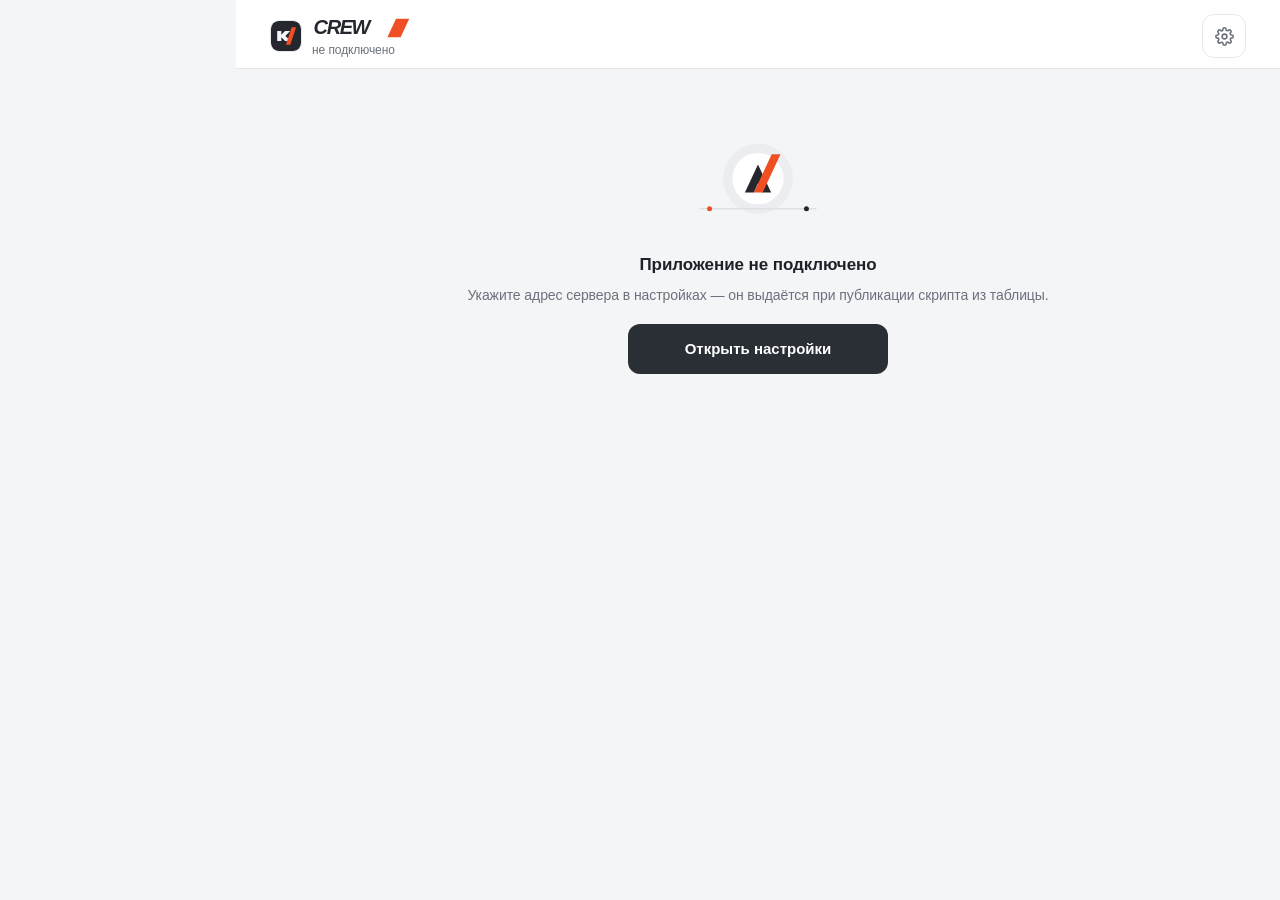
<file: index.html>
<!DOCTYPE html>
<html lang="ru">
<head>
<meta charset="UTF-8">
<meta name="viewport" content="width=device-width, initial-scale=1, viewport-fit=cover">
<meta name="apple-mobile-web-app-capable" content="yes">
<meta name="mobile-web-app-capable" content="yes">
<meta name="apple-mobile-web-app-status-bar-style" content="default">
<meta name="apple-mobile-web-app-title" content="CREW">
<meta name="theme-color" content="#F4F5F7">
<link rel="manifest" href="manifest.json">
<link rel="apple-touch-icon" href="apple-touch-icon.png">
<link rel="icon" href="icon-192.png">
<title>CREW — Посещаемость</title>
<link rel="stylesheet" href="assets/design-tokens.css">
<link rel="stylesheet" href="styles.css">
</head>
<body>
<div id="app"><div class="center"><div class="spinner" role="status" aria-label="Загрузка"></div></div></div>
<script src="app.js"></script>
</body>
</html>
</file>
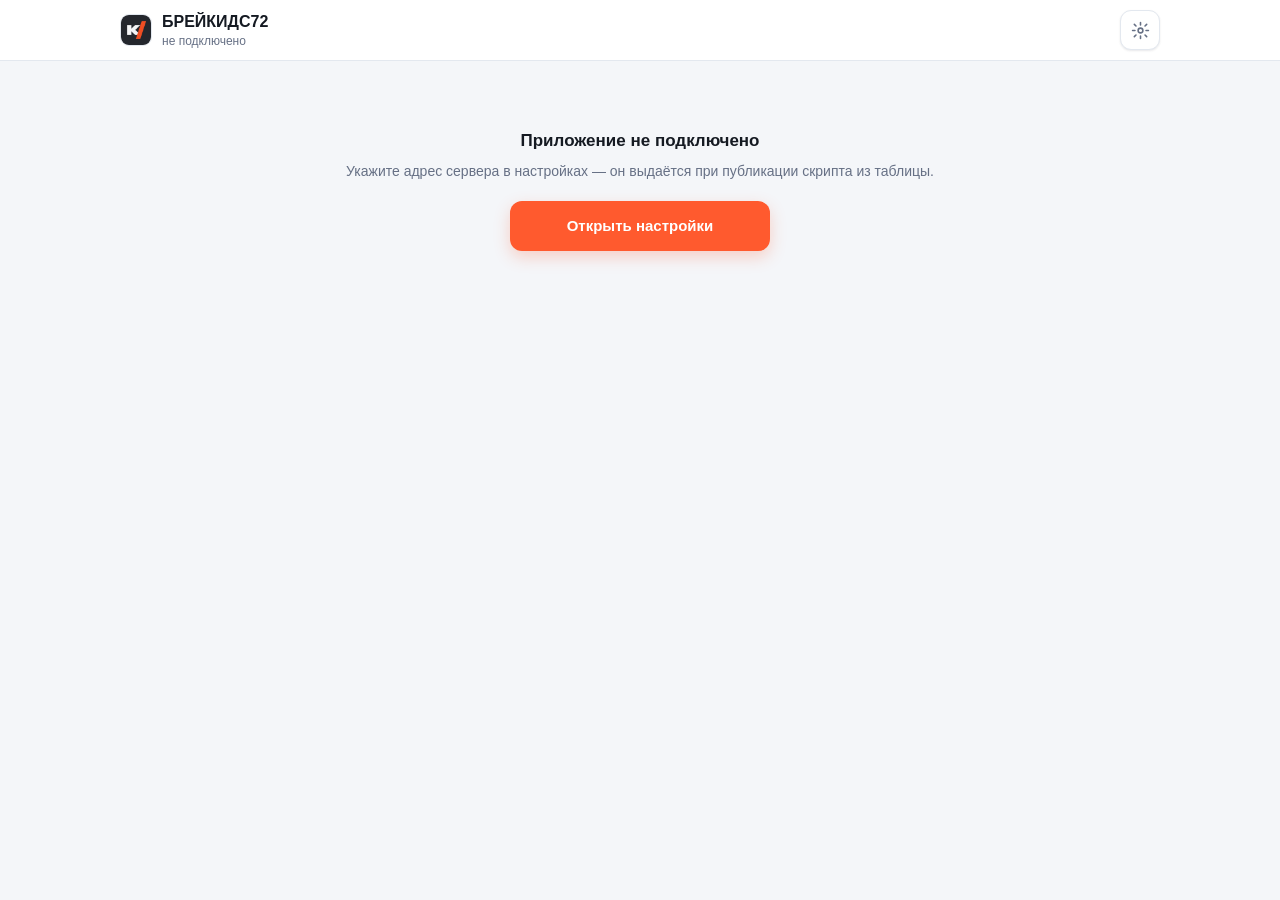
<file: 11index.html>
<!DOCTYPE html>
<html lang="ru">
<head>
<meta charset="UTF-8">
<meta name="viewport" content="width=device-width, initial-scale=1, maximum-scale=1, viewport-fit=cover">
<meta name="apple-mobile-web-app-capable" content="yes">
<meta name="apple-mobile-web-app-status-bar-style" content="default">
<meta name="apple-mobile-web-app-title" content="Брейкидс72">
<meta name="theme-color" content="#ffffff">
<link rel="manifest" href="manifest.json">
<link rel="apple-touch-icon" href="apple-touch-icon.png">
<link rel="icon" href="icon-192.png">
<title>БРЕЙКИДС72 — Посещаемость</title>
<style>
  :root{
    --bg:#f4f6f9; --bg2:#ffffff; --card:#ffffff; --card-hi:#eef1f6;
    --text:#151a22; --muted:#667085; --faint:#98a2b3;
    --accent:#ff5a2e; --accent-soft:#fff1ec;
    --good:#15a35b; --good-soft:#e7f7ee;
    --bad:#d92d20; --bad-soft:#fdeceb;
    --border:#e3e8ef; --shadow:0 1px 2px rgba(16,24,40,.06), 0 1px 3px rgba(16,24,40,.04);
    color-scheme:light;
  }
  *{box-sizing:border-box; -webkit-tap-highlight-color:transparent;}
  html,body{height:100%;}
  body{margin:0; background:var(--bg); color:var(--text); font:15px/1.35 -apple-system,BlinkMacSystemFont,"SF Pro Text",Roboto,Helvetica,Arial,sans-serif;}
  [hidden]{display:none!important;}
  button,input,select{font:inherit; color:inherit;}
  a{color:inherit;}
  ::-webkit-scrollbar{display:none;}
  #app{display:flex; flex-direction:column; height:100%;}

  .top{padding:calc(10px + env(safe-area-inset-top,0px)) 16px 10px; background:var(--bg2); border-bottom:1px solid var(--border); flex-shrink:0;}
  .row{display:flex; align-items:center; gap:10px;}
  .grow{flex:1; min-width:0;}
  .logo{width:32px;height:32px;border-radius:9px;overflow:hidden;border:1px solid var(--border);flex-shrink:0;}
  .logo img{width:100%;height:100%;display:block;}
  .title{font-weight:800;font-size:16px;}
  .sub{font-size:12px;color:var(--muted);}
  .ib{width:40px;height:40px;border-radius:11px;border:1px solid var(--border);background:var(--card);display:flex;align-items:center;justify-content:center;cursor:pointer;flex-shrink:0;box-shadow:var(--shadow);}
  .ib svg{width:19px;height:19px;stroke:var(--muted);fill:none;stroke-width:2;stroke-linecap:round;stroke-linejoin:round;}
  .ib.spin svg{animation:spin .8s linear infinite;}
  .tabs{display:flex;gap:6px;margin-top:12px;}
  .tab{flex:1;text-align:center;padding:10px 6px;border-radius:10px;font-size:13px;font-weight:650;background:var(--card);color:var(--muted);border:1px solid var(--border);cursor:pointer;}
  .tab.on{background:var(--accent);color:#fff;border-color:var(--accent);}

  .content{flex:1; overflow-y:auto; -webkit-overflow-scrolling:touch; padding:12px 16px 110px;}

  .strip{display:flex;gap:7px;overflow-x:auto;margin:0 -16px;padding:2px 16px 4px;}
  .chip{flex-shrink:0;width:54px;padding:8px 0 7px;border-radius:13px;text-align:center;cursor:pointer;background:var(--card);border:1px solid var(--border);position:relative;box-shadow:var(--shadow);}
  .chip .dw{font-size:10.5px;font-weight:700;color:var(--muted);}
  .chip .dd{font-size:17px;font-weight:800;font-variant-numeric:tabular-nums;}
  .chip .ct{font-size:10.5px;color:var(--faint);font-variant-numeric:tabular-nums;}
  .chip.sel{background:var(--accent);border-color:var(--accent);color:#fff;box-shadow:0 4px 12px rgba(255,90,46,.28);}
  .chip.sel .dw,.chip.sel .ct{color:rgba(255,255,255,.85);}
  .chip.today::after{content:'';position:absolute;top:5px;right:6px;width:6px;height:6px;border-radius:50%;background:var(--good);}

  .summary{display:flex;justify-content:space-between;align-items:baseline;margin:14px 2px 10px;font-size:13px;color:var(--muted);}
  .summary .tag{font-size:11px;font-weight:750;padding:2px 7px;border-radius:999px;margin:0 2px;}
  .summary .tag.g{background:var(--good-soft);color:var(--good);}
  .summary .tag.w{background:var(--card-hi);color:var(--faint);}
  .summary .tag.off{background:var(--bad-soft);color:var(--bad);}
  .sortbar{display:flex;gap:8px;margin:0 2px 12px;}
  .sortbar button{flex:1;padding:9px;border-radius:10px;border:1px solid var(--border);background:#fff;color:var(--muted);font-size:13px;font-weight:650;cursor:pointer;}
  .sortbar button.on{background:var(--accent-soft);border-color:var(--accent);color:var(--accent);}
  .pill.miss{background:var(--bad-soft);color:var(--bad);}
  .pill.zero{background:var(--card-hi);color:var(--muted);}
  .pill.grp{background:transparent;color:var(--faint);padding-left:0;}
  .grp.away .pill{font-size:11px;padding:2px 7px;}
  .grp.away .nm{font-size:15.5px;}
  .grp.away .gh span:first-child{color:var(--bad);}
  .moverow{display:flex;gap:8px;margin:10px 0 2px;}
  .moverow button{flex:1;padding:11px;border-radius:11px;border:1px solid var(--border);background:var(--card);font-weight:650;font-size:14px;cursor:pointer;}
  .summary b{color:var(--text);font-size:15px;}
  .search{width:100%;padding:11px 12px;border-radius:11px;border:1px solid var(--border);background:#fff;color:var(--text);font-size:16px;outline:none;margin-bottom:12px;box-shadow:var(--shadow);}
  .search:focus{border-color:var(--accent);}

  .gh{display:flex;justify-content:space-between;padding:4px 4px 8px;color:var(--muted);font-size:11.5px;font-weight:750;letter-spacing:.5px;text-transform:uppercase;}
  .card{background:var(--card);border:1px solid var(--border);border-radius:14px;padding:11px 11px 11px 14px;margin-bottom:8px;display:flex;align-items:center;gap:10px;box-shadow:var(--shadow);}
  .card .main{flex:1;min-width:0;cursor:pointer;}
  .card .nm{font-weight:650;font-size:15px;overflow:hidden;text-overflow:ellipsis;white-space:nowrap;}
  .meta{display:flex;gap:6px;margin-top:5px;flex-wrap:wrap;align-items:center;}
  .pill{font-size:11.5px;font-weight:700;padding:3px 8px;border-radius:20px;background:#f2f4f7;color:var(--muted);font-variant-numeric:tabular-nums;}
  .pill.v{color:var(--accent);background:var(--accent-soft);}
  .pill.ok{color:var(--good);background:var(--good-soft);}
  .pill.debt{color:var(--bad);background:var(--bad-soft);}
  .mark{width:50px;height:50px;border-radius:14px;flex-shrink:0;border:1.5px solid var(--border);background:#fff;display:flex;align-items:center;justify-content:center;cursor:pointer;}
  .mark svg{width:24px;height:24px;stroke:transparent;fill:none;stroke-width:3;stroke-linecap:round;stroke-linejoin:round;}
  .mark.on{background:var(--good);border-color:var(--good);}
  .mark.on svg{stroke:#fff;}
  .mark.busy{opacity:.55;}

  .empty{text-align:center;color:var(--muted);padding:50px 16px;font-size:14px;line-height:1.6;}
  .empty h3{color:var(--text);font-size:17px;margin:0 0 6px;}
  .err{background:var(--bad-soft);border:1px solid rgba(255,107,107,.4);border-radius:14px;padding:14px;font-size:14px;line-height:1.5;}

  .fab{position:fixed;right:18px;bottom:calc(20px + env(safe-area-inset-bottom,0px));width:58px;height:58px;border-radius:18px;background:var(--accent);border:none;display:flex;align-items:center;justify-content:center;box-shadow:0 10px 24px rgba(255,90,46,.32);z-index:20;cursor:pointer;}
  .fab svg{width:26px;height:26px;stroke:#fff;stroke-width:2.6;stroke-linecap:round;fill:none;}

  .back{position:fixed;inset:0;background:rgba(16,24,40,.45);z-index:30;display:flex;align-items:flex-end;}
  .sheet{width:100%;max-height:92vh;overflow-y:auto;background:var(--bg2);border-radius:20px 20px 0 0;border-top:1px solid var(--border);padding:8px 18px calc(22px + env(safe-area-inset-bottom,0px));}
  .handle{width:38px;height:4px;border-radius:3px;background:var(--faint);margin:6px auto 14px;}
  .sheet h2{font-size:19px;margin:0 0 2px;font-weight:800;}
  .sec{font-size:11.5px;color:var(--muted);font-weight:750;letter-spacing:.5px;text-transform:uppercase;margin:18px 0 8px;}
  .field{margin-bottom:12px;}
  .field label{display:block;font-size:12px;color:var(--muted);margin-bottom:5px;font-weight:650;}
  .field input,.field select{width:100%;padding:12px;border-radius:11px;border:1px solid var(--border);background:#fff;color:var(--text);font-size:16px;outline:none;}
  .field input:focus,.field select:focus{border-color:var(--accent);}
  .hint{font-size:12px;color:var(--faint);margin-top:5px;line-height:1.45;}
  .two{display:flex;gap:10px;} .two>*{flex:1;min-width:0;}
  .btn{display:flex;align-items:center;justify-content:center;width:100%;padding:13px;border-radius:12px;border:none;font-weight:700;font-size:15px;margin-top:8px;cursor:pointer;text-decoration:none;}
  .btn.p{background:var(--accent);color:#fff;box-shadow:0 6px 16px rgba(255,90,46,.25);}
  .btn.g{background:var(--good);color:#fff;}
  .btn.s{background:var(--card);border:1px solid var(--border);}
  .btn.q{background:transparent;color:var(--muted);}
  .btn:disabled{opacity:.5;}
  .pick{display:flex;gap:8px;margin-bottom:14px;}
  .pick button{flex:1;padding:12px 8px;border-radius:11px;font-weight:700;font-size:14px;background:#fff;border:1px solid var(--border);color:var(--muted);cursor:pointer;}
  .pick button.on{background:var(--accent-soft);border-color:var(--accent);color:var(--accent);}
  .tags{display:flex;flex-wrap:wrap;gap:8px;margin-bottom:8px;}
  .tags .tag{padding:10px 14px;border-radius:999px;border:1px solid var(--border);background:#fff;color:var(--text);font-size:14px;font-weight:650;cursor:pointer;}
  .tags .tag.on{background:var(--accent);border-color:var(--accent);color:#fff;}
  .tags .tag.new{color:var(--muted);border-style:dashed;}
  .tags.days{gap:6px;}
  .tags.days .tag{flex:1;min-width:0;padding:10px 4px;text-align:center;font-size:13px;}
  .tab .cnt{display:inline-block;min-width:18px;padding:0 5px;margin-left:4px;border-radius:999px;background:var(--accent);color:#fff;font-size:11px;line-height:18px;text-align:center;}
  .tab.on .cnt{background:#fff;color:var(--accent);}
  .mark.join{background:var(--accent);border-color:var(--accent);color:#fff;}
  .mark.join svg{stroke:#fff;}
  .tags .tag.new.on{background:var(--accent-soft);border-color:var(--accent);color:var(--accent);border-style:solid;}
  .stats{display:flex;gap:8px;margin-top:10px;}
  .stat{flex:1;background:#f8fafc;border:1px solid var(--border);border-radius:13px;padding:10px 6px;text-align:center;}
  .stat b{display:block;font-size:20px;font-variant-numeric:tabular-nums;}
  .stat span{font-size:10.5px;color:var(--muted);text-transform:uppercase;}

  .cal{display:grid;grid-template-columns:repeat(7,1fr);gap:5px;}
  .cal .h{font-size:10.5px;color:var(--faint);text-align:center;font-weight:700;}
  .cal .d{aspect-ratio:1;border-radius:10px;display:flex;align-items:center;justify-content:center;font-size:14px;font-weight:650;color:var(--faint);position:relative;font-variant-numeric:tabular-nums;}
  .cal .d.tr{cursor:pointer;color:var(--text);border:1.5px solid var(--border);background:#fff;}
  .cal .d.att{background:var(--good);border-color:var(--good);color:#fff;}
  .cal .d.miss{background:var(--bad-soft);border-color:rgba(255,107,107,.45);color:var(--bad);}
  .cal .d.today::after{content:'';position:absolute;bottom:4px;width:4px;height:4px;border-radius:50%;background:currentColor;}
  .legend{display:flex;gap:12px;flex-wrap:wrap;font-size:11.5px;color:var(--muted);margin-top:9px;}
  .legend i{display:inline-block;width:10px;height:10px;border-radius:3px;margin-right:5px;vertical-align:-1px;}
  .visited{font-size:13px;color:var(--muted);line-height:1.5;margin-top:8px;}
  .visited b{color:var(--text);font-weight:650;}
  .line{display:flex;align-items:center;gap:8px;padding:9px 0;border-bottom:1px solid var(--border);font-size:14px;}
  .line:last-child{border-bottom:none;}
  .mini{padding:8px 11px;border-radius:10px;font-size:13px;font-weight:700;background:#f2f4f7;border:1px solid var(--border);text-decoration:none;white-space:nowrap;}
  .mini.wa{color:var(--good);}
  .dt{color:var(--faint);width:84px;flex-shrink:0;font-variant-numeric:tabular-nums;}
  .am{font-weight:750;font-variant-numeric:tabular-nums;}

  .panel{background:var(--card);border:1px solid var(--border);border-radius:16px;padding:14px 14px 10px;margin-bottom:14px;box-shadow:var(--shadow);}
  .panel h3{font-size:15px;margin:0 0 4px;display:flex;align-items:center;gap:8px;}
  .panel p{font-size:13px;color:var(--muted);line-height:1.5;margin:0 0 12px;}
  .panel .field input,.panel .field select{background:var(--bg2);}
  .st{font-size:12px;font-weight:650;padding:3px 8px;border-radius:20px;}
  .st.ok{color:var(--good);background:var(--good-soft);}
  .st.no{color:var(--muted);background:#f2f4f7;}

  .start{flex:1;overflow-y:auto;padding:calc(22px + env(safe-area-inset-top,0px)) 20px calc(24px + env(safe-area-inset-bottom,0px));display:flex;flex-direction:column;
    background:linear-gradient(180deg,#fff3ea 0%,#ffe7d8 30%,#fdf1ea 60%,var(--bg) 100%);position:relative;}
  .start::before{content:'';position:absolute;top:-90px;right:-60px;width:260px;height:260px;border-radius:50%;
    background:radial-gradient(circle at 30% 30%,rgba(255,138,86,.38),rgba(255,138,86,0) 70%);pointer-events:none;}
  .start>*{position:relative;z-index:1;}
  .start .hello{display:flex;align-items:center;gap:12px;margin-bottom:22px;}
  .start .logo{width:52px;height:52px;border-radius:16px;box-shadow:0 8px 22px rgba(196,88,44,.28);}
  .start .who{min-width:0;color:#5a2f18;}
  .start .who .hi{font-size:19px;font-weight:800;letter-spacing:-.2px;}
  .start .who .dt{font-size:13px;opacity:.7;margin-top:2px;white-space:nowrap;}
  .start h1{font-size:26px;margin:2px 0 6px;font-weight:800;letter-spacing:-.3px;color:#33180c;}
  .start .lead{color:#8a6250;font-size:14px;margin:0 0 24px;line-height:1.45;}
  .start .step{color:#a9765c;}
  .start .step i{background:#ffffff;color:var(--accent);box-shadow:0 2px 6px rgba(196,88,44,.18);}
  .start .dbtn,.start .pickbig button{box-shadow:0 6px 18px rgba(196,88,44,.10);border-color:#f6ddcd;}
  .start .confirm{border-color:#f6ddcd;box-shadow:0 8px 22px rgba(196,88,44,.12);}
  .start .startlinks button{color:#a9765c;}
  .step{font-size:12px;font-weight:750;letter-spacing:.4px;text-transform:uppercase;color:var(--muted);margin:0 0 10px;display:flex;align-items:center;gap:8px;}
  .step i{width:20px;height:20px;border-radius:50%;background:var(--accent-soft);color:var(--accent);font-style:normal;font-size:11px;display:flex;align-items:center;justify-content:center;font-weight:800;}
  .pickbig{display:flex;flex-direction:column;gap:9px;margin-bottom:24px;}
  .pickbig button{display:flex;align-items:center;gap:12px;text-align:left;padding:15px 16px;border-radius:14px;background:var(--card);border:1.5px solid var(--border);box-shadow:var(--shadow);cursor:pointer;}
  .pickbig button.on{border-color:var(--accent);background:var(--accent-soft);}
  .pickbig .t{font-weight:700;font-size:16px;}
  .pickbig .s{font-size:12.5px;color:var(--muted);margin-top:2px;}
  .pickbig .rad{width:22px;height:22px;border-radius:50%;border:2px solid var(--border);flex-shrink:0;display:flex;align-items:center;justify-content:center;}
  .pickbig button.on .rad{border-color:var(--accent);}
  .pickbig button.on .rad::after{content:'';width:11px;height:11px;border-radius:50%;background:var(--accent);}
  .dates{display:flex;gap:8px;overflow-x:auto;padding:2px 20px 6px;margin:0 -20px 10px;}
  .dbtn{flex-shrink:0;min-width:74px;padding:11px 10px;border-radius:14px;background:var(--card);border:1.5px solid var(--border);box-shadow:var(--shadow);cursor:pointer;text-align:center;}
  .dbtn .dw{font-size:11px;font-weight:750;color:var(--muted);letter-spacing:.3px;}
  .dbtn .dd{font-size:17px;font-weight:800;font-variant-numeric:tabular-nums;margin-top:1px;}
  .dbtn .nt{font-size:10.5px;color:var(--faint);margin-top:2px;}
  .dbtn.on{border-color:var(--accent);background:var(--accent-soft);}
  .dbtn.on .dw,.dbtn.on .nt{color:var(--accent);}
  .startfoot{margin-top:auto;padding-top:18px;}
  .confirm{background:var(--card);border:1px solid var(--border);border-radius:14px;padding:13px 15px;box-shadow:var(--shadow);font-size:14px;line-height:1.5;}
  .confirm b{font-weight:750;}
  .confirm .tag{background:var(--good-soft);color:var(--good);font-size:11px;font-weight:750;padding:2px 7px;border-radius:999px;vertical-align:middle;}
  .startlinks{display:flex;gap:8px;margin-top:6px;}
  .startlinks button{flex:1;background:transparent;border:none;color:var(--muted);font-size:14px;font-weight:650;padding:12px;border-radius:12px;cursor:pointer;}
  .startlinks button:active{background:var(--card-hi);}
  .center{flex:1;display:flex;align-items:center;justify-content:center;}
  .spinner{width:26px;height:26px;border-radius:50%;border:3px solid var(--border);border-top-color:var(--accent);animation:spin .7s linear infinite;}
  @keyframes spin{to{transform:rotate(360deg);}}
  /* ——— адаптация под планшет и компьютер ——— */
  @media (min-width:700px){
    .top>.row,.tabs,.content,.start{max-width:860px;margin-left:auto;margin-right:auto;}
    .content{padding:16px 24px 120px;}
    .grp:not(.away) .card,.grp.away .card{margin-bottom:0;}
    .grp .card{height:100%;}
    .grp>.gh{grid-column:1/-1;}
    .grp{display:grid;grid-template-columns:repeat(2,minmax(0,1fr));gap:10px;align-items:start;}
    .start{max-width:560px;}
    .sheet{max-width:640px;left:50%;transform:translateX(-50%);border-radius:20px;}
    .fab{right:calc(50% - 430px + 16px);}
    .search{font-size:15px;}
  }
  @media (min-width:1100px){
    .top>.row,.tabs,.content{max-width:1040px;}
    .grp{grid-template-columns:repeat(3,minmax(0,1fr));}
    .fab{right:calc(50% - 520px + 16px);}
  }
  @media (max-width:360px){
    .tab{padding:9px 10px;font-size:13px;}
    .nm{font-size:15px;}
  }
  .banner{background:var(--accent-soft);border:1px solid var(--accent);border-radius:14px;padding:12px 14px;margin:0 2px 12px;display:flex;align-items:center;gap:10px;flex-wrap:wrap;}
  .banner b{font-weight:750;}
  .banner button{margin-left:auto;background:var(--accent);color:#fff;border:none;border-radius:10px;padding:9px 14px;font-weight:700;font-size:14px;cursor:pointer;}
  .toast{pointer-events:none;position:fixed;left:50%;bottom:calc(96px + env(safe-area-inset-bottom,0px));transform:translateX(-50%);z-index:60;background:#151a22;color:#fff;padding:11px 18px;border-radius:30px;font-size:13.5px;font-weight:650;box-shadow:0 10px 30px rgba(16,24,40,.25);max-width:calc(100% - 32px);text-align:center;}
</style>
</head>
<body>
<div id="app"><div class="center"><div class="spinner"></div></div></div>
<script>
// ======== сервер ========
var API = null;
try { API = localStorage.getItem('bk72_apiUrl'); } catch (e) {}
var QUEUEABLE = { setAttendance:1, addPayment:1, updateChild:1, addLead:1, addChild:1, moveChild:1, deleteLead:1 };   // что можно отложить до интернета
function netErr(e){
  var m = String(e && e.message || e);
  return !navigator.onLine || /Failed to fetch|NetworkError|aborted|The operation|Load failed|timed out/i.test(m);
}
function api(action, params, timeout){
  if (!API) return Promise.reject(new Error('Сервер не подключён — откройте Настройки'));
  var ctl = window.AbortController ? new AbortController() : null;
  if (ctl) setTimeout(function(){ ctl.abort(); }, timeout || 25000);     // чтобы запрос не висел вечно
  return fetch(API, { method:'POST', headers:{'Content-Type':'text/plain;charset=utf-8'}, signal: ctl?ctl.signal:undefined, body:JSON.stringify({action:action, params:params||[]}) })
    .then(function(r){
      if (r.status===404) throw new Error('По этому адресу ничего нет (404). В Apps Script: Развернуть → Управление развертываниями → возьмите АКТИВНОЕ развертывание и скопируйте «URL веб-приложения», он заканчивается на /exec.');
      if (r.status===401 || r.status===403) throw new Error('Google не пускает (доступ). При публикации выберите «Запуск от имени: Я» и «Доступ: Все».');
      if (!r.ok) throw new Error('Сервер ответил ' + r.status);
      return r.json();
    })
    .then(function(d){
      if (d.ok) return d.result;
      var e = d.error || 'Ошибка сервера';
      if (/Неизвестное действие/i.test(e)) e = 'Таблица отвечает старым кодом. В Apps Script: Развернуть → Управление развертываниями → карандаш → Версия: Новая версия → Развернуть.';
      throw new Error(e);
    });
}

// ======== офлайн: кеш данных и очередь отправки ========
function cacheSave(d){ try{ localStorage.setItem('bk72_data', JSON.stringify({t:Date.now(), d:d})); }catch(e){} }
function cacheLoad(){ try{ var v=JSON.parse(localStorage.getItem('bk72_data')||'null'); return v&&v.d?v:null; }catch(e){ return null; } }
function queueGet(){ try{ return JSON.parse(localStorage.getItem('bk72_queue')||'[]'); }catch(e){ return []; } }
function queueSet(a){ try{ localStorage.setItem('bk72_queue', JSON.stringify(a)); }catch(e){} }
function queueAdd(action, params){ var a=queueGet(); a.push({action:action, params:params, t:Date.now()}); queueSet(a); }
function queueCount(){ return queueGet().length; }
/** Отправляет отложенное по очереди; вызывается при появлении связи. */
var flushing=false;
function flush(){
  if (flushing || !API || !navigator.onLine) return Promise.resolve(0);
  var a=queueGet();
  if (!a.length) return Promise.resolve(0);
  flushing=true;
  var sent=0;
  var step=function(){
    var list=queueGet();
    if (!list.length) return Promise.resolve();
    var it=list[0];
    return api(it.action, it.params, 20000).then(function(){
      sent++; var rest=queueGet(); rest.shift(); queueSet(rest); return step();
    }).catch(function(e){
      if (netErr(e)) return;                               // связи всё ещё нет — ждём
      var rest=queueGet(); rest.shift(); queueSet(rest);   // сервер отказал — не крутим вечно
      toast('Не удалось отправить: '+e.message);
      return step();
    });
  };
  return step().then(function(){
    flushing=false;
    if (sent){ toast('Отправлено в таблицу: '+sent); return load(true); }
  }).catch(function(){ flushing=false; });
}
/** Отправка изменения: офлайн — в очередь, онлайн — сразу. */
function send(action, params){
  return api(action, params).catch(function(e){
    if (QUEUEABLE[action] && netErr(e)){ queueAdd(action, params); render(); return { queued:true }; }
    throw e;
  });
}
window.addEventListener('online', function(){ flush(); });

// ======== состояние ========
var S = null, screen = 'main', bi = 0, sel = {}, q = '', loading = false, pending = 0, lastLoad = 0, sheetKey = null;
var session = null;      // {branch, iso} — подтверждено на стартовом экране
var pick = { bi: 0, iso: null };
try { bi = Number(localStorage.getItem('bk72_branch')) || 0; } catch (e) {}
var DOW = ['ВС','ПН','ВТ','СР','ЧТ','ПТ','СБ'];
var MONTHS = ['Январь','Февраль','Март','Апрель','Май','Июнь','Июль','Август','Сентябрь','Октябрь','Ноябрь','Декабрь'];
var GEN = ['января','февраля','марта','апреля','мая','июня','июля','августа','сентября','октября','ноября','декабря'];
var IC = {
  refresh:'<svg viewBox="0 0 24 24"><path d="M20 11a8 8 0 1 0-2.3 5.7"/><path d="M20 4v7h-7"/></svg>',
  gear:'<svg viewBox="0 0 24 24"><circle cx="12" cy="12" r="3"/><path d="M12 2v3M12 19v3M4.2 4.2l2.1 2.1M17.7 17.7l2.1 2.1M2 12h3M19 12h3M4.2 19.8l2.1-2.1M17.7 6.3l2.1-2.1"/></svg>',
  back:'<svg viewBox="0 0 24 24"><path d="M15 18l-6-6 6-6"/></svg>',
  check:'<svg viewBox="0 0 24 24"><path d="M5 12.5l4.5 4.5L19 7.5"/></svg>',
  plus:'<svg viewBox="0 0 24 24"><path d="M12 5v14M5 12h14"/></svg>'
};

function $(id){ return document.getElementById(id); }
function esc(s){ return String(s==null?'':s).replace(/[&<>"']/g,function(c){return {'&':'&amp;','<':'&lt;','>':'&gt;','"':'&quot;',"'":'&#39;'}[c];}); }
function pad(n){ return String(n).padStart(2,'0'); }
function today(){ var d=new Date(); return d.getFullYear()+'-'+pad(d.getMonth()+1)+'-'+pad(d.getDate()); }
function lbl(iso){ return iso.slice(8,10)+'.'+iso.slice(5,7); }
function rub(n){ return (Number(n)||0).toLocaleString('ru-RU')+' ₽'; }
function money(n){ return n<0?'debt':(n>0?'ok':'zero'); }
function srub(n){ return (n>0?'+':'')+rub(n); }
function plural(n,a,b,c){ var m=n%10,h=n%100; return m===1&&h!==11?a:(m>=2&&m<=4&&(h<12||h>14)?b:c); }
function toast(t){ var o=document.querySelector('.toast'); if(o) o.remove(); var e=document.createElement('div'); e.className='toast'; e.textContent=t; document.body.appendChild(e); setTimeout(function(){e.remove();},2800); }
function branches(){ return S && S.config ? S.config.branches : []; }
function bname(){ return branches()[bi] || branches()[0]; }
function B(){ return S && S.branches ? S.branches[bname()] : null; }
function kid(id){ var b=B(); if(!b) return null; for (var i=0;i<b.kids.length;i++) if (b.kids[i].id===id) return b.kids[i]; return null; }
function groups(b){ var order=[], map={}; b.kids.forEach(function(k){ if(!map[k.group]){ map[k.group]=[]; order.push(k.group); } map[k.group].push(k); }); return {order:order, map:map}; }
function curIso(){
  var b=B(), n=bname();
  if (!b || !b.dates.length) return today();
  if (b.dates.some(function(d){ return d.iso===sel[n]; })) return sel[n];
  var t=today(), best=b.dates[0].iso;
  b.dates.forEach(function(d){ if (d.iso<=t) best=d.iso; });
  return sel[n]=best;
}

// ======== загрузка ========
function load(silent){
  if (!API){ S=null; render(); return Promise.resolve(); }
  if (loading) return Promise.resolve();
  loading=true; if(!silent) render(); spin(true);
  return api('getAppData',[!!silent]).then(function(d){
    loading=false; lastLoad=Date.now(); S=d; cacheSave(d);
    if (bi>=branches().length) bi=0;
    if (route()) return;
    render(); refreshSheet();
  }).catch(function(e){
    loading=false; spin(false);
    if (netErr(e) && S){ render(); return; }                     // офлайн — работаем на кеше
    if(!silent){ render(); }
    toast(e.message);
  });
}
/** Куда попадаем после получения данных: стартовый экран только в день тренировки. */
function route(){
  if (!S || !S.configured || screen==='settings' || screen==='leads') return false;
  if (session && session.day !== today()) session = null;            // наступил новый день — спросим заново
  if (session) return false;
  var tr = trainsToday();
  if (tr.length) { openStart(tr[0]); return true; }                  // сегодня тренировка — стартовый экран
  session = { branch: bname(), iso: null, day: today(), skipped: true };
  return false;
}
function spin(){}
setInterval(function(){
  var a=document.activeElement;
  if (API && screen==='main' && !sheetKey && !pending && !loading && document.visibilityState==='visible' && !(a && a.tagName==='INPUT')) load(true);
}, 45000);
document.addEventListener('visibilitychange', function(){ if (document.visibilityState==='visible' && screen==='main' && !pending && Date.now()-lastLoad>8000) load(true); });

// ======== главный экран ========
function themeColor(){
  var m=document.querySelector('meta[name="theme-color"]');
  if (m) m.setAttribute('content', screen==='start' ? '#fff3ea' : '#ffffff');
}
function render(){
  themeColor();
  if (screen==='settings') return renderSettings();
  if (screen==='start') return renderStart();
  if (screen==='leads') return renderLeads();
  var c=document.querySelector('.content'), y=c?c.scrollTop:0, st=document.querySelector('.strip'), x=st?st.scrollLeft:null;
  var tabs=tabsHtml();
  var h='<div class="top"><div class="row"><div class="logo"><img src="icon-192.png" alt=""></div>'+
    '<div class="grow"><div class="title">БРЕЙКИДС72</div><div class="sub">'+(S&&S.configured?esc(S.monthLabel):'не подключено')+'</div></div>'+
    '<button class="ib" onclick="openSettings()" aria-label="Настройки">'+IC.gear+'</button></div>'+
    tabs+'</div>';

  if (!S && loading) h+='<div class="center"><div class="spinner"></div></div>';
  else if (!S || !S.configured) h+='<div class="content"><div class="empty"><h3>Приложение не подключено</h3>Укажите адрес сервера в настройках — он выдаётся при публикации скрипта из таблицы.<button class="btn p" style="max-width:260px;margin:18px auto 0" onclick="openSettings()">Открыть настройки</button></div></div>';
  else {
    var b=B();
    h+='<div class="content">';
    if (b.error) h+='<div class="err">'+esc(b.error)+'</div>';
    else h+=(S.monthBehind?('<div class="banner"><span>Начался новый месяц, а таблица ещё за <b>'+esc(S.monthLabel)+'</b>.</span><button onclick="newMonth()">Открыть новый месяц</button></div>'):'')+
      strip(b)+summary(b)+'<input class="search" id="q" type="search" placeholder="Найти ребёнка" value="'+esc(q)+'" oninput="q=this.value;filter()">'+list(b);
    h+='</div>';
    if (!b.error) h+='<button class="fab" onclick="openAdd()" aria-label="Добавить ребёнка">'+IC.plus+'</button>';
  }
  $('app').innerHTML=h;
  filter();
  c=document.querySelector('.content'); if(c) c.scrollTop=y;
  st=document.querySelector('.strip');
  if (st){ if (x!==null) st.scrollLeft=x; else { var s=st.querySelector('.sel'); if(s) st.scrollLeft=s.offsetLeft-st.clientWidth/2+s.clientWidth/2; } }
}
function tabsHtml(){
  if (!S || !S.configured) return '';
  var t=branches().map(function(n,i){
    return '<div class="tab'+(screen==='main'&&i===bi?' on':'')+'" onclick="setBranch('+i+')">'+esc(n)+'</div>';
  }).join('');
  var n=activeLeads().length;
  t+='<div class="tab'+(screen==='leads'?' on':'')+'" onclick="openLeads()">Записались'+(n?' <b class="cnt">'+n+'</b>':'')+'</div>';
  return '<div class="tabs">'+t+'</div>';
}
function leads(){ return (S && S.leads) ? S.leads : []; }
function activeLeads(){ return leads().filter(function(l){ return l.status!==DONE; }); }
var DONE='Занимается';
function setBranch(i){ bi=i; screen='main'; try{localStorage.setItem('bk72_branch',i);}catch(e){} var st=document.querySelector('.strip'); if(st) st.remove(); var c=document.querySelector('.content'); if(c) c.scrollTop=0; render(); }

function strip(b){
  if (!b.dates.length) return '<div class="err">В таблице нет дат тренировок (строка 2, начиная со столбца K).</div>';
  var s=curIso(), t=today();
  return '<div class="strip">'+b.dates.map(function(d){
    var n=b.kids.filter(function(k){ return k.attendance[d.iso]; }).length;
    return '<div class="chip'+(d.iso===s?' sel':'')+(d.iso===t?' today':'')+'" onclick="pickDate(\''+d.iso+'\')"><div class="dw">'+d.dow+'</div><div class="dd">'+d.label.slice(0,2)+'</div><div class="ct">'+(n||'–')+'</div></div>';
  }).join('')+'</div>';
}
function pickDate(iso){ sel[bname()]=iso; render(); }
function summary(b){
  var s=curIso(), d=new Date(s+'T12:00:00'), n=b.kids.filter(function(k){ return k.attendance[s]; }).length;
  var mark = s===today() ? '<span class="tag g">сегодня</span>' : '<span class="tag w">другой день</span>';
  var qn = queueCount();
  if (!navigator.onLine || qn) mark += '<span class="tag off">'+(navigator.onLine?'':'офлайн')+(qn?(navigator.onLine?'':' · ')+qn+' ждут':'')+'</span>';
  return '<div class="summary"><span>'+DOW[d.getDay()].toLowerCase()+', '+d.getDate()+' '+GEN[d.getMonth()]+' '+mark+
    ' <a href="#" onclick="openStart(bi);return false;" style="color:var(--accent);text-decoration:none;font-weight:650">сменить</a></span>'+
    '<span>пришли <b>'+n+'</b> из '+b.kids.length+'</span></div>';
}
var AWAY = 4;                       // столько пропущенных подряд = «давно не было»
var sortMode = 'sheet';
try { sortMode = localStorage.getItem('bk72_sort') || 'sheet'; } catch(e){}
function setSort(m){ sortMode=m; try{localStorage.setItem('bk72_sort',m);}catch(e){} render(); }
function away(k){ return (k.missed||0) >= AWAY; }
function sortKids(a){
  if (sortMode!=='visits') return a;
  return a.slice().sort(function(x,y){ return (y.visits-x.visits) || x.name.localeCompare(y.name,'ru'); });
}
function kidCard(k, s){
  var on=!!k.attendance[s];
  if (k.pendingNew) return '<div class="card" data-n="'+esc(k.name.toLowerCase())+'"><div class="main"><div class="nm">'+esc(k.name)+'</div>'+
    '<div class="meta"><span class="pill miss">ждёт отправки в таблицу</span></div></div></div>';
  return '<div class="card" data-n="'+esc(k.name.toLowerCase())+'"><div class="main" onclick="openKid(\''+k.id+'\')"><div class="nm">'+esc(k.name)+'</div>'+
    '<div class="meta"><span class="pill v">'+k.visits+' зан.</span><span class="pill '+money(k.remainder)+'">'+srub(k.remainder)+'</span>'+
    (away(k)?'<span class="pill miss">'+k.missed+' '+plural(k.missed,'пропуск','пропуска','пропусков')+' подряд</span>':'')+'</div></div>'+
    '<button class="mark'+(on?' on':'')+'" onclick="toggle(\''+k.id+'\',\''+s+'\')" aria-label="'+(on?'Снять отметку':'Отметить')+'">'+IC.check+'</button></div>';
}
function list(b){
  if (!b.kids.length) return '<div class="empty"><h3>Пока нет детей</h3>Нажмите «+», чтобы добавить.</div>';
  var s=curIso();
  var act=b.kids.filter(function(k){ return !away(k); }), gone=b.kids.filter(away);
  var debts=b.kids.filter(function(k){ return k.remainder<0; });
  var h='<div class="sortbar"><button class="'+(sortMode==='sheet'?'on':'')+'" onclick="setSort(\'sheet\')">Свой порядок</button>'+
        '<button class="'+(sortMode==='visits'?'on':'')+'" onclick="setSort(\'visits\')">Посещаемость</button>'+
        '<button class="'+(sortMode==='debt'?'on':'')+'" onclick="setSort(\'debt\')">Долги'+(debts.length?' <b>'+debts.length+'</b>':'')+'</button></div>';
  if (sortMode==='debt'){
    if (!debts.length) return h+'<div class="empty"><h3>Долгов нет</h3>У всех детей баланс в плюсе или в нуле.</div>';
    var dk=debts.slice().sort(function(x,y){ return x.remainder-y.remainder; });
    var total=dk.reduce(function(a,k){ return a+k.remainder; },0);
    return h+'<div class="grp"><div class="gh"><span>Должники</span><span>'+rub(-total)+'</span></div>'+
      dk.map(function(k){ return kidCard(k,s); }).join('')+'</div>';
  }
  var g=groups({kids:act});
  h+=g.order.map(function(name){
    var kk=sortKids(g.map[name]);
    var came=kk.filter(function(k){ return k.attendance[s]; }).length;
    return '<div class="grp"><div class="gh"><span>'+esc(name)+'</span><span>'+came+' / '+kk.length+'</span></div>'+
      kk.map(function(k){ return kidCard(k,s); }).join('')+'</div>';
  }).join('');
  if (gone.length){
    var gk=gone.slice().sort(function(x,y){ return (y.missed-x.missed) || x.name.localeCompare(y.name,'ru'); });
    h+='<div class="grp away"><div class="gh"><span>Давно не было</span><span>'+gone.length+'</span></div>'+
      '<div class="hint" style="padding:0 2px 8px">Пропустили '+AWAY+' тренировки подряд и больше — это примерно две недели.</div>'+
      gk.map(function(k){
        return '<div class="card" data-n="'+esc(k.name.toLowerCase())+'"><div class="main" onclick="openKid(\''+k.id+'\')"><div class="nm">'+esc(k.name)+'</div>'+
          '<div class="meta"><span class="pill miss">'+k.missed+' подряд</span>'+
          '<span class="pill v">'+(k.lastVisit?('был '+lbl(k.lastVisit)):'не был')+'</span>'+
          '<span class="pill '+money(k.remainder)+'">'+srub(k.remainder)+'</span>'+
          '<span class="pill grp">'+esc(k.group)+'</span></div></div>'+
          '<button class="mark'+(k.attendance[s]?' on':'')+'" onclick="toggle(\''+k.id+'\',\''+s+'\')" aria-label="Отметить">'+IC.check+'</button></div>';
      }).join('')+'</div>';
  }
  return h;
}
function filter(){
  var v=q.trim().toLowerCase();
  document.querySelectorAll('.card[data-n]').forEach(function(e){ e.hidden = !!v && e.getAttribute('data-n').indexOf(v)<0; });
  document.querySelectorAll('.grp').forEach(function(g){ g.hidden = !!v && !g.querySelector('.card:not([hidden])'); });
}

function moveKid(id, dir){
  var branch=bname(), b0=B(), k=kid(id);
  if (!k) return;
  var same=b0.kids.filter(function(x){ return x.group===k.group; });
  var i=same.indexOf(k), j=i+(dir<0?-1:1);
  if (i>=0 && j>=0 && j<same.length){                    // меняем местами сразу на экране
    var a=b0.kids.indexOf(same[i]), b2=b0.kids.indexOf(same[j]);
    b0.kids[a]=same[j]; b0.kids[b2]=same[i];
    cacheSave(S); render(); openKid(id);
  }
  pending++;
  send('moveChild',[branch,id,dir]).then(function(b){
    if (b && b.queued) return;
    if (b && b.kids){ S.branches[branch]=b; cacheSave(S); render(); refreshSheet(); }
  }).catch(function(e){ toast('Порядок не сохранился: '+e.message); }).then(function(){ pending--; });
}

// ======== записались (новички до зачисления) ========
function openLeads(){ closeSheet(); screen='leads'; q=''; render(); load(true); }
function renderLeads(){
  var act=activeLeads(), done=leads().filter(function(l){ return l.status===DONE; });
  var h='<div class="top"><div class="row"><div class="logo"><img src="icon-192.png" alt=""></div>'+
    '<div class="grow"><div class="title">Записались</div><div class="sub">новички до зачисления в группу</div></div>'+
    '<button class="ib" onclick="openSettings()" aria-label="Настройки">'+IC.gear+'</button></div>'+tabsHtml()+'</div><div class="content">';
  if (!act.length && !done.length) h+='<div class="empty"><h3>Пока никого нет</h3>Нажмите «+», чтобы записать новичка на пробное занятие. В таблицу он попадёт только когда вы выберете ему группу.</div>';
  else {
    if (act.length){
      h+='<div class="grp"><div class="gh"><span>Ждут пробного</span><span>'+act.length+'</span></div>';
      h+=act.map(function(l){
        var when=l.trialLabel?('пробное '+esc(l.trialLabel)):'дата не выбрана';
        return '<div class="card"><div class="main" onclick="openLead(\''+l.id+'\')"><div class="nm">'+esc(l.name)+'</div>'+
          '<div class="meta"><span class="pill v">'+esc(when)+'</span><span class="pill ok">'+esc(l.branch||'—')+'</span></div></div>'+
          '<button class="mark join" onclick="openJoin(\''+l.id+'\')" aria-label="Зачислить">'+IC.plus+'</button></div>';
      }).join('')+'</div>';
    }
    if (done.length){
      h+='<div class="grp"><div class="gh"><span>Зачислены</span><span>'+done.length+'</span></div>';
      h+=done.slice(0,20).map(function(l){
        return '<div class="card"><div class="main" onclick="openLead(\''+l.id+'\')"><div class="nm">'+esc(l.name)+'</div>'+
          '<div class="meta"><span class="pill ok">'+esc(l.group||'в группе')+'</span><span class="pill v">'+esc(l.branch||'')+'</span></div></div></div>';
      }).join('')+'</div>';
    }
  }
  $('app').innerHTML=h+'</div><button class="fab" onclick="openAddLead()" aria-label="Записать новичка">'+IC.plus+'</button>';
}
var lbranch=0, ltrial=null;
function openAddLead(){
  lbranch=bi; ltrial=null;
  sheet('<h2>Записать новичка</h2><div class="sub">попадёт во вкладку «Записались», не в таблицу</div><div style="height:12px"></div>'+
    '<div class="field"><label for="ln">Имя ребёнка</label><input id="ln" autocomplete="off"></div>'+
    '<div class="field"><label for="lp">Телефон родителя</label><input id="lp" type="tel" placeholder="+7 …"></div>'+
    '<div class="field"><label>Филиал</label><div class="tags" id="lbt">'+branches().map(function(n,i){
      return '<button type="button" class="tag'+(i===lbranch?' on':'')+'" onclick="pickLeadBranch('+i+')">'+esc(n)+'</button>';
    }).join('')+'</div></div>'+
    '<div class="field"><label>Когда придёт на пробное</label><div class="tags" id="ldt">'+leadDays()+'</div></div>'+
    '<div class="field"><label for="lc">Комментарий</label><input id="lc" placeholder="возраст, откуда узнали"></div>'+
    '<button class="btn p" id="lgo" onclick="doAddLead()">Записать</button><button class="btn q" onclick="closeSheet()">Отмена</button>', 'lead');
}
function leadDays(){
  var b=S.branches[branches()[lbranch]]||{}, t=today();
  var ds=(b.dates||[]).filter(function(d){ return d.iso>=t; }).slice(0,8);
  if(!ds.length) ds=(b.dates||[]).slice(-4);
  return ds.map(function(d){
    return '<button type="button" class="tag'+(d.iso===ltrial?' on':'')+'" onclick="pickTrial(\''+d.iso+'\')">'+d.dow+' '+d.label.slice(0,2)+'</button>';
  }).join('')||'<span class="hint">нет дат тренировок</span>';
}
function pickLeadBranch(i){ lbranch=i; ltrial=null; $('lbt').querySelectorAll('.tag').forEach(function(b,j){ b.classList.toggle('on', j===i); }); $('ldt').innerHTML=leadDays(); }
function pickTrial(iso){ ltrial = ltrial===iso ? null : iso; $('ldt').innerHTML=leadDays(); }
function doAddLead(){
  var name=$('ln').value.trim();
  if(!name){ toast('Укажите имя'); return; }
  $('lgo').disabled=true; pending++;
  var br=branches()[lbranch], ph=$('lp').value.trim(), note=$('lc').value.trim();
  send('addLead',[br, name, ph, ltrial, note])
    .then(function(ls){
      if (ls && ls.queued){
        var d=ltrial?new Date(ltrial+'T12:00:00'):null;
        S.leads=(S.leads||[]); S.leads.unshift({created:'—',branch:br,name:name,phone:ph,trial:ltrial||'',
          trialLabel:d?(pad(d.getDate())+'.'+pad(d.getMonth()+1)):'',status:'Записался',group:'',note:note,id:'tmp-'+Date.now(),offline:true});
        cacheSave(S); closeSheet(); screen='leads'; render(); toast('Запишется в таблицу, когда появится интернет'); return;
      }
      S.leads=ls; cacheSave(S); closeSheet(); screen='leads'; render(); toast(name+' — записан(а)');
    })
    .catch(function(e){ toast('Ошибка: '+e.message); var x=$('lgo'); if(x) x.disabled=false; }).then(function(){ pending--; });
}
function lead(id){ var l=leads().filter(function(x){ return x.id===id; }); return l[0]||null; }
function openLead(id){
  var l=lead(id); if(!l) return;
  var ph=l.phone?('<div class="two" style="margin-bottom:12px"><a class="btn s" href="tel:'+esc(l.phone.replace(/[^\d+]/g,''))+'">Позвонить</a>'+
    '<a class="btn g" href="https://wa.me/'+esc(l.phone.replace(/\D/g,''))+'" target="_blank" rel="noopener">WhatsApp</a></div>'):'';
  sheet('<h2>'+esc(l.name)+'</h2><div class="sub">'+esc(l.branch)+' · '+esc(l.status)+(l.trialLabel?' · пробное '+esc(l.trialLabel):'')+'</div><div style="height:12px"></div>'+
    (l.note?'<div class="hint" style="margin-bottom:12px">'+esc(l.note)+'</div>':'')+
    (l.phone?'<div class="field"><label>Телефон</label><div style="font-size:17px;font-weight:650">'+esc(l.phone)+'</div></div>':'')+ph+
    (l.status!==DONE?'<button class="btn p" onclick="openJoin(\''+id+'\')">Зачислить в группу</button>':'<div class="hint">Уже занимается в группе «'+esc(l.group)+'».</div>')+
    '<button class="btn q" onclick="delLead(\''+id+'\')">Удалить запись</button>'+
    '<button class="btn q" onclick="closeSheet()">Закрыть</button>', 'lead:'+id);
}
function delLead(id){
  if(!confirm('Удалить запись?')) return;
  pending++;
  api('deleteLead',[id]).then(function(ls){ S.leads=ls; closeSheet(); render(); toast('Удалено'); })
    .catch(function(e){ toast('Ошибка: '+e.message); }).then(function(){ pending--; });
}
var jtype='abon';
function openJoin(id){
  var l=lead(id); if(!l) return;
  jtype='abon';
  var i=branches().indexOf(l.branch); if(i>=0) bi=i;
  var g=groups(B()).order;
  sheet('<h2>Зачислить</h2><div class="sub">'+esc(l.name)+' · '+esc(l.branch)+'</div><div style="height:12px"></div>'+
    '<div class="field"><label>Группа</label><div class="tags" id="jgt">'+
      g.map(function(x,k){ return '<button type="button" class="tag'+(k===0?' on':'')+'" data-g="'+esc(x)+'" onclick="pickGroup(\'jg\',this)">'+esc(x)+'</button>'; }).join('')+
      '<button type="button" class="tag new'+(g.length?'':' on')+'" data-g="__new" onclick="pickGroup(\'jg\',this)">+ новая</button>'+
    '</div><input id="jgn" placeholder="Название новой группы"'+(g.length?' hidden':'')+'></div>'+
    '<div class="field"><label>Как платит</label><div class="pick" id="jp"><button class="on" data-t="abon" onclick="setJ(\'abon\')">Абонемент</button><button data-t="single" onclick="setJ(\'single\')">Разово</button></div></div>'+
    '<div class="hint" style="margin-bottom:12px">Ребёнок появится в таблице филиала, телефон перенесётся. Запись получит статус «Занимается».</div>'+
    '<button class="btn p" id="jgo" onclick="doJoin(\''+id+'\')">Зачислить</button><button class="btn q" onclick="openLead(\''+id+'\')">Назад</button>', 'join:'+id);
}
function setJ(t){ jtype=t; document.querySelectorAll('#jp button').forEach(function(b){ b.classList.toggle('on', b.getAttribute('data-t')===t); }); }
function doJoin(id){
  var g=groupVal('jg');
  if(!g){ toast('Выберите группу'); return; }
  $('jgo').disabled=true; pending++;
  api('convertLead',[id,g,jtype]).then(function(r){
    S.branches[r.branch]=r.data; S.leads=r.leads;
    closeSheet(); render(); toast('Зачислен(а) в «'+g+'»');
  }).catch(function(e){ toast('Ошибка: '+e.message); var x=$('jgo'); if(x) x.disabled=false; }).then(function(){ pending--; });
}

// ======== стартовый экран: адрес и дата тренировки ========
/** Индексы филиалов, у которых тренировка сегодня. */
function trainsToday(){
  var t=today(), out=[];
  branches().forEach(function(n,i){
    var b=S.branches[n];
    if (b && !b.error && (b.dates||[]).some(function(d){ return d.iso===t; })) out.push(i);
  });
  return out;
}
function openStart(pref){
  closeSheet();
  var tr = trainsToday(), def = (typeof pref==='number') ? pref : (tr.length ? tr[0] : bi);
  pick.bi = Math.min(Math.max(def,0), Math.max(branches().length-1,0));
  pick.iso = suggestIso(pick.bi);
  screen = 'start'; render();
}
function suggestIso(idx){
  var b = S.branches[branches()[idx]];
  if (!b || !b.dates || !b.dates.length) return null;
  var t = today(), best = b.dates[0].iso, bd = 1e9;
  b.dates.forEach(function(d){
    var diff = Math.abs(Date.parse(d.iso) - Date.parse(t));
    if (d.iso===t) { best=d.iso; bd=-1; }
    else if (diff < bd) { best=d.iso; bd=diff; }
  });
  return best;
}
/** Приветствие по времени суток. */
function greet(){
  var h=new Date().getHours();
  if (h<5) return 'Доброй ночи!';
  if (h<12) return 'Доброе утро!';
  if (h<17) return 'Добрый день!';
  return 'Добрый вечер!';
}
function humanDate(iso){
  if (!iso) return '';
  var d = new Date(iso+'T12:00:00');
  return DOW[d.getDay()].toLowerCase()+', '+d.getDate()+' '+GEN[d.getMonth()];
}
function renderStart(){
  var list = branches().map(function(n,i){
    var b = S.branches[n] || {};
    var note = b.error ? 'лист не читается' : ((b.kids||[]).length+' '+plural((b.kids||[]).length,'ребёнок','ребёнка','детей')+' · '+(b.dates||[]).length+' тренировок в месяце');
    return '<button class="'+(i===pick.bi?'on':'')+'" onclick="pickBranch('+i+')"><div class="grow"><div class="t">'+esc(n)+'</div><div class="s">'+esc(note)+'</div></div><span class="rad"></span></button>';
  }).join('');

  var b = S.branches[branches()[pick.bi]] || {}, t = today();
  var dates = (b.dates||[]).map(function(d){
    var note = d.iso===t ? 'сегодня' : (d.iso<t ? 'прошло' : '');
    return '<div class="dbtn'+(d.iso===pick.iso?' on':'')+'" onclick="pickDay(\''+d.iso+'\')"><div class="dw">'+d.dow+'</div><div class="dd">'+d.label.slice(0,2)+'</div><div class="nt">'+note+'</div></div>';
  }).join('') || '<div class="hint">В таблице нет столбцов с датами на '+esc(S.monthLabel)+'.<br>Откройте таблицу → меню «БРЕЙКИДС72» → «Обновить календарь по расписанию».'+
    '<button class="btn s" style="margin-top:10px" onclick="openDiag()">Проверить таблицу</button></div>';

  var ready = !!pick.iso && !b.error, isToday = pick.iso===t;
  $('app').innerHTML =
    '<div class="start">'+
      '<div class="hello"><img class="logo" src="icon-192.png" alt="">'+
        '<div class="who"><div class="hi">'+esc(greet())+'</div><div class="dt">'+esc(humanDate(today()))+'</div></div></div>'+
      '<h1>Тренировка</h1>'+
      '<p class="lead">Подтвердите адрес и дату — отметки запишутся именно в этот день.</p>'+
      '<div class="step"><i>1</i>Адрес</div><div class="pickbig">'+list+'</div>'+
      '<div class="step"><i>2</i>Дата тренировки · '+esc(S.monthLabel)+'</div><div class="dates" id="dates">'+dates+'</div>'+
      '<div class="startfoot">'+
        (ready ? '<div class="confirm">Отмечаем <b>'+esc(humanDate(pick.iso))+'</b>'+(isToday?' <span class="tag">сегодня</span>':'')+'<br>'+esc(branches()[pick.bi])+'</div>'
               : '<div class="confirm">'+(b.error?esc(b.error):'Выберите дату тренировки')+'</div>')+
        '<button class="btn p" onclick="startGo()"'+(ready?'':' disabled')+'>Начать отметку</button>'+
        '<div class="startlinks"><button onclick="skipStart()">Пропустить</button><button onclick="openSettings()">Настройки</button></div>'+
      '</div>'+
    '</div>';
  var d = $('dates'), on = d && d.querySelector('.on');
  if (on) d.scrollLeft = on.offsetLeft - d.clientWidth/2 + on.clientWidth/2;
}
function pickBranch(i){ pick.bi=i; pick.iso=suggestIso(i); render(); }
function pickDay(iso){ pick.iso=iso; render(); }
function startGo(){
  if (!pick.iso) return;
  bi = pick.bi; try{ localStorage.setItem('bk72_branch', bi); }catch(e){}
  sel[bname()] = pick.iso;
  session = { branch: bname(), iso: pick.iso, day: today() };
  screen = 'main'; q=''; render();
}
/** «Пропустить» — просто посмотреть список, добавить ребёнка, принять оплату. */
function skipStart(){
  bi = pick.bi; try{ localStorage.setItem('bk72_branch', bi); }catch(e){}
  if (pick.iso) sel[bname()] = pick.iso;
  session = { branch: bname(), iso: pick.iso, day: today(), skipped: true };
  screen = 'main'; q=''; render();
}

// ======== отметка ========
function toggle(id, iso){
  var k=kid(id); if(!k) return;
  var val=!k.attendance[iso], branch=bname();
  if (val) k.attendance[iso]=true; else delete k.attendance[iso];
  k.visits+=val?1:-1; k.remainder=k.balance-k.visits*k.price;
  render(); refreshSheet(); pending++;
  send('setAttendance',[branch,id,iso,val]).then(function(r){
    if (r && r.queued){ cacheSave(S); render(); refreshSheet(); return; }
    var kk=kid(id); if(kk){ kk.visits=r.visits; kk.remainder=r.remainder; kk.balance=r.balance; kk.price=r.price; }
    cacheSave(S); render(); refreshSheet();
  }).catch(function(e){
    var kk=kid(id); if(kk){ if(val) delete kk.attendance[iso]; else kk.attendance[iso]=true; kk.visits+=val?-1:1; kk.remainder=kk.balance-kk.visits*kk.price; }
    render(); refreshSheet(); toast('Не сохранилось: '+e.message);
  }).then(function(){ pending--; });
}

// ======== нижний лист ========
function sheet(html, key){
  var b=$('bk');
  if (b){ var s=b.querySelector('.sheet'), y=s.scrollTop; s.innerHTML='<div class="handle"></div>'+html; if (key && sheetKey && key===sheetKey) s.scrollTop=y; }
  else { b=document.createElement('div'); b.className='back'; b.id='bk'; b.onclick=function(e){ if(e.target===b) closeSheet(); };
    b.innerHTML='<div class="sheet"><div class="handle"></div>'+html+'</div>'; document.body.appendChild(b);
    swipeSheet(b.querySelector('.sheet')); }
  sheetKey=key||'x';
}
function closeSheet(){ var b=$('bk'); if(b) b.remove(); sheetKey=null; }
/** Свайп вниз по карточке — закрыть (как в обычных приложениях). */
function swipeSheet(el){
  var y0=null, dy=0, moving=false;
  el.addEventListener('touchstart', function(e){
    if (e.touches.length!==1) return;
    var t=e.target;
    if (t.closest && t.closest('input,textarea,select,.strip,.dates,.tags,.cal')) { y0=null; return; }
    var y=e.touches[0].clientY, r=el.getBoundingClientRect();
    y0 = (el.scrollTop<=0 || y-r.top<70) ? y : null;      // сверху карточки свайп работает всегда
    dy=0; moving=false;
  }, {passive:true});
  el.addEventListener('touchmove', function(e){
    if (y0===null) return;
    dy = e.touches[0].clientY - y0;
    if (dy>0){ moving=true; el.style.transition='none'; el.style.transform='translateY('+Math.min(dy,400)+'px)'; }
  }, {passive:true});
  el.addEventListener('touchend', function(){
    if (y0===null) return;
    el.style.transition='transform .18s ease';
    if (moving && dy>90){ el.style.transform='translateY(100%)'; setTimeout(closeSheet,150); }
    else el.style.transform='';
    y0=null;
  });
}
function refreshSheet(){ if (sheetKey && sheetKey.indexOf('kid:')===0){ var id=sheetKey.slice(4); if (kid(id)) openKid(id); else closeSheet(); } }

// ======== карточка ребёнка ========
function openKid(id){
  var k=kid(id); if(!k) return;
  var phones=[k.phone1,k.phone2].filter(Boolean).map(function(p){
    var d=p.replace(/\D/g,''); if(d.length===11&&d[0]==='8') d='7'+d.slice(1); if(d.length===10) d='7'+d;
    return '<div class="line"><div class="grow">'+esc(p)+'</div><a class="mini" href="tel:+'+d+'">Позвонить</a><a class="mini wa" href="https://wa.me/'+d+'" target="_blank" rel="noopener">WhatsApp</a></div>';
  }).join('') || '<div class="hint">Телефоны не указаны — добавьте в «Изменить».</div>';
  sheet('<h2>'+esc(k.name)+'</h2><div class="sub">'+esc(k.group)+' · '+esc(bname())+' · '+esc(k.payType)+'</div>'+
    '<div class="stats"><div class="stat"><b>'+k.visits+'</b><span>занятий</span></div>'+
    '<div class="stat"><b style="color:'+(k.remainder<0?'var(--bad)':'var(--good)')+'">'+k.remainder.toLocaleString('ru-RU')+'</b><span>остаток ₽</span></div>'+
    '<div class="stat"><b>'+k.balance.toLocaleString('ru-RU')+'</b><span>внесено ₽</span></div></div>'+
    '<div class="sec">Посещения · '+esc(S.monthLabel)+'</div>'+cal(k)+
    '<div class="sec">Родители</div>'+phones+
    '<button class="btn p" onclick="share(\''+id+'\')">Отправить родителю отчёт</button>'+
    '<div class="two"><button class="btn g" onclick="openPay(\''+id+'\')">Внести оплату</button><button class="btn s" onclick="openEdit(\''+id+'\')">Изменить</button></div>'+
    '<div class="sec">Место в списке</div>'+
    '<div class="moverow"><button onclick="moveKid(\''+id+'\',-1)">↑ Выше</button><button onclick="moveKid(\''+id+'\',1)">↓ Ниже</button></div>'+
    '<div class="hint">Порядок меняется и в таблице. Работает внутри группы'+(sortMode==='visits'?'; сейчас включена сортировка по посещаемости — переключите на «свой порядок», чтобы увидеть результат':'')+'.</div>'+
    '<div class="sec">Оплаты</div><div id="kp"><div class="hint">Загрузка…</div></div>'+
    '<button class="btn q" onclick="closeSheet()">Закрыть</button>', 'kid:'+id);
  if (!navigator.onLine){ var ek=$('kp'); if(ek) ek.innerHTML='<div class="hint">История оплат появится, когда будет интернет.</div>'; }
  else api('getPaymentLog',[20,id]).then(function(l){ var e=$('kp'); if(!e) return;
    e.innerHTML=l.length?l.map(function(r){ return '<div class="line"><div class="dt">'+esc(r.date)+'</div><div class="grow">'+esc(r.type)+'</div><div class="am">'+rub(r.amount)+'</div></div>'; }).join(''):'<div class="hint">Оплат через приложение в этом месяце не было.</div>';
  }).catch(function(){ var e=$('kp'); if(e) e.innerHTML='<div class="hint">Не удалось загрузить.</div>'; });
}
function cal(k){
  var b=B(), m=S.month.monthIdx, y=S.month.year, tr={}, t=today();
  b.dates.forEach(function(d){ tr[d.iso]=1; });
  var h='<div class="cal">'+['ПН','ВТ','СР','ЧТ','ПТ','СБ','ВС'].map(function(x){return '<div class="h">'+x+'</div>';}).join('');
  var start=(new Date(y,m,1).getDay()+6)%7, days=new Date(y,m+1,0).getDate(), att=[], miss=[];
  for (var i=0;i<start;i++) h+='<div></div>';
  for (var d=1; d<=days; d++){
    var iso=y+'-'+pad(m+1)+'-'+pad(d), c='d';
    if (tr[iso]){ c+=' tr'; if(k.attendance[iso]){ c+=' att'; att.push(lbl(iso)); } else if(iso<t){ c+=' miss'; miss.push(lbl(iso)); } }
    if (iso===t) c+=' today';
    h+='<div class="'+c+'"'+(tr[iso]?' onclick="toggle(\''+k.id+'\',\''+iso+'\')"':'')+'>'+d+'</div>';
  }
  return h+'</div><div class="legend"><span><i style="background:var(--good)"></i>был</span><span><i style="background:var(--bad-soft);border:1px solid var(--bad)"></i>пропустил</span><span><i style="border:1.5px solid rgba(255,255,255,.3)"></i>впереди</span></div>'+
    '<div class="visited">'+(att.length?'Был: <b>'+att.join(', ')+'</b>':'В этом месяце ещё не был')+(miss.length?'<br>Пропустил: '+miss.join(', '):'')+'</div>'+
    '<div class="hint">Нажмите на день тренировки, чтобы поставить или снять отметку.</div>';
}
function share(id){
  var k=kid(id), b=B(), t=today();
  var att=b.dates.filter(function(d){ return k.attendance[d.iso]; }).map(function(d){ return d.label; });
  var miss=b.dates.filter(function(d){ return !k.attendance[d.iso] && d.iso<t; }).map(function(d){ return d.label; });
  var txt=[k.name+' — БРЕЙКИДС72, '+bname(), S.monthLabel+': '+att.length+' '+plural(att.length,'занятие','занятия','занятий')+(att.length?' ('+att.join(', ')+')':'')]
    .concat(miss.length?['Пропущено: '+miss.join(', ')]:[]).concat([k.remainder<0?'К оплате: '+rub(-k.remainder):'Остаток на балансе: '+rub(k.remainder)]).join('\n');
  if (navigator.share) navigator.share({text:txt}).catch(function(){});
  else if (navigator.clipboard) navigator.clipboard.writeText(txt).then(function(){ toast('Отчёт скопирован'); });
  else prompt('Скопируйте текст', txt);
}

// ======== оплата ========
var ptype='abon';
function openPay(id){
  var k=kid(id); ptype=k.payType==='РАЗОВОЕ'?'single':'abon';
  sheet('<h2>Оплата</h2><div class="sub">'+esc(k.name)+' · сейчас '+(k.remainder<0?'долг '+rub(-k.remainder):'остаток '+rub(k.remainder))+'</div><div style="height:12px"></div>'+
    '<div class="pick" id="pp"><button data-t="abon" onclick="setP(\'abon\')">Абонемент</button><button data-t="single" onclick="setP(\'single\')">Разовое · '+rub(S.config.singlePrice)+'</button></div>'+
    '<div class="field" id="pcw"><label for="pc">Сколько занятий</label><input id="pc" type="number" inputmode="numeric" min="1" value="'+(B().dates.length||8)+'" oninput="psum()"></div>'+
    '<button class="btn g" id="pg" onclick="doPay(\''+id+'\')"></button><button class="btn q" onclick="openKid(\''+id+'\')">Назад</button>', 'pay');
  setP(ptype);
}
function setP(t){ ptype=t; document.querySelectorAll('#pp button').forEach(function(b){ b.classList.toggle('on', b.getAttribute('data-t')===t); }); $('pcw').hidden=t!=='abon'; psum(); }
function psum(){ var n=Math.max(1,Number($('pc').value)||1), s=ptype==='abon'?n*S.config.abonPrice:S.config.singlePrice;
  $('pg').textContent='Записать · '+rub(s)+(ptype==='abon'?' ('+n+' × '+rub(S.config.abonPrice)+')':''); }
function doPay(id){
  var n=ptype==='abon'?Math.max(1,Number($('pc').value)||1):1, branch=bname();
  var amount = ptype==='abon' ? n*S.config.abonPrice : S.config.singlePrice;
  var k=kid(id);                                        // засчитываем сразу
  if(k){ k.balance+=amount; k.price=ptype==='single'?S.config.singlePrice:S.config.abonPrice;
         k.payType=ptype==='single'?'РАЗОВОЕ':'АБОНЕМЕНТ'; k.remainder=k.balance-k.visits*k.price; }
  cacheSave(S); render(); openKid(id); toast('Оплата записана · '+rub(amount));
  pending++;
  send('addPayment',[branch,id,ptype,n]).then(function(r){
    if (r && r.queued) return;                          // уйдёт при появлении связи
    var kk=kid(id);
    if(kk && r && r.balance!==undefined){ kk.balance=r.balance; kk.price=r.price; kk.remainder=r.remainder; kk.visits=r.visits; }
    cacheSave(S); render(); refreshSheet();
  }).catch(function(e){ toast('Не записалось в таблицу: '+e.message); }).then(function(){ pending--; });
}

// ======== добавить / изменить ========
/** Группы тегами над полем — один тап, без выпадающих списков. */
function groupField(pre, cur){
  var g=groups(B()).order, has=g.indexOf(cur)>=0, sel=has?cur:(g.length?g[0]:'__new');
  var tags=g.map(function(x){
    return '<button type="button" class="tag'+(x===sel?' on':'')+'" data-g="'+esc(x)+'" onclick="pickGroup(\''+pre+'\',this)">'+esc(x)+'</button>';
  }).join('')+'<button type="button" class="tag new'+(sel==='__new'?' on':'')+'" data-g="__new" onclick="pickGroup(\''+pre+'\',this)">+ новая</button>';
  return '<div class="tags" id="'+pre+'t">'+tags+'</div><input id="'+pre+'n" placeholder="Название новой группы"'+(sel==='__new'?'':' hidden')+'>';
}
function pickGroup(pre, el){
  var w=$(pre+'t');
  w.querySelectorAll('.tag').forEach(function(b){ b.classList.toggle('on', b===el); });
  var isNew=el.getAttribute('data-g')==='__new', inp=$(pre+'n');
  inp.hidden=!isNew; if(isNew) inp.focus();
}
function groupVal(pre){
  var on=$(pre+'t').querySelector('.tag.on'); if(!on) return '';
  var v=on.getAttribute('data-g');
  return v==='__new' ? $(pre+'n').value.trim() : v;
}
var atype='abon';
function openAdd(){
  atype='abon';
  sheet('<h2>Новый ребёнок</h2><div class="sub">'+esc(bname())+'</div><div style="height:12px"></div>'+
    '<div class="field"><label for="an">Имя и фамилия</label><input id="an" autocomplete="off"></div>'+
    '<div class="field"><label for="ag">Группа</label>'+groupField('ag', groups(B()).order[0])+'</div>'+
    '<div class="field"><label for="a1">Телефон родителя</label><input id="a1" type="tel" placeholder="+7 …"></div>'+
    '<div class="field"><label for="a2">Второй телефон</label><input id="a2" type="tel" placeholder="необязательно"></div>'+
    '<div class="field"><label>Как платит</label><div class="pick" id="ap"><button class="on" data-t="abon" onclick="setA(\'abon\')">Абонемент</button><button data-t="single" onclick="setA(\'single\')">Разово</button></div></div>'+
    '<button class="btn p" id="ago" onclick="doAdd()">Добавить</button><button class="btn q" onclick="closeSheet()">Отмена</button>', 'add');
}
function setA(t){ atype=t; document.querySelectorAll('#ap button').forEach(function(b){ b.classList.toggle('on', b.getAttribute('data-t')===t); }); }
function doAdd(){
  var name=$('an').value.trim(), g=groupVal('ag'), branch=bname();
  if(!name||!g){ toast('Укажите имя и группу'); return; }
  var p1=$('a1').value.trim(), p2=$('a2').value.trim(), single=atype==='single';
  var b0=B();
  b0.kids.push({ id:'tmp-'+Date.now(), name:name, group:g, phone1:p1, phone2:p2,
    payType: single?'РАЗОВОЕ':'АБОНЕМЕНТ', balance:0, price: single?S.config.singlePrice:S.config.abonPrice,
    remainder:0, visits:0, attendance:{}, missed:0, lastVisit:'', pendingNew:true });
  cacheSave(S); closeSheet(); render(); toast(name+' — добавлен(а)');
  pending++;
  send('addChild',[branch,name,g,p1,p2,atype]).then(function(b){
    if (b && b.queued) return;
    if (b && b.kids){ S.branches[branch]=b; cacheSave(S); render(); }
  }).catch(function(e){ toast('Не сохранилось в таблице: '+e.message); }).then(function(){ pending--; });
}
function openEdit(id){
  var k=kid(id);
  sheet('<h2>Изменить</h2><div class="sub">'+esc(k.name)+'</div><div style="height:12px"></div>'+
    '<div class="field"><label for="en">Имя и фамилия</label><input id="en" value="'+esc(k.name)+'"></div>'+
    '<div class="field"><label for="eg">Группа</label>'+groupField('eg', k.group)+'</div>'+
    '<div class="field"><label for="e1">Телефон родителя</label><input id="e1" type="tel" value="'+esc(k.phone1)+'"></div>'+
    '<div class="field"><label for="e2">Второй телефон</label><input id="e2" type="tel" value="'+esc(k.phone2)+'"></div>'+
    '<div class="field"><label>Как платит</label><div class="pick" id="et"><button class="'+(k.payType!=='РАЗОВОЕ'?'on':'')+'" data-t="abon" onclick="setE(\'abon\')">Абонемент</button><button class="'+(k.payType==='РАЗОВОЕ'?'on':'')+'" data-t="single" onclick="setE(\'single\')">Разово</button></div></div>'+
    '<div class="two"><div class="field"><label for="ep">Цена занятия, ₽</label><input id="ep" type="number" inputmode="numeric" value="'+k.price+'"></div>'+
    '<div class="field"><label for="eb">Баланс, ₽</label><input id="eb" type="number" inputmode="numeric" value="'+k.balance+'"></div></div>'+
    '<div class="hint" style="margin:-4px 0 12px">Остаток = баланс − занятия × цена.</div>'+
    '<button class="btn p" id="ego" onclick="doEdit(\''+id+'\')">Сохранить</button><button class="btn q" onclick="openKid(\''+id+'\')">Назад</button>', 'edit');
  etype = k.payType==='РАЗОВОЕ' ? 'single' : 'abon';
}
var etype='abon';
function setE(t){
  etype=t;
  document.querySelectorAll('#et button').forEach(function(b){ b.classList.toggle('on', b.getAttribute('data-t')===t); });
  $('ep').value = t==='single' ? S.config.singlePrice : S.config.abonPrice;
}
function doEdit(id){
  var f={name:$('en').value.trim(), group:groupVal('eg'), phone1:$('e1').value.trim(), phone2:$('e2').value.trim(), payType:(etype==='single'?'РАЗОВОЕ':'АБОНЕМЕНТ'), price:$('ep').value, balance:$('eb').value}, branch=bname();
  if(!f.name||!f.group){ toast('Имя и группа обязательны'); return; }
  var k=kid(id);                                        // применяем сразу, не ждём сервер
  if(k){ k.name=f.name; k.group=f.group; k.phone1=f.phone1; k.phone2=f.phone2; k.payType=f.payType;
         k.price=Number(f.price)||k.price; k.balance=Number(f.balance)||0; k.remainder=k.balance-k.visits*k.price; }
  cacheSave(S); render(); openKid(id); toast('Сохранено');
  pending++;
  send('updateChild',[branch,id,f]).then(function(b){
    if (b && b.queued) return;                          // уйдёт, когда появится интернет
    if (b && b.kids){ S.branches[branch]=b; cacheSave(S); render(); refreshSheet(); }
  }).catch(function(e){ toast('Не сохранилось в таблице: '+e.message); }).then(function(){ pending--; });
}

/** Что скрипт видит в таблице — если данные выглядят странно. */
function openDiag(){
  sheet('<h2>Проверка таблицы</h2><div class="sub">Что скрипт нашёл в листах филиалов</div>'+
    '<div id="dg" style="margin-top:12px" class="hint">Читаю таблицу…</div>'+
    '<button class="btn q" onclick="closeSheet()">Закрыть</button>', 'diag');
  api('diagnose').then(function(d){
    var h='<div class="hint">Месяц: <b>'+esc(d.month)+'</b><br>Вкладки: '+esc(d.sheets.join(', '))+'</div>';
    d.branches.forEach(function(b){
      h+='<div class="panel" style="margin-top:10px"><h3>'+esc(b.name)+'</h3>';
      if (b.error) h+='<p style="color:var(--bad)">'+esc(b.error)+'</p>';
      else h+='<p>Дни по расписанию: <b>'+esc(b.days||'—')+'</b><br>Строк с детьми: '+b.rows+
        '<br>Дат в календаре: <b>'+b.dates.length+'</b>'+(b.dates.length?' — '+esc(b.dates.join(', ')):'')+'</p>'+
        '<p><b>Заголовки строки 2:</b><br>'+esc(b.headers.join(' · '))+'</p>'+
        '<p><b>Куда пишет скрипт:</b><br>'+esc(b.fields.join(' · '))+'</p>';
      h+='</div>';
    });
    var e=$('dg'); if(e){ e.className=''; e.innerHTML=h; }
  }).catch(function(e){ var x=$('dg'); if(x) x.textContent='Не удалось прочитать: '+e.message+' (возможно, в таблице старый скрипт)'; });
}

// ======== настройки ========
function openSettings(){ closeSheet(); screen='settings'; render(); }
function closeSettings(){ screen = session ? 'main' : 'start'; render(); load(true); }
function renderSettings(){
  var conf=S&&S.configured, now=new Date(), m=conf?S.month.monthIdx:now.getMonth(), y=conf?S.month.year:now.getFullYear();
  var h='<div class="top"><div class="row"><button class="ib" onclick="closeSettings()" aria-label="Назад">'+IC.back+'</button><div class="title">Настройки</div></div></div><div class="content">';
  h+='<div class="panel"><h3>1. Сервер <span class="st '+(API?'ok':'no')+'">'+(API?'указан':'не указан')+'</span></h3><p>Адрес из Apps Script (Deploy → Web app), заканчивается на /exec.</p>'+
    '<div class="field"><input id="sa" type="url" placeholder="https://script.google.com/macros/s/…/exec" value="'+esc(API||'')+'"></div>'+
    '<button class="btn s" onclick="saveApi()">Сохранить</button>'+
    '<button class="btn q" onclick="testApi()">Проверить связь</button>'+
    '<div class="hint" id="apitest"></div></div>';
  h+='<div class="panel"><h3>2. Таблица <span class="st '+(conf?'ok':'no')+'">'+(conf?'на связи':'нет связи')+'</span></h3>'+
    (conf?'<p>Скрипт живёт внутри таблицы <b>'+esc(S.ssName)+'</b>. Текущий месяц: '+esc(S.monthLabel)+'. Цены меняются на листе «Настройки» в самой таблице, расписание — прямо здесь, ниже.</p><a class="btn s" href="'+esc(S.ssUrl)+'" target="_blank" rel="noopener">Открыть таблицу</a>'
          :'<p>Сервер не отвечает или код в таблице не обновлён. Проверьте адрес сервера выше.</p>')+
    '</div>';
  if (conf){
    h+='<div class="panel"><h3>Расписание</h3><p>Отмеченные дни недели — это и есть календарь месяца. Лишние дни из таблицы убираются автоматически (дни с отметками остаются).</p>'+
      branches().map(function(n){
        var have=(S.days&&S.days[n])||[], b=S.branches[n]||{};
        var odd=(b.dates||[]).filter(function(d){ return have.indexOf(d.dow)<0; });
        return '<div class="field"><label>'+esc(n)+'</label><div class="tags days" data-b="'+esc(n)+'">'+
          DOW.map(function(d){ return '<button type="button" class="tag'+(have.indexOf(d)>=0?' on':'')+'" onclick="toggleDay(this)">'+d+'</button>'; }).join('')+
          '</div>'+(odd.length?('<div class="hint" style="margin-top:6px">В календаре есть дни вне расписания с отметками: '+esc(odd.map(function(d){return d.dow+' '+d.label;}).join(', '))+'. <a href="#" onclick="dropOdd(\''+esc(n)+'\');return false;" style="color:var(--accent);font-weight:650">Убрать их</a></div>'):'')+'</div>';
      }).join('')+'</div>';
    h+='<div class="panel"><h3>Месяц <span class="st '+(S.autoMonth?'ok':'no')+'">'+(S.autoMonth?'сам 1-го числа':'вручную')+'</span></h3>'+
      '<p>'+(S.autoMonth
        ? 'Новый месяц открывается автоматически в ночь на 1-е: текущий уходит в архивную вкладку и прячется, календарь собирается по расписанию, балансы '+(S.config.carry?'получают остаток прошлого месяца':'обнуляются — остаток сгорает')+'.'
        : 'Автосмена пока не включена. Откройте таблицу → меню «БРЕЙКИДС72» → «Пересчитать посещения и остатки»: скрипт включит её сам, один раз попросив разрешение.')+'</p>'+
      '<button class="btn s" id="snm" onclick="newMonth()">Открыть новый месяц сейчас</button>'+
      '<button class="btn q" onclick="zeroAll()">Обнулить балансы у всех</button></div>';
    h+='<div class="panel"><h3>История оплат</h3><p>Все оплаты, внесённые через приложение (лист «Платежи»).</p><button class="btn s" onclick="openLog()">Показать</button></div>';
    h+='<div class="panel"><h3>Проверка таблицы</h3><p>Показывает, какие столбцы и даты скрипт нашёл в листах филиалов. Пригодится, если данные в приложении выглядят не так, как в таблице.</p>'+
      '<button class="btn s" onclick="openDiag()">Проверить</button><button class="btn q" onclick="load(true);toast(\'Обновляю…\')">Обновить данные</button></div>';
  }
  $('app').innerHTML=h+'</div>';
}
function testApi(){
  var e=$('apitest'); if(e) e.textContent='Проверяю…';
  var url=($('sa').value||'').trim();
  if (!/^https:\/\/script\.google\.com\/macros\/s\/.+\/exec$/.test(url)){
    if(e) e.innerHTML='<b style="color:var(--bad)">Адрес выглядит неправильно.</b> Нужен вид https://script.google.com/macros/s/…/exec — из «Управление развертываниями», поле «URL веб-приложения».';
    return;
  }
  fetch(url,{method:'POST',headers:{'Content-Type':'text/plain;charset=utf-8'},body:JSON.stringify({action:'getAppData',params:[true]})})
    .then(function(r){ return r.text().then(function(t){ return {s:r.status,t:t}; }); })
    .then(function(x){
      if (x.s===404){ e.innerHTML='<b style="color:var(--bad)">404 — развертывания по этому адресу нет.</b> Скорее всего оно архивировано или скопирован адрес тестового запуска (/dev). Возьмите активное развертывание и адрес на /exec.'; return; }
      if (x.s===401||x.s===403){ e.innerHTML='<b style="color:var(--bad)">Нет доступа.</b> В настройках развертывания поставьте «Запуск от имени: Я» и «Доступ: Все».'; return; }
      var d=null; try{ d=JSON.parse(x.t); }catch(err){}
      if (d && d.ok){ e.innerHTML='<b style="color:var(--good)">Связь есть.</b> Таблица «'+esc(d.result.ssName)+'», месяц '+esc(d.result.monthLabel)+'. Нажмите «Сохранить».'; }
      else if (d && d.error){ e.innerHTML='<b style="color:var(--bad)">Скрипт ответил ошибкой:</b> '+esc(d.error); }
      else { e.innerHTML='<b style="color:var(--bad)">Ответ не похож на наш скрипт.</b> Возможно, адрес от другого проекта.'; }
    })
    .catch(function(err){ if(e) e.innerHTML='<b style="color:var(--bad)">Не достучался:</b> '+esc(err.message)+'. Проверьте интернет и адрес.'; });
}
function saveApi(){
  var u=$('sa').value.trim().replace(/\/$/,'');
  if(!/^https:\/\/script\.google\.com\/macros\/s\/[^/]+\/exec$/.test(u)){ toast('Нужна ссылка вида https://script.google.com/macros/s/…/exec'); return; }
  API=u; try{localStorage.setItem('bk72_apiUrl',u);}catch(e){}
  toast('Проверяем…');
  api('getAppData').then(function(d){ S=d; lastLoad=Date.now(); sel={}; renderSettings(); toast('Готово: '+d.ssName); })
    .catch(function(e){ toast('Сервер не отвечает: '+e.message); });
}
function newMonth(){
  if(!confirm('Создать таблицу на следующий месяц и переключить приложение на неё?')) return;
  var b=$('snm'), was=S.monthLabel;
  b.disabled=true; b.textContent='Готовим новый месяц, это до минуты…';
  var fail=function(msg){ toast(msg); var x=$('snm'); if(x){ x.disabled=false; x.textContent='Создать таблицу на следующий месяц'; } };
  api('createNextMonthCopy', [], 180000)                        // операция долгая — ждём дольше обычного
    .then(function(r){ toast('Готово: '+r.newName); return api('getAppData'); })
    .then(function(d){ S=d; cacheSave(d); sel={}; session=null; openStart(); })
    .catch(function(e){
      // связь могла оборваться, пока скрипт работал — проверим, не создан ли месяц уже
      api('getAppData').then(function(d){
        S=d; cacheSave(d);
        if (d.monthLabel !== was){ sel={}; session=null; toast('Готово: '+d.monthLabel); openStart(); return; }
        fail('Не получилось: '+e.message);
      }).catch(function(){ fail('Не получилось: '+e.message); });
    });
}
function toggleDay(el){
  var box=el.parentNode, branch=box.getAttribute('data-b');
  el.classList.toggle('on');
  var days=[].slice.call(box.querySelectorAll('.tag.on')).map(function(b){ return b.textContent; });
  if(!days.length){ el.classList.add('on'); toast('Хотя бы один день нужен'); return; }
  box.style.opacity='.5'; pending++;
  api('setBranchDays',[branch,days],60000).then(function(d){
    S=d; cacheSave(d); toast(branch+': '+days.join(', '));
    render();
  }).catch(function(e){ toast('Ошибка: '+e.message); render(); }).then(function(){ pending--; });
}
function dropOdd(branch){
  if(!confirm('Удалить дни вне расписания вместе с отметками в них? Эти посещения будут потеряны.')) return;
  var days=(S.days&&S.days[branch])||[]; pending++;
  api('setBranchDays',[branch,days,true],60000).then(function(d){ S=d; cacheSave(d); toast('Календарь приведён к расписанию'); render(); })
    .catch(function(e){ toast('Ошибка: '+e.message); }).then(function(){ pending--; });
}
function zeroAll(){
  if(!confirm('Обнулить баланс у всех детей в обоих филиалах? Отметки и данные останутся.')) return;
  pending++;
  api('zeroBalances',[],60000).then(function(r){ toast(r.zeroed?('Обнулено: '+r.zeroed):'Балансы уже нулевые'); return api('getAppData'); })
    .then(function(d){ S=d; cacheSave(d); render(); })
    .catch(function(e){ toast('Ошибка: '+e.message); }).then(function(){ pending--; });
}
function openLog(){
  sheet('<h2>История оплат</h2><div class="sub">'+esc(S.monthLabel)+'</div><div id="lg" style="margin-top:10px"><div class="hint">Загрузка…</div></div><button class="btn q" onclick="closeSheet()">Закрыть</button>','log');
  api('getPaymentLog',[200]).then(function(l){ var e=$('lg'); if(!e) return;
    var sum=l.reduce(function(s,r){ return s+r.amount; },0);
    e.innerHTML=l.length?'<div class="hint">Всего: <b style="color:var(--text)">'+rub(sum)+'</b> · '+l.length+' '+plural(l.length,'оплата','оплаты','оплат')+'</div>'+
      l.map(function(r){ return '<div class="line"><div class="dt">'+esc(r.date.slice(0,5))+'</div><div class="grow">'+esc(r.name)+' · '+esc(r.type)+'</div><div class="am">'+rub(r.amount)+'</div></div>'; }).join(''):'<div class="hint">Оплат пока нет.</div>';
  }).catch(function(e){ toast('Ошибка: '+e.message); });
}

if ('serviceWorker' in navigator) window.addEventListener('load', function(){ navigator.serviceWorker.register('sw.js').catch(function(){}); });
var cached = cacheLoad();
if (cached && API){ S = cached.d; if (bi>=branches().length) bi=0; route(); }   // мгновенный старт из кеша
render();
load(!!cached).then(function(){ return flush(); });
document.addEventListener('visibilitychange', function(){ if (document.visibilityState==='visible') flush(); });
</script>
</body>
</html>
</file>
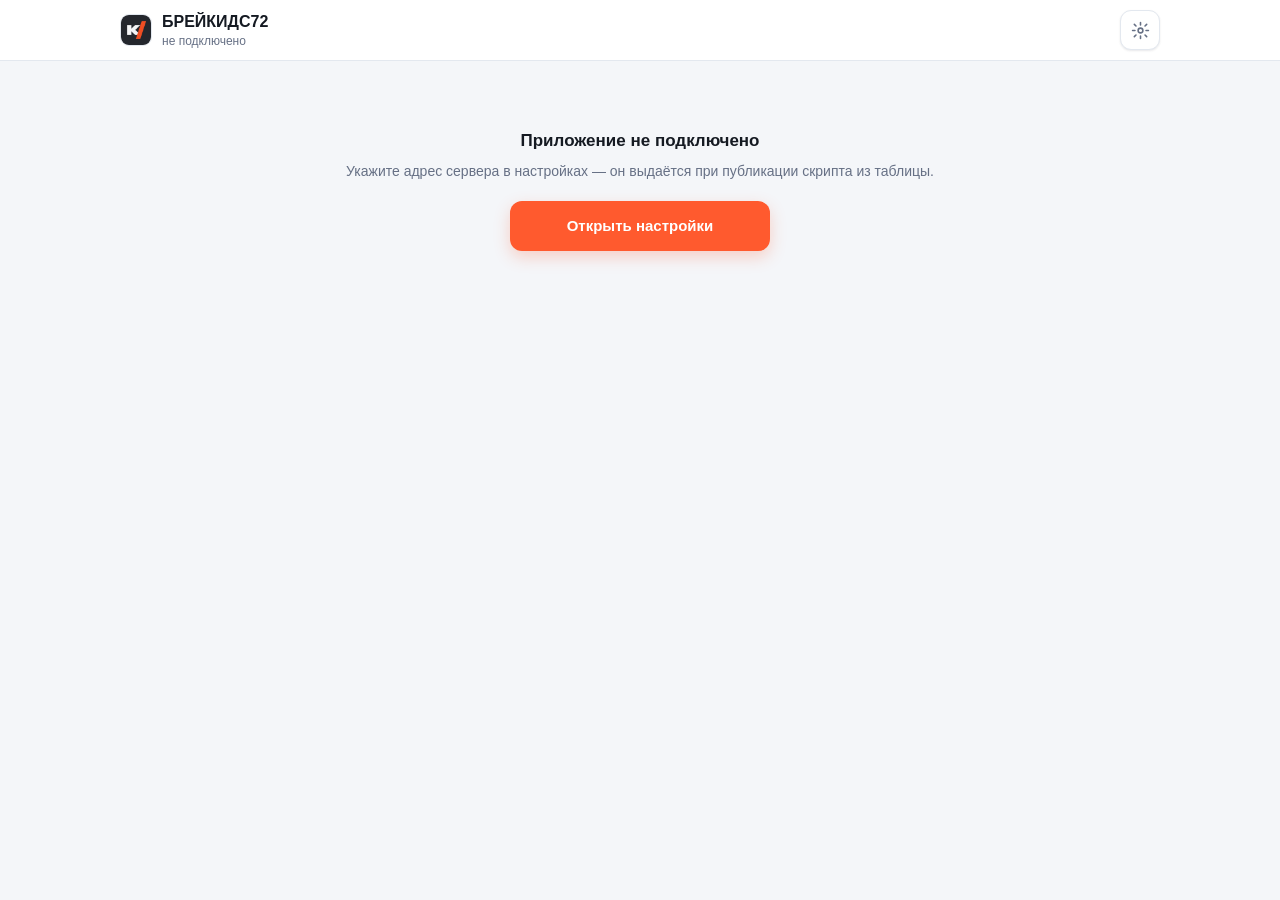
<file: 12index.html>
<!DOCTYPE html>
<html lang="ru">
<head>
<meta charset="UTF-8">
<meta name="viewport" content="width=device-width, initial-scale=1, maximum-scale=1, viewport-fit=cover">
<meta name="apple-mobile-web-app-capable" content="yes">
<meta name="apple-mobile-web-app-status-bar-style" content="default">
<meta name="apple-mobile-web-app-title" content="Брейкидс72">
<meta name="theme-color" content="#ffffff">
<link rel="manifest" href="manifest.json">
<link rel="apple-touch-icon" href="apple-touch-icon.png">
<link rel="icon" href="icon-192.png">
<title>БРЕЙКИДС72 — Посещаемость</title>
<style>
  :root{
    --bg:#f4f6f9; --bg2:#ffffff; --card:#ffffff; --card-hi:#eef1f6;
    --text:#151a22; --muted:#667085; --faint:#98a2b3;
    --accent:#ff5a2e; --accent-soft:#fff1ec;
    --good:#15a35b; --good-soft:#e7f7ee;
    --bad:#d92d20; --bad-soft:#fdeceb;
    --border:#e3e8ef; --shadow:0 1px 2px rgba(16,24,40,.06), 0 1px 3px rgba(16,24,40,.04);
    color-scheme:light;
  }
  *{box-sizing:border-box; -webkit-tap-highlight-color:transparent;}
  html,body{height:100%;}
  body{margin:0; background:var(--bg); color:var(--text); font:15px/1.35 -apple-system,BlinkMacSystemFont,"SF Pro Text",Roboto,Helvetica,Arial,sans-serif;}
  [hidden]{display:none!important;}
  button,input,select{font:inherit; color:inherit;}
  a{color:inherit;}
  ::-webkit-scrollbar{display:none;}
  #app{display:flex; flex-direction:column; height:100%;}

  .top{padding:calc(10px + env(safe-area-inset-top,0px)) 16px 10px; background:var(--bg2); border-bottom:1px solid var(--border); flex-shrink:0;}
  .row{display:flex; align-items:center; gap:10px;}
  .grow{flex:1; min-width:0;}
  .logo{width:32px;height:32px;border-radius:9px;overflow:hidden;border:1px solid var(--border);flex-shrink:0;}
  .logo img{width:100%;height:100%;display:block;}
  .title{font-weight:800;font-size:16px;}
  .sub{font-size:12px;color:var(--muted);}
  .ib{width:40px;height:40px;border-radius:11px;border:1px solid var(--border);background:var(--card);display:flex;align-items:center;justify-content:center;cursor:pointer;flex-shrink:0;box-shadow:var(--shadow);}
  .ib svg{width:19px;height:19px;stroke:var(--muted);fill:none;stroke-width:2;stroke-linecap:round;stroke-linejoin:round;}
  .ib.spin svg{animation:spin .8s linear infinite;}
  .tabs{display:flex;gap:6px;margin-top:12px;}
  .tab{flex:1;text-align:center;padding:10px 6px;border-radius:10px;font-size:13px;font-weight:650;background:var(--card);color:var(--muted);border:1px solid var(--border);cursor:pointer;}
  .tab.on{background:var(--accent);color:#fff;border-color:var(--accent);}

  .content{flex:1; overflow-y:auto; -webkit-overflow-scrolling:touch; padding:12px 16px 110px;}

  .strip{display:flex;gap:7px;overflow-x:auto;margin:0 -16px;padding:2px 16px 4px;}
  .chip{flex-shrink:0;width:54px;padding:8px 0 7px;border-radius:13px;text-align:center;cursor:pointer;background:var(--card);border:1px solid var(--border);position:relative;box-shadow:var(--shadow);}
  .chip .dw{font-size:10.5px;font-weight:700;color:var(--muted);}
  .chip .dd{font-size:17px;font-weight:800;font-variant-numeric:tabular-nums;}
  .chip .ct{font-size:10.5px;color:var(--faint);font-variant-numeric:tabular-nums;}
  .chip.sel{background:var(--accent);border-color:var(--accent);color:#fff;box-shadow:0 4px 12px rgba(255,90,46,.28);}
  .chip.sel .dw,.chip.sel .ct{color:rgba(255,255,255,.85);}
  .chip.today::after{content:'';position:absolute;top:5px;right:6px;width:6px;height:6px;border-radius:50%;background:var(--good);}

  .summary{display:flex;justify-content:space-between;align-items:baseline;margin:14px 2px 10px;font-size:13px;color:var(--muted);}
  .summary .tag{font-size:11px;font-weight:750;padding:2px 7px;border-radius:999px;margin:0 2px;}
  .summary .tag.g{background:var(--good-soft);color:var(--good);}
  .summary .tag.w{background:var(--card-hi);color:var(--faint);}
  .summary .tag.off{background:var(--bad-soft);color:var(--bad);}
  .summary .tag.f{background:var(--accent-soft);color:var(--accent);}
  .mark.future{opacity:.35;}
  .dbtn.dis{opacity:.45;cursor:default;}
  .cal .d.later{color:var(--faint);}
  .sortbar{display:flex;gap:8px;margin:0 2px 12px;}
  .sortbar button{flex:1;padding:9px;border-radius:10px;border:1px solid var(--border);background:#fff;color:var(--muted);font-size:13px;font-weight:650;cursor:pointer;}
  .sortbar button.on{background:var(--accent-soft);border-color:var(--accent);color:var(--accent);}
  .pill.miss{background:var(--bad-soft);color:var(--bad);}
  .pill.zero{background:var(--card-hi);color:var(--muted);}
  .pill.grp{background:transparent;color:var(--faint);padding-left:0;}
  .grp.away .pill{font-size:11px;padding:2px 7px;}
  .grp.away .nm{font-size:15.5px;}
  .grp.away .gh span:first-child{color:var(--bad);}
  .moverow{display:flex;gap:8px;margin:10px 0 2px;}
  .moverow button{flex:1;padding:11px;border-radius:11px;border:1px solid var(--border);background:var(--card);font-weight:650;font-size:14px;cursor:pointer;}
  .summary b{color:var(--text);font-size:15px;}
  .search{width:100%;padding:11px 12px;border-radius:11px;border:1px solid var(--border);background:#fff;color:var(--text);font-size:16px;outline:none;margin-bottom:12px;box-shadow:var(--shadow);}
  .search:focus{border-color:var(--accent);}

  .gh{display:flex;justify-content:space-between;padding:4px 4px 8px;color:var(--muted);font-size:11.5px;font-weight:750;letter-spacing:.5px;text-transform:uppercase;}
  .card{background:var(--card);border:1px solid var(--border);border-radius:14px;padding:11px 11px 11px 14px;margin-bottom:8px;display:flex;align-items:center;gap:10px;box-shadow:var(--shadow);}
  .card .main{flex:1;min-width:0;cursor:pointer;}
  .card .nm{font-weight:650;font-size:15px;overflow:hidden;text-overflow:ellipsis;white-space:nowrap;}
  .meta{display:flex;gap:6px;margin-top:5px;flex-wrap:wrap;align-items:center;}
  .pill{font-size:11.5px;font-weight:700;padding:3px 8px;border-radius:20px;background:#f2f4f7;color:var(--muted);font-variant-numeric:tabular-nums;}
  .pill.v{color:var(--accent);background:var(--accent-soft);}
  .pill.ok{color:var(--good);background:var(--good-soft);}
  .pill.debt{color:var(--bad);background:var(--bad-soft);}
  .mark{width:50px;height:50px;border-radius:14px;flex-shrink:0;border:1.5px solid var(--border);background:#fff;display:flex;align-items:center;justify-content:center;cursor:pointer;}
  .mark svg{width:24px;height:24px;stroke:transparent;fill:none;stroke-width:3;stroke-linecap:round;stroke-linejoin:round;}
  .mark.on{background:var(--good);border-color:var(--good);}
  .mark.on svg{stroke:#fff;}
  .mark.busy{opacity:.55;}

  .empty{text-align:center;color:var(--muted);padding:50px 16px;font-size:14px;line-height:1.6;}
  .empty h3{color:var(--text);font-size:17px;margin:0 0 6px;}
  .err{background:var(--bad-soft);border:1px solid rgba(255,107,107,.4);border-radius:14px;padding:14px;font-size:14px;line-height:1.5;}

  .fab{position:fixed;right:18px;bottom:calc(20px + env(safe-area-inset-bottom,0px));width:58px;height:58px;border-radius:18px;background:var(--accent);border:none;display:flex;align-items:center;justify-content:center;box-shadow:0 10px 24px rgba(255,90,46,.32);z-index:20;cursor:pointer;}
  .fab svg{width:26px;height:26px;stroke:#fff;stroke-width:2.6;stroke-linecap:round;fill:none;}

  .back{position:fixed;inset:0;background:rgba(16,24,40,.45);z-index:30;display:flex;align-items:flex-end;}
  .sheet{width:100%;max-height:92vh;overflow-y:auto;background:var(--bg2);border-radius:20px 20px 0 0;border-top:1px solid var(--border);padding:8px 18px calc(22px + env(safe-area-inset-bottom,0px));}
  .handle{width:38px;height:4px;border-radius:3px;background:var(--faint);margin:6px auto 14px;}
  .sheet h2{font-size:19px;margin:0 0 2px;font-weight:800;}
  .sec{font-size:11.5px;color:var(--muted);font-weight:750;letter-spacing:.5px;text-transform:uppercase;margin:18px 0 8px;}
  .field{margin-bottom:12px;}
  .field label{display:block;font-size:12px;color:var(--muted);margin-bottom:5px;font-weight:650;}
  .field input,.field select{width:100%;padding:12px;border-radius:11px;border:1px solid var(--border);background:#fff;color:var(--text);font-size:16px;outline:none;}
  .field input:focus,.field select:focus{border-color:var(--accent);}
  .hint{font-size:12px;color:var(--faint);margin-top:5px;line-height:1.45;}
  .two{display:flex;gap:10px;} .two>*{flex:1;min-width:0;}
  .btn{display:flex;align-items:center;justify-content:center;width:100%;padding:13px;border-radius:12px;border:none;font-weight:700;font-size:15px;margin-top:8px;cursor:pointer;text-decoration:none;}
  .btn.p{background:var(--accent);color:#fff;box-shadow:0 6px 16px rgba(255,90,46,.25);}
  .btn.g{background:var(--good);color:#fff;}
  .btn.s{background:var(--card);border:1px solid var(--border);}
  .btn.q{background:transparent;color:var(--muted);}
  .btn:disabled{opacity:.5;}
  .pick{display:flex;gap:8px;margin-bottom:14px;}
  .pick button{flex:1;padding:12px 8px;border-radius:11px;font-weight:700;font-size:14px;background:#fff;border:1px solid var(--border);color:var(--muted);cursor:pointer;}
  .pick button.on{background:var(--accent-soft);border-color:var(--accent);color:var(--accent);}
  .tags{display:flex;flex-wrap:wrap;gap:8px;margin-bottom:8px;}
  .tags .tag{padding:10px 14px;border-radius:999px;border:1px solid var(--border);background:#fff;color:var(--text);font-size:14px;font-weight:650;cursor:pointer;}
  .tags .tag.on{background:var(--accent);border-color:var(--accent);color:#fff;}
  .tags .tag.new{color:var(--muted);border-style:dashed;}
  .tags.days{gap:6px;}
  .tags.days .tag{flex:1;min-width:0;padding:10px 4px;text-align:center;font-size:13px;}
  .tab .cnt{display:inline-block;min-width:18px;padding:0 5px;margin-left:4px;border-radius:999px;background:var(--accent);color:#fff;font-size:11px;line-height:18px;text-align:center;}
  .tab.on .cnt{background:#fff;color:var(--accent);}
  .mark.join{background:var(--accent);border-color:var(--accent);color:#fff;}
  .mark.join svg{stroke:#fff;}
  .tags .tag.new.on{background:var(--accent-soft);border-color:var(--accent);color:var(--accent);border-style:solid;}
  .stats{display:flex;gap:8px;margin-top:10px;}
  .stat{flex:1;background:#f8fafc;border:1px solid var(--border);border-radius:13px;padding:10px 6px;text-align:center;}
  .stat b{display:block;font-size:20px;font-variant-numeric:tabular-nums;}
  .stat span{font-size:10.5px;color:var(--muted);text-transform:uppercase;}

  .cal{display:grid;grid-template-columns:repeat(7,1fr);gap:5px;}
  .cal .h{font-size:10.5px;color:var(--faint);text-align:center;font-weight:700;}
  .cal .d{aspect-ratio:1;border-radius:10px;display:flex;align-items:center;justify-content:center;font-size:14px;font-weight:650;color:var(--faint);position:relative;font-variant-numeric:tabular-nums;}
  .cal .d.tr{cursor:pointer;color:var(--text);border:1.5px solid var(--border);background:#fff;}
  .cal .d.att{background:var(--good);border-color:var(--good);color:#fff;}
  .cal .d.miss{background:var(--bad-soft);border-color:rgba(255,107,107,.45);color:var(--bad);}
  .cal .d.today::after{content:'';position:absolute;bottom:4px;width:4px;height:4px;border-radius:50%;background:currentColor;}
  .legend{display:flex;gap:12px;flex-wrap:wrap;font-size:11.5px;color:var(--muted);margin-top:9px;}
  .legend i{display:inline-block;width:10px;height:10px;border-radius:3px;margin-right:5px;vertical-align:-1px;}
  .visited{font-size:13px;color:var(--muted);line-height:1.5;margin-top:8px;}
  .visited b{color:var(--text);font-weight:650;}
  .line{display:flex;align-items:center;gap:8px;padding:9px 0;border-bottom:1px solid var(--border);font-size:14px;}
  .line:last-child{border-bottom:none;}
  .mini{padding:8px 11px;border-radius:10px;font-size:13px;font-weight:700;background:#f2f4f7;border:1px solid var(--border);text-decoration:none;white-space:nowrap;}
  .mini.wa{color:var(--good);}
  .dt{color:var(--faint);width:84px;flex-shrink:0;font-variant-numeric:tabular-nums;}
  .am{font-weight:750;font-variant-numeric:tabular-nums;}

  .panel{background:var(--card);border:1px solid var(--border);border-radius:16px;padding:14px 14px 10px;margin-bottom:14px;box-shadow:var(--shadow);}
  .panel h3{font-size:15px;margin:0 0 4px;display:flex;align-items:center;gap:8px;}
  .panel p{font-size:13px;color:var(--muted);line-height:1.5;margin:0 0 12px;}
  .panel .field input,.panel .field select{background:var(--bg2);}
  .st{font-size:12px;font-weight:650;padding:3px 8px;border-radius:20px;}
  .st.ok{color:var(--good);background:var(--good-soft);}
  .st.no{color:var(--muted);background:#f2f4f7;}

  .start{flex:1;overflow-y:auto;padding:calc(22px + env(safe-area-inset-top,0px)) 20px calc(24px + env(safe-area-inset-bottom,0px));display:flex;flex-direction:column;
    background:linear-gradient(180deg,#fff3ea 0%,#ffe7d8 30%,#fdf1ea 60%,var(--bg) 100%);position:relative;}
  .start::before{content:'';position:absolute;top:-90px;right:-60px;width:280px;height:280px;border-radius:50%;
    background:radial-gradient(circle at 30% 30%,rgba(255,138,86,.40),rgba(255,138,86,0) 70%);pointer-events:none;
    animation:blob 16s ease-in-out infinite alternate;}
  @keyframes blob{
    0%{transform:translate(0,0) scale(1);}
    50%{transform:translate(-26px,22px) scale(1.12);}
    100%{transform:translate(14px,-16px) scale(.96);}
  }
  @keyframes riseIn{ from{opacity:0;transform:translateY(14px);} to{opacity:1;transform:none;} }
  @keyframes popIn{ 0%{opacity:0;transform:scale(.86) rotate(-6deg);} 60%{transform:scale(1.06) rotate(2deg);} 100%{opacity:1;transform:none;} }
  @keyframes slideIn{ from{opacity:0;transform:translateX(18px);} to{opacity:1;transform:none;} }
  @keyframes cta{ 0%{opacity:0;transform:translateY(16px) scale(.97);} 70%{transform:translateY(0) scale(1.02);} 100%{opacity:1;transform:none;} }
  @keyframes shine{ from{transform:translateX(-120%);} to{transform:translateX(220%);} }
  .start.anim .hello .logo{animation:popIn .55s .02s both cubic-bezier(.2,.8,.3,1);}
  .start.anim .who{animation:riseIn .5s .12s both;}
  .start.anim h1{animation:riseIn .5s .18s both;}
  .start.anim .lead{animation:riseIn .5s .24s both;}
  .start.anim .a1{animation:riseIn .5s .30s both;}
  .start.anim .a2{animation:riseIn .5s .36s both;}
  .start.anim .a3{animation:riseIn .5s .44s both;}
  .start.anim .a4{animation:riseIn .5s .52s both;}
  .start.anim .dates .dbtn{animation:slideIn .45s both;}
  .start.anim .dates .dbtn:nth-child(n+1){animation-delay:.48s;}
  .start.anim .dates .dbtn:nth-child(n+3){animation-delay:.54s;}
  .start.anim .dates .dbtn:nth-child(n+5){animation-delay:.60s;}
  .start.anim .startfoot{animation:riseIn .5s .56s both;}
  .start.anim .btn.p{animation:cta .6s .62s both cubic-bezier(.2,.8,.3,1);}
  .start .btn.p{position:relative;overflow:hidden;}
  .start.anim .btn.p::after{content:'';position:absolute;top:0;left:0;width:45%;height:100%;
    background:linear-gradient(100deg,rgba(255,255,255,0),rgba(255,255,255,.45),rgba(255,255,255,0));
    animation:shine 1.1s 1.15s ease-out 1 both;}
  @media (prefers-reduced-motion: reduce){ .start::before,.start.anim *{animation:none !important;} }
  .start>*{position:relative;z-index:1;}
  .start .hello{display:flex;align-items:center;gap:12px;margin-bottom:22px;}
  .start .logo{width:52px;height:52px;border-radius:16px;box-shadow:0 8px 22px rgba(196,88,44,.28);}
  .start .who{min-width:0;color:#5a2f18;}
  .start .who .hi{font-size:19px;font-weight:800;letter-spacing:-.2px;}
  .start .who .dt{font-size:13px;opacity:.7;margin-top:2px;white-space:nowrap;}
  .start h1{font-size:26px;margin:2px 0 6px;font-weight:800;letter-spacing:-.3px;color:#33180c;}
  .start .lead{color:#8a6250;font-size:14px;margin:0 0 24px;line-height:1.45;}
  .start .step{color:#a9765c;}
  .start .step i{background:#ffffff;color:var(--accent);box-shadow:0 2px 6px rgba(196,88,44,.18);}
  .start .dbtn,.start .pickbig button{box-shadow:0 6px 18px rgba(196,88,44,.10);border-color:#f6ddcd;}
  .start .confirm{border-color:#f6ddcd;box-shadow:0 8px 22px rgba(196,88,44,.12);}
  .start .startlinks button{color:#a9765c;}
  .step{font-size:12px;font-weight:750;letter-spacing:.4px;text-transform:uppercase;color:var(--muted);margin:0 0 10px;display:flex;align-items:center;gap:8px;}
  .step i{width:20px;height:20px;border-radius:50%;background:var(--accent-soft);color:var(--accent);font-style:normal;font-size:11px;display:flex;align-items:center;justify-content:center;font-weight:800;}
  .pickbig{display:flex;flex-direction:column;gap:9px;margin-bottom:24px;}
  .pickbig button{display:flex;align-items:center;gap:12px;text-align:left;padding:15px 16px;border-radius:14px;background:var(--card);border:1.5px solid var(--border);box-shadow:var(--shadow);cursor:pointer;}
  .pickbig button.on{border-color:var(--accent);background:var(--accent-soft);}
  .pickbig .t{font-weight:700;font-size:16px;}
  .pickbig .s{font-size:12.5px;color:var(--muted);margin-top:2px;}
  .pickbig .rad{width:22px;height:22px;border-radius:50%;border:2px solid var(--border);flex-shrink:0;display:flex;align-items:center;justify-content:center;}
  .pickbig button.on .rad{border-color:var(--accent);}
  .pickbig button.on .rad::after{content:'';width:11px;height:11px;border-radius:50%;background:var(--accent);}
  .dates{display:flex;gap:8px;overflow-x:auto;padding:2px 20px 6px;margin:0 -20px 10px;}
  .dbtn{flex-shrink:0;min-width:74px;padding:11px 10px;border-radius:14px;background:var(--card);border:1.5px solid var(--border);box-shadow:var(--shadow);cursor:pointer;text-align:center;}
  .dbtn .dw{font-size:11px;font-weight:750;color:var(--muted);letter-spacing:.3px;}
  .dbtn .dd{font-size:17px;font-weight:800;font-variant-numeric:tabular-nums;margin-top:1px;}
  .dbtn .nt{font-size:10.5px;color:var(--faint);margin-top:2px;}
  .dbtn.on{border-color:var(--accent);background:var(--accent-soft);}
  .dbtn.on .dw,.dbtn.on .nt{color:var(--accent);}
  .mini{display:flex;gap:8px;margin:2px 0 6px;}
  .mini>div{flex:1;background:#fff;border:1px solid #f6ddcd;border-radius:14px;padding:10px 8px;text-align:center;box-shadow:0 4px 14px rgba(196,88,44,.08);}
  .mini b{display:block;font-size:19px;font-weight:800;color:#33180c;font-variant-numeric:tabular-nums;}
  .mini b.bad{color:var(--bad);} .mini b.good{color:var(--good);}
  .mini span{font-size:11px;color:#a9765c;}
  .startfoot{margin-top:auto;padding-top:18px;}
  .confirm{background:var(--card);border:1px solid var(--border);border-radius:14px;padding:13px 15px;box-shadow:var(--shadow);font-size:14px;line-height:1.5;}
  .confirm b{font-weight:750;}
  .confirm .tag{background:var(--good-soft);color:var(--good);font-size:11px;font-weight:750;padding:2px 7px;border-radius:999px;vertical-align:middle;}
  .startlinks{display:flex;gap:8px;margin-top:6px;}
  .startlinks button{flex:1;background:transparent;border:none;color:var(--muted);font-size:14px;font-weight:650;padding:12px;border-radius:12px;cursor:pointer;}
  .startlinks button:active{background:var(--card-hi);}
  .center{flex:1;display:flex;align-items:center;justify-content:center;}
  .spinner{width:26px;height:26px;border-radius:50%;border:3px solid var(--border);border-top-color:var(--accent);animation:spin .7s linear infinite;}
  @keyframes spin{to{transform:rotate(360deg);}}
  /* ——— адаптация под планшет и компьютер ——— */
  @media (min-width:700px){
    .top>.row,.tabs,.content,.start{max-width:860px;margin-left:auto;margin-right:auto;}
    .content{padding:16px 24px 120px;}
    .grp:not(.away) .card,.grp.away .card{margin-bottom:0;}
    .grp .card{height:100%;}
    .grp>.gh{grid-column:1/-1;}
    .grp{display:grid;grid-template-columns:repeat(2,minmax(0,1fr));gap:10px;align-items:start;}
    .start{max-width:560px;}
    .sheet{max-width:640px;left:50%;transform:translateX(-50%);border-radius:20px;}
    .fab{right:calc(50% - 430px + 16px);}
    .search{font-size:15px;}
  }
  @media (min-width:1100px){
    .top>.row,.tabs,.content{max-width:1040px;}
    .grp{grid-template-columns:repeat(3,minmax(0,1fr));}
    .fab{right:calc(50% - 520px + 16px);}
  }
  @media (max-width:360px){
    .tab{padding:9px 10px;font-size:13px;}
    .nm{font-size:15px;}
  }
  .banner{background:var(--accent-soft);border:1px solid var(--accent);border-radius:14px;padding:12px 14px;margin:0 2px 12px;display:flex;align-items:center;gap:10px;flex-wrap:wrap;}
  .banner b{font-weight:750;}
  .banner button{margin-left:auto;background:var(--accent);color:#fff;border:none;border-radius:10px;padding:9px 14px;font-weight:700;font-size:14px;cursor:pointer;}
  .toast{pointer-events:none;position:fixed;left:50%;bottom:calc(96px + env(safe-area-inset-bottom,0px));transform:translateX(-50%);z-index:60;background:#151a22;color:#fff;padding:11px 18px;border-radius:30px;font-size:13.5px;font-weight:650;box-shadow:0 10px 30px rgba(16,24,40,.25);max-width:calc(100% - 32px);text-align:center;}
</style>
</head>
<body>
<div id="app"><div class="center"><div class="spinner"></div></div></div>
<script>
// ======== сервер ========
var API = null;
try { API = localStorage.getItem('bk72_apiUrl'); } catch (e) {}
var QUEUEABLE = { setAttendance:1, addPayment:1, updateChild:1, addLead:1, addChild:1, moveChild:1, deleteLead:1 };   // что можно отложить до интернета
function netErr(e){
  var m = String(e && e.message || e);
  return !navigator.onLine || /Failed to fetch|NetworkError|aborted|The operation|Load failed|timed out/i.test(m);
}
function api(action, params, timeout){
  if (!API) return Promise.reject(new Error('Сервер не подключён — откройте Настройки'));
  var ctl = window.AbortController ? new AbortController() : null;
  if (ctl) setTimeout(function(){ ctl.abort(); }, timeout || 25000);     // чтобы запрос не висел вечно
  return fetch(API, { method:'POST', headers:{'Content-Type':'text/plain;charset=utf-8'}, signal: ctl?ctl.signal:undefined, body:JSON.stringify({action:action, params:params||[]}) })
    .then(function(r){
      if (r.status===404) throw new Error('По этому адресу ничего нет (404). В Apps Script: Развернуть → Управление развертываниями → возьмите АКТИВНОЕ развертывание и скопируйте «URL веб-приложения», он заканчивается на /exec.');
      if (r.status===401 || r.status===403) throw new Error('Google не пускает (доступ). При публикации выберите «Запуск от имени: Я» и «Доступ: Все».');
      if (!r.ok) throw new Error('Сервер ответил ' + r.status);
      return r.json();
    })
    .then(function(d){
      if (d.ok) return d.result;
      var e = d.error || 'Ошибка сервера';
      if (/Неизвестное действие/i.test(e)) e = 'Таблица отвечает старым кодом. В Apps Script: Развернуть → Управление развертываниями → карандаш → Версия: Новая версия → Развернуть.';
      throw new Error(e);
    });
}

// ======== офлайн: кеш данных и очередь отправки ========
function cacheSave(d){ try{ localStorage.setItem('bk72_data', JSON.stringify({t:Date.now(), d:d})); }catch(e){} }
function cacheLoad(){ try{ var v=JSON.parse(localStorage.getItem('bk72_data')||'null'); return v&&v.d?v:null; }catch(e){ return null; } }
function queueGet(){ try{ return JSON.parse(localStorage.getItem('bk72_queue')||'[]'); }catch(e){ return []; } }
function queueSet(a){ try{ localStorage.setItem('bk72_queue', JSON.stringify(a)); }catch(e){} }
function queueAdd(action, params){ var a=queueGet(); a.push({action:action, params:params, t:Date.now()}); queueSet(a); }
function queueCount(){ return queueGet().length; }
/** Отправляет отложенное по очереди; вызывается при появлении связи. */
var flushing=false;
function flush(){
  if (flushing || !API || !navigator.onLine) return Promise.resolve(0);
  var a=queueGet();
  if (!a.length) return Promise.resolve(0);
  flushing=true;
  var sent=0;
  var step=function(){
    var list=queueGet();
    if (!list.length) return Promise.resolve();
    var it=list[0];
    return api(it.action, it.params, 20000).then(function(){
      sent++; var rest=queueGet(); rest.shift(); queueSet(rest); return step();
    }).catch(function(e){
      if (netErr(e)) return;                               // связи всё ещё нет — ждём
      var rest=queueGet(); rest.shift(); queueSet(rest);   // сервер отказал — не крутим вечно
      toast('Не удалось отправить: '+e.message);
      return step();
    });
  };
  return step().then(function(){
    flushing=false;
    if (sent){ toast('Отправлено в таблицу: '+sent); return load(true); }
  }).catch(function(){ flushing=false; });
}
/** Отправка изменения: офлайн — в очередь, онлайн — сразу. */
function send(action, params){
  return api(action, params).catch(function(e){
    if (QUEUEABLE[action] && netErr(e)){ queueAdd(action, params); render(); return { queued:true }; }
    throw e;
  });
}
window.addEventListener('online', function(){ flush(); });

// ======== состояние ========
var S = null, screen = 'main', bi = 0, sel = {}, q = '', loading = false, pending = 0, lastLoad = 0, sheetKey = null, lastSig = '';
var session = null;      // {branch, iso} — подтверждено на стартовом экране
var pick = { bi: 0, iso: null }, startFresh = true;
try { bi = Number(localStorage.getItem('bk72_branch')) || 0; } catch (e) {}
var DOW = ['ВС','ПН','ВТ','СР','ЧТ','ПТ','СБ'];
var MONTHS = ['Январь','Февраль','Март','Апрель','Май','Июнь','Июль','Август','Сентябрь','Октябрь','Ноябрь','Декабрь'];
var GEN = ['января','февраля','марта','апреля','мая','июня','июля','августа','сентября','октября','ноября','декабря'];
var IC = {
  refresh:'<svg viewBox="0 0 24 24"><path d="M20 11a8 8 0 1 0-2.3 5.7"/><path d="M20 4v7h-7"/></svg>',
  gear:'<svg viewBox="0 0 24 24"><circle cx="12" cy="12" r="3"/><path d="M12 2v3M12 19v3M4.2 4.2l2.1 2.1M17.7 17.7l2.1 2.1M2 12h3M19 12h3M4.2 19.8l2.1-2.1M17.7 6.3l2.1-2.1"/></svg>',
  back:'<svg viewBox="0 0 24 24"><path d="M15 18l-6-6 6-6"/></svg>',
  check:'<svg viewBox="0 0 24 24"><path d="M5 12.5l4.5 4.5L19 7.5"/></svg>',
  plus:'<svg viewBox="0 0 24 24"><path d="M12 5v14M5 12h14"/></svg>'
};

function $(id){ return document.getElementById(id); }
function esc(s){ return String(s==null?'':s).replace(/[&<>"']/g,function(c){return {'&':'&amp;','<':'&lt;','>':'&gt;','"':'&quot;',"'":'&#39;'}[c];}); }
function pad(n){ return String(n).padStart(2,'0'); }
function today(){ var d=new Date(); return d.getFullYear()+'-'+pad(d.getMonth()+1)+'-'+pad(d.getDate()); }
function lbl(iso){ return iso.slice(8,10)+'.'+iso.slice(5,7); }
function rub(n){ return (Number(n)||0).toLocaleString('ru-RU')+' ₽'; }
/** Понятная расшифровка остатка занятиями. */
function moneyNote(k){
  var p=Number(k.price)||0;
  if (!p) return 'Цена занятия не указана — остаток посчитать нельзя.';
  if (k.remainder>0){ var n=Math.floor(k.remainder/p); return 'Оплачено вперёд: ещё '+n+' '+plural(n,'занятие','занятия','занятий')+' ('+rub(k.remainder)+' при цене '+rub(p)+').'; }
  if (k.remainder<0){ var d=Math.ceil(-k.remainder/p); return 'Долг '+rub(-k.remainder)+' — это '+d+' '+plural(d,'занятие','занятия','занятий')+' сверх оплаты.'; }
  return 'Ровно по нулям: оплачено столько, сколько отходил.';
}
function money(n){ return n<0?'debt':(n>0?'ok':'zero'); }
function srub(n){ return (n>0?'+':'')+rub(n); }
function plural(n,a,b,c){ var m=n%10,h=n%100; return m===1&&h!==11?a:(m>=2&&m<=4&&(h<12||h>14)?b:c); }
function toast(t){ var o=document.querySelector('.toast'); if(o) o.remove(); var e=document.createElement('div'); e.className='toast'; e.textContent=t; document.body.appendChild(e); setTimeout(function(){e.remove();},2800); }
function branches(){ return S && S.config ? S.config.branches : []; }
function bname(){ return branches()[bi] || branches()[0]; }
function B(){ return S && S.branches ? S.branches[bname()] : null; }
function kid(id){ var b=B(); if(!b) return null; for (var i=0;i<b.kids.length;i++) if (b.kids[i].id===id) return b.kids[i]; return null; }
function groups(b){ var order=[], map={}; b.kids.forEach(function(k){ if(!map[k.group]){ map[k.group]=[]; order.push(k.group); } map[k.group].push(k); }); return {order:order, map:map}; }
function curIso(){
  var b=B(), n=bname();
  if (!b || !b.dates.length) return today();
  if (b.dates.some(function(d){ return d.iso===sel[n]; })) return sel[n];
  var t=today(), best=b.dates[0].iso;
  b.dates.forEach(function(d){ if (d.iso<=t) best=d.iso; });
  return sel[n]=best;
}

// ======== загрузка ========
function load(silent){
  if (!API){ S=null; render(); return Promise.resolve(); }
  if (loading) return Promise.resolve();
  loading=true; if(!silent) render(); spin(true);
  return api('getAppData',[!!silent]).then(function(d){
    loading=false; lastLoad=Date.now();
    var sig=JSON.stringify(d);
    if (silent && sig===lastSig && S){ S=d; return; }        // ничего не изменилось — не перерисовываем
    lastSig=sig; S=d; cacheSave(d);
    if (bi>=branches().length) bi=0;
    if (route()) return;
    render(); refreshSheet();
  }).catch(function(e){
    loading=false; spin(false);
    if (netErr(e) && S){ render(); return; }                     // офлайн — работаем на кеше
    if(!silent){ render(); }
    toast(e.message);
  });
}
/** Куда попадаем после получения данных: стартовый экран только в день тренировки. */
function route(){
  if (!S || !S.configured || screen==='settings' || screen==='leads') return false;
  if (session && session.day !== today()) session = null;            // наступил новый день — спросим заново
  if (session) return false;
  var tr = trainsToday();
  if (tr.length) { openStart(tr[0]); return true; }                  // сегодня тренировка — стартовый экран
  session = { branch: bname(), iso: null, day: today(), skipped: true };
  return false;
}
function spin(){}
setInterval(function(){
  var a=document.activeElement;
  if (API && screen==='main' && !sheetKey && !pending && !loading && document.visibilityState==='visible' && !(a && a.tagName==='INPUT')) load(true);
}, 45000);
document.addEventListener('visibilitychange', function(){ if (document.visibilityState==='visible' && screen==='main' && !pending && Date.now()-lastLoad>8000) load(true); });

// ======== главный экран ========
function themeColor(){
  var m=document.querySelector('meta[name="theme-color"]');
  if (m) m.setAttribute('content', screen==='start' ? '#fff3ea' : '#ffffff');
}
function render(){
  themeColor();
  if (screen==='settings') return renderSettings();
  if (screen==='start') return renderStart();
  if (screen==='leads') return renderLeads();
  var c=document.querySelector('.content'), y=c?c.scrollTop:0, st=document.querySelector('.strip'), x=st?st.scrollLeft:null;
  var tabs=tabsHtml();
  var h='<div class="top"><div class="row"><div class="logo"><img src="icon-192.png" alt=""></div>'+
    '<div class="grow"><div class="title">БРЕЙКИДС72</div><div class="sub">'+(S&&S.configured?esc(S.monthLabel):'не подключено')+'</div></div>'+
    '<button class="ib" onclick="openSettings()" aria-label="Настройки">'+IC.gear+'</button></div>'+
    tabs+'</div>';

  if (!S && loading) h+='<div class="center"><div class="spinner"></div></div>';
  else if (!S || !S.configured) h+='<div class="content"><div class="empty"><h3>Приложение не подключено</h3>Укажите адрес сервера в настройках — он выдаётся при публикации скрипта из таблицы.<button class="btn p" style="max-width:260px;margin:18px auto 0" onclick="openSettings()">Открыть настройки</button></div></div>';
  else {
    var b=B();
    h+='<div class="content">';
    if (b.error) h+='<div class="err">'+esc(b.error)+'</div>';
    else h+=(S.monthBehind?('<div class="banner"><span>Начался новый месяц, а таблица ещё за <b>'+esc(S.monthLabel)+'</b>.</span><button onclick="newMonth()">Открыть новый месяц</button></div>'):'')+
      strip(b)+summary(b)+'<input class="search" id="q" type="search" placeholder="Найти ребёнка" value="'+esc(q)+'" oninput="q=this.value;filter()">'+list(b);
    h+='</div>';
    if (!b.error) h+='<button class="fab" onclick="openAdd()" aria-label="Добавить ребёнка">'+IC.plus+'</button>';
  }
  $('app').innerHTML=h;
  filter();
  c=document.querySelector('.content'); if(c) c.scrollTop=y;
  st=document.querySelector('.strip');
  if (st){ if (x!==null) st.scrollLeft=x; else { var s=st.querySelector('.sel'); if(s) st.scrollLeft=s.offsetLeft-st.clientWidth/2+s.clientWidth/2; } }
}
function tabsHtml(){
  if (!S || !S.configured) return '';
  var t=branches().map(function(n,i){
    return '<div class="tab'+(screen==='main'&&i===bi?' on':'')+'" onclick="setBranch('+i+')">'+esc(n)+'</div>';
  }).join('');
  var n=activeLeads().length;
  t+='<div class="tab'+(screen==='leads'?' on':'')+'" onclick="openLeads()">Записались'+(n?' <b class="cnt">'+n+'</b>':'')+'</div>';
  return '<div class="tabs">'+t+'</div>';
}
function leads(){ return (S && S.leads) ? S.leads : []; }
function activeLeads(){ return leads().filter(function(l){ return l.status!==DONE; }); }
var DONE='Занимается';
function setBranch(i){ bi=i; screen='main'; try{localStorage.setItem('bk72_branch',i);}catch(e){} var st=document.querySelector('.strip'); if(st) st.remove(); var c=document.querySelector('.content'); if(c) c.scrollTop=0; render(); }

function strip(b){
  if (!b.dates.length) return '<div class="err">В таблице нет дат тренировок (строка 2, начиная со столбца K).</div>';
  var s=curIso(), t=today();
  return '<div class="strip">'+b.dates.map(function(d){
    var n=b.kids.filter(function(k){ return k.attendance[d.iso]; }).length;
    return '<div class="chip'+(d.iso===s?' sel':'')+(d.iso===t?' today':'')+'" onclick="pickDate(\''+d.iso+'\')"><div class="dw">'+d.dow+'</div><div class="dd">'+d.label.slice(0,2)+'</div><div class="ct">'+(n||'–')+'</div></div>';
  }).join('')+'</div>';
}
function pickDate(iso){ sel[bname()]=iso; render(); }
function summary(b){
  var s=curIso(), d=new Date(s+'T12:00:00'), n=b.kids.filter(function(k){ return k.attendance[s]; }).length;
  var mark = s===today() ? '<span class="tag g">сегодня</span>' : (s>today() ? '<span class="tag f">ещё не прошла</span>' : '<span class="tag w">другой день</span>');
  var qn = queueCount();
  if (!navigator.onLine || qn) mark += '<span class="tag off">'+(navigator.onLine?'':'офлайн')+(qn?(navigator.onLine?'':' · ')+qn+' ждут':'')+'</span>';
  return '<div class="summary"><span>'+DOW[d.getDay()].toLowerCase()+', '+d.getDate()+' '+GEN[d.getMonth()]+' '+mark+
    ' <a href="#" onclick="openStart(bi);return false;" style="color:var(--accent);text-decoration:none;font-weight:650">сменить</a></span>'+
    '<span>пришли <b>'+n+'</b> из '+b.kids.length+'</span></div>';
}
var AWAY = 4;                       // столько пропущенных подряд = «давно не было»
var sortMode = 'sheet';
try { sortMode = localStorage.getItem('bk72_sort') || 'sheet'; } catch(e){}
function setSort(m){ sortMode=m; try{localStorage.setItem('bk72_sort',m);}catch(e){} render(); }
function away(k){ return (k.missed||0) >= AWAY; }
function sortKids(a){
  if (sortMode!=='visits') return a;
  return a.slice().sort(function(x,y){ return (y.visits-x.visits) || x.name.localeCompare(y.name,'ru'); });
}
function kidCard(k, s){
  var on=!!k.attendance[s], future=s>today();
  if (k.pendingNew) return '<div class="card" data-n="'+esc(k.name.toLowerCase())+'"><div class="main"><div class="nm">'+esc(k.name)+'</div>'+
    '<div class="meta"><span class="pill miss">ждёт отправки в таблицу</span></div></div></div>';
  return '<div class="card" data-n="'+esc(k.name.toLowerCase())+'"><div class="main" onclick="openKid(\''+k.id+'\')"><div class="nm">'+esc(k.name)+'</div>'+
    '<div class="meta"><span class="pill v">'+k.visits+' зан.</span><span class="pill '+money(k.remainder)+'">'+srub(k.remainder)+'</span>'+
    (away(k)?'<span class="pill miss">'+k.missed+' '+plural(k.missed,'пропуск','пропуска','пропусков')+' подряд</span>':'')+'</div></div>'+
    '<button class="mark'+(on?' on':'')+(future&&!on?' future':'')+'" onclick="toggle(\''+k.id+'\',\''+s+'\')" aria-label="'+(on?'Снять отметку':'Отметить')+'">'+IC.check+'</button></div>';
}
function list(b){
  if (!b.kids.length) return '<div class="empty"><h3>Пока нет детей</h3>Нажмите «+», чтобы добавить.</div>';
  var s=curIso();
  var act=b.kids.filter(function(k){ return !away(k); }), gone=b.kids.filter(away);
  var debts=b.kids.filter(function(k){ return k.remainder<0; });
  var h='<div class="sortbar"><button class="'+(sortMode==='sheet'?'on':'')+'" onclick="setSort(\'sheet\')">Свой порядок</button>'+
        '<button class="'+(sortMode==='visits'?'on':'')+'" onclick="setSort(\'visits\')">Посещаемость</button>'+
        '<button class="'+(sortMode==='debt'?'on':'')+'" onclick="setSort(\'debt\')">Долги'+(debts.length?' <b>'+debts.length+'</b>':'')+'</button></div>';
  if (sortMode==='debt'){
    if (!debts.length) return h+'<div class="empty"><h3>Долгов нет</h3>У всех детей баланс в плюсе или в нуле.</div>';
    var dk=debts.slice().sort(function(x,y){ return x.remainder-y.remainder; });
    var total=dk.reduce(function(a,k){ return a+k.remainder; },0);
    return h+'<div class="grp"><div class="gh"><span>Должники</span><span>'+rub(-total)+'</span></div>'+
      dk.map(function(k){ return kidCard(k,s); }).join('')+'</div>';
  }
  var g=groups({kids:act});
  h+=g.order.map(function(name){
    var kk=sortKids(g.map[name]);
    var came=kk.filter(function(k){ return k.attendance[s]; }).length;
    return '<div class="grp"><div class="gh"><span>'+esc(name)+'</span><span>'+came+' / '+kk.length+'</span></div>'+
      kk.map(function(k){ return kidCard(k,s); }).join('')+'</div>';
  }).join('');
  if (gone.length){
    var gk=gone.slice().sort(function(x,y){ return (y.missed-x.missed) || x.name.localeCompare(y.name,'ru'); });
    h+='<div class="grp away"><div class="gh"><span>Давно не было</span><span>'+gone.length+'</span></div>'+
      '<div class="hint" style="padding:0 2px 8px">Пропустили '+AWAY+' тренировки подряд и больше — это примерно две недели.</div>'+
      gk.map(function(k){
        return '<div class="card" data-n="'+esc(k.name.toLowerCase())+'"><div class="main" onclick="openKid(\''+k.id+'\')"><div class="nm">'+esc(k.name)+'</div>'+
          '<div class="meta"><span class="pill miss">'+k.missed+' подряд</span>'+
          '<span class="pill v">'+(k.lastVisit?('был '+lbl(k.lastVisit)):'не был')+'</span>'+
          '<span class="pill '+money(k.remainder)+'">'+srub(k.remainder)+'</span>'+
          '<span class="pill grp">'+esc(k.group)+'</span></div></div>'+
          '<button class="mark'+(k.attendance[s]?' on':'')+'" onclick="toggle(\''+k.id+'\',\''+s+'\')" aria-label="Отметить">'+IC.check+'</button></div>';
      }).join('')+'</div>';
  }
  return h;
}
function filter(){
  var v=q.trim().toLowerCase();
  document.querySelectorAll('.card[data-n]').forEach(function(e){ e.hidden = !!v && e.getAttribute('data-n').indexOf(v)<0; });
  document.querySelectorAll('.grp').forEach(function(g){ g.hidden = !!v && !g.querySelector('.card:not([hidden])'); });
}

function moveKid(id, dir){
  var branch=bname(), b0=B(), k=kid(id);
  if (!k) return;
  var same=b0.kids.filter(function(x){ return x.group===k.group; });
  var i=same.indexOf(k), j=i+(dir<0?-1:1);
  if (i>=0 && j>=0 && j<same.length){                    // меняем местами сразу на экране
    var a=b0.kids.indexOf(same[i]), b2=b0.kids.indexOf(same[j]);
    b0.kids[a]=same[j]; b0.kids[b2]=same[i];
    cacheSave(S); render(); openKid(id);
  }
  pending++;
  send('moveChild',[branch,id,dir]).then(function(b){
    if (b && b.queued) return;
    if (b && b.kids){ S.branches[branch]=b; cacheSave(S); render(); refreshSheet(); }
  }).catch(function(e){ toast('Порядок не сохранился: '+e.message); }).then(function(){ pending--; });
}

// ======== записались (новички до зачисления) ========
function openLeads(){ closeSheet(); screen='leads'; q=''; render(); load(true); }
function renderLeads(){
  var act=activeLeads(), done=leads().filter(function(l){ return l.status===DONE; });
  var h='<div class="top"><div class="row"><div class="logo"><img src="icon-192.png" alt=""></div>'+
    '<div class="grow"><div class="title">Записались</div><div class="sub">новички до зачисления в группу</div></div>'+
    '<button class="ib" onclick="openSettings()" aria-label="Настройки">'+IC.gear+'</button></div>'+tabsHtml()+'</div><div class="content">';
  if (!act.length && !done.length) h+='<div class="empty"><h3>Пока никого нет</h3>Нажмите «+», чтобы записать новичка на пробное занятие. В таблицу он попадёт только когда вы выберете ему группу.</div>';
  else {
    if (act.length){
      h+='<div class="grp"><div class="gh"><span>Ждут пробного</span><span>'+act.length+'</span></div>';
      h+=act.map(function(l){
        var when=l.trialLabel?('пробное '+esc(l.trialLabel)):'дата не выбрана';
        return '<div class="card"><div class="main" onclick="openLead(\''+l.id+'\')"><div class="nm">'+esc(l.name)+'</div>'+
          '<div class="meta"><span class="pill v">'+esc(when)+'</span><span class="pill ok">'+esc(l.branch||'—')+'</span></div></div>'+
          '<button class="mark join" onclick="openJoin(\''+l.id+'\')" aria-label="Зачислить">'+IC.plus+'</button></div>';
      }).join('')+'</div>';
    }
    if (done.length){
      h+='<div class="grp"><div class="gh"><span>Зачислены</span><span>'+done.length+'</span></div>';
      h+=done.slice(0,20).map(function(l){
        return '<div class="card"><div class="main" onclick="openLead(\''+l.id+'\')"><div class="nm">'+esc(l.name)+'</div>'+
          '<div class="meta"><span class="pill ok">'+esc(l.group||'в группе')+'</span><span class="pill v">'+esc(l.branch||'')+'</span></div></div></div>';
      }).join('')+'</div>';
    }
  }
  $('app').innerHTML=h+'</div><button class="fab" onclick="openAddLead()" aria-label="Записать новичка">'+IC.plus+'</button>';
}
var lbranch=0, ltrial=null;
function openAddLead(){
  lbranch=bi; ltrial=null;
  sheet('<h2>Записать новичка</h2><div class="sub">попадёт во вкладку «Записались», не в таблицу</div><div style="height:12px"></div>'+
    '<div class="field"><label for="ln">Имя ребёнка</label><input id="ln" autocomplete="off"></div>'+
    '<div class="field"><label for="lp">Телефон родителя</label><input id="lp" type="tel" placeholder="+7 …"></div>'+
    '<div class="field"><label>Филиал</label><div class="tags" id="lbt">'+branches().map(function(n,i){
      return '<button type="button" class="tag'+(i===lbranch?' on':'')+'" onclick="pickLeadBranch('+i+')">'+esc(n)+'</button>';
    }).join('')+'</div></div>'+
    '<div class="field"><label>Когда придёт на пробное</label><div class="tags" id="ldt">'+leadDays()+'</div></div>'+
    '<div class="field"><label for="lc">Комментарий</label><input id="lc" placeholder="возраст, откуда узнали"></div>'+
    '<button class="btn p" id="lgo" onclick="doAddLead()">Записать</button><button class="btn q" onclick="closeSheet()">Отмена</button>', 'lead');
}
function leadDays(){
  var b=S.branches[branches()[lbranch]]||{}, t=today();
  var ds=(b.dates||[]).filter(function(d){ return d.iso>=t; }).slice(0,8);
  if(!ds.length) ds=(b.dates||[]).slice(-4);
  return ds.map(function(d){
    return '<button type="button" class="tag'+(d.iso===ltrial?' on':'')+'" onclick="pickTrial(\''+d.iso+'\')">'+d.dow+' '+d.label.slice(0,2)+'</button>';
  }).join('')||'<span class="hint">нет дат тренировок</span>';
}
function pickLeadBranch(i){ lbranch=i; ltrial=null; $('lbt').querySelectorAll('.tag').forEach(function(b,j){ b.classList.toggle('on', j===i); }); $('ldt').innerHTML=leadDays(); }
function pickTrial(iso){ ltrial = ltrial===iso ? null : iso; $('ldt').innerHTML=leadDays(); }
function doAddLead(){
  var name=$('ln').value.trim();
  if(!name){ toast('Укажите имя'); return; }
  $('lgo').disabled=true; pending++;
  var br=branches()[lbranch], ph=$('lp').value.trim(), note=$('lc').value.trim();
  send('addLead',[br, name, ph, ltrial, note])
    .then(function(ls){
      if (ls && ls.queued){
        var d=ltrial?new Date(ltrial+'T12:00:00'):null;
        S.leads=(S.leads||[]); S.leads.unshift({created:'—',branch:br,name:name,phone:ph,trial:ltrial||'',
          trialLabel:d?(pad(d.getDate())+'.'+pad(d.getMonth()+1)):'',status:'Записался',group:'',note:note,id:'tmp-'+Date.now(),offline:true});
        cacheSave(S); closeSheet(); screen='leads'; render(); toast('Запишется в таблицу, когда появится интернет'); return;
      }
      S.leads=ls; cacheSave(S); closeSheet(); screen='leads'; render(); toast(name+' — записан(а)');
    })
    .catch(function(e){ toast('Ошибка: '+e.message); var x=$('lgo'); if(x) x.disabled=false; }).then(function(){ pending--; });
}
function lead(id){ var l=leads().filter(function(x){ return x.id===id; }); return l[0]||null; }
function openLead(id){
  var l=lead(id); if(!l) return;
  var ph=l.phone?('<div class="two" style="margin-bottom:12px"><a class="btn s" href="tel:'+esc(l.phone.replace(/[^\d+]/g,''))+'">Позвонить</a>'+
    '<a class="btn g" href="https://wa.me/'+esc(l.phone.replace(/\D/g,''))+'" target="_blank" rel="noopener">WhatsApp</a></div>'):'';
  sheet('<h2>'+esc(l.name)+'</h2><div class="sub">'+esc(l.branch)+' · '+esc(l.status)+(l.trialLabel?' · пробное '+esc(l.trialLabel):'')+'</div><div style="height:12px"></div>'+
    (l.note?'<div class="hint" style="margin-bottom:12px">'+esc(l.note)+'</div>':'')+
    (l.phone?'<div class="field"><label>Телефон</label><div style="font-size:17px;font-weight:650">'+esc(l.phone)+'</div></div>':'')+ph+
    (l.status!==DONE?'<button class="btn p" onclick="openJoin(\''+id+'\')">Зачислить в группу</button>':'<div class="hint">Уже занимается в группе «'+esc(l.group)+'».</div>')+
    '<button class="btn q" onclick="delLead(\''+id+'\')">Удалить запись</button>'+
    '<button class="btn q" onclick="closeSheet()">Закрыть</button>', 'lead:'+id);
}
function delLead(id){
  if(!confirm('Удалить запись?')) return;
  pending++;
  api('deleteLead',[id]).then(function(ls){ S.leads=ls; closeSheet(); render(); toast('Удалено'); })
    .catch(function(e){ toast('Ошибка: '+e.message); }).then(function(){ pending--; });
}
var jtype='abon';
function openJoin(id){
  var l=lead(id); if(!l) return;
  jtype='abon';
  var i=branches().indexOf(l.branch); if(i>=0) bi=i;
  var g=groups(B()).order;
  sheet('<h2>Зачислить</h2><div class="sub">'+esc(l.name)+' · '+esc(l.branch)+'</div><div style="height:12px"></div>'+
    '<div class="field"><label>Группа</label><div class="tags" id="jgt">'+
      g.map(function(x,k){ return '<button type="button" class="tag'+(k===0?' on':'')+'" data-g="'+esc(x)+'" onclick="pickGroup(\'jg\',this)">'+esc(x)+'</button>'; }).join('')+
      '<button type="button" class="tag new'+(g.length?'':' on')+'" data-g="__new" onclick="pickGroup(\'jg\',this)">+ новая</button>'+
    '</div><input id="jgn" placeholder="Название новой группы"'+(g.length?' hidden':'')+'></div>'+
    '<div class="field"><label>Как платит</label><div class="pick" id="jp"><button class="on" data-t="abon" onclick="setJ(\'abon\')">Абонемент</button><button data-t="single" onclick="setJ(\'single\')">Разово</button></div></div>'+
    '<div class="hint" style="margin-bottom:12px">Ребёнок появится в таблице филиала, телефон перенесётся. Запись получит статус «Занимается».</div>'+
    '<button class="btn p" id="jgo" onclick="doJoin(\''+id+'\')">Зачислить</button><button class="btn q" onclick="openLead(\''+id+'\')">Назад</button>', 'join:'+id);
}
function setJ(t){ jtype=t; document.querySelectorAll('#jp button').forEach(function(b){ b.classList.toggle('on', b.getAttribute('data-t')===t); }); }
function doJoin(id){
  var g=groupVal('jg');
  if(!g){ toast('Выберите группу'); return; }
  $('jgo').disabled=true; pending++;
  api('convertLead',[id,g,jtype]).then(function(r){
    S.branches[r.branch]=r.data; S.leads=r.leads;
    closeSheet(); render(); toast('Зачислен(а) в «'+g+'»');
  }).catch(function(e){ toast('Ошибка: '+e.message); var x=$('jgo'); if(x) x.disabled=false; }).then(function(){ pending--; });
}

// ======== стартовый экран: адрес и дата тренировки ========
/** Индексы филиалов, у которых тренировка сегодня. */
function trainsToday(){
  var t=today(), out=[];
  branches().forEach(function(n,i){
    var b=S.branches[n];
    if (b && !b.error && (b.dates||[]).some(function(d){ return d.iso===t; })) out.push(i);
  });
  return out;
}
function openStart(pref){
  closeSheet();
  var tr = trainsToday(), def = (typeof pref==='number') ? pref : (tr.length ? tr[0] : bi);
  pick.bi = Math.min(Math.max(def,0), Math.max(branches().length-1,0));
  pick.iso = suggestIso(pick.bi);
  startFresh = true; screen = 'start'; render();
}
function suggestIso(idx){
  var b = S.branches[branches()[idx]];
  if (!b || !b.dates || !b.dates.length) return null;
  var t = today(), past = b.dates.filter(function(d){ return d.iso<=t; });
  if (past.length) return past[past.length-1].iso;          // сегодня или последняя прошедшая
  return b.dates[0].iso;
}
/** Приветствие по времени суток. */
function greet(){
  var h=new Date().getHours();
  if (h<5) return 'Доброй ночи!';
  if (h<12) return 'Доброе утро!';
  if (h<17) return 'Добрый день!';
  return 'Добрый вечер!';
}
function humanDate(iso){
  if (!iso) return '';
  var d = new Date(iso+'T12:00:00');
  return DOW[d.getDay()].toLowerCase()+', '+d.getDate()+' '+GEN[d.getMonth()];
}
function renderStart(){
  var list = branches().map(function(n,i){
    var b = S.branches[n] || {};
    var note = b.error ? 'лист не читается' : ((b.kids||[]).length+' '+plural((b.kids||[]).length,'ребёнок','ребёнка','детей')+' · '+(b.dates||[]).length+' тренировок в месяце');
    return '<button class="'+(i===pick.bi?'on':'')+'" onclick="pickBranch('+i+')"><div class="grow"><div class="t">'+esc(n)+'</div><div class="s">'+esc(note)+'</div></div><span class="rad"></span></button>';
  }).join('');

  var b = S.branches[branches()[pick.bi]] || {}, t = today();
  var dates = (b.dates||[]).map(function(d){
    var later = d.iso>t;
    var note = d.iso===t ? 'сегодня' : (later ? 'позже' : 'прошло');
    return '<div class="dbtn'+(d.iso===pick.iso?' on':'')+(later?' dis':'')+'"'+(later?'':' onclick="pickDay(\''+d.iso+'\')"')+'><div class="dw">'+d.dow+'</div><div class="dd">'+d.label.slice(0,2)+'</div><div class="nt">'+note+'</div></div>';
  }).join('') || '<div class="hint">В таблице нет столбцов с датами на '+esc(S.monthLabel)+'.<br>Откройте таблицу → меню «БРЕЙКИДС72» → «Обновить календарь по расписанию».'+
    '<button class="btn s" style="margin-top:10px" onclick="openDiag()">Проверить таблицу</button></div>';

  var ready = !!pick.iso && !b.error, isToday = pick.iso===t;
  var kk=b.kids||[], grs={}, debts=0, came=0;
  kk.forEach(function(k){ grs[k.group]=1; if(k.remainder<0) debts++; if(pick.iso && k.attendance[pick.iso]) came++; });
  var mini = kk.length ? ('<div class="mini a4">'+
      '<div><b>'+kk.length+'</b><span>'+plural(kk.length,'ребёнок','ребёнка','детей')+'</span></div>'+
      '<div><b>'+Object.keys(grs).length+'</b><span>'+plural(Object.keys(grs).length,'группа','группы','групп')+'</span></div>'+
      '<div><b'+(debts?' class="bad"':'')+'>'+debts+'</b><span>'+plural(debts,'долг','долга','долгов')+'</span></div>'+
      (came?('<div><b class="good">'+came+'</b><span>уже отмечены</span></div>'):'')+
    '</div>') : '';
  var anim = startFresh ? ' anim' : '';
  startFresh = false;                                   // анимация играет один раз, при открытии
  $('app').innerHTML =
    '<div class="start'+anim+'">'+
      '<div class="hello"><img class="logo" src="icon-192.png" alt="">'+
        '<div class="who"><div class="hi">'+esc(greet())+'</div><div class="dt">'+esc(humanDate(today()))+'</div></div></div>'+
      '<h1>Тренировка</h1>'+
      '<p class="lead">Подтвердите адрес и дату — отметки запишутся именно в этот день.</p>'+
      '<div class="step a1"><i>1</i>Адрес</div><div class="pickbig a2">'+list+'</div>'+
      '<div class="step a3"><i>2</i>Дата тренировки · '+esc(S.monthLabel)+'</div><div class="dates" id="dates">'+dates+'</div>'+
      mini+
      '<div class="startfoot">'+
        (ready ? '<div class="confirm">Отмечаем <b>'+esc(humanDate(pick.iso))+'</b>'+(isToday?' <span class="tag">сегодня</span>':'')+'<br>'+esc(branches()[pick.bi])+'</div>'
               : '<div class="confirm">'+(b.error?esc(b.error):'Выберите дату тренировки')+'</div>')+
        '<button class="btn p" onclick="startGo()"'+(ready?'':' disabled')+'>Начать отметку</button>'+
        '<div class="startlinks"><button onclick="skipStart()">Пропустить</button><button onclick="openSettings()">Настройки</button></div>'+
      '</div>'+
    '</div>';
  var d = $('dates'), on = d && d.querySelector('.on');
  if (on) d.scrollLeft = on.offsetLeft - d.clientWidth/2 + on.clientWidth/2;
}
function pickBranch(i){ pick.bi=i; pick.iso=suggestIso(i); render(); }
function pickDay(iso){ pick.iso=iso; render(); }
function startGo(){
  if (!pick.iso) return;
  bi = pick.bi; try{ localStorage.setItem('bk72_branch', bi); }catch(e){}
  sel[bname()] = pick.iso;
  session = { branch: bname(), iso: pick.iso, day: today() };
  screen = 'main'; q=''; render();
}
/** «Пропустить» — просто посмотреть список, добавить ребёнка, принять оплату. */
function skipStart(){
  bi = pick.bi; try{ localStorage.setItem('bk72_branch', bi); }catch(e){}
  if (pick.iso) sel[bname()] = pick.iso;
  session = { branch: bname(), iso: pick.iso, day: today(), skipped: true };
  screen = 'main'; q=''; render();
}

// ======== отметка ========
function toggle(id, iso){
  var k=kid(id); if(!k) return;
  var val=!k.attendance[iso], branch=bname();
  if (val && iso>today()){ toast('Тренировка ещё не прошла — отметим в этот день'); return; }
  if (val) k.attendance[iso]=true; else delete k.attendance[iso];
  k.visits+=val?1:-1; k.remainder=k.balance-k.visits*k.price;
  render(); refreshSheet(); pending++;
  send('setAttendance',[branch,id,iso,val]).then(function(r){
    if (r && r.queued){ cacheSave(S); render(); refreshSheet(); return; }
    var kk=kid(id); if(kk){ kk.visits=r.visits; kk.remainder=r.remainder; kk.balance=r.balance; kk.price=r.price; }
    cacheSave(S); render(); refreshSheet();
  }).catch(function(e){
    var kk=kid(id); if(kk){ if(val) delete kk.attendance[iso]; else kk.attendance[iso]=true; kk.visits+=val?-1:1; kk.remainder=kk.balance-kk.visits*kk.price; }
    render(); refreshSheet(); toast('Не сохранилось: '+e.message);
  }).then(function(){ pending--; });
}

// ======== нижний лист ========
function sheet(html, key){
  var b=$('bk');
  if (b){ var s=b.querySelector('.sheet'), y=s.scrollTop; s.innerHTML='<div class="handle"></div>'+html; if (key && sheetKey && key===sheetKey) s.scrollTop=y; }
  else { b=document.createElement('div'); b.className='back'; b.id='bk'; b.onclick=function(e){ if(e.target===b) closeSheet(); };
    b.innerHTML='<div class="sheet"><div class="handle"></div>'+html+'</div>'; document.body.appendChild(b);
    swipeSheet(b.querySelector('.sheet')); }
  sheetKey=key||'x';
}
function closeSheet(){ var b=$('bk'); if(b) b.remove(); sheetKey=null; }
/** Свайп вниз по карточке — закрыть (как в обычных приложениях). */
function swipeSheet(el){
  var y0=null, dy=0, moving=false;
  el.addEventListener('touchstart', function(e){
    if (e.touches.length!==1) return;
    var t=e.target;
    if (t.closest && t.closest('input,textarea,select,.strip,.dates,.tags,.cal')) { y0=null; return; }
    var y=e.touches[0].clientY, r=el.getBoundingClientRect();
    y0 = (el.scrollTop<=0 || y-r.top<70) ? y : null;      // сверху карточки свайп работает всегда
    dy=0; moving=false;
  }, {passive:true});
  el.addEventListener('touchmove', function(e){
    if (y0===null) return;
    dy = e.touches[0].clientY - y0;
    if (dy>0){ moving=true; el.style.transition='none'; el.style.transform='translateY('+Math.min(dy,400)+'px)'; }
  }, {passive:true});
  el.addEventListener('touchend', function(){
    if (y0===null) return;
    el.style.transition='transform .18s ease';
    if (moving && dy>90){ el.style.transform='translateY(100%)'; setTimeout(closeSheet,150); }
    else el.style.transform='';
    y0=null;
  });
}
function refreshSheet(){ if (sheetKey && sheetKey.indexOf('kid:')===0){ var id=sheetKey.slice(4); if (kid(id)) openKid(id); else closeSheet(); } }

// ======== карточка ребёнка ========
function openKid(id){
  var k=kid(id); if(!k) return;
  var phones=[k.phone1,k.phone2].filter(Boolean).map(function(p){
    var d=p.replace(/\D/g,''); if(d.length===11&&d[0]==='8') d='7'+d.slice(1); if(d.length===10) d='7'+d;
    return '<div class="line"><div class="grow">'+esc(p)+'</div><a class="mini" href="tel:+'+d+'">Позвонить</a><a class="mini wa" href="https://wa.me/'+d+'" target="_blank" rel="noopener">WhatsApp</a></div>';
  }).join('') || '<div class="hint">Телефоны не указаны — добавьте в «Изменить».</div>';
  sheet('<h2>'+esc(k.name)+'</h2><div class="sub">'+esc(k.group)+' · '+esc(bname())+' · '+esc(k.payType)+'</div>'+
    '<div class="stats"><div class="stat"><b>'+k.visits+'</b><span>занятий</span></div>'+
    '<div class="stat"><b style="color:'+(k.remainder<0?'var(--bad)':'var(--good)')+'">'+k.remainder.toLocaleString('ru-RU')+'</b><span>остаток ₽</span></div>'+
    '<div class="stat"><b>'+k.balance.toLocaleString('ru-RU')+'</b><span>внесено ₽</span></div></div>'+
    '<div class="hint" style="margin:-2px 0 10px">'+esc(moneyNote(k))+'</div>'+
    '<div class="sec">Посещения · '+esc(S.monthLabel)+'</div>'+cal(k)+
    '<div class="sec">Родители</div>'+phones+
    '<button class="btn p" onclick="share(\''+id+'\')">Отправить родителю отчёт</button>'+
    '<div class="two"><button class="btn g" onclick="openPay(\''+id+'\')">Внести оплату</button><button class="btn s" onclick="openEdit(\''+id+'\')">Изменить</button></div>'+
    '<div class="sec">Место в списке</div>'+
    '<div class="moverow"><button onclick="moveKid(\''+id+'\',-1)">↑ Выше</button><button onclick="moveKid(\''+id+'\',1)">↓ Ниже</button></div>'+
    '<div class="hint">Порядок меняется и в таблице. Работает внутри группы'+(sortMode==='visits'?'; сейчас включена сортировка по посещаемости — переключите на «свой порядок», чтобы увидеть результат':'')+'.</div>'+
    '<div class="sec">Оплаты</div><div id="kp"><div class="hint">Загрузка…</div></div>'+
    '<button class="btn q" onclick="closeSheet()">Закрыть</button>', 'kid:'+id);
  if (!navigator.onLine){ var ek=$('kp'); if(ek) ek.innerHTML='<div class="hint">История оплат появится, когда будет интернет.</div>'; }
  else api('getPaymentLog',[20,id]).then(function(l){ var e=$('kp'); if(!e) return;
    e.innerHTML=l.length?l.map(function(r){ return '<div class="line"><div class="dt">'+esc(r.date)+'</div><div class="grow">'+esc(r.type)+'</div><div class="am">'+rub(r.amount)+'</div></div>'; }).join(''):'<div class="hint">Оплат через приложение в этом месяце не было.</div>';
  }).catch(function(){ var e=$('kp'); if(e) e.innerHTML='<div class="hint">Не удалось загрузить.</div>'; });
}
function cal(k){
  var b=B(), m=S.month.monthIdx, y=S.month.year, tr={}, t=today();
  b.dates.forEach(function(d){ tr[d.iso]=1; });
  var h='<div class="cal">'+['ПН','ВТ','СР','ЧТ','ПТ','СБ','ВС'].map(function(x){return '<div class="h">'+x+'</div>';}).join('');
  var start=(new Date(y,m,1).getDay()+6)%7, days=new Date(y,m+1,0).getDate(), att=[], miss=[];
  for (var i=0;i<start;i++) h+='<div></div>';
  for (var d=1; d<=days; d++){
    var iso=y+'-'+pad(m+1)+'-'+pad(d), c='d';
    if (tr[iso]){ c+=' tr'; if(k.attendance[iso]){ c+=' att'; att.push(lbl(iso)); } else if(iso<t){ c+=' miss'; miss.push(lbl(iso)); } }
    if (iso===t) c+=' today';
    if (tr[iso] && iso>t) c+=' later';
    h+='<div class="'+c+'"'+(tr[iso] && (iso<=t || k.attendance[iso])?' onclick="toggle(\''+k.id+'\',\''+iso+'\')"':'')+'>'+d+'</div>';
  }
  return h+'</div><div class="legend"><span><i style="background:var(--good)"></i>был</span><span><i style="background:var(--bad-soft);border:1px solid var(--bad)"></i>пропустил</span><span><i style="border:1.5px solid rgba(255,255,255,.3)"></i>впереди</span></div>'+
    '<div class="visited">'+(att.length?'Был: <b>'+att.join(', ')+'</b>':'В этом месяце ещё не был')+(miss.length?'<br>Пропустил: '+miss.join(', '):'')+'</div>'+
    '<div class="hint">Нажмите на прошедший день тренировки, чтобы поставить или снять отметку. Будущие дни отмечать нельзя — только по факту.</div>';
}
function share(id){
  var k=kid(id), b=B(), t=today();
  var att=b.dates.filter(function(d){ return k.attendance[d.iso]; }).map(function(d){ return d.label; });
  var miss=b.dates.filter(function(d){ return !k.attendance[d.iso] && d.iso<t; }).map(function(d){ return d.label; });
  var txt=[k.name+' — БРЕЙКИДС72, '+bname(), S.monthLabel+': '+att.length+' '+plural(att.length,'занятие','занятия','занятий')+(att.length?' ('+att.join(', ')+')':'')]
    .concat(miss.length?['Пропущено: '+miss.join(', ')]:[]).concat([k.remainder<0?'К оплате: '+rub(-k.remainder):'Остаток на балансе: '+rub(k.remainder)]).join('\n');
  if (navigator.share) navigator.share({text:txt}).catch(function(){});
  else if (navigator.clipboard) navigator.clipboard.writeText(txt).then(function(){ toast('Отчёт скопирован'); });
  else prompt('Скопируйте текст', txt);
}

// ======== оплата ========
var ptype='abon';
function openPay(id){
  var k=kid(id); ptype=k.payType==='РАЗОВОЕ'?'single':'abon';
  sheet('<h2>Оплата</h2><div class="sub">'+esc(k.name)+' · сейчас '+(k.remainder<0?'долг '+rub(-k.remainder):'остаток '+rub(k.remainder))+'</div><div style="height:12px"></div>'+
    '<div class="pick" id="pp"><button data-t="abon" onclick="setP(\'abon\')">Абонемент</button><button data-t="single" onclick="setP(\'single\')">Разовое · '+rub(S.config.singlePrice)+'</button></div>'+
    '<div class="field" id="pcw"><label for="pc">Сколько занятий</label><input id="pc" type="number" inputmode="numeric" min="1" value="'+(B().dates.length||8)+'" oninput="psum()"></div>'+
    '<button class="btn g" id="pg" onclick="doPay(\''+id+'\')"></button><button class="btn q" onclick="openKid(\''+id+'\')">Назад</button>', 'pay');
  setP(ptype);
}
function setP(t){ ptype=t; document.querySelectorAll('#pp button').forEach(function(b){ b.classList.toggle('on', b.getAttribute('data-t')===t); }); $('pcw').hidden=t!=='abon'; psum(); }
function psum(){ var n=Math.max(1,Number($('pc').value)||1), s=ptype==='abon'?n*S.config.abonPrice:S.config.singlePrice;
  $('pg').textContent='Записать · '+rub(s)+(ptype==='abon'?' ('+n+' × '+rub(S.config.abonPrice)+')':''); }
function doPay(id){
  var n=ptype==='abon'?Math.max(1,Number($('pc').value)||1):1, branch=bname();
  var amount = ptype==='abon' ? n*S.config.abonPrice : S.config.singlePrice;
  var k=kid(id);                                        // засчитываем сразу
  if(k){ k.balance+=amount; k.price=ptype==='single'?S.config.singlePrice:S.config.abonPrice;
         k.payType=ptype==='single'?'РАЗОВОЕ':'АБОНЕМЕНТ'; k.remainder=k.balance-k.visits*k.price; }
  cacheSave(S); render(); openKid(id); toast('Оплата записана · '+rub(amount));
  pending++;
  send('addPayment',[branch,id,ptype,n]).then(function(r){
    if (r && r.queued) return;                          // уйдёт при появлении связи
    var kk=kid(id);
    if(kk && r && r.balance!==undefined){ kk.balance=r.balance; kk.price=r.price; kk.remainder=r.remainder; kk.visits=r.visits; }
    cacheSave(S); render(); refreshSheet();
  }).catch(function(e){ toast('Не записалось в таблицу: '+e.message); }).then(function(){ pending--; });
}

// ======== добавить / изменить ========
/** Группы тегами над полем — один тап, без выпадающих списков. */
function groupField(pre, cur){
  var g=groups(B()).order, has=g.indexOf(cur)>=0, sel=has?cur:(g.length?g[0]:'__new');
  var tags=g.map(function(x){
    return '<button type="button" class="tag'+(x===sel?' on':'')+'" data-g="'+esc(x)+'" onclick="pickGroup(\''+pre+'\',this)">'+esc(x)+'</button>';
  }).join('')+'<button type="button" class="tag new'+(sel==='__new'?' on':'')+'" data-g="__new" onclick="pickGroup(\''+pre+'\',this)">+ новая</button>';
  return '<div class="tags" id="'+pre+'t">'+tags+'</div><input id="'+pre+'n" placeholder="Название новой группы"'+(sel==='__new'?'':' hidden')+'>';
}
function pickGroup(pre, el){
  var w=$(pre+'t');
  w.querySelectorAll('.tag').forEach(function(b){ b.classList.toggle('on', b===el); });
  var isNew=el.getAttribute('data-g')==='__new', inp=$(pre+'n');
  inp.hidden=!isNew; if(isNew) inp.focus();
}
function groupVal(pre){
  var on=$(pre+'t').querySelector('.tag.on'); if(!on) return '';
  var v=on.getAttribute('data-g');
  return v==='__new' ? $(pre+'n').value.trim() : v;
}
var atype='abon';
function openAdd(){
  atype='abon';
  sheet('<h2>Новый ребёнок</h2><div class="sub">'+esc(bname())+'</div><div style="height:12px"></div>'+
    '<div class="field"><label for="an">Имя и фамилия</label><input id="an" autocomplete="off"></div>'+
    '<div class="field"><label for="ag">Группа</label>'+groupField('ag', groups(B()).order[0])+'</div>'+
    '<div class="field"><label for="a1">Телефон родителя</label><input id="a1" type="tel" placeholder="+7 …"></div>'+
    '<div class="field"><label for="a2">Второй телефон</label><input id="a2" type="tel" placeholder="необязательно"></div>'+
    '<div class="field"><label>Как платит</label><div class="pick" id="ap"><button class="on" data-t="abon" onclick="setA(\'abon\')">Абонемент</button><button data-t="single" onclick="setA(\'single\')">Разово</button></div></div>'+
    '<button class="btn p" id="ago" onclick="doAdd()">Добавить</button><button class="btn q" onclick="closeSheet()">Отмена</button>', 'add');
}
function setA(t){ atype=t; document.querySelectorAll('#ap button').forEach(function(b){ b.classList.toggle('on', b.getAttribute('data-t')===t); }); }
function doAdd(){
  var name=$('an').value.trim(), g=groupVal('ag'), branch=bname();
  if(!name||!g){ toast('Укажите имя и группу'); return; }
  var p1=$('a1').value.trim(), p2=$('a2').value.trim(), single=atype==='single';
  var b0=B();
  b0.kids.push({ id:'tmp-'+Date.now(), name:name, group:g, phone1:p1, phone2:p2,
    payType: single?'РАЗОВОЕ':'АБОНЕМЕНТ', balance:0, price: single?S.config.singlePrice:S.config.abonPrice,
    remainder:0, visits:0, attendance:{}, missed:0, lastVisit:'', pendingNew:true });
  cacheSave(S); closeSheet(); render(); toast(name+' — добавлен(а)');
  pending++;
  send('addChild',[branch,name,g,p1,p2,atype]).then(function(b){
    if (b && b.queued) return;
    if (b && b.kids){ S.branches[branch]=b; cacheSave(S); render(); }
  }).catch(function(e){ toast('Не сохранилось в таблице: '+e.message); }).then(function(){ pending--; });
}
function openEdit(id){
  var k=kid(id);
  sheet('<h2>Изменить</h2><div class="sub">'+esc(k.name)+'</div><div style="height:12px"></div>'+
    '<div class="field"><label for="en">Имя и фамилия</label><input id="en" value="'+esc(k.name)+'"></div>'+
    '<div class="field"><label for="eg">Группа</label>'+groupField('eg', k.group)+'</div>'+
    '<div class="field"><label for="e1">Телефон родителя</label><input id="e1" type="tel" value="'+esc(k.phone1)+'"></div>'+
    '<div class="field"><label for="e2">Второй телефон</label><input id="e2" type="tel" value="'+esc(k.phone2)+'"></div>'+
    '<div class="field"><label>Как платит</label><div class="pick" id="et"><button class="'+(k.payType!=='РАЗОВОЕ'?'on':'')+'" data-t="abon" onclick="setE(\'abon\')">Абонемент</button><button class="'+(k.payType==='РАЗОВОЕ'?'on':'')+'" data-t="single" onclick="setE(\'single\')">Разово</button></div></div>'+
    '<div class="two"><div class="field"><label for="ep">Цена занятия, ₽</label><input id="ep" type="number" inputmode="numeric" value="'+k.price+'"></div>'+
    '<div class="field"><label for="eb">Баланс, ₽</label><input id="eb" type="number" inputmode="numeric" value="'+k.balance+'"></div></div>'+
    '<div class="hint" style="margin:-4px 0 12px">Остаток = баланс − занятия × цена.</div>'+
    '<button class="btn p" id="ego" onclick="doEdit(\''+id+'\')">Сохранить</button><button class="btn q" onclick="openKid(\''+id+'\')">Назад</button>', 'edit');
  etype = k.payType==='РАЗОВОЕ' ? 'single' : 'abon';
}
var etype='abon';
function setE(t){
  etype=t;
  document.querySelectorAll('#et button').forEach(function(b){ b.classList.toggle('on', b.getAttribute('data-t')===t); });
  $('ep').value = t==='single' ? S.config.singlePrice : S.config.abonPrice;
}
function doEdit(id){
  var f={name:$('en').value.trim(), group:groupVal('eg'), phone1:$('e1').value.trim(), phone2:$('e2').value.trim(), payType:(etype==='single'?'РАЗОВОЕ':'АБОНЕМЕНТ'), price:$('ep').value, balance:$('eb').value}, branch=bname();
  if(!f.name||!f.group){ toast('Имя и группа обязательны'); return; }
  var k=kid(id);                                        // применяем сразу, не ждём сервер
  if(k){ k.name=f.name; k.group=f.group; k.phone1=f.phone1; k.phone2=f.phone2; k.payType=f.payType;
         k.price=Number(f.price)||k.price; k.balance=Number(f.balance)||0; k.remainder=k.balance-k.visits*k.price; }
  cacheSave(S); render(); openKid(id); toast('Сохранено');
  pending++;
  send('updateChild',[branch,id,f]).then(function(b){
    if (b && b.queued) return;                          // уйдёт, когда появится интернет
    if (b && b.kids){ S.branches[branch]=b; cacheSave(S); render(); refreshSheet(); }
  }).catch(function(e){ toast('Не сохранилось в таблице: '+e.message); }).then(function(){ pending--; });
}

/** Что скрипт видит в таблице — если данные выглядят странно. */
function openDiag(){
  sheet('<h2>Проверка таблицы</h2><div class="sub">Что скрипт нашёл в листах филиалов</div>'+
    '<div id="dg" style="margin-top:12px" class="hint">Читаю таблицу…</div>'+
    '<button class="btn q" onclick="closeSheet()">Закрыть</button>', 'diag');
  api('diagnose').then(function(d){
    var h='<div class="hint">Месяц: <b>'+esc(d.month)+'</b><br>Вкладки: '+esc(d.sheets.join(', '))+'</div>';
    d.branches.forEach(function(b){
      h+='<div class="panel" style="margin-top:10px"><h3>'+esc(b.name)+'</h3>';
      if (b.error) h+='<p style="color:var(--bad)">'+esc(b.error)+'</p>';
      else h+='<p>Дни по расписанию: <b>'+esc(b.days||'—')+'</b><br>Строк с детьми: '+b.rows+
        '<br>Дат в календаре: <b>'+b.dates.length+'</b>'+(b.dates.length?' — '+esc(b.dates.join(', ')):'')+'</p>'+
        '<p><b>Заголовки строки 2:</b><br>'+esc(b.headers.join(' · '))+'</p>'+
        '<p><b>Куда пишет скрипт:</b><br>'+esc(b.fields.join(' · '))+'</p>';
      h+='</div>';
    });
    var e=$('dg'); if(e){ e.className=''; e.innerHTML=h; }
  }).catch(function(e){ var x=$('dg'); if(x) x.textContent='Не удалось прочитать: '+e.message+' (возможно, в таблице старый скрипт)'; });
}

// ======== настройки ========
function openSettings(){ closeSheet(); screen='settings'; render(); }
function closeSettings(){ screen = session ? 'main' : 'start'; render(); load(true); }
function renderSettings(){
  var conf=S&&S.configured, now=new Date(), m=conf?S.month.monthIdx:now.getMonth(), y=conf?S.month.year:now.getFullYear();
  var h='<div class="top"><div class="row"><button class="ib" onclick="closeSettings()" aria-label="Назад">'+IC.back+'</button><div class="title">Настройки</div></div></div><div class="content">';
  h+='<div class="panel"><h3>1. Сервер <span class="st '+(API?'ok':'no')+'">'+(API?'указан':'не указан')+'</span></h3><p>Адрес из Apps Script (Deploy → Web app), заканчивается на /exec.</p>'+
    '<div class="field"><input id="sa" type="url" placeholder="https://script.google.com/macros/s/…/exec" value="'+esc(API||'')+'"></div>'+
    '<button class="btn s" onclick="saveApi()">Сохранить</button>'+
    '<button class="btn q" onclick="testApi()">Проверить связь</button>'+
    '<div class="hint" id="apitest"></div></div>';
  h+='<div class="panel"><h3>2. Таблица <span class="st '+(conf?'ok':'no')+'">'+(conf?'на связи':'нет связи')+'</span></h3>'+
    (conf?'<p>Скрипт живёт внутри таблицы <b>'+esc(S.ssName)+'</b>. Текущий месяц: '+esc(S.monthLabel)+'. Цены меняются на листе «Настройки» в самой таблице, расписание — прямо здесь, ниже.</p><a class="btn s" href="'+esc(S.ssUrl)+'" target="_blank" rel="noopener">Открыть таблицу</a>'
          :'<p>Сервер не отвечает или код в таблице не обновлён. Проверьте адрес сервера выше.</p>')+
    '</div>';
  if (conf){
    h+='<div class="panel"><h3>Расписание</h3><p>Отмеченные дни недели — это и есть календарь месяца. Лишние дни из таблицы убираются автоматически (дни с отметками остаются).</p>'+
      branches().map(function(n){
        var have=(S.days&&S.days[n])||[], b=S.branches[n]||{};
        var odd=(b.dates||[]).filter(function(d){ return have.indexOf(d.dow)<0; });
        return '<div class="field"><label>'+esc(n)+'</label><div class="tags days" data-b="'+esc(n)+'">'+
          DOW.map(function(d){ return '<button type="button" class="tag'+(have.indexOf(d)>=0?' on':'')+'" onclick="toggleDay(this)">'+d+'</button>'; }).join('')+
          '</div>'+(odd.length?('<div class="hint" style="margin-top:6px">В календаре есть дни вне расписания с отметками: '+esc(odd.map(function(d){return d.dow+' '+d.label;}).join(', '))+'. <a href="#" onclick="dropOdd(\''+esc(n)+'\');return false;" style="color:var(--accent);font-weight:650">Убрать их</a></div>'):'')+'</div>';
      }).join('')+'</div>';
    h+='<div class="panel"><h3>Месяц <span class="st '+(S.autoMonth?'ok':'no')+'">'+(S.autoMonth?'сам 1-го числа':'вручную')+'</span></h3>'+
      '<p>'+(S.autoMonth
        ? 'Новый месяц открывается автоматически в ночь на 1-е: текущий уходит в архивную вкладку и прячется, календарь собирается по расписанию, балансы '+(S.config.carry?'получают остаток прошлого месяца':'обнуляются — остаток сгорает')+'.'
        : 'Автосмена пока не включена. Откройте таблицу → меню «БРЕЙКИДС72» → «Пересчитать посещения и остатки»: скрипт включит её сам, один раз попросив разрешение.')+'</p>'+
      '<button class="btn s" id="snm" onclick="newMonth()">Открыть новый месяц сейчас</button>'+
      '<button class="btn q" onclick="zeroAll()">Обнулить балансы у всех</button></div>';
    h+='<div class="panel"><h3>История оплат</h3><p>Все оплаты, внесённые через приложение (лист «Платежи»).</p><button class="btn s" onclick="openLog()">Показать</button></div>';
    h+='<div class="panel"><h3>Проверка таблицы</h3><p>Показывает, какие столбцы и даты скрипт нашёл в листах филиалов. Пригодится, если данные в приложении выглядят не так, как в таблице.</p>'+
      '<button class="btn s" onclick="openDiag()">Проверить</button><button class="btn q" onclick="load(true);toast(\'Обновляю…\')">Обновить данные</button></div>';
  }
  $('app').innerHTML=h+'</div>';
}
function testApi(){
  var e=$('apitest'); if(e) e.textContent='Проверяю…';
  var url=($('sa').value||'').trim();
  if (!/^https:\/\/script\.google\.com\/macros\/s\/.+\/exec$/.test(url)){
    if(e) e.innerHTML='<b style="color:var(--bad)">Адрес выглядит неправильно.</b> Нужен вид https://script.google.com/macros/s/…/exec — из «Управление развертываниями», поле «URL веб-приложения».';
    return;
  }
  fetch(url,{method:'POST',headers:{'Content-Type':'text/plain;charset=utf-8'},body:JSON.stringify({action:'getAppData',params:[true]})})
    .then(function(r){ return r.text().then(function(t){ return {s:r.status,t:t}; }); })
    .then(function(x){
      if (x.s===404){ e.innerHTML='<b style="color:var(--bad)">404 — развертывания по этому адресу нет.</b> Скорее всего оно архивировано или скопирован адрес тестового запуска (/dev). Возьмите активное развертывание и адрес на /exec.'; return; }
      if (x.s===401||x.s===403){ e.innerHTML='<b style="color:var(--bad)">Нет доступа.</b> В настройках развертывания поставьте «Запуск от имени: Я» и «Доступ: Все».'; return; }
      var d=null; try{ d=JSON.parse(x.t); }catch(err){}
      if (d && d.ok){ e.innerHTML='<b style="color:var(--good)">Связь есть.</b> Таблица «'+esc(d.result.ssName)+'», месяц '+esc(d.result.monthLabel)+'. Нажмите «Сохранить».'; }
      else if (d && d.error){ e.innerHTML='<b style="color:var(--bad)">Скрипт ответил ошибкой:</b> '+esc(d.error); }
      else { e.innerHTML='<b style="color:var(--bad)">Ответ не похож на наш скрипт.</b> Возможно, адрес от другого проекта.'; }
    })
    .catch(function(err){ if(e) e.innerHTML='<b style="color:var(--bad)">Не достучался:</b> '+esc(err.message)+'. Проверьте интернет и адрес.'; });
}
function saveApi(){
  var u=$('sa').value.trim().replace(/\/$/,'');
  if(!/^https:\/\/script\.google\.com\/macros\/s\/[^/]+\/exec$/.test(u)){ toast('Нужна ссылка вида https://script.google.com/macros/s/…/exec'); return; }
  API=u; try{localStorage.setItem('bk72_apiUrl',u);}catch(e){}
  toast('Проверяем…');
  api('getAppData').then(function(d){ S=d; lastLoad=Date.now(); sel={}; renderSettings(); toast('Готово: '+d.ssName); })
    .catch(function(e){ toast('Сервер не отвечает: '+e.message); });
}
function newMonth(){
  if(!confirm('Создать таблицу на следующий месяц и переключить приложение на неё?')) return;
  var b=$('snm'), was=S.monthLabel;
  b.disabled=true; b.textContent='Готовим новый месяц, это до минуты…';
  var fail=function(msg){ toast(msg); var x=$('snm'); if(x){ x.disabled=false; x.textContent='Создать таблицу на следующий месяц'; } };
  api('createNextMonthCopy', [], 180000)                        // операция долгая — ждём дольше обычного
    .then(function(r){ toast('Готово: '+r.newName); return api('getAppData'); })
    .then(function(d){ S=d; cacheSave(d); sel={}; session=null; openStart(); })
    .catch(function(e){
      // связь могла оборваться, пока скрипт работал — проверим, не создан ли месяц уже
      api('getAppData').then(function(d){
        S=d; cacheSave(d);
        if (d.monthLabel !== was){ sel={}; session=null; toast('Готово: '+d.monthLabel); openStart(); return; }
        fail('Не получилось: '+e.message);
      }).catch(function(){ fail('Не получилось: '+e.message); });
    });
}
function toggleDay(el){
  var box=el.parentNode, branch=box.getAttribute('data-b');
  el.classList.toggle('on');
  var days=[].slice.call(box.querySelectorAll('.tag.on')).map(function(b){ return b.textContent; });
  if(!days.length){ el.classList.add('on'); toast('Хотя бы один день нужен'); return; }
  box.style.opacity='.5'; pending++;
  api('setBranchDays',[branch,days],60000).then(function(d){
    S=d; cacheSave(d); toast(branch+': '+days.join(', '));
    render();
  }).catch(function(e){ toast('Ошибка: '+e.message); render(); }).then(function(){ pending--; });
}
function dropOdd(branch){
  if(!confirm('Удалить дни вне расписания вместе с отметками в них? Эти посещения будут потеряны.')) return;
  var days=(S.days&&S.days[branch])||[]; pending++;
  api('setBranchDays',[branch,days,true],60000).then(function(d){ S=d; cacheSave(d); toast('Календарь приведён к расписанию'); render(); })
    .catch(function(e){ toast('Ошибка: '+e.message); }).then(function(){ pending--; });
}
function zeroAll(){
  if(!confirm('Обнулить баланс у всех детей в обоих филиалах? Отметки и данные останутся.')) return;
  pending++;
  api('zeroBalances',[],60000).then(function(r){ toast(r.zeroed?('Обнулено: '+r.zeroed):'Балансы уже нулевые'); return api('getAppData'); })
    .then(function(d){ S=d; cacheSave(d); render(); })
    .catch(function(e){ toast('Ошибка: '+e.message); }).then(function(){ pending--; });
}
function openLog(){
  sheet('<h2>История оплат</h2><div class="sub">'+esc(S.monthLabel)+'</div><div id="lg" style="margin-top:10px"><div class="hint">Загрузка…</div></div><button class="btn q" onclick="closeSheet()">Закрыть</button>','log');
  api('getPaymentLog',[200]).then(function(l){ var e=$('lg'); if(!e) return;
    var sum=l.reduce(function(s,r){ return s+r.amount; },0);
    e.innerHTML=l.length?'<div class="hint">Всего: <b style="color:var(--text)">'+rub(sum)+'</b> · '+l.length+' '+plural(l.length,'оплата','оплаты','оплат')+'</div>'+
      l.map(function(r){ return '<div class="line"><div class="dt">'+esc(r.date.slice(0,5))+'</div><div class="grow">'+esc(r.name)+' · '+esc(r.type)+'</div><div class="am">'+rub(r.amount)+'</div></div>'; }).join(''):'<div class="hint">Оплат пока нет.</div>';
  }).catch(function(e){ toast('Ошибка: '+e.message); });
}

if ('serviceWorker' in navigator) window.addEventListener('load', function(){ navigator.serviceWorker.register('sw.js').catch(function(){}); });
var cached = cacheLoad();
if (cached && API){ S = cached.d; if (bi>=branches().length) bi=0; route(); }   // мгновенный старт из кеша
render();
load(!!cached).then(function(){ return flush(); });
document.addEventListener('visibilitychange', function(){ if (document.visibilityState==='visible') flush(); });
</script>
</body>
</html>
</file>
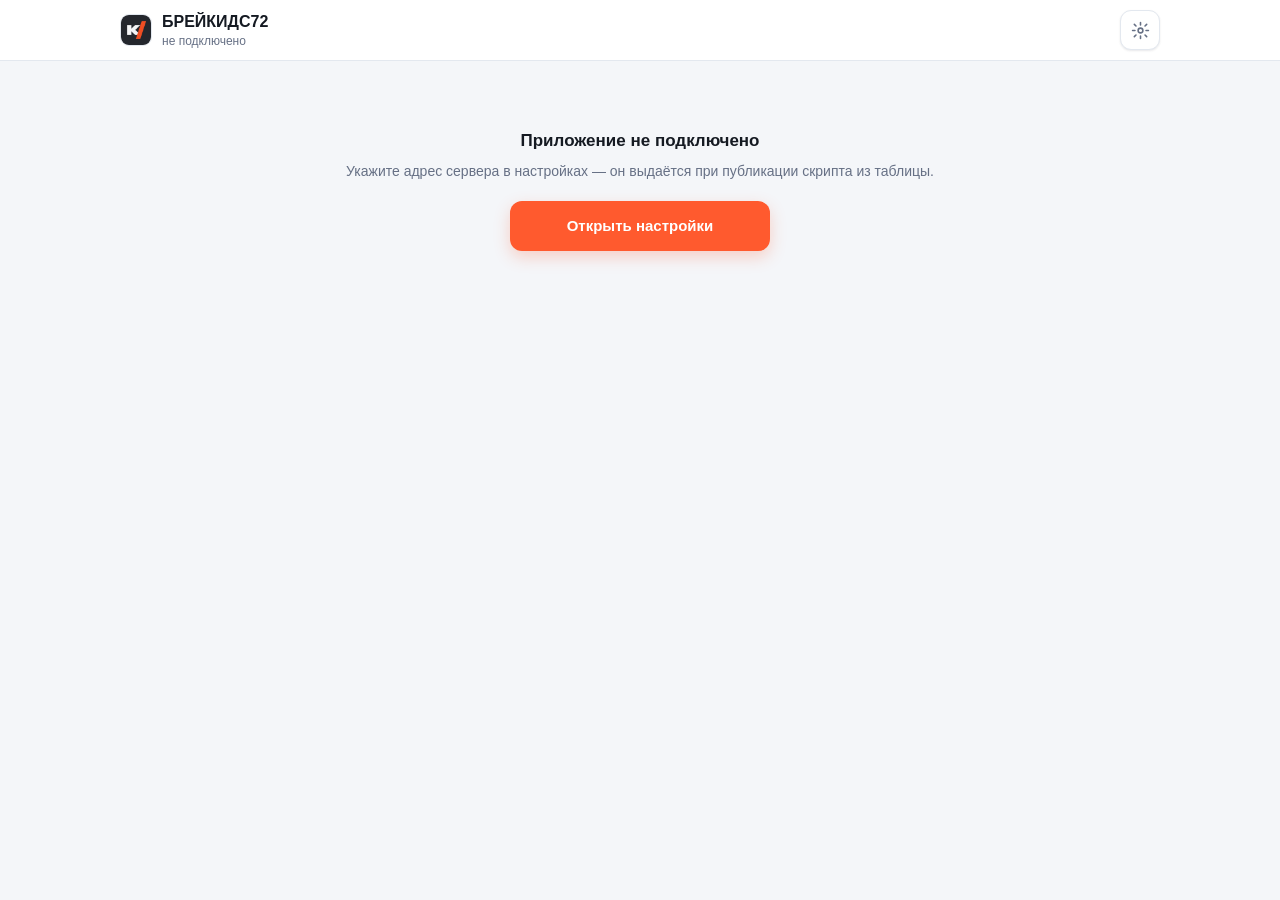
<file: 13index.html>
<!DOCTYPE html>
<html lang="ru">
<head>
<meta charset="UTF-8">
<meta name="viewport" content="width=device-width, initial-scale=1, maximum-scale=1, viewport-fit=cover">
<meta name="apple-mobile-web-app-capable" content="yes">
<meta name="apple-mobile-web-app-status-bar-style" content="default">
<meta name="apple-mobile-web-app-title" content="Брейкидс72">
<meta name="theme-color" content="#ffffff">
<link rel="manifest" href="manifest.json">
<link rel="apple-touch-icon" href="apple-touch-icon.png">
<link rel="icon" href="icon-192.png">
<title>БРЕЙКИДС72 — Посещаемость</title>
<style>
  :root{
    --bg:#f4f6f9; --bg2:#ffffff; --card:#ffffff; --card-hi:#eef1f6;
    --text:#151a22; --muted:#667085; --faint:#98a2b3;
    --accent:#ff5a2e; --accent-soft:#fff1ec;
    --good:#15a35b; --good-soft:#e7f7ee;
    --bad:#d92d20; --bad-soft:#fdeceb;
    --border:#e3e8ef; --shadow:0 1px 2px rgba(16,24,40,.06), 0 1px 3px rgba(16,24,40,.04);
    color-scheme:light;
  }
  *{box-sizing:border-box; -webkit-tap-highlight-color:transparent;}
  html,body{height:100%;}
  body{margin:0; background:var(--bg); color:var(--text); font:15px/1.35 -apple-system,BlinkMacSystemFont,"SF Pro Text",Roboto,Helvetica,Arial,sans-serif;}
  [hidden]{display:none!important;}
  button,input,select{font:inherit; color:inherit;}
  a{color:inherit;}
  ::-webkit-scrollbar{display:none;}
  #app{display:flex; flex-direction:column; height:100%;}

  .top{padding:calc(10px + env(safe-area-inset-top,0px)) 16px 10px; background:var(--bg2); border-bottom:1px solid var(--border); flex-shrink:0;}
  .row{display:flex; align-items:center; gap:10px;}
  .grow{flex:1; min-width:0;}
  .logo{width:32px;height:32px;border-radius:9px;overflow:hidden;border:1px solid var(--border);flex-shrink:0;}
  .logo img{width:100%;height:100%;display:block;}
  .title{font-weight:800;font-size:16px;}
  .sub{font-size:12px;color:var(--muted);}
  .ib{width:40px;height:40px;border-radius:11px;border:1px solid var(--border);background:var(--card);display:flex;align-items:center;justify-content:center;cursor:pointer;flex-shrink:0;box-shadow:var(--shadow);}
  .ib svg{width:19px;height:19px;stroke:var(--muted);fill:none;stroke-width:2;stroke-linecap:round;stroke-linejoin:round;}
  .ib.spin svg{animation:spin .8s linear infinite;}
  .tabs{display:flex;gap:6px;margin-top:12px;}
  .tab{flex:1;text-align:center;padding:10px 6px;border-radius:10px;font-size:13px;font-weight:650;background:var(--card);color:var(--muted);border:1px solid var(--border);cursor:pointer;}
  .tab.on{background:var(--accent);color:#fff;border-color:var(--accent);}

  .content{flex:1; overflow-y:auto; -webkit-overflow-scrolling:touch; padding:12px 16px 110px;}

  .strip{display:flex;gap:7px;overflow-x:auto;margin:0 -16px;padding:2px 16px 4px;}
  .chip{flex-shrink:0;width:54px;padding:8px 0 7px;border-radius:13px;text-align:center;cursor:pointer;background:var(--card);border:1px solid var(--border);position:relative;box-shadow:var(--shadow);}
  .chip .dw{font-size:10.5px;font-weight:700;color:var(--muted);}
  .chip .dd{font-size:17px;font-weight:800;font-variant-numeric:tabular-nums;}
  .chip .ct{font-size:10.5px;color:var(--faint);font-variant-numeric:tabular-nums;}
  .chip.sel{background:var(--accent);border-color:var(--accent);color:#fff;box-shadow:0 4px 12px rgba(255,90,46,.28);}
  .chip.sel .dw,.chip.sel .ct{color:rgba(255,255,255,.85);}
  .chip.today::after{content:'';position:absolute;top:5px;right:6px;width:6px;height:6px;border-radius:50%;background:var(--good);}

  .summary{display:flex;justify-content:space-between;align-items:baseline;margin:14px 2px 10px;font-size:13px;color:var(--muted);}
  .summary .tag{font-size:11px;font-weight:750;padding:2px 7px;border-radius:999px;margin:0 2px;}
  .summary .tag.g{background:var(--good-soft);color:var(--good);}
  .summary .tag.w{background:var(--card-hi);color:var(--faint);}
  .summary .tag.off{background:var(--bad-soft);color:var(--bad);}
  .summary .tag.f{background:var(--accent-soft);color:var(--accent);}
  .mark.future{opacity:.35;}
  .dbtn.dis{opacity:.45;cursor:default;}
  .cal .d.later{color:var(--faint);}
  .sortbar{display:flex;gap:8px;margin:0 2px 12px;}
  .sortbar button{flex:1;padding:12px 8px;border-radius:11px;border:1px solid var(--border);background:#fff;color:var(--muted);font-size:13px;font-weight:650;cursor:pointer;}
  .sortbar button.on{background:var(--accent-soft);border-color:var(--accent);color:var(--accent);}
  .pill.miss{background:var(--bad-soft);color:var(--bad);}
  .pill.zero{background:var(--card-hi);color:var(--muted);}
  .pill.grp{background:transparent;color:var(--faint);padding-left:0;}
  .grp.away .pill{font-size:11px;padding:2px 7px;}
  .grp.away .nm{font-size:15.5px;}
  .grp.away .gh span:first-child{color:var(--bad);}
  .moverow{display:flex;gap:8px;margin:10px 0 2px;}
  .moverow button{flex:1;padding:11px;border-radius:11px;border:1px solid var(--border);background:var(--card);font-weight:650;font-size:14px;cursor:pointer;}
  .summary b{color:var(--text);font-size:15px;}
  .search{width:100%;padding:11px 12px;border-radius:11px;border:1px solid var(--border);background:#fff;color:var(--text);font-size:16px;outline:none;margin-bottom:12px;box-shadow:var(--shadow);}
  .search:focus{border-color:var(--accent);}

  .gh{display:flex;justify-content:space-between;padding:4px 4px 8px;color:var(--muted);font-size:11.5px;font-weight:750;letter-spacing:.5px;text-transform:uppercase;}
  .card{background:var(--card);border:1px solid var(--border);border-radius:14px;padding:11px 11px 11px 14px;margin-bottom:8px;display:flex;align-items:center;gap:10px;box-shadow:var(--shadow);}
  .card .main{flex:1;min-width:0;cursor:pointer;}
  .card .nm{font-weight:650;font-size:15px;overflow:hidden;text-overflow:ellipsis;white-space:nowrap;}
  .meta{display:flex;gap:6px;margin-top:5px;flex-wrap:wrap;align-items:center;}
  .pill{font-size:11.5px;font-weight:700;padding:3px 8px;border-radius:20px;background:#f2f4f7;color:var(--muted);font-variant-numeric:tabular-nums;}
  .pill.v{color:var(--accent);background:var(--accent-soft);}
  .pill.ok{color:var(--good);background:var(--good-soft);}
  .pill.debt{color:var(--bad);background:var(--bad-soft);}
  .mark{width:50px;height:50px;border-radius:14px;flex-shrink:0;border:1.5px solid var(--border);background:#fff;display:flex;align-items:center;justify-content:center;cursor:pointer;}
  .mark svg{width:24px;height:24px;stroke:transparent;fill:none;stroke-width:3;stroke-linecap:round;stroke-linejoin:round;}
  .mark.on{background:var(--good);border-color:var(--good);}
  .mark.on svg{stroke:#fff;}
  .mark.busy{opacity:.55;}

  .empty{text-align:center;color:var(--muted);padding:50px 16px;font-size:14px;line-height:1.6;}
  .empty h3{color:var(--text);font-size:17px;margin:0 0 6px;}
  .err{background:var(--bad-soft);border:1px solid rgba(255,107,107,.4);border-radius:14px;padding:14px;font-size:14px;line-height:1.5;}

  .fab{position:fixed;right:18px;bottom:calc(20px + env(safe-area-inset-bottom,0px));width:58px;height:58px;border-radius:18px;background:var(--accent);border:none;display:flex;align-items:center;justify-content:center;box-shadow:0 10px 24px rgba(255,90,46,.32);z-index:20;cursor:pointer;}
  .fab svg{width:26px;height:26px;stroke:#fff;stroke-width:2.6;stroke-linecap:round;fill:none;}

  .back{position:fixed;inset:0;background:rgba(16,24,40,.45);z-index:30;display:flex;align-items:flex-end;}
  .sheet{width:100%;max-height:92vh;overflow-y:auto;background:var(--bg2);border-radius:20px 20px 0 0;border-top:1px solid var(--border);padding:8px 18px calc(22px + env(safe-area-inset-bottom,0px));}
  .handle{width:38px;height:4px;border-radius:3px;background:var(--faint);margin:6px auto 14px;}
  .sheet h2{font-size:19px;margin:0 0 2px;font-weight:800;}
  .sec{font-size:11.5px;color:var(--muted);font-weight:750;letter-spacing:.5px;text-transform:uppercase;margin:18px 0 8px;}
  .field{margin-bottom:12px;}
  .field label{display:block;font-size:12px;color:var(--muted);margin-bottom:5px;font-weight:650;}
  .field input,.field select{width:100%;padding:12px;border-radius:11px;border:1px solid var(--border);background:#fff;color:var(--text);font-size:16px;outline:none;}
  .field input:focus,.field select:focus{border-color:var(--accent);}
  .hint{font-size:12px;color:var(--faint);margin-top:5px;line-height:1.45;}
  .two{display:flex;gap:10px;} .two>*{flex:1;min-width:0;}
  .btn{display:flex;align-items:center;justify-content:center;width:100%;padding:13px;border-radius:12px;border:none;font-weight:700;font-size:15px;margin-top:8px;cursor:pointer;text-decoration:none;}
  .btn.p{background:var(--accent);color:#fff;box-shadow:0 6px 16px rgba(255,90,46,.25);}
  .btn.g{background:var(--good);color:#fff;}
  .btn.s{background:var(--card);border:1px solid var(--border);}
  .btn.q{background:transparent;color:var(--muted);}
  .btn:disabled{opacity:.5;}
  .pick{display:flex;gap:8px;margin-bottom:14px;}
  .pick button{flex:1;padding:12px 8px;border-radius:11px;font-weight:700;font-size:14px;background:#fff;border:1px solid var(--border);color:var(--muted);cursor:pointer;}
  .pick button.on{background:var(--accent-soft);border-color:var(--accent);color:var(--accent);}
  .tags{display:flex;flex-wrap:wrap;gap:8px;margin-bottom:8px;}
  .tags .tag{padding:10px 14px;border-radius:999px;border:1px solid var(--border);background:#fff;color:var(--text);font-size:14px;font-weight:650;cursor:pointer;}
  .tags .tag.on{background:var(--accent);border-color:var(--accent);color:#fff;}
  .tags .tag.new{color:var(--muted);border-style:dashed;}
  .tags.days{gap:6px;}
  .tags.days .tag{flex:1;min-width:0;padding:10px 4px;text-align:center;font-size:13px;}
  .tab .cnt{display:inline-block;min-width:18px;padding:0 5px;margin-left:4px;border-radius:999px;background:var(--accent);color:#fff;font-size:11px;line-height:18px;text-align:center;}
  .tab.on .cnt{background:#fff;color:var(--accent);}
  .mark.join{background:var(--accent);border-color:var(--accent);color:#fff;}
  .mark.join svg{stroke:#fff;}
  .tags .tag.new.on{background:var(--accent-soft);border-color:var(--accent);color:var(--accent);border-style:solid;}
  .stats{display:flex;gap:8px;margin-top:10px;}
  .stat{flex:1;background:#f8fafc;border:1px solid var(--border);border-radius:13px;padding:10px 6px;text-align:center;}
  .stat b{display:block;font-size:20px;font-variant-numeric:tabular-nums;}
  .stat span{font-size:10.5px;color:var(--muted);text-transform:uppercase;}

  .cal{display:grid;grid-template-columns:repeat(7,1fr);gap:5px;}
  .cal .h{font-size:10.5px;color:var(--faint);text-align:center;font-weight:700;}
  .cal .d{aspect-ratio:1;border-radius:10px;display:flex;align-items:center;justify-content:center;font-size:14px;font-weight:650;color:var(--faint);position:relative;font-variant-numeric:tabular-nums;}
  .cal .d.tr{cursor:pointer;color:var(--text);border:1.5px solid var(--border);background:#fff;}
  .cal .d.att{background:var(--good);border-color:var(--good);color:#fff;}
  .cal .d.miss{background:var(--bad-soft);border-color:rgba(255,107,107,.45);color:var(--bad);}
  .cal .d.today::after{content:'';position:absolute;bottom:4px;width:4px;height:4px;border-radius:50%;background:currentColor;}
  .legend{display:flex;gap:12px;flex-wrap:wrap;font-size:11.5px;color:var(--muted);margin-top:9px;}
  .legend i{display:inline-block;width:10px;height:10px;border-radius:3px;margin-right:5px;vertical-align:-1px;}
  .visited{font-size:13px;color:var(--muted);line-height:1.5;margin-top:8px;}
  .visited b{color:var(--text);font-weight:650;}
  .line{display:flex;align-items:center;gap:8px;padding:9px 0;border-bottom:1px solid var(--border);font-size:14px;}
  .line:last-child{border-bottom:none;}
  .mini{padding:8px 11px;border-radius:10px;font-size:13px;font-weight:700;background:#f2f4f7;border:1px solid var(--border);text-decoration:none;white-space:nowrap;}
  .mini.wa{color:var(--good);}
  .dt{color:var(--faint);width:84px;flex-shrink:0;font-variant-numeric:tabular-nums;}
  .am{font-weight:750;font-variant-numeric:tabular-nums;}

  .panel{background:var(--card);border:1px solid var(--border);border-radius:16px;padding:14px 14px 10px;margin-bottom:14px;box-shadow:var(--shadow);}
  .panel h3{font-size:15px;margin:0 0 4px;display:flex;align-items:center;gap:8px;}
  .panel p{font-size:13px;color:var(--muted);line-height:1.5;margin:0 0 12px;}
  .panel .field input,.panel .field select{background:var(--bg2);}
  .st{font-size:12px;font-weight:650;padding:3px 8px;border-radius:20px;}
  .st.ok{color:var(--good);background:var(--good-soft);}
  .st.no{color:var(--muted);background:#f2f4f7;}

  .start{flex:1;overflow-y:auto;padding:calc(22px + env(safe-area-inset-top,0px)) 20px calc(24px + env(safe-area-inset-bottom,0px));display:flex;flex-direction:column;
    background:linear-gradient(180deg,#fff3ea 0%,#ffe7d8 30%,#fdf1ea 60%,var(--bg) 100%);position:relative;}
  .start::before{content:'';position:absolute;top:-90px;right:-60px;width:280px;height:280px;border-radius:50%;
    background:radial-gradient(circle at 30% 30%,rgba(255,138,86,.40),rgba(255,138,86,0) 70%);pointer-events:none;
    animation:blob 16s ease-in-out infinite alternate;}
  @keyframes blob{
    0%{transform:translate(0,0) scale(1);}
    50%{transform:translate(-26px,22px) scale(1.12);}
    100%{transform:translate(14px,-16px) scale(.96);}
  }
  @keyframes riseIn{ from{opacity:0;transform:translateY(14px);} to{opacity:1;transform:none;} }
  @keyframes popIn{ 0%{opacity:0;transform:scale(.86) rotate(-6deg);} 60%{transform:scale(1.06) rotate(2deg);} 100%{opacity:1;transform:none;} }
  @keyframes slideIn{ from{opacity:0;transform:translateX(18px);} to{opacity:1;transform:none;} }
  @keyframes cta{ 0%{opacity:0;transform:translateY(16px) scale(.97);} 70%{transform:translateY(0) scale(1.02);} 100%{opacity:1;transform:none;} }
  @keyframes shine{ from{transform:translateX(-120%);} to{transform:translateX(220%);} }
  .start.anim .hello .logo{animation:popIn .55s .02s both cubic-bezier(.2,.8,.3,1);}
  .start.anim .who{animation:riseIn .5s .12s both;}
  .start.anim h1{animation:riseIn .5s .18s both;}
  .start.anim .lead{animation:riseIn .5s .24s both;}
  .start.anim .a1{animation:riseIn .5s .30s both;}
  .start.anim .a2{animation:riseIn .5s .36s both;}
  .start.anim .a3{animation:riseIn .5s .44s both;}
  .start.anim .a4{animation:riseIn .5s .52s both;}
  .start.anim .dates .dbtn{animation:slideIn .45s both;}
  .start.anim .dates .dbtn:nth-child(n+1){animation-delay:.48s;}
  .start.anim .dates .dbtn:nth-child(n+3){animation-delay:.54s;}
  .start.anim .dates .dbtn:nth-child(n+5){animation-delay:.60s;}
  .start.anim .startfoot{animation:riseIn .5s .56s both;}
  .start.anim .btn.p{animation:cta .6s .62s both cubic-bezier(.2,.8,.3,1);}
  .start .btn.p{position:relative;overflow:hidden;}
  .start.anim .btn.p::after{content:'';position:absolute;top:0;left:0;width:45%;height:100%;
    background:linear-gradient(100deg,rgba(255,255,255,0),rgba(255,255,255,.45),rgba(255,255,255,0));
    animation:shine 1.1s 1.15s ease-out 1 both;}
  @media (prefers-reduced-motion: reduce){ .start::before,.start.anim *{animation:none !important;} }
  .start>*{position:relative;z-index:1;flex:0 0 auto;}   /* ничего не сжимается по высоте */
  .start .dates{min-height:86px;}
  .start .hello{display:flex;align-items:center;gap:12px;margin-bottom:22px;}
  .start .logo{width:52px;height:52px;border-radius:16px;box-shadow:0 8px 22px rgba(196,88,44,.28);}
  .start .who{min-width:0;color:#5a2f18;}
  .start .who .hi{font-size:19px;font-weight:800;letter-spacing:-.2px;}
  .start .who .dt{font-size:13px;opacity:.7;margin-top:2px;white-space:nowrap;}
  .start h1{font-size:26px;margin:2px 0 6px;font-weight:800;letter-spacing:-.3px;color:#33180c;}
  .start .lead{color:#8a6250;font-size:14px;margin:0 0 24px;line-height:1.45;}
  .start .step{color:#a9765c;}
  .start .step i{background:#ffffff;color:var(--accent);box-shadow:0 2px 6px rgba(196,88,44,.18);}
  .start .dbtn,.start .pickbig button{box-shadow:0 6px 18px rgba(196,88,44,.10);border-color:#f6ddcd;}
  .start .confirm{border-color:#f6ddcd;box-shadow:0 8px 22px rgba(196,88,44,.12);}
  .start .startlinks button{color:#a9765c;}
  .step{font-size:12px;font-weight:750;letter-spacing:.4px;text-transform:uppercase;color:var(--muted);margin:0 0 10px;display:flex;align-items:center;gap:8px;}
  .step i{width:20px;height:20px;border-radius:50%;background:var(--accent-soft);color:var(--accent);font-style:normal;font-size:11px;display:flex;align-items:center;justify-content:center;font-weight:800;}
  .pickbig{display:flex;flex-direction:column;gap:9px;margin-bottom:24px;}
  .pickbig button{display:flex;align-items:center;gap:12px;text-align:left;padding:15px 16px;border-radius:14px;background:var(--card);border:1.5px solid var(--border);box-shadow:var(--shadow);cursor:pointer;}
  .pickbig button.on{border-color:var(--accent);background:var(--accent-soft);}
  .pickbig .t{font-weight:700;font-size:16px;}
  .pickbig .s{font-size:12.5px;color:var(--muted);margin-top:2px;}
  .pickbig .rad{width:22px;height:22px;border-radius:50%;border:2px solid var(--border);flex-shrink:0;display:flex;align-items:center;justify-content:center;}
  .pickbig button.on .rad{border-color:var(--accent);}
  .pickbig button.on .rad::after{content:'';width:11px;height:11px;border-radius:50%;background:var(--accent);}
  .dates{display:flex;gap:8px;overflow-x:auto;padding:2px 20px 6px;margin:0 -20px 10px;}
  .dbtn{flex-shrink:0;min-width:74px;padding:11px 10px;border-radius:14px;background:var(--card);border:1.5px solid var(--border);box-shadow:var(--shadow);cursor:pointer;text-align:center;}
  .dbtn .dw{font-size:11px;font-weight:750;color:var(--muted);letter-spacing:.3px;}
  .dbtn .dd{font-size:17px;font-weight:800;font-variant-numeric:tabular-nums;margin-top:1px;}
  .dbtn .nt{font-size:10.5px;color:var(--faint);margin-top:2px;}
  .dbtn.on{border-color:var(--accent);background:var(--accent-soft);}
  .dbtn.on .dw,.dbtn.on .nt{color:var(--accent);}
  .mini{display:flex;gap:8px;margin:2px 0 6px;}
  .mini>div{flex:1;background:#fff;border:1px solid #f6ddcd;border-radius:14px;padding:10px 8px;text-align:center;box-shadow:0 4px 14px rgba(196,88,44,.08);}
  .mini b{display:block;font-size:19px;font-weight:800;color:#33180c;font-variant-numeric:tabular-nums;}
  .mini b.bad{color:var(--bad);} .mini b.good{color:var(--good);}
  .mini span{font-size:11px;color:#a9765c;}
  .startfoot{margin-top:auto;padding-top:14px;position:sticky;bottom:0;z-index:2;
    background:linear-gradient(180deg,rgba(253,241,234,0) 0%,rgba(253,241,234,.92) 18%,var(--bg) 60%);
    padding-bottom:calc(6px + env(safe-area-inset-bottom,0px));}
  .confirm{background:var(--card);border:1px solid var(--border);border-radius:14px;padding:13px 15px;box-shadow:var(--shadow);font-size:14px;line-height:1.5;}
  .confirm b{font-weight:750;}
  .confirm .tag{background:var(--good-soft);color:var(--good);font-size:11px;font-weight:750;padding:2px 7px;border-radius:999px;vertical-align:middle;}
  .startlinks{display:flex;gap:8px;margin-top:6px;}
  .startlinks button{flex:1;background:transparent;border:none;color:var(--muted);font-size:14px;font-weight:650;padding:12px;border-radius:12px;cursor:pointer;}
  .startlinks button:active{background:var(--card-hi);}
  .center{flex:1;display:flex;align-items:center;justify-content:center;}
  .spinner{width:26px;height:26px;border-radius:50%;border:3px solid var(--border);border-top-color:var(--accent);animation:spin .7s linear infinite;}
  @keyframes spin{to{transform:rotate(360deg);}}
  /* ——— адаптация под планшет и компьютер ——— */
  @media (min-width:700px){
    .top>.row,.tabs,.content,.start{max-width:860px;margin-left:auto;margin-right:auto;}
    .content{padding:16px 24px 120px;}
    .grp:not(.away) .card,.grp.away .card{margin-bottom:0;}
    .grp .card{height:100%;}
    .grp>.gh{grid-column:1/-1;}
    .grp{display:grid;grid-template-columns:repeat(2,minmax(0,1fr));gap:10px;align-items:start;}
    .start{max-width:560px;}
    .sheet{max-width:640px;left:50%;transform:translateX(-50%);border-radius:20px;}
    .fab{right:calc(50% - 430px + 16px);}
    .search{font-size:15px;}
  }
  @media (min-width:1100px){
    .top>.row,.tabs,.content{max-width:1040px;}
    .grp{grid-template-columns:repeat(3,minmax(0,1fr));}
    .fab{right:calc(50% - 520px + 16px);}
  }
  @media (max-width:360px){
    .tab{padding:9px 10px;font-size:13px;}
    .nm{font-size:15px;}
  }
  .banner{background:var(--accent-soft);border:1px solid var(--accent);border-radius:14px;padding:12px 14px;margin:0 2px 12px;display:flex;align-items:center;gap:10px;flex-wrap:wrap;}
  .banner b{font-weight:750;}
  .banner button{margin-left:auto;background:var(--accent);color:#fff;border:none;border-radius:10px;padding:9px 14px;font-weight:700;font-size:14px;cursor:pointer;}
  .toast{pointer-events:none;position:fixed;left:50%;bottom:calc(96px + env(safe-area-inset-bottom,0px));transform:translateX(-50%);z-index:60;background:#151a22;color:#fff;padding:11px 18px;border-radius:30px;font-size:13.5px;font-weight:650;box-shadow:0 10px 30px rgba(16,24,40,.25);max-width:calc(100% - 32px);text-align:center;}
</style>
</head>
<body>
<div id="app"><div class="center"><div class="spinner"></div></div></div>
<script>
// ======== сервер ========
var API = null;
try { API = localStorage.getItem('bk72_apiUrl'); } catch (e) {}
var QUEUEABLE = { setAttendance:1, addPayment:1, updateChild:1, addLead:1, addChild:1, moveChild:1, deleteLead:1 };   // что можно отложить до интернета
function netErr(e){
  var m = String(e && e.message || e);
  return !navigator.onLine || /Failed to fetch|NetworkError|aborted|The operation|Load failed|timed out/i.test(m);
}
function api(action, params, timeout){
  if (!API) return Promise.reject(new Error('Сервер не подключён — откройте Настройки'));
  var ctl = window.AbortController ? new AbortController() : null;
  if (ctl) setTimeout(function(){ ctl.abort(); }, timeout || 25000);     // чтобы запрос не висел вечно
  return fetch(API, { method:'POST', headers:{'Content-Type':'text/plain;charset=utf-8'}, signal: ctl?ctl.signal:undefined, body:JSON.stringify({action:action, params:params||[]}) })
    .then(function(r){
      if (r.status===404) throw new Error('По этому адресу ничего нет (404). В Apps Script: Развернуть → Управление развертываниями → возьмите АКТИВНОЕ развертывание и скопируйте «URL веб-приложения», он заканчивается на /exec.');
      if (r.status===401 || r.status===403) throw new Error('Google не пускает (доступ). При публикации выберите «Запуск от имени: Я» и «Доступ: Все».');
      if (!r.ok) throw new Error('Сервер ответил ' + r.status);
      return r.json();
    })
    .then(function(d){
      if (d.ok) return d.result;
      var e = d.error || 'Ошибка сервера';
      if (/Неизвестное действие/i.test(e)) e = 'Таблица отвечает старым кодом. В Apps Script: Развернуть → Управление развертываниями → карандаш → Версия: Новая версия → Развернуть.';
      throw new Error(e);
    });
}

// ======== офлайн: кеш данных и очередь отправки ========
function cacheSave(d){ try{ localStorage.setItem('bk72_data', JSON.stringify({t:Date.now(), d:d})); }catch(e){} }
function cacheLoad(){ try{ var v=JSON.parse(localStorage.getItem('bk72_data')||'null'); return v&&v.d?v:null; }catch(e){ return null; } }
function queueGet(){ try{ return JSON.parse(localStorage.getItem('bk72_queue')||'[]'); }catch(e){ return []; } }
function queueSet(a){ try{ localStorage.setItem('bk72_queue', JSON.stringify(a)); }catch(e){} }
function queueAdd(action, params){ var a=queueGet(); a.push({action:action, params:params, t:Date.now()}); queueSet(a); }
function queueCount(){ return queueGet().length; }
/** Отправляет отложенное по очереди; вызывается при появлении связи. */
var flushing=false;
function flush(){
  if (flushing || !API || !navigator.onLine) return Promise.resolve(0);
  var a=queueGet();
  if (!a.length) return Promise.resolve(0);
  flushing=true;
  var sent=0;
  var step=function(){
    var list=queueGet();
    if (!list.length) return Promise.resolve();
    var it=list[0];
    return api(it.action, it.params, 20000).then(function(){
      sent++; var rest=queueGet(); rest.shift(); queueSet(rest); return step();
    }).catch(function(e){
      if (netErr(e)) return;                               // связи всё ещё нет — ждём
      var rest=queueGet(); rest.shift(); queueSet(rest);   // сервер отказал — не крутим вечно
      toast('Не удалось отправить: '+e.message);
      return step();
    });
  };
  return step().then(function(){
    flushing=false;
    if (sent){ toast('Отправлено в таблицу: '+sent); return load(true); }
  }).catch(function(){ flushing=false; });
}
/** Отправка изменения: офлайн — в очередь, онлайн — сразу. */
function send(action, params){
  return api(action, params).catch(function(e){
    if (QUEUEABLE[action] && netErr(e)){ queueAdd(action, params); render(); return { queued:true }; }
    throw e;
  });
}
window.addEventListener('online', function(){ flush(); });

// ======== состояние ========
var S = null, screen = 'main', bi = 0, sel = {}, q = '', loading = false, pending = 0, lastLoad = 0, sheetKey = null, lastSig = '';
var session = null;      // {branch, iso} — подтверждено на стартовом экране
var pick = { bi: 0, iso: null }, startFresh = true;
try { bi = Number(localStorage.getItem('bk72_branch')) || 0; } catch (e) {}
var DOW = ['ВС','ПН','ВТ','СР','ЧТ','ПТ','СБ'];
var MONTHS = ['Январь','Февраль','Март','Апрель','Май','Июнь','Июль','Август','Сентябрь','Октябрь','Ноябрь','Декабрь'];
var GEN = ['января','февраля','марта','апреля','мая','июня','июля','августа','сентября','октября','ноября','декабря'];
var IC = {
  refresh:'<svg viewBox="0 0 24 24"><path d="M20 11a8 8 0 1 0-2.3 5.7"/><path d="M20 4v7h-7"/></svg>',
  gear:'<svg viewBox="0 0 24 24"><circle cx="12" cy="12" r="3"/><path d="M12 2v3M12 19v3M4.2 4.2l2.1 2.1M17.7 17.7l2.1 2.1M2 12h3M19 12h3M4.2 19.8l2.1-2.1M17.7 6.3l2.1-2.1"/></svg>',
  back:'<svg viewBox="0 0 24 24"><path d="M15 18l-6-6 6-6"/></svg>',
  check:'<svg viewBox="0 0 24 24"><path d="M5 12.5l4.5 4.5L19 7.5"/></svg>',
  plus:'<svg viewBox="0 0 24 24"><path d="M12 5v14M5 12h14"/></svg>'
};

function $(id){ return document.getElementById(id); }
function esc(s){ return String(s==null?'':s).replace(/[&<>"']/g,function(c){return {'&':'&amp;','<':'&lt;','>':'&gt;','"':'&quot;',"'":'&#39;'}[c];}); }
function pad(n){ return String(n).padStart(2,'0'); }
function today(){ var d=new Date(); return d.getFullYear()+'-'+pad(d.getMonth()+1)+'-'+pad(d.getDate()); }
function lbl(iso){ return iso.slice(8,10)+'.'+iso.slice(5,7); }
function rub(n){ return (Number(n)||0).toLocaleString('ru-RU')+' ₽'; }
/** Понятная расшифровка остатка занятиями. */
function moneyNote(k){
  var p=Number(k.price)||0;
  if (!p) return 'Цена занятия не указана — остаток посчитать нельзя.';
  if (k.remainder>0){ var n=Math.floor(k.remainder/p); return 'Оплачено вперёд: ещё '+n+' '+plural(n,'занятие','занятия','занятий')+' ('+rub(k.remainder)+' при цене '+rub(p)+').'; }
  if (k.remainder<0){ var d=Math.ceil(-k.remainder/p); return 'Долг '+rub(-k.remainder)+' — это '+d+' '+plural(d,'занятие','занятия','занятий')+' сверх оплаты.'; }
  return 'Ровно по нулям: оплачено столько, сколько отходил.';
}
function money(n){ return n<0?'debt':(n>0?'ok':'zero'); }
function srub(n){ return (n>0?'+':'')+rub(n); }
function plural(n,a,b,c){ var m=n%10,h=n%100; return m===1&&h!==11?a:(m>=2&&m<=4&&(h<12||h>14)?b:c); }
function toast(t){ var o=document.querySelector('.toast'); if(o) o.remove(); var e=document.createElement('div'); e.className='toast'; e.textContent=t; document.body.appendChild(e); setTimeout(function(){e.remove();},2800); }
function branches(){ return S && S.config ? S.config.branches : []; }
function bname(){ return branches()[bi] || branches()[0]; }
function B(){ return S && S.branches ? S.branches[bname()] : null; }
function kid(id){ var b=B(); if(!b) return null; for (var i=0;i<b.kids.length;i++) if (b.kids[i].id===id) return b.kids[i]; return null; }
function groups(b){ var order=[], map={}; b.kids.forEach(function(k){ if(!map[k.group]){ map[k.group]=[]; order.push(k.group); } map[k.group].push(k); }); return {order:order, map:map}; }
function curIso(){
  var b=B(), n=bname();
  if (!b || !b.dates.length) return today();
  if (b.dates.some(function(d){ return d.iso===sel[n]; })) return sel[n];
  var t=today(), best=b.dates[0].iso;
  b.dates.forEach(function(d){ if (d.iso<=t) best=d.iso; });
  return sel[n]=best;
}

// ======== загрузка ========
function load(silent){
  if (!API){ S=null; render(); return Promise.resolve(); }
  if (loading) return Promise.resolve();
  loading=true; if(!silent) render(); spin(true);
  return api('getAppData',[!!silent]).then(function(d){
    loading=false; lastLoad=Date.now();
    var sig=JSON.stringify(d);
    if (silent && sig===lastSig && S){ S=d; return; }        // ничего не изменилось — не перерисовываем
    lastSig=sig; S=d; cacheSave(d);
    if (bi>=branches().length) bi=0;
    if (route()) return;
    render(); refreshSheet();
  }).catch(function(e){
    loading=false; spin(false);
    if (netErr(e) && S){ render(); return; }                     // офлайн — работаем на кеше
    if(!silent){ render(); }
    toast(e.message);
  });
}
/** Куда попадаем после получения данных: стартовый экран только в день тренировки. */
function route(){
  if (!S || !S.configured || screen==='settings' || screen==='leads') return false;
  if (session && session.day !== today()) session = null;            // наступил новый день — спросим заново
  if (session) return false;
  var tr = trainsToday();
  if (tr.length) { openStart(tr[0]); return true; }                  // сегодня тренировка — стартовый экран
  session = { branch: bname(), iso: null, day: today(), skipped: true };
  return false;
  session = { branch: bname(), iso: null, day: today(), skipped: true };
  return false;
}
function spin(){}
setInterval(function(){
  var a=document.activeElement;
  if (API && screen==='main' && !sheetKey && !pending && !loading && document.visibilityState==='visible' && !(a && a.tagName==='INPUT')) load(true);
}, 45000);
document.addEventListener('visibilitychange', function(){ if (document.visibilityState==='visible' && screen==='main' && !pending && Date.now()-lastLoad>8000) load(true); });

// ======== главный экран ========
function themeColor(){
  var m=document.querySelector('meta[name="theme-color"]');
  if (m) m.setAttribute('content', screen==='start' ? '#fff3ea' : '#ffffff');
}
function render(){
  themeColor();
  if (screen==='settings') return renderSettings();
  if (screen==='start') return renderStart();
  if (screen==='leads') return renderLeads();
  var c=document.querySelector('.content'), y=c?c.scrollTop:0, st=document.querySelector('.strip'), x=st?st.scrollLeft:null;
  var tabs=tabsHtml();
  var h='<div class="top"><div class="row"><div class="logo"><img src="icon-192.png" alt=""></div>'+
    '<div class="grow"><div class="title">БРЕЙКИДС72</div><div class="sub">'+(S&&S.configured?esc(S.monthLabel):'не подключено')+'</div></div>'+
    '<button class="ib" onclick="openSettings()" aria-label="Настройки">'+IC.gear+'</button></div>'+
    tabs+'</div>';

  if (!S && loading) h+='<div class="center"><div class="spinner"></div></div>';
  else if (!S || !S.configured) h+='<div class="content"><div class="empty"><h3>Приложение не подключено</h3>Укажите адрес сервера в настройках — он выдаётся при публикации скрипта из таблицы.<button class="btn p" style="max-width:260px;margin:18px auto 0" onclick="openSettings()">Открыть настройки</button></div></div>';
  else {
    var b=B();
    h+='<div class="content">';
    if (b.error) h+='<div class="err">'+esc(b.error)+'</div>';
    else h+=(S.monthBehind?('<div class="banner"><span>Начался новый месяц, а таблица ещё за <b>'+esc(S.monthLabel)+'</b>.</span><button onclick="newMonth()">Открыть новый месяц</button></div>'):'')+
      strip(b)+summary(b)+'<input class="search" id="q" type="search" placeholder="Найти ребёнка" value="'+esc(q)+'" oninput="q=this.value;filter()">'+list(b);
    h+='</div>';
    if (!b.error) h+='<button class="fab" onclick="openAdd()" aria-label="Добавить ребёнка">'+IC.plus+'</button>';
  }
  $('app').innerHTML=h;
  filter();
  c=document.querySelector('.content'); if(c) c.scrollTop=y;
  st=document.querySelector('.strip');
  if (st){ if (x!==null) st.scrollLeft=x; else { var s=st.querySelector('.sel'); if(s) st.scrollLeft=s.offsetLeft-st.clientWidth/2+s.clientWidth/2; } }
}
function tabsHtml(){
  if (!S || !S.configured) return '';
  var t=branches().map(function(n,i){
    return '<div class="tab'+(screen==='main'&&i===bi?' on':'')+'" onclick="setBranch('+i+')">'+esc(n)+'</div>';
  }).join('');
  var n=activeLeads().length;
  t+='<div class="tab'+(screen==='leads'?' on':'')+'" onclick="openLeads()">Записались'+(n?' <b class="cnt">'+n+'</b>':'')+'</div>';
  return '<div class="tabs">'+t+'</div>';
}
function leads(){ return (S && S.leads) ? S.leads : []; }
function activeLeads(){ return leads().filter(function(l){ return l.status!==DONE; }); }
var DONE='Занимается';
function setBranch(i){ bi=i; screen='main'; try{localStorage.setItem('bk72_branch',i);}catch(e){} var st=document.querySelector('.strip'); if(st) st.remove(); var c=document.querySelector('.content'); if(c) c.scrollTop=0; render(); }

function strip(b){
  if (!b.dates.length) return '<div class="err">В таблице нет дат тренировок (строка 2, начиная со столбца K).</div>';
  var s=curIso(), t=today();
  return '<div class="strip">'+b.dates.map(function(d){
    var n=b.kids.filter(function(k){ return k.attendance[d.iso]; }).length;
    return '<div class="chip'+(d.iso===s?' sel':'')+(d.iso===t?' today':'')+'" onclick="pickDate(\''+d.iso+'\')"><div class="dw">'+d.dow+'</div><div class="dd">'+d.label.slice(0,2)+'</div><div class="ct">'+(n||'–')+'</div></div>';
  }).join('')+'</div>';
}
function pickDate(iso){ sel[bname()]=iso; render(); }
function summary(b){
  var s=curIso(), d=new Date(s+'T12:00:00'), n=b.kids.filter(function(k){ return k.attendance[s]; }).length;
  var mark = s===today() ? '<span class="tag g">сегодня</span>' : (s>today() ? '<span class="tag f">ещё не прошла</span>' : '<span class="tag w">другой день</span>');
  var qn = queueCount();
  if (!navigator.onLine || qn) mark += '<span class="tag off">'+(navigator.onLine?'':'офлайн')+(qn?(navigator.onLine?'':' · ')+qn+' ждут':'')+'</span>';
  return '<div class="summary"><span>'+DOW[d.getDay()].toLowerCase()+', '+d.getDate()+' '+GEN[d.getMonth()]+' '+mark+
    ' <a href="#" onclick="openStart(bi);return false;" style="color:var(--accent);text-decoration:none;font-weight:650">сменить</a></span>'+
    '<span>пришли <b>'+n+'</b> из '+b.kids.length+'</span></div>';
}
var AWAY = 4;                       // столько пропущенных подряд = «давно не было»
var sortMode = 'sheet';
try { sortMode = localStorage.getItem('bk72_sort') || 'sheet'; } catch(e){}
function setSort(m){ sortMode=m; try{localStorage.setItem('bk72_sort',m);}catch(e){} render(); }
function away(k){ return (k.missed||0) >= AWAY; }
function sortKids(a){
  if (sortMode!=='visits') return a;
  return a.slice().sort(function(x,y){ return (y.visits-x.visits) || x.name.localeCompare(y.name,'ru'); });
}
function kidCard(k, s){
  var on=!!k.attendance[s], future=s>today();
  if (k.pendingNew) return '<div class="card" data-n="'+esc(k.name.toLowerCase())+'"><div class="main"><div class="nm">'+esc(k.name)+'</div>'+
    '<div class="meta"><span class="pill miss">ждёт отправки в таблицу</span></div></div></div>';
  return '<div class="card" data-n="'+esc(k.name.toLowerCase())+'"><div class="main" onclick="openKid(\''+k.id+'\')"><div class="nm">'+esc(k.name)+'</div>'+
    '<div class="meta"><span class="pill v">'+k.visits+' зан.</span><span class="pill '+money(k.remainder)+'">'+srub(k.remainder)+'</span>'+
    (away(k)?'<span class="pill miss">'+k.missed+' '+plural(k.missed,'пропуск','пропуска','пропусков')+' подряд</span>':'')+'</div></div>'+
    '<button class="mark'+(on?' on':'')+(future&&!on?' future':'')+'" onclick="toggle(\''+k.id+'\',\''+s+'\')" aria-label="'+(on?'Снять отметку':'Отметить')+'">'+IC.check+'</button></div>';
}
function list(b){
  if (!b.kids.length) return '<div class="empty"><h3>Пока нет детей</h3>Нажмите «+», чтобы добавить.</div>';
  var s=curIso();
  var act=b.kids.filter(function(k){ return !away(k); }), gone=b.kids.filter(away);
  var debts=b.kids.filter(function(k){ return k.remainder<0; });
  var h='<div class="sortbar"><button class="'+(sortMode==='sheet'?'on':'')+'" onclick="setSort(\'sheet\')">Свой порядок</button>'+
        '<button class="'+(sortMode==='visits'?'on':'')+'" onclick="setSort(\'visits\')">Посещаемость</button>'+
        '<button class="'+(sortMode==='debt'?'on':'')+'" onclick="setSort(\'debt\')">Долги'+(debts.length?' <b>'+debts.length+'</b>':'')+'</button></div>';
  if (sortMode==='debt'){
    if (!debts.length) return h+'<div class="empty"><h3>Долгов нет</h3>У всех детей баланс в плюсе или в нуле.</div>';
    var dk=debts.slice().sort(function(x,y){ return x.remainder-y.remainder; });
    var total=dk.reduce(function(a,k){ return a+k.remainder; },0);
    return h+'<div class="grp"><div class="gh"><span>Должники</span><span>'+rub(-total)+'</span></div>'+
      dk.map(function(k){ return kidCard(k,s); }).join('')+'</div>';
  }
  var g=groups({kids:act});
  h+=g.order.map(function(name){
    var kk=sortKids(g.map[name]);
    var came=kk.filter(function(k){ return k.attendance[s]; }).length;
    return '<div class="grp"><div class="gh"><span>'+esc(name)+'</span><span>'+came+' / '+kk.length+'</span></div>'+
      kk.map(function(k){ return kidCard(k,s); }).join('')+'</div>';
  }).join('');
  if (gone.length){
    var gk=gone.slice().sort(function(x,y){ return (y.missed-x.missed) || x.name.localeCompare(y.name,'ru'); });
    h+='<div class="grp away"><div class="gh"><span>Давно не было</span><span>'+gone.length+'</span></div>'+
      '<div class="hint" style="padding:0 2px 8px">Пропустили '+AWAY+' тренировки подряд и больше — это примерно две недели.</div>'+
      gk.map(function(k){
        return '<div class="card" data-n="'+esc(k.name.toLowerCase())+'"><div class="main" onclick="openKid(\''+k.id+'\')"><div class="nm">'+esc(k.name)+'</div>'+
          '<div class="meta"><span class="pill miss">'+k.missed+' подряд</span>'+
          '<span class="pill v">'+(k.lastVisit?('был '+lbl(k.lastVisit)):'не был')+'</span>'+
          '<span class="pill '+money(k.remainder)+'">'+srub(k.remainder)+'</span>'+
          '<span class="pill grp">'+esc(k.group)+'</span></div></div>'+
          '<button class="mark'+(k.attendance[s]?' on':'')+'" onclick="toggle(\''+k.id+'\',\''+s+'\')" aria-label="Отметить">'+IC.check+'</button></div>';
      }).join('')+'</div>';
  }
  return h;
}
function filter(){
  var v=q.trim().toLowerCase();
  document.querySelectorAll('.card[data-n]').forEach(function(e){ e.hidden = !!v && e.getAttribute('data-n').indexOf(v)<0; });
  document.querySelectorAll('.grp').forEach(function(g){ g.hidden = !!v && !g.querySelector('.card:not([hidden])'); });
}

function moveKid(id, dir){
  var branch=bname(), b0=B(), k=kid(id);
  if (!k) return;
  var same=b0.kids.filter(function(x){ return x.group===k.group; });
  var i=same.indexOf(k), j=i+(dir<0?-1:1);
  if (i>=0 && j>=0 && j<same.length){                    // меняем местами сразу на экране
    var a=b0.kids.indexOf(same[i]), b2=b0.kids.indexOf(same[j]);
    b0.kids[a]=same[j]; b0.kids[b2]=same[i];
    cacheSave(S); render(); openKid(id);
  }
  pending++;
  send('moveChild',[branch,id,dir]).then(function(b){
    if (b && b.queued) return;
    if (b && b.kids){ S.branches[branch]=b; cacheSave(S); render(); refreshSheet(); }
  }).catch(function(e){ toast('Порядок не сохранился: '+e.message); }).then(function(){ pending--; });
}

// ======== записались (новички до зачисления) ========
function openLeads(){ closeSheet(); screen='leads'; q=''; render(); load(true); }
function renderLeads(){
  var act=activeLeads(), done=leads().filter(function(l){ return l.status===DONE; });
  var h='<div class="top"><div class="row"><div class="logo"><img src="icon-192.png" alt=""></div>'+
    '<div class="grow"><div class="title">Записались</div><div class="sub">новички до зачисления в группу</div></div>'+
    '<button class="ib" onclick="openSettings()" aria-label="Настройки">'+IC.gear+'</button></div>'+tabsHtml()+'</div><div class="content">';
  if (!act.length && !done.length) h+='<div class="empty"><h3>Пока никого нет</h3>Нажмите «+», чтобы записать новичка на пробное занятие. В таблицу он попадёт только когда вы выберете ему группу.</div>';
  else {
    if (act.length){
      h+='<div class="grp"><div class="gh"><span>Ждут пробного</span><span>'+act.length+'</span></div>';
      h+=act.map(function(l){
        var when=l.trialLabel?('пробное '+esc(l.trialLabel)):'дата не выбрана';
        return '<div class="card"><div class="main" onclick="openLead(\''+l.id+'\')"><div class="nm">'+esc(l.name)+'</div>'+
          '<div class="meta"><span class="pill v">'+esc(when)+'</span><span class="pill ok">'+esc(l.branch||'—')+'</span></div></div>'+
          '<button class="mark join" onclick="openJoin(\''+l.id+'\')" aria-label="Зачислить">'+IC.plus+'</button></div>';
      }).join('')+'</div>';
    }
    if (done.length){
      h+='<div class="grp"><div class="gh"><span>Зачислены</span><span>'+done.length+'</span></div>';
      h+=done.slice(0,20).map(function(l){
        return '<div class="card"><div class="main" onclick="openLead(\''+l.id+'\')"><div class="nm">'+esc(l.name)+'</div>'+
          '<div class="meta"><span class="pill ok">'+esc(l.group||'в группе')+'</span><span class="pill v">'+esc(l.branch||'')+'</span></div></div></div>';
      }).join('')+'</div>';
    }
  }
  $('app').innerHTML=h+'</div><button class="fab" onclick="openAddLead()" aria-label="Записать новичка">'+IC.plus+'</button>';
}
var lbranch=0, ltrial=null;
function openAddLead(){
  lbranch=bi; ltrial=null;
  sheet('<h2>Записать новичка</h2><div class="sub">попадёт во вкладку «Записались», не в таблицу</div><div style="height:12px"></div>'+
    '<div class="field"><label for="ln">Имя ребёнка</label><input id="ln" autocomplete="off"></div>'+
    '<div class="field"><label for="lp">Телефон родителя</label><input id="lp" type="tel" placeholder="+7 …"></div>'+
    '<div class="field"><label>Филиал</label><div class="tags" id="lbt">'+branches().map(function(n,i){
      return '<button type="button" class="tag'+(i===lbranch?' on':'')+'" onclick="pickLeadBranch('+i+')">'+esc(n)+'</button>';
    }).join('')+'</div></div>'+
    '<div class="field"><label>Когда придёт на пробное</label><div class="tags" id="ldt">'+leadDays()+'</div></div>'+
    '<div class="field"><label for="lc">Комментарий</label><input id="lc" placeholder="возраст, откуда узнали"></div>'+
    '<button class="btn p" id="lgo" onclick="doAddLead()">Записать</button><button class="btn q" onclick="closeSheet()">Отмена</button>', 'lead');
}
function leadDays(){
  var b=S.branches[branches()[lbranch]]||{}, t=today();
  var ds=(b.dates||[]).filter(function(d){ return d.iso>=t; }).slice(0,8);
  if(!ds.length) ds=(b.dates||[]).slice(-4);
  return ds.map(function(d){
    return '<button type="button" class="tag'+(d.iso===ltrial?' on':'')+'" onclick="pickTrial(\''+d.iso+'\')">'+d.dow+' '+d.label.slice(0,2)+'</button>';
  }).join('')||'<span class="hint">нет дат тренировок</span>';
}
function pickLeadBranch(i){ lbranch=i; ltrial=null; $('lbt').querySelectorAll('.tag').forEach(function(b,j){ b.classList.toggle('on', j===i); }); $('ldt').innerHTML=leadDays(); }
function pickTrial(iso){ ltrial = ltrial===iso ? null : iso; $('ldt').innerHTML=leadDays(); }
function doAddLead(){
  var name=$('ln').value.trim();
  if(!name){ toast('Укажите имя'); return; }
  $('lgo').disabled=true; pending++;
  var br=branches()[lbranch], ph=$('lp').value.trim(), note=$('lc').value.trim();
  send('addLead',[br, name, ph, ltrial, note])
    .then(function(ls){
      if (ls && ls.queued){
        var d=ltrial?new Date(ltrial+'T12:00:00'):null;
        S.leads=(S.leads||[]); S.leads.unshift({created:'—',branch:br,name:name,phone:ph,trial:ltrial||'',
          trialLabel:d?(pad(d.getDate())+'.'+pad(d.getMonth()+1)):'',status:'Записался',group:'',note:note,id:'tmp-'+Date.now(),offline:true});
        cacheSave(S); closeSheet(); screen='leads'; render(); toast('Запишется в таблицу, когда появится интернет'); return;
      }
      S.leads=ls; cacheSave(S); closeSheet(); screen='leads'; render(); toast(name+' — записан(а)');
    })
    .catch(function(e){ toast('Ошибка: '+e.message); var x=$('lgo'); if(x) x.disabled=false; }).then(function(){ pending--; });
}
function lead(id){ var l=leads().filter(function(x){ return x.id===id; }); return l[0]||null; }
function openLead(id){
  var l=lead(id); if(!l) return;
  var ph=l.phone?('<div class="two" style="margin-bottom:12px"><a class="btn s" href="tel:'+esc(l.phone.replace(/[^\d+]/g,''))+'">Позвонить</a>'+
    '<a class="btn g" href="https://wa.me/'+esc(l.phone.replace(/\D/g,''))+'" target="_blank" rel="noopener">WhatsApp</a></div>'):'';
  sheet('<h2>'+esc(l.name)+'</h2><div class="sub">'+esc(l.branch)+' · '+esc(l.status)+(l.trialLabel?' · пробное '+esc(l.trialLabel):'')+'</div><div style="height:12px"></div>'+
    (l.note?'<div class="hint" style="margin-bottom:12px">'+esc(l.note)+'</div>':'')+
    (l.phone?'<div class="field"><label>Телефон</label><div style="font-size:17px;font-weight:650">'+esc(l.phone)+'</div></div>':'')+ph+
    (l.status!==DONE?'<button class="btn p" onclick="openJoin(\''+id+'\')">Зачислить в группу</button>':'<div class="hint">Уже занимается в группе «'+esc(l.group)+'».</div>')+
    '<button class="btn q" onclick="delLead(\''+id+'\')">Удалить запись</button>'+
    '<button class="btn q" onclick="closeSheet()">Закрыть</button>', 'lead:'+id);
}
function delLead(id){
  if(!confirm('Удалить запись?')) return;
  pending++;
  api('deleteLead',[id]).then(function(ls){ S.leads=ls; closeSheet(); render(); toast('Удалено'); })
    .catch(function(e){ toast('Ошибка: '+e.message); }).then(function(){ pending--; });
}
var jtype='abon';
function openJoin(id){
  var l=lead(id); if(!l) return;
  jtype='abon';
  var i=branches().indexOf(l.branch); if(i>=0) bi=i;
  var g=groups(B()).order;
  sheet('<h2>Зачислить</h2><div class="sub">'+esc(l.name)+' · '+esc(l.branch)+'</div><div style="height:12px"></div>'+
    '<div class="field"><label>Группа</label><div class="tags" id="jgt">'+
      g.map(function(x,k){ return '<button type="button" class="tag'+(k===0?' on':'')+'" data-g="'+esc(x)+'" onclick="pickGroup(\'jg\',this)">'+esc(x)+'</button>'; }).join('')+
      '<button type="button" class="tag new'+(g.length?'':' on')+'" data-g="__new" onclick="pickGroup(\'jg\',this)">+ новая</button>'+
    '</div><input id="jgn" placeholder="Название новой группы"'+(g.length?' hidden':'')+'></div>'+
    '<div class="field"><label>Как платит</label><div class="pick" id="jp"><button class="on" data-t="abon" onclick="setJ(\'abon\')">Абонемент</button><button data-t="single" onclick="setJ(\'single\')">Разово</button></div></div>'+
    '<div class="hint" style="margin-bottom:12px">Ребёнок появится в таблице филиала, телефон перенесётся. Запись получит статус «Занимается».</div>'+
    '<button class="btn p" id="jgo" onclick="doJoin(\''+id+'\')">Зачислить</button><button class="btn q" onclick="openLead(\''+id+'\')">Назад</button>', 'join:'+id);
}
function setJ(t){ jtype=t; document.querySelectorAll('#jp button').forEach(function(b){ b.classList.toggle('on', b.getAttribute('data-t')===t); }); }
function doJoin(id){
  var g=groupVal('jg');
  if(!g){ toast('Выберите группу'); return; }
  $('jgo').disabled=true; pending++;
  api('convertLead',[id,g,jtype]).then(function(r){
    S.branches[r.branch]=r.data; S.leads=r.leads;
    closeSheet(); render(); toast('Зачислен(а) в «'+g+'»');
  }).catch(function(e){ toast('Ошибка: '+e.message); var x=$('jgo'); if(x) x.disabled=false; }).then(function(){ pending--; });
}

// ======== стартовый экран: адрес и дата тренировки ========
/** Индексы филиалов, у которых тренировка сегодня. */
function trainsToday(){
  var t=today(), out=[];
  branches().forEach(function(n,i){
    var b=S.branches[n];
    if (b && !b.error && (b.dates||[]).some(function(d){ return d.iso===t; })) out.push(i);
  });
  return out;
}
function openStart(pref){
  closeSheet();
  var tr = trainsToday(), def = (typeof pref==='number') ? pref : (tr.length ? tr[0] : bi);
  pick.bi = Math.min(Math.max(def,0), Math.max(branches().length-1,0));
  pick.iso = suggestIso(pick.bi);
  startFresh = true; screen = 'start'; render();
}
function suggestIso(idx){
  var b = S.branches[branches()[idx]];
  if (!b || !b.dates || !b.dates.length) return null;
  var t = today(), past = b.dates.filter(function(d){ return d.iso<=t; });
  if (past.length) return past[past.length-1].iso;          // сегодня или последняя прошедшая
  return b.dates[0].iso;
}
/** Приветствие по времени суток. */
function greet(){
  var h=new Date().getHours();
  if (h<5) return 'Доброй ночи!';
  if (h<12) return 'Доброе утро!';
  if (h<17) return 'Добрый день!';
  return 'Добрый вечер!';
}
function humanDate(iso){
  if (!iso) return '';
  var d = new Date(iso+'T12:00:00');
  return DOW[d.getDay()].toLowerCase()+', '+d.getDate()+' '+GEN[d.getMonth()];
}
function renderStart(){
  var list = branches().map(function(n,i){
    var b = S.branches[n] || {};
    var note = b.error ? 'лист не читается' : ((b.kids||[]).length+' '+plural((b.kids||[]).length,'ребёнок','ребёнка','детей')+' · '+(b.dates||[]).length+' тренировок в месяце');
    return '<button class="'+(i===pick.bi?'on':'')+'" onclick="pickBranch('+i+')"><div class="grow"><div class="t">'+esc(n)+'</div><div class="s">'+esc(note)+'</div></div><span class="rad"></span></button>';
  }).join('');

  var b = S.branches[branches()[pick.bi]] || {}, t = today();
  var dates = (b.dates||[]).map(function(d){
    var later = d.iso>t;
    var note = d.iso===t ? 'сегодня' : (later ? 'позже' : 'прошло');
    return '<div class="dbtn'+(d.iso===pick.iso?' on':'')+(later?' dis':'')+'"'+(later?'':' onclick="pickDay(\''+d.iso+'\')"')+'><div class="dw">'+d.dow+'</div><div class="dd">'+d.label.slice(0,2)+'</div><div class="nt">'+note+'</div></div>';
  }).join('') || '<div class="hint">В таблице нет столбцов с датами на '+esc(S.monthLabel)+'.<br>Откройте таблицу → меню «БРЕЙКИДС72» → «Обновить календарь по расписанию».'+
    '<button class="btn s" style="margin-top:10px" onclick="openDiag()">Проверить таблицу</button></div>';

  var all = b.dates||[], past = all.filter(function(d){ return d.iso<=t; });
  var notYet = all.length>0 && past.length===0;             // все тренировки месяца ещё впереди
  var ready = !!pick.iso && !b.error && !notYet, isToday = pick.iso===t;
  var kk=b.kids||[], grs={}, debts=0, came=0;
  kk.forEach(function(k){ grs[k.group]=1; if(k.remainder<0) debts++; if(pick.iso && k.attendance[pick.iso]) came++; });
  var mini = kk.length ? ('<div class="mini a4">'+
      '<div><b>'+kk.length+'</b><span>'+plural(kk.length,'ребёнок','ребёнка','детей')+'</span></div>'+
      '<div><b>'+Object.keys(grs).length+'</b><span>'+plural(Object.keys(grs).length,'группа','группы','групп')+'</span></div>'+
      '<div><b'+(debts?' class="bad"':'')+'>'+debts+'</b><span>'+plural(debts,'долг','долга','долгов')+'</span></div>'+
      (came?('<div><b class="good">'+came+'</b><span>уже отмечены</span></div>'):'')+
    '</div>') : '';
  var anim = startFresh ? ' anim' : '';
  startFresh = false;                                   // анимация играет один раз, при открытии
  $('app').innerHTML =
    '<div class="start'+anim+'">'+
      '<div class="hello"><img class="logo" src="icon-192.png" alt="">'+
        '<div class="who"><div class="hi">'+esc(greet())+'</div><div class="dt">'+esc(humanDate(today()))+'</div></div></div>'+
      '<h1>Тренировка</h1>'+
      '<p class="lead">Подтвердите адрес и дату — отметки запишутся именно в этот день.</p>'+
      '<div class="step a1"><i>1</i>Адрес</div><div class="pickbig a2">'+list+'</div>'+
      '<div class="step a3"><i>2</i>Дата тренировки · '+esc(S.monthLabel)+'</div><div class="dates" id="dates">'+dates+'</div>'+
      mini+
      '<div class="startfoot">'+
        (ready ? '<div class="confirm">Отмечаем <b>'+esc(humanDate(pick.iso))+'</b>'+(isToday?' <span class="tag">сегодня</span>':'')+'<br>'+esc(branches()[pick.bi])+'</div>'
               : '<div class="confirm">'+(b.error?esc(b.error):(notYet?('Тренировки '+esc(S.monthLabel)+' ещё впереди. Ближайшая — <b>'+esc(humanDate(all[0].iso))+'</b>. Отметки ставятся в день занятия.'):'Выберите дату тренировки'))+'</div>')+
        (notYet ? '<button class="btn p" onclick="skipStart()">Открыть список детей</button>'
                : '<button class="btn p" onclick="startGo()"'+(ready?'':' disabled')+'>Начать отметку</button>')+
        '<div class="startlinks">'+(notYet?'':'<button onclick="skipStart()">Пропустить</button>')+'<button onclick="openSettings()">Настройки</button></div>'+
      '</div>'+
    '</div>';
  var d = $('dates'), on = d && d.querySelector('.on');
  if (on) d.scrollLeft = on.offsetLeft - d.clientWidth/2 + on.clientWidth/2;
}
function pickBranch(i){ pick.bi=i; pick.iso=suggestIso(i); render(); }
function pickDay(iso){ pick.iso=iso; render(); }
function startGo(){
  if (!pick.iso) return;
  bi = pick.bi; try{ localStorage.setItem('bk72_branch', bi); }catch(e){}
  sel[bname()] = pick.iso;
  session = { branch: bname(), iso: pick.iso, day: today() };
  screen = 'main'; q=''; render();
}
/** «Пропустить» — просто посмотреть список, добавить ребёнка, принять оплату. */
function skipStart(){
  bi = pick.bi; try{ localStorage.setItem('bk72_branch', bi); }catch(e){}
  if (pick.iso) sel[bname()] = pick.iso;
  session = { branch: bname(), iso: pick.iso, day: today(), skipped: true };
  screen = 'main'; q=''; render();
}

// ======== отметка ========
function toggle(id, iso){
  var k=kid(id); if(!k) return;
  var val=!k.attendance[iso], branch=bname();
  if (val && iso>today()){ toast('Тренировка ещё не прошла — отметим в этот день'); return; }
  if (val) k.attendance[iso]=true; else delete k.attendance[iso];
  k.visits+=val?1:-1; k.remainder=k.balance-k.visits*k.price;
  render(); refreshSheet(); pending++;
  send('setAttendance',[branch,id,iso,val]).then(function(r){
    if (r && r.queued){ cacheSave(S); render(); refreshSheet(); return; }
    var kk=kid(id); if(kk){ kk.visits=r.visits; kk.remainder=r.remainder; kk.balance=r.balance; kk.price=r.price; }
    cacheSave(S); render(); refreshSheet();
  }).catch(function(e){
    var kk=kid(id); if(kk){ if(val) delete kk.attendance[iso]; else kk.attendance[iso]=true; kk.visits+=val?-1:1; kk.remainder=kk.balance-kk.visits*kk.price; }
    render(); refreshSheet(); toast('Не сохранилось: '+e.message);
  }).then(function(){ pending--; });
}

// ======== нижний лист ========
function sheet(html, key){
  var b=$('bk');
  if (b){ var s=b.querySelector('.sheet'), y=s.scrollTop; s.innerHTML='<div class="handle"></div>'+html; if (key && sheetKey && key===sheetKey) s.scrollTop=y; }
  else { b=document.createElement('div'); b.className='back'; b.id='bk'; b.onclick=function(e){ if(e.target===b) closeSheet(); };
    b.innerHTML='<div class="sheet"><div class="handle"></div>'+html+'</div>'; document.body.appendChild(b);
    swipeSheet(b.querySelector('.sheet')); }
  sheetKey=key||'x';
}
function closeSheet(){ var b=$('bk'); if(b) b.remove(); sheetKey=null; }
/** Свайп вниз по карточке — закрыть (как в обычных приложениях). */
function swipeSheet(el){
  var y0=null, dy=0, moving=false;
  el.addEventListener('touchstart', function(e){
    if (e.touches.length!==1) return;
    var t=e.target;
    if (t.closest && t.closest('input,textarea,select,.strip,.dates,.tags,.cal')) { y0=null; return; }
    var y=e.touches[0].clientY, r=el.getBoundingClientRect();
    y0 = (el.scrollTop<=0 || y-r.top<70) ? y : null;      // сверху карточки свайп работает всегда
    dy=0; moving=false;
  }, {passive:true});
  el.addEventListener('touchmove', function(e){
    if (y0===null) return;
    dy = e.touches[0].clientY - y0;
    if (dy>0){ moving=true; el.style.transition='none'; el.style.transform='translateY('+Math.min(dy,400)+'px)'; }
  }, {passive:true});
  el.addEventListener('touchend', function(){
    if (y0===null) return;
    el.style.transition='transform .18s ease';
    if (moving && dy>90){ el.style.transform='translateY(100%)'; setTimeout(closeSheet,150); }
    else el.style.transform='';
    y0=null;
  });
}
function refreshSheet(){ if (sheetKey && sheetKey.indexOf('kid:')===0){ var id=sheetKey.slice(4); if (kid(id)) openKid(id); else closeSheet(); } }

// ======== карточка ребёнка ========
function openKid(id){
  var k=kid(id); if(!k) return;
  var phones=[k.phone1,k.phone2].filter(Boolean).map(function(p){
    var d=p.replace(/\D/g,''); if(d.length===11&&d[0]==='8') d='7'+d.slice(1); if(d.length===10) d='7'+d;
    return '<div class="line"><div class="grow">'+esc(p)+'</div><a class="mini" href="tel:+'+d+'">Позвонить</a><a class="mini wa" href="https://wa.me/'+d+'" target="_blank" rel="noopener">WhatsApp</a></div>';
  }).join('') || '<div class="hint">Телефоны не указаны — добавьте в «Изменить».</div>';
  sheet('<h2>'+esc(k.name)+'</h2><div class="sub">'+esc(k.group)+' · '+esc(bname())+' · '+esc(k.payType)+'</div>'+
    '<div class="stats"><div class="stat"><b>'+k.visits+'</b><span>занятий</span></div>'+
    '<div class="stat"><b style="color:'+(k.remainder<0?'var(--bad)':'var(--good)')+'">'+k.remainder.toLocaleString('ru-RU')+'</b><span>остаток ₽</span></div>'+
    '<div class="stat"><b>'+k.balance.toLocaleString('ru-RU')+'</b><span>внесено ₽</span></div></div>'+
    '<div class="hint" style="margin:-2px 0 10px">'+esc(moneyNote(k))+'</div>'+
    '<div class="sec">Посещения · '+esc(S.monthLabel)+'</div>'+cal(k)+
    '<div class="sec">Родители</div>'+phones+
    '<button class="btn p" onclick="share(\''+id+'\')">Отправить родителю отчёт</button>'+
    '<div class="two"><button class="btn g" onclick="openPay(\''+id+'\')">Внести оплату</button><button class="btn s" onclick="openEdit(\''+id+'\')">Изменить</button></div>'+
    '<div class="sec">Место в списке</div>'+
    '<div class="moverow"><button onclick="moveKid(\''+id+'\',-1)">↑ Выше</button><button onclick="moveKid(\''+id+'\',1)">↓ Ниже</button></div>'+
    '<div class="hint">Порядок меняется и в таблице. Работает внутри группы'+(sortMode==='visits'?'; сейчас включена сортировка по посещаемости — переключите на «свой порядок», чтобы увидеть результат':'')+'.</div>'+
    '<div class="sec">Оплаты</div><div id="kp"><div class="hint">Загрузка…</div></div>'+
    '<button class="btn q" onclick="closeSheet()">Закрыть</button>', 'kid:'+id);
  if (!navigator.onLine){ var ek=$('kp'); if(ek) ek.innerHTML='<div class="hint">История оплат появится, когда будет интернет.</div>'; }
  else api('getPaymentLog',[20,id]).then(function(l){ var e=$('kp'); if(!e) return;
    e.innerHTML=l.length?l.map(function(r){ return '<div class="line"><div class="dt">'+esc(r.date)+'</div><div class="grow">'+esc(r.type)+'</div><div class="am">'+rub(r.amount)+'</div></div>'; }).join(''):'<div class="hint">Оплат через приложение в этом месяце не было.</div>';
  }).catch(function(){ var e=$('kp'); if(e) e.innerHTML='<div class="hint">Не удалось загрузить.</div>'; });
}
function cal(k){
  var b=B(), m=S.month.monthIdx, y=S.month.year, tr={}, t=today();
  b.dates.forEach(function(d){ tr[d.iso]=1; });
  var h='<div class="cal">'+['ПН','ВТ','СР','ЧТ','ПТ','СБ','ВС'].map(function(x){return '<div class="h">'+x+'</div>';}).join('');
  var start=(new Date(y,m,1).getDay()+6)%7, days=new Date(y,m+1,0).getDate(), att=[], miss=[];
  for (var i=0;i<start;i++) h+='<div></div>';
  for (var d=1; d<=days; d++){
    var iso=y+'-'+pad(m+1)+'-'+pad(d), c='d';
    if (tr[iso]){ c+=' tr'; if(k.attendance[iso]){ c+=' att'; att.push(lbl(iso)); } else if(iso<t){ c+=' miss'; miss.push(lbl(iso)); } }
    if (iso===t) c+=' today';
    if (tr[iso] && iso>t) c+=' later';
    h+='<div class="'+c+'"'+(tr[iso] && (iso<=t || k.attendance[iso])?' onclick="toggle(\''+k.id+'\',\''+iso+'\')"':'')+'>'+d+'</div>';
  }
  return h+'</div><div class="legend"><span><i style="background:var(--good)"></i>был</span><span><i style="background:var(--bad-soft);border:1px solid var(--bad)"></i>пропустил</span><span><i style="border:1.5px solid rgba(255,255,255,.3)"></i>впереди</span></div>'+
    '<div class="visited">'+(att.length?'Был: <b>'+att.join(', ')+'</b>':'В этом месяце ещё не был')+(miss.length?'<br>Пропустил: '+miss.join(', '):'')+'</div>'+
    '<div class="hint">Нажмите на прошедший день тренировки, чтобы поставить или снять отметку. Будущие дни отмечать нельзя — только по факту.</div>';
}
function share(id){
  var k=kid(id), b=B(), t=today();
  var att=b.dates.filter(function(d){ return k.attendance[d.iso]; }).map(function(d){ return d.label; });
  var miss=b.dates.filter(function(d){ return !k.attendance[d.iso] && d.iso<t; }).map(function(d){ return d.label; });
  var txt=[k.name+' — БРЕЙКИДС72, '+bname(), S.monthLabel+': '+att.length+' '+plural(att.length,'занятие','занятия','занятий')+(att.length?' ('+att.join(', ')+')':'')]
    .concat(miss.length?['Пропущено: '+miss.join(', ')]:[]).concat([k.remainder<0?'К оплате: '+rub(-k.remainder):'Остаток на балансе: '+rub(k.remainder)]).join('\n');
  if (navigator.share) navigator.share({text:txt}).catch(function(){});
  else if (navigator.clipboard) navigator.clipboard.writeText(txt).then(function(){ toast('Отчёт скопирован'); });
  else prompt('Скопируйте текст', txt);
}

// ======== оплата ========
var ptype='abon';
function openPay(id){
  var k=kid(id); ptype=k.payType==='РАЗОВОЕ'?'single':'abon';
  sheet('<h2>Оплата</h2><div class="sub">'+esc(k.name)+' · сейчас '+(k.remainder<0?'долг '+rub(-k.remainder):'остаток '+rub(k.remainder))+'</div><div style="height:12px"></div>'+
    '<div class="pick" id="pp"><button data-t="abon" onclick="setP(\'abon\')">Абонемент</button><button data-t="single" onclick="setP(\'single\')">Разовое · '+rub(S.config.singlePrice)+'</button></div>'+
    '<div class="field" id="pcw"><label for="pc">Сколько занятий</label><input id="pc" type="number" inputmode="numeric" min="1" value="'+(B().dates.length||8)+'" oninput="psum()"></div>'+
    '<button class="btn g" id="pg" onclick="doPay(\''+id+'\')"></button><button class="btn q" onclick="openKid(\''+id+'\')">Назад</button>', 'pay');
  setP(ptype);
}
function setP(t){ ptype=t; document.querySelectorAll('#pp button').forEach(function(b){ b.classList.toggle('on', b.getAttribute('data-t')===t); }); $('pcw').hidden=t!=='abon'; psum(); }
function psum(){ var n=Math.max(1,Number($('pc').value)||1), s=ptype==='abon'?n*S.config.abonPrice:S.config.singlePrice;
  $('pg').textContent='Записать · '+rub(s)+(ptype==='abon'?' ('+n+' × '+rub(S.config.abonPrice)+')':''); }
function doPay(id){
  var n=ptype==='abon'?Math.max(1,Number($('pc').value)||1):1, branch=bname();
  var amount = ptype==='abon' ? n*S.config.abonPrice : S.config.singlePrice;
  var k=kid(id);                                        // засчитываем сразу
  if(k){ k.balance+=amount; k.price=ptype==='single'?S.config.singlePrice:S.config.abonPrice;
         k.payType=ptype==='single'?'РАЗОВОЕ':'АБОНЕМЕНТ'; k.remainder=k.balance-k.visits*k.price; }
  cacheSave(S); render(); openKid(id); toast('Оплата записана · '+rub(amount));
  pending++;
  send('addPayment',[branch,id,ptype,n]).then(function(r){
    if (r && r.queued) return;                          // уйдёт при появлении связи
    var kk=kid(id);
    if(kk && r && r.balance!==undefined){ kk.balance=r.balance; kk.price=r.price; kk.remainder=r.remainder; kk.visits=r.visits; }
    cacheSave(S); render(); refreshSheet();
  }).catch(function(e){ toast('Не записалось в таблицу: '+e.message); }).then(function(){ pending--; });
}

// ======== добавить / изменить ========
/** Группы тегами над полем — один тап, без выпадающих списков. */
function groupField(pre, cur){
  var g=groups(B()).order, has=g.indexOf(cur)>=0, sel=has?cur:(g.length?g[0]:'__new');
  var tags=g.map(function(x){
    return '<button type="button" class="tag'+(x===sel?' on':'')+'" data-g="'+esc(x)+'" onclick="pickGroup(\''+pre+'\',this)">'+esc(x)+'</button>';
  }).join('')+'<button type="button" class="tag new'+(sel==='__new'?' on':'')+'" data-g="__new" onclick="pickGroup(\''+pre+'\',this)">+ новая</button>';
  return '<div class="tags" id="'+pre+'t">'+tags+'</div><input id="'+pre+'n" placeholder="Название новой группы"'+(sel==='__new'?'':' hidden')+'>';
}
function pickGroup(pre, el){
  var w=$(pre+'t');
  w.querySelectorAll('.tag').forEach(function(b){ b.classList.toggle('on', b===el); });
  var isNew=el.getAttribute('data-g')==='__new', inp=$(pre+'n');
  inp.hidden=!isNew; if(isNew) inp.focus();
}
function groupVal(pre){
  var on=$(pre+'t').querySelector('.tag.on'); if(!on) return '';
  var v=on.getAttribute('data-g');
  return v==='__new' ? $(pre+'n').value.trim() : v;
}
var atype='abon';
function openAdd(){
  atype='abon';
  sheet('<h2>Новый ребёнок</h2><div class="sub">'+esc(bname())+'</div><div style="height:12px"></div>'+
    '<div class="field"><label for="an">Имя и фамилия</label><input id="an" autocomplete="off"></div>'+
    '<div class="field"><label for="ag">Группа</label>'+groupField('ag', groups(B()).order[0])+'</div>'+
    '<div class="field"><label for="a1">Телефон родителя</label><input id="a1" type="tel" placeholder="+7 …"></div>'+
    '<div class="field"><label for="a2">Второй телефон</label><input id="a2" type="tel" placeholder="необязательно"></div>'+
    '<div class="field"><label>Как платит</label><div class="pick" id="ap"><button class="on" data-t="abon" onclick="setA(\'abon\')">Абонемент</button><button data-t="single" onclick="setA(\'single\')">Разово</button></div></div>'+
    '<button class="btn p" id="ago" onclick="doAdd()">Добавить</button><button class="btn q" onclick="closeSheet()">Отмена</button>', 'add');
}
function setA(t){ atype=t; document.querySelectorAll('#ap button').forEach(function(b){ b.classList.toggle('on', b.getAttribute('data-t')===t); }); }
function doAdd(){
  var name=$('an').value.trim(), g=groupVal('ag'), branch=bname();
  if(!name||!g){ toast('Укажите имя и группу'); return; }
  var p1=$('a1').value.trim(), p2=$('a2').value.trim(), single=atype==='single';
  var b0=B();
  b0.kids.push({ id:'tmp-'+Date.now(), name:name, group:g, phone1:p1, phone2:p2,
    payType: single?'РАЗОВОЕ':'АБОНЕМЕНТ', balance:0, price: single?S.config.singlePrice:S.config.abonPrice,
    remainder:0, visits:0, attendance:{}, missed:0, lastVisit:'', pendingNew:true });
  cacheSave(S); closeSheet(); render(); toast(name+' — добавлен(а)');
  pending++;
  send('addChild',[branch,name,g,p1,p2,atype]).then(function(b){
    if (b && b.queued) return;
    if (b && b.kids){ S.branches[branch]=b; cacheSave(S); render(); }
  }).catch(function(e){ toast('Не сохранилось в таблице: '+e.message); }).then(function(){ pending--; });
}
function openEdit(id){
  var k=kid(id);
  sheet('<h2>Изменить</h2><div class="sub">'+esc(k.name)+'</div><div style="height:12px"></div>'+
    '<div class="field"><label for="en">Имя и фамилия</label><input id="en" value="'+esc(k.name)+'"></div>'+
    '<div class="field"><label for="eg">Группа</label>'+groupField('eg', k.group)+'</div>'+
    '<div class="field"><label for="e1">Телефон родителя</label><input id="e1" type="tel" value="'+esc(k.phone1)+'"></div>'+
    '<div class="field"><label for="e2">Второй телефон</label><input id="e2" type="tel" value="'+esc(k.phone2)+'"></div>'+
    '<div class="field"><label>Как платит</label><div class="pick" id="et"><button class="'+(k.payType!=='РАЗОВОЕ'?'on':'')+'" data-t="abon" onclick="setE(\'abon\')">Абонемент</button><button class="'+(k.payType==='РАЗОВОЕ'?'on':'')+'" data-t="single" onclick="setE(\'single\')">Разово</button></div></div>'+
    '<div class="two"><div class="field"><label for="ep">Цена занятия, ₽</label><input id="ep" type="number" inputmode="numeric" value="'+k.price+'"></div>'+
    '<div class="field"><label for="eb">Баланс, ₽</label><input id="eb" type="number" inputmode="numeric" value="'+k.balance+'"></div></div>'+
    '<div class="hint" style="margin:-4px 0 12px">Остаток = баланс − занятия × цена.</div>'+
    '<button class="btn p" id="ego" onclick="doEdit(\''+id+'\')">Сохранить</button><button class="btn q" onclick="openKid(\''+id+'\')">Назад</button>', 'edit');
  etype = k.payType==='РАЗОВОЕ' ? 'single' : 'abon';
}
var etype='abon';
function setE(t){
  etype=t;
  document.querySelectorAll('#et button').forEach(function(b){ b.classList.toggle('on', b.getAttribute('data-t')===t); });
  $('ep').value = t==='single' ? S.config.singlePrice : S.config.abonPrice;
}
function doEdit(id){
  var f={name:$('en').value.trim(), group:groupVal('eg'), phone1:$('e1').value.trim(), phone2:$('e2').value.trim(), payType:(etype==='single'?'РАЗОВОЕ':'АБОНЕМЕНТ'), price:$('ep').value, balance:$('eb').value}, branch=bname();
  if(!f.name||!f.group){ toast('Имя и группа обязательны'); return; }
  var k=kid(id);                                        // применяем сразу, не ждём сервер
  if(k){ k.name=f.name; k.group=f.group; k.phone1=f.phone1; k.phone2=f.phone2; k.payType=f.payType;
         k.price=Number(f.price)||k.price; k.balance=Number(f.balance)||0; k.remainder=k.balance-k.visits*k.price; }
  cacheSave(S); render(); openKid(id); toast('Сохранено');
  pending++;
  send('updateChild',[branch,id,f]).then(function(b){
    if (b && b.queued) return;                          // уйдёт, когда появится интернет
    if (b && b.kids){ S.branches[branch]=b; cacheSave(S); render(); refreshSheet(); }
  }).catch(function(e){ toast('Не сохранилось в таблице: '+e.message); }).then(function(){ pending--; });
}

/** Что скрипт видит в таблице — если данные выглядят странно. */
function openDiag(){
  sheet('<h2>Проверка таблицы</h2><div class="sub">Что скрипт нашёл в листах филиалов</div>'+
    '<div id="dg" style="margin-top:12px" class="hint">Читаю таблицу…</div>'+
    '<button class="btn q" onclick="closeSheet()">Закрыть</button>', 'diag');
  api('diagnose').then(function(d){
    var h='<div class="hint">Месяц: <b>'+esc(d.month)+'</b><br>Вкладки: '+esc(d.sheets.join(', '))+'</div>';
    d.branches.forEach(function(b){
      h+='<div class="panel" style="margin-top:10px"><h3>'+esc(b.name)+'</h3>';
      if (b.error) h+='<p style="color:var(--bad)">'+esc(b.error)+'</p>';
      else h+='<p>Дни по расписанию: <b>'+esc(b.days||'—')+'</b><br>Строк с детьми: '+b.rows+
        '<br>Дат в календаре: <b>'+b.dates.length+'</b>'+(b.dates.length?' — '+esc(b.dates.join(', ')):'')+'</p>'+
        '<p><b>Заголовки строки 2:</b><br>'+esc(b.headers.join(' · '))+'</p>'+
        '<p><b>Куда пишет скрипт:</b><br>'+esc(b.fields.join(' · '))+'</p>';
      h+='</div>';
    });
    var e=$('dg'); if(e){ e.className=''; e.innerHTML=h; }
  }).catch(function(e){ var x=$('dg'); if(x) x.textContent='Не удалось прочитать: '+e.message+' (возможно, в таблице старый скрипт)'; });
}

// ======== настройки ========
function openSettings(){ closeSheet(); screen='settings'; render(); }
function closeSettings(){ screen = session ? 'main' : 'start'; render(); load(true); }
function renderSettings(){
  var conf=S&&S.configured, now=new Date(), m=conf?S.month.monthIdx:now.getMonth(), y=conf?S.month.year:now.getFullYear();
  var h='<div class="top"><div class="row"><button class="ib" onclick="closeSettings()" aria-label="Назад">'+IC.back+'</button><div class="title">Настройки</div></div></div><div class="content">';
  h+='<div class="panel"><h3>1. Сервер <span class="st '+(API?'ok':'no')+'">'+(API?'указан':'не указан')+'</span></h3><p>Адрес из Apps Script (Deploy → Web app), заканчивается на /exec.</p>'+
    '<div class="field"><input id="sa" type="url" placeholder="https://script.google.com/macros/s/…/exec" value="'+esc(API||'')+'"></div>'+
    '<button class="btn s" onclick="saveApi()">Сохранить</button>'+
    '<button class="btn q" onclick="testApi()">Проверить связь</button>'+
    '<div class="hint" id="apitest"></div></div>';
  h+='<div class="panel"><h3>2. Таблица <span class="st '+(conf?'ok':'no')+'">'+(conf?'на связи':'нет связи')+'</span></h3>'+
    (conf?'<p>Скрипт живёт внутри таблицы <b>'+esc(S.ssName)+'</b>. Текущий месяц: '+esc(S.monthLabel)+'. Цены меняются на листе «Настройки» в самой таблице, расписание — прямо здесь, ниже.</p><a class="btn s" href="'+esc(S.ssUrl)+'" target="_blank" rel="noopener">Открыть таблицу</a>'
          :'<p>Сервер не отвечает или код в таблице не обновлён. Проверьте адрес сервера выше.</p>')+
    '</div>';
  if (conf){
    h+='<div class="panel"><h3>Расписание</h3><p>Отмеченные дни недели — это и есть календарь месяца. Лишние дни из таблицы убираются автоматически (дни с отметками остаются).</p>'+
      branches().map(function(n){
        var have=(S.days&&S.days[n])||[], b=S.branches[n]||{};
        var odd=(b.dates||[]).filter(function(d){ return have.indexOf(d.dow)<0; });
        return '<div class="field"><label>'+esc(n)+'</label><div class="tags days" data-b="'+esc(n)+'">'+
          DOW.map(function(d){ return '<button type="button" class="tag'+(have.indexOf(d)>=0?' on':'')+'" onclick="toggleDay(this)">'+d+'</button>'; }).join('')+
          '</div>'+(odd.length?('<div class="hint" style="margin-top:6px">В календаре есть дни вне расписания с отметками: '+esc(odd.map(function(d){return d.dow+' '+d.label;}).join(', '))+'. <a href="#" onclick="dropOdd(\''+esc(n)+'\');return false;" style="color:var(--accent);font-weight:650">Убрать их</a></div>'):'')+'</div>';
      }).join('')+'</div>';
    h+='<div class="panel"><h3>Месяц <span class="st '+(S.autoMonth?'ok':'no')+'">'+(S.autoMonth?'сам 1-го числа':'вручную')+'</span></h3>'+
      '<p>'+(S.autoMonth
        ? 'Новый месяц открывается автоматически в ночь на 1-е: текущий уходит в архивную вкладку и прячется, календарь собирается по расписанию, балансы '+(S.config.carry?'получают остаток прошлого месяца':'обнуляются — остаток сгорает')+'.'
        : 'Автосмена пока не включена. Откройте таблицу → меню «БРЕЙКИДС72» → «Пересчитать посещения и остатки»: скрипт включит её сам, один раз попросив разрешение.')+'</p>'+
      '<button class="btn s" id="snm" onclick="newMonth()">Открыть новый месяц сейчас</button>'+
      '<button class="btn q" onclick="zeroAll()">Обнулить балансы у всех</button></div>';
    h+='<div class="panel"><h3>История оплат</h3><p>Все оплаты, внесённые через приложение (лист «Платежи»).</p><button class="btn s" onclick="openLog()">Показать</button></div>';
    h+='<div class="panel"><h3>Проверка таблицы</h3><p>Показывает, какие столбцы и даты скрипт нашёл в листах филиалов. Пригодится, если данные в приложении выглядят не так, как в таблице.</p>'+
      '<button class="btn s" onclick="openDiag()">Проверить</button><button class="btn q" onclick="load(true);toast(\'Обновляю…\')">Обновить данные</button></div>';
  }
  $('app').innerHTML=h+'</div>';
}
function testApi(){
  var e=$('apitest'); if(e) e.textContent='Проверяю…';
  var url=($('sa').value||'').trim();
  if (!/^https:\/\/script\.google\.com\/macros\/s\/.+\/exec$/.test(url)){
    if(e) e.innerHTML='<b style="color:var(--bad)">Адрес выглядит неправильно.</b> Нужен вид https://script.google.com/macros/s/…/exec — из «Управление развертываниями», поле «URL веб-приложения».';
    return;
  }
  fetch(url,{method:'POST',headers:{'Content-Type':'text/plain;charset=utf-8'},body:JSON.stringify({action:'getAppData',params:[true]})})
    .then(function(r){ return r.text().then(function(t){ return {s:r.status,t:t}; }); })
    .then(function(x){
      if (x.s===404){ e.innerHTML='<b style="color:var(--bad)">404 — развертывания по этому адресу нет.</b> Скорее всего оно архивировано или скопирован адрес тестового запуска (/dev). Возьмите активное развертывание и адрес на /exec.'; return; }
      if (x.s===401||x.s===403){ e.innerHTML='<b style="color:var(--bad)">Нет доступа.</b> В настройках развертывания поставьте «Запуск от имени: Я» и «Доступ: Все».'; return; }
      var d=null; try{ d=JSON.parse(x.t); }catch(err){}
      if (d && d.ok){ e.innerHTML='<b style="color:var(--good)">Связь есть.</b> Таблица «'+esc(d.result.ssName)+'», месяц '+esc(d.result.monthLabel)+'. Нажмите «Сохранить».'; }
      else if (d && d.error){ e.innerHTML='<b style="color:var(--bad)">Скрипт ответил ошибкой:</b> '+esc(d.error); }
      else { e.innerHTML='<b style="color:var(--bad)">Ответ не похож на наш скрипт.</b> Возможно, адрес от другого проекта.'; }
    })
    .catch(function(err){ if(e) e.innerHTML='<b style="color:var(--bad)">Не достучался:</b> '+esc(err.message)+'. Проверьте интернет и адрес.'; });
}
function saveApi(){
  var u=$('sa').value.trim().replace(/\/$/,'');
  if(!/^https:\/\/script\.google\.com\/macros\/s\/[^/]+\/exec$/.test(u)){ toast('Нужна ссылка вида https://script.google.com/macros/s/…/exec'); return; }
  API=u; try{localStorage.setItem('bk72_apiUrl',u);}catch(e){}
  toast('Проверяем…');
  api('getAppData').then(function(d){ S=d; lastLoad=Date.now(); sel={}; renderSettings(); toast('Готово: '+d.ssName); })
    .catch(function(e){ toast('Сервер не отвечает: '+e.message); });
}
function newMonth(){
  if(!confirm('Создать таблицу на следующий месяц и переключить приложение на неё?')) return;
  var b=$('snm'), was=S.monthLabel;
  b.disabled=true; b.textContent='Готовим новый месяц, это до минуты…';
  var fail=function(msg){ toast(msg); var x=$('snm'); if(x){ x.disabled=false; x.textContent='Создать таблицу на следующий месяц'; } };
  api('createNextMonthCopy', [], 180000)                        // операция долгая — ждём дольше обычного
    .then(function(r){ toast('Готово: '+r.newName); return api('getAppData'); })
    .then(function(d){ S=d; cacheSave(d); sel={}; session=null; openStart(); })
    .catch(function(e){
      // связь могла оборваться, пока скрипт работал — проверим, не создан ли месяц уже
      api('getAppData').then(function(d){
        S=d; cacheSave(d);
        if (d.monthLabel !== was){ sel={}; session=null; toast('Готово: '+d.monthLabel); openStart(); return; }
        fail('Не получилось: '+e.message);
      }).catch(function(){ fail('Не получилось: '+e.message); });
    });
}
function toggleDay(el){
  var box=el.parentNode, branch=box.getAttribute('data-b');
  el.classList.toggle('on');
  var days=[].slice.call(box.querySelectorAll('.tag.on')).map(function(b){ return b.textContent; });
  if(!days.length){ el.classList.add('on'); toast('Хотя бы один день нужен'); return; }
  box.style.opacity='.5'; pending++;
  api('setBranchDays',[branch,days],60000).then(function(d){
    S=d; cacheSave(d); toast(branch+': '+days.join(', '));
    render();
  }).catch(function(e){ toast('Ошибка: '+e.message); render(); }).then(function(){ pending--; });
}
function dropOdd(branch){
  if(!confirm('Удалить дни вне расписания вместе с отметками в них? Эти посещения будут потеряны.')) return;
  var days=(S.days&&S.days[branch])||[]; pending++;
  api('setBranchDays',[branch,days,true],60000).then(function(d){ S=d; cacheSave(d); toast('Календарь приведён к расписанию'); render(); })
    .catch(function(e){ toast('Ошибка: '+e.message); }).then(function(){ pending--; });
}
function zeroAll(){
  if(!confirm('Обнулить баланс у всех детей в обоих филиалах? Отметки и данные останутся.')) return;
  pending++;
  api('zeroBalances',[],60000).then(function(r){ toast(r.zeroed?('Обнулено: '+r.zeroed):'Балансы уже нулевые'); return api('getAppData'); })
    .then(function(d){ S=d; cacheSave(d); render(); })
    .catch(function(e){ toast('Ошибка: '+e.message); }).then(function(){ pending--; });
}
function openLog(){
  sheet('<h2>История оплат</h2><div class="sub">'+esc(S.monthLabel)+'</div><div id="lg" style="margin-top:10px"><div class="hint">Загрузка…</div></div><button class="btn q" onclick="closeSheet()">Закрыть</button>','log');
  api('getPaymentLog',[200]).then(function(l){ var e=$('lg'); if(!e) return;
    var sum=l.reduce(function(s,r){ return s+r.amount; },0);
    e.innerHTML=l.length?'<div class="hint">Всего: <b style="color:var(--text)">'+rub(sum)+'</b> · '+l.length+' '+plural(l.length,'оплата','оплаты','оплат')+'</div>'+
      l.map(function(r){ return '<div class="line"><div class="dt">'+esc(r.date.slice(0,5))+'</div><div class="grow">'+esc(r.name)+' · '+esc(r.type)+'</div><div class="am">'+rub(r.amount)+'</div></div>'; }).join(''):'<div class="hint">Оплат пока нет.</div>';
  }).catch(function(e){ toast('Ошибка: '+e.message); });
}

if ('serviceWorker' in navigator) window.addEventListener('load', function(){ navigator.serviceWorker.register('sw.js').catch(function(){}); });
var cached = cacheLoad();
if (cached && API){ S = cached.d; if (bi>=branches().length) bi=0; route(); }   // мгновенный старт из кеша
render();
load(!!cached).then(function(){ return flush(); });
document.addEventListener('visibilitychange', function(){ if (document.visibilityState==='visible') flush(); });
</script>
</body>
</html>
</file>
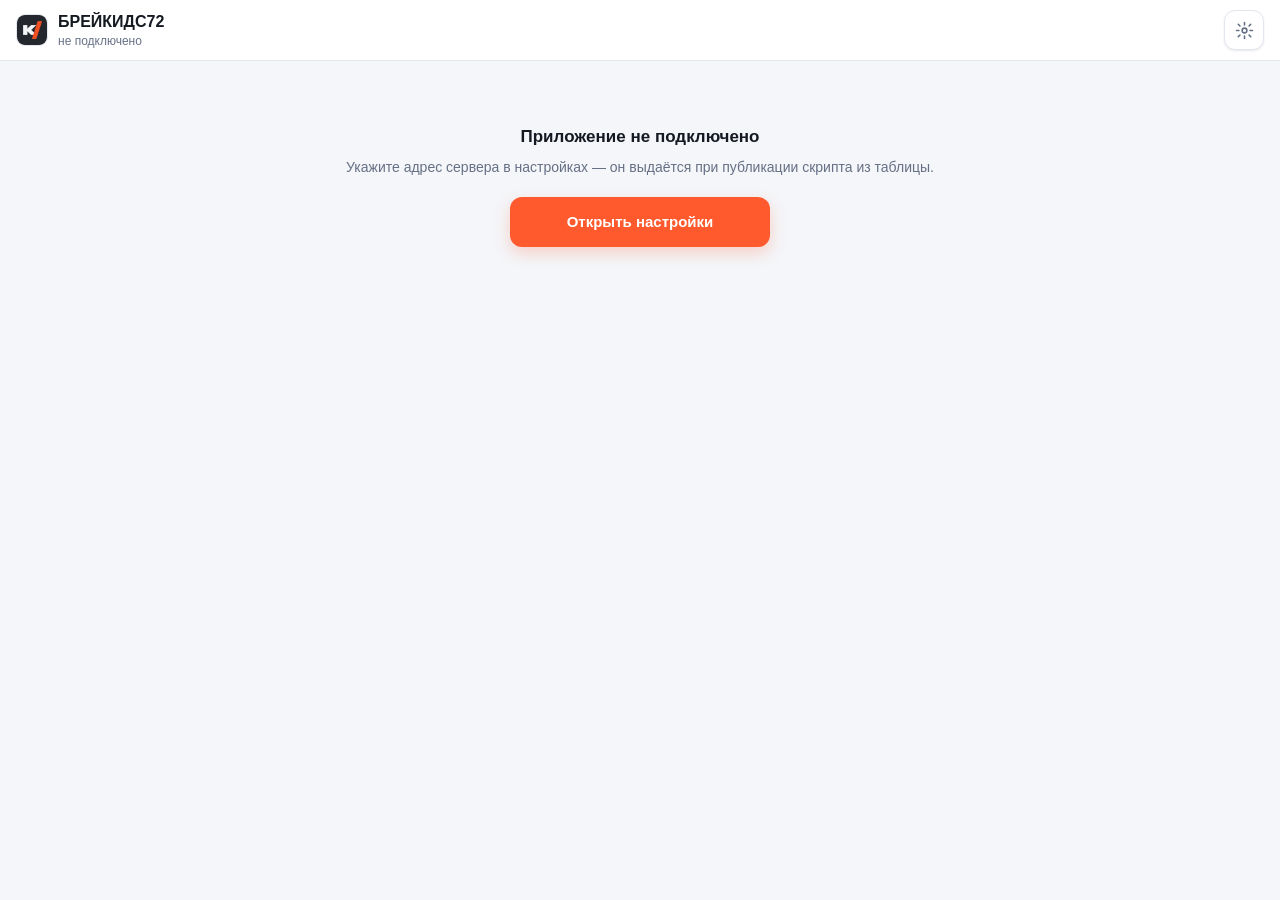
<file: 1index.html>
<!DOCTYPE html>
<html lang="ru">
<head>
<meta charset="UTF-8">
<meta name="viewport" content="width=device-width, initial-scale=1, maximum-scale=1, viewport-fit=cover">
<meta name="apple-mobile-web-app-capable" content="yes">
<meta name="apple-mobile-web-app-status-bar-style" content="default">
<meta name="apple-mobile-web-app-title" content="Брейкидс72">
<meta name="theme-color" content="#ffffff">
<link rel="manifest" href="manifest.json">
<link rel="apple-touch-icon" href="apple-touch-icon.png">
<link rel="icon" href="icon-192.png">
<title>БРЕЙКИДС72 — Посещаемость</title>
<style>
  :root{
    --bg:#f4f6f9; --bg2:#ffffff; --card:#ffffff; --card-hi:#eef1f6;
    --text:#151a22; --muted:#667085; --faint:#98a2b3;
    --accent:#ff5a2e; --accent-soft:#fff1ec;
    --good:#15a35b; --good-soft:#e7f7ee;
    --bad:#d92d20; --bad-soft:#fdeceb;
    --border:#e3e8ef; --shadow:0 1px 2px rgba(16,24,40,.06), 0 1px 3px rgba(16,24,40,.04);
    color-scheme:light;
  }
  *{box-sizing:border-box; -webkit-tap-highlight-color:transparent;}
  html,body{height:100%;}
  body{margin:0; background:var(--bg); color:var(--text); font:15px/1.35 -apple-system,BlinkMacSystemFont,"SF Pro Text",Roboto,Helvetica,Arial,sans-serif;}
  [hidden]{display:none!important;}
  button,input,select{font:inherit; color:inherit;}
  a{color:inherit;}
  ::-webkit-scrollbar{display:none;}
  #app{display:flex; flex-direction:column; height:100%;}

  .top{padding:calc(10px + env(safe-area-inset-top,0px)) 16px 10px; background:var(--bg2); border-bottom:1px solid var(--border); flex-shrink:0;}
  .row{display:flex; align-items:center; gap:10px;}
  .grow{flex:1; min-width:0;}
  .logo{width:32px;height:32px;border-radius:9px;overflow:hidden;border:1px solid var(--border);flex-shrink:0;}
  .logo img{width:100%;height:100%;display:block;}
  .title{font-weight:800;font-size:16px;}
  .sub{font-size:12px;color:var(--muted);}
  .ib{width:40px;height:40px;border-radius:11px;border:1px solid var(--border);background:var(--card);display:flex;align-items:center;justify-content:center;cursor:pointer;flex-shrink:0;box-shadow:var(--shadow);}
  .ib svg{width:19px;height:19px;stroke:var(--muted);fill:none;stroke-width:2;stroke-linecap:round;stroke-linejoin:round;}
  .ib.spin svg{animation:spin .8s linear infinite;}
  .tabs{display:flex;gap:6px;margin-top:12px;}
  .tab{flex:1;text-align:center;padding:10px 6px;border-radius:10px;font-size:13px;font-weight:650;background:var(--card);color:var(--muted);border:1px solid var(--border);cursor:pointer;}
  .tab.on{background:var(--accent);color:#fff;border-color:var(--accent);}

  .content{flex:1; overflow-y:auto; -webkit-overflow-scrolling:touch; padding:12px 16px 110px;}

  .strip{display:flex;gap:7px;overflow-x:auto;margin:0 -16px;padding:2px 16px 4px;}
  .chip{flex-shrink:0;width:54px;padding:8px 0 7px;border-radius:13px;text-align:center;cursor:pointer;background:var(--card);border:1px solid var(--border);position:relative;box-shadow:var(--shadow);}
  .chip .dw{font-size:10.5px;font-weight:700;color:var(--muted);}
  .chip .dd{font-size:17px;font-weight:800;font-variant-numeric:tabular-nums;}
  .chip .ct{font-size:10.5px;color:var(--faint);font-variant-numeric:tabular-nums;}
  .chip.sel{background:var(--accent);border-color:var(--accent);color:#fff;box-shadow:0 4px 12px rgba(255,90,46,.28);}
  .chip.sel .dw,.chip.sel .ct{color:rgba(255,255,255,.85);}
  .chip.today::after{content:'';position:absolute;top:5px;right:6px;width:6px;height:6px;border-radius:50%;background:var(--good);}

  .summary{display:flex;justify-content:space-between;align-items:baseline;margin:14px 2px 10px;font-size:13px;color:var(--muted);}
  .summary .tag{font-size:11px;font-weight:750;padding:2px 7px;border-radius:999px;margin:0 2px;}
  .summary .tag.g{background:var(--good-soft);color:var(--good);}
  .summary .tag.w{background:var(--card-hi);color:var(--faint);}
  .summary .tag.off{background:var(--bad-soft);color:var(--bad);}
  .sortbar{display:flex;gap:8px;margin:0 2px 12px;}
  .sortbar button{flex:1;padding:9px;border-radius:10px;border:1px solid var(--border);background:#fff;color:var(--muted);font-size:13px;font-weight:650;cursor:pointer;}
  .sortbar button.on{background:var(--accent-soft);border-color:var(--accent);color:var(--accent);}
  .pill.miss{background:var(--bad-soft);color:var(--bad);}
  .grp.away .gh span:first-child{color:var(--bad);}
  .moverow{display:flex;gap:8px;margin:10px 0 2px;}
  .moverow button{flex:1;padding:11px;border-radius:11px;border:1px solid var(--border);background:var(--card);font-weight:650;font-size:14px;cursor:pointer;}
  .summary b{color:var(--text);font-size:15px;}
  .search{width:100%;padding:11px 12px;border-radius:11px;border:1px solid var(--border);background:#fff;color:var(--text);font-size:16px;outline:none;margin-bottom:12px;box-shadow:var(--shadow);}
  .search:focus{border-color:var(--accent);}

  .gh{display:flex;justify-content:space-between;padding:4px 4px 8px;color:var(--muted);font-size:11.5px;font-weight:750;letter-spacing:.5px;text-transform:uppercase;}
  .card{background:var(--card);border:1px solid var(--border);border-radius:14px;padding:11px 11px 11px 14px;margin-bottom:8px;display:flex;align-items:center;gap:10px;box-shadow:var(--shadow);}
  .card .main{flex:1;min-width:0;cursor:pointer;}
  .card .nm{font-weight:650;font-size:15px;overflow:hidden;text-overflow:ellipsis;white-space:nowrap;}
  .meta{display:flex;gap:6px;margin-top:5px;flex-wrap:wrap;align-items:center;}
  .pill{font-size:11.5px;font-weight:700;padding:3px 8px;border-radius:20px;background:#f2f4f7;color:var(--muted);font-variant-numeric:tabular-nums;}
  .pill.v{color:var(--accent);background:var(--accent-soft);}
  .pill.ok{color:var(--good);background:var(--good-soft);}
  .pill.debt{color:var(--bad);background:var(--bad-soft);}
  .mark{width:50px;height:50px;border-radius:14px;flex-shrink:0;border:1.5px solid var(--border);background:#fff;display:flex;align-items:center;justify-content:center;cursor:pointer;}
  .mark svg{width:24px;height:24px;stroke:transparent;fill:none;stroke-width:3;stroke-linecap:round;stroke-linejoin:round;}
  .mark.on{background:var(--good);border-color:var(--good);}
  .mark.on svg{stroke:#fff;}
  .mark.busy{opacity:.55;}

  .empty{text-align:center;color:var(--muted);padding:50px 16px;font-size:14px;line-height:1.6;}
  .empty h3{color:var(--text);font-size:17px;margin:0 0 6px;}
  .err{background:var(--bad-soft);border:1px solid rgba(255,107,107,.4);border-radius:14px;padding:14px;font-size:14px;line-height:1.5;}

  .fab{position:fixed;right:18px;bottom:calc(20px + env(safe-area-inset-bottom,0px));width:58px;height:58px;border-radius:18px;background:var(--accent);border:none;display:flex;align-items:center;justify-content:center;box-shadow:0 10px 24px rgba(255,90,46,.32);z-index:20;cursor:pointer;}
  .fab svg{width:26px;height:26px;stroke:#fff;stroke-width:2.6;stroke-linecap:round;fill:none;}

  .back{position:fixed;inset:0;background:rgba(16,24,40,.45);z-index:30;display:flex;align-items:flex-end;}
  .sheet{width:100%;max-height:92vh;overflow-y:auto;background:var(--bg2);border-radius:20px 20px 0 0;border-top:1px solid var(--border);padding:8px 18px calc(22px + env(safe-area-inset-bottom,0px));}
  .handle{width:38px;height:4px;border-radius:3px;background:var(--faint);margin:6px auto 14px;}
  .sheet h2{font-size:19px;margin:0 0 2px;font-weight:800;}
  .sec{font-size:11.5px;color:var(--muted);font-weight:750;letter-spacing:.5px;text-transform:uppercase;margin:18px 0 8px;}
  .field{margin-bottom:12px;}
  .field label{display:block;font-size:12px;color:var(--muted);margin-bottom:5px;font-weight:650;}
  .field input,.field select{width:100%;padding:12px;border-radius:11px;border:1px solid var(--border);background:#fff;color:var(--text);font-size:16px;outline:none;}
  .field input:focus,.field select:focus{border-color:var(--accent);}
  .hint{font-size:12px;color:var(--faint);margin-top:5px;line-height:1.45;}
  .two{display:flex;gap:10px;} .two>*{flex:1;min-width:0;}
  .btn{display:flex;align-items:center;justify-content:center;width:100%;padding:13px;border-radius:12px;border:none;font-weight:700;font-size:15px;margin-top:8px;cursor:pointer;text-decoration:none;}
  .btn.p{background:var(--accent);color:#fff;box-shadow:0 6px 16px rgba(255,90,46,.25);}
  .btn.g{background:var(--good);color:#fff;}
  .btn.s{background:var(--card);border:1px solid var(--border);}
  .btn.q{background:transparent;color:var(--muted);}
  .btn:disabled{opacity:.5;}
  .pick{display:flex;gap:8px;margin-bottom:14px;}
  .pick button{flex:1;padding:12px 8px;border-radius:11px;font-weight:700;font-size:14px;background:#fff;border:1px solid var(--border);color:var(--muted);cursor:pointer;}
  .pick button.on{background:var(--accent-soft);border-color:var(--accent);color:var(--accent);}
  .tags{display:flex;flex-wrap:wrap;gap:8px;margin-bottom:8px;}
  .tags .tag{padding:10px 14px;border-radius:999px;border:1px solid var(--border);background:#fff;color:var(--text);font-size:14px;font-weight:650;cursor:pointer;}
  .tags .tag.on{background:var(--accent);border-color:var(--accent);color:#fff;}
  .tags .tag.new{color:var(--muted);border-style:dashed;}
  .tab .cnt{display:inline-block;min-width:18px;padding:0 5px;margin-left:4px;border-radius:999px;background:var(--accent);color:#fff;font-size:11px;line-height:18px;text-align:center;}
  .tab.on .cnt{background:#fff;color:var(--accent);}
  .mark.join{background:var(--accent);border-color:var(--accent);color:#fff;}
  .mark.join svg{stroke:#fff;}
  .tags .tag.new.on{background:var(--accent-soft);border-color:var(--accent);color:var(--accent);border-style:solid;}
  .stats{display:flex;gap:8px;margin-top:10px;}
  .stat{flex:1;background:#f8fafc;border:1px solid var(--border);border-radius:13px;padding:10px 6px;text-align:center;}
  .stat b{display:block;font-size:20px;font-variant-numeric:tabular-nums;}
  .stat span{font-size:10.5px;color:var(--muted);text-transform:uppercase;}

  .cal{display:grid;grid-template-columns:repeat(7,1fr);gap:5px;}
  .cal .h{font-size:10.5px;color:var(--faint);text-align:center;font-weight:700;}
  .cal .d{aspect-ratio:1;border-radius:10px;display:flex;align-items:center;justify-content:center;font-size:14px;font-weight:650;color:var(--faint);position:relative;font-variant-numeric:tabular-nums;}
  .cal .d.tr{cursor:pointer;color:var(--text);border:1.5px solid var(--border);background:#fff;}
  .cal .d.att{background:var(--good);border-color:var(--good);color:#fff;}
  .cal .d.miss{background:var(--bad-soft);border-color:rgba(255,107,107,.45);color:var(--bad);}
  .cal .d.today::after{content:'';position:absolute;bottom:4px;width:4px;height:4px;border-radius:50%;background:currentColor;}
  .legend{display:flex;gap:12px;flex-wrap:wrap;font-size:11.5px;color:var(--muted);margin-top:9px;}
  .legend i{display:inline-block;width:10px;height:10px;border-radius:3px;margin-right:5px;vertical-align:-1px;}
  .visited{font-size:13px;color:var(--muted);line-height:1.5;margin-top:8px;}
  .visited b{color:var(--text);font-weight:650;}
  .line{display:flex;align-items:center;gap:8px;padding:9px 0;border-bottom:1px solid var(--border);font-size:14px;}
  .line:last-child{border-bottom:none;}
  .mini{padding:8px 11px;border-radius:10px;font-size:13px;font-weight:700;background:#f2f4f7;border:1px solid var(--border);text-decoration:none;white-space:nowrap;}
  .mini.wa{color:var(--good);}
  .dt{color:var(--faint);width:84px;flex-shrink:0;font-variant-numeric:tabular-nums;}
  .am{font-weight:750;font-variant-numeric:tabular-nums;}

  .panel{background:var(--card);border:1px solid var(--border);border-radius:16px;padding:14px 14px 10px;margin-bottom:14px;box-shadow:var(--shadow);}
  .panel h3{font-size:15px;margin:0 0 4px;display:flex;align-items:center;gap:8px;}
  .panel p{font-size:13px;color:var(--muted);line-height:1.5;margin:0 0 12px;}
  .panel .field input,.panel .field select{background:var(--bg2);}
  .st{font-size:12px;font-weight:650;padding:3px 8px;border-radius:20px;}
  .st.ok{color:var(--good);background:var(--good-soft);}
  .st.no{color:var(--muted);background:#f2f4f7;}

  .start{flex:1;overflow-y:auto;padding:calc(24px + env(safe-area-inset-top,0px)) 20px calc(24px + env(safe-area-inset-bottom,0px));display:flex;flex-direction:column;}
  .start .logo{width:56px;height:56px;border-radius:16px;box-shadow:var(--shadow);}
  .start h1{font-size:23px;margin:16px 0 4px;font-weight:800;letter-spacing:-.2px;}
  .start .lead{color:var(--muted);font-size:14px;margin:0 0 22px;}
  .step{font-size:12px;font-weight:750;letter-spacing:.4px;text-transform:uppercase;color:var(--muted);margin:0 0 10px;display:flex;align-items:center;gap:8px;}
  .step i{width:20px;height:20px;border-radius:50%;background:var(--accent-soft);color:var(--accent);font-style:normal;font-size:11px;display:flex;align-items:center;justify-content:center;font-weight:800;}
  .pickbig{display:flex;flex-direction:column;gap:9px;margin-bottom:24px;}
  .pickbig button{display:flex;align-items:center;gap:12px;text-align:left;padding:15px 16px;border-radius:14px;background:var(--card);border:1.5px solid var(--border);box-shadow:var(--shadow);cursor:pointer;}
  .pickbig button.on{border-color:var(--accent);background:var(--accent-soft);}
  .pickbig .t{font-weight:700;font-size:16px;}
  .pickbig .s{font-size:12.5px;color:var(--muted);margin-top:2px;}
  .pickbig .rad{width:22px;height:22px;border-radius:50%;border:2px solid var(--border);flex-shrink:0;display:flex;align-items:center;justify-content:center;}
  .pickbig button.on .rad{border-color:var(--accent);}
  .pickbig button.on .rad::after{content:'';width:11px;height:11px;border-radius:50%;background:var(--accent);}
  .dates{display:flex;gap:8px;overflow-x:auto;padding:2px 20px 6px;margin:0 -20px 10px;}
  .dbtn{flex-shrink:0;min-width:74px;padding:11px 10px;border-radius:14px;background:var(--card);border:1.5px solid var(--border);box-shadow:var(--shadow);cursor:pointer;text-align:center;}
  .dbtn .dw{font-size:11px;font-weight:750;color:var(--muted);letter-spacing:.3px;}
  .dbtn .dd{font-size:17px;font-weight:800;font-variant-numeric:tabular-nums;margin-top:1px;}
  .dbtn .nt{font-size:10.5px;color:var(--faint);margin-top:2px;}
  .dbtn.on{border-color:var(--accent);background:var(--accent-soft);}
  .dbtn.on .dw,.dbtn.on .nt{color:var(--accent);}
  .startfoot{margin-top:auto;padding-top:18px;}
  .confirm{background:var(--card);border:1px solid var(--border);border-radius:14px;padding:13px 15px;box-shadow:var(--shadow);font-size:14px;line-height:1.5;}
  .confirm b{font-weight:750;}
  .confirm .tag{background:var(--good-soft);color:var(--good);font-size:11px;font-weight:750;padding:2px 7px;border-radius:999px;vertical-align:middle;}
  .startlinks{display:flex;gap:8px;margin-top:6px;}
  .startlinks button{flex:1;background:transparent;border:none;color:var(--muted);font-size:14px;font-weight:650;padding:12px;border-radius:12px;cursor:pointer;}
  .startlinks button:active{background:var(--card-hi);}
  .center{flex:1;display:flex;align-items:center;justify-content:center;}
  .spinner{width:26px;height:26px;border-radius:50%;border:3px solid var(--border);border-top-color:var(--accent);animation:spin .7s linear infinite;}
  @keyframes spin{to{transform:rotate(360deg);}}
  .toast{position:fixed;left:50%;bottom:calc(96px + env(safe-area-inset-bottom,0px));transform:translateX(-50%);z-index:60;background:#151a22;color:#fff;padding:11px 18px;border-radius:30px;font-size:13.5px;font-weight:650;box-shadow:0 10px 30px rgba(16,24,40,.25);max-width:calc(100% - 32px);text-align:center;}
</style>
</head>
<body>
<div id="app"><div class="center"><div class="spinner"></div></div></div>
<script>
// ======== сервер ========
var API = null;
try { API = localStorage.getItem('bk72_apiUrl'); } catch (e) {}
var QUEUEABLE = { setAttendance:1, addPayment:1, updateChild:1, addLead:1 };   // что можно отложить до интернета
function netErr(e){
  var m = String(e && e.message || e);
  return !navigator.onLine || /Failed to fetch|NetworkError|aborted|The operation|Load failed|timed out/i.test(m);
}
function api(action, params, timeout){
  if (!API) return Promise.reject(new Error('Сервер не подключён — откройте Настройки'));
  var ctl = window.AbortController ? new AbortController() : null;
  if (ctl) setTimeout(function(){ ctl.abort(); }, timeout || 25000);     // чтобы запрос не висел вечно
  return fetch(API, { method:'POST', headers:{'Content-Type':'text/plain;charset=utf-8'}, signal: ctl?ctl.signal:undefined, body:JSON.stringify({action:action, params:params||[]}) })
    .then(function(r){ if (!r.ok) throw new Error('Сервер ответил ' + r.status); return r.json(); })
    .then(function(d){
      if (d.ok) return d.result;
      var e = d.error || 'Ошибка сервера';
      if (/Неизвестное действие/i.test(e)) e = 'Таблица отвечает старым кодом. В Apps Script: Развернуть → Управление развертываниями → карандаш → Версия: Новая версия → Развернуть.';
      throw new Error(e);
    });
}

// ======== офлайн: кеш данных и очередь отправки ========
function cacheSave(d){ try{ localStorage.setItem('bk72_data', JSON.stringify({t:Date.now(), d:d})); }catch(e){} }
function cacheLoad(){ try{ var v=JSON.parse(localStorage.getItem('bk72_data')||'null'); return v&&v.d?v:null; }catch(e){ return null; } }
function queueGet(){ try{ return JSON.parse(localStorage.getItem('bk72_queue')||'[]'); }catch(e){ return []; } }
function queueSet(a){ try{ localStorage.setItem('bk72_queue', JSON.stringify(a)); }catch(e){} }
function queueAdd(action, params){ var a=queueGet(); a.push({action:action, params:params, t:Date.now()}); queueSet(a); }
function queueCount(){ return queueGet().length; }
/** Отправляет отложенное по очереди; вызывается при появлении связи. */
var flushing=false;
function flush(){
  if (flushing || !API || !navigator.onLine) return Promise.resolve(0);
  var a=queueGet();
  if (!a.length) return Promise.resolve(0);
  flushing=true;
  var sent=0;
  var step=function(){
    var list=queueGet();
    if (!list.length) return Promise.resolve();
    var it=list[0];
    return api(it.action, it.params, 20000).then(function(){
      sent++; var rest=queueGet(); rest.shift(); queueSet(rest); return step();
    }).catch(function(e){
      if (netErr(e)) return;                               // связи всё ещё нет — ждём
      var rest=queueGet(); rest.shift(); queueSet(rest);   // сервер отказал — не крутим вечно
      toast('Не удалось отправить: '+e.message);
      return step();
    });
  };
  return step().then(function(){
    flushing=false;
    if (sent){ toast('Отправлено в таблицу: '+sent); return load(true); }
  }).catch(function(){ flushing=false; });
}
/** Отправка изменения: офлайн — в очередь, онлайн — сразу. */
function send(action, params){
  return api(action, params).catch(function(e){
    if (QUEUEABLE[action] && netErr(e)){ queueAdd(action, params); render(); return { queued:true }; }
    throw e;
  });
}
window.addEventListener('online', function(){ flush(); });

// ======== состояние ========
var S = null, screen = 'main', bi = 0, sel = {}, q = '', loading = false, pending = 0, lastLoad = 0, sheetKey = null;
var session = null;      // {branch, iso} — подтверждено на стартовом экране
var pick = { bi: 0, iso: null };
try { bi = Number(localStorage.getItem('bk72_branch')) || 0; } catch (e) {}
var DOW = ['ВС','ПН','ВТ','СР','ЧТ','ПТ','СБ'];
var MONTHS = ['Январь','Февраль','Март','Апрель','Май','Июнь','Июль','Август','Сентябрь','Октябрь','Ноябрь','Декабрь'];
var GEN = ['января','февраля','марта','апреля','мая','июня','июля','августа','сентября','октября','ноября','декабря'];
var IC = {
  refresh:'<svg viewBox="0 0 24 24"><path d="M20 11a8 8 0 1 0-2.3 5.7"/><path d="M20 4v7h-7"/></svg>',
  gear:'<svg viewBox="0 0 24 24"><circle cx="12" cy="12" r="3"/><path d="M12 2v3M12 19v3M4.2 4.2l2.1 2.1M17.7 17.7l2.1 2.1M2 12h3M19 12h3M4.2 19.8l2.1-2.1M17.7 6.3l2.1-2.1"/></svg>',
  back:'<svg viewBox="0 0 24 24"><path d="M15 18l-6-6 6-6"/></svg>',
  check:'<svg viewBox="0 0 24 24"><path d="M5 12.5l4.5 4.5L19 7.5"/></svg>',
  plus:'<svg viewBox="0 0 24 24"><path d="M12 5v14M5 12h14"/></svg>'
};

function $(id){ return document.getElementById(id); }
function esc(s){ return String(s==null?'':s).replace(/[&<>"']/g,function(c){return {'&':'&amp;','<':'&lt;','>':'&gt;','"':'&quot;',"'":'&#39;'}[c];}); }
function pad(n){ return String(n).padStart(2,'0'); }
function today(){ var d=new Date(); return d.getFullYear()+'-'+pad(d.getMonth()+1)+'-'+pad(d.getDate()); }
function lbl(iso){ return iso.slice(8,10)+'.'+iso.slice(5,7); }
function rub(n){ return (Number(n)||0).toLocaleString('ru-RU')+' ₽'; }
function srub(n){ return (n>0?'+':'')+rub(n); }
function plural(n,a,b,c){ var m=n%10,h=n%100; return m===1&&h!==11?a:(m>=2&&m<=4&&(h<12||h>14)?b:c); }
function toast(t){ var o=document.querySelector('.toast'); if(o) o.remove(); var e=document.createElement('div'); e.className='toast'; e.textContent=t; document.body.appendChild(e); setTimeout(function(){e.remove();},2800); }
function branches(){ return S && S.config ? S.config.branches : []; }
function bname(){ return branches()[bi] || branches()[0]; }
function B(){ return S && S.branches ? S.branches[bname()] : null; }
function kid(id){ var b=B(); if(!b) return null; for (var i=0;i<b.kids.length;i++) if (b.kids[i].id===id) return b.kids[i]; return null; }
function groups(b){ var order=[], map={}; b.kids.forEach(function(k){ if(!map[k.group]){ map[k.group]=[]; order.push(k.group); } map[k.group].push(k); }); return {order:order, map:map}; }
function curIso(){
  var b=B(), n=bname();
  if (!b || !b.dates.length) return today();
  if (b.dates.some(function(d){ return d.iso===sel[n]; })) return sel[n];
  var t=today(), best=b.dates[0].iso;
  b.dates.forEach(function(d){ if (d.iso<=t) best=d.iso; });
  return sel[n]=best;
}

// ======== загрузка ========
function load(silent){
  if (!API){ S=null; render(); return Promise.resolve(); }
  if (loading) return Promise.resolve();
  loading=true; if(!silent) render(); spin(true);
  return api('getAppData',[!!silent]).then(function(d){
    loading=false; lastLoad=Date.now(); S=d; cacheSave(d);
    if (bi>=branches().length) bi=0;
    if (route()) return;
    render(); refreshSheet();
  }).catch(function(e){
    loading=false; spin(false);
    if (netErr(e) && S){ render(); return; }                     // офлайн — работаем на кеше
    if(!silent){ render(); }
    toast(e.message);
  });
}
/** Куда попадаем после получения данных: стартовый экран только в день тренировки. */
function route(){
  if (!S || !S.configured || screen==='settings' || screen==='leads') return false;
  if (session && session.day !== today()) session = null;            // наступил новый день — спросим заново
  if (session) return false;
  var tr = trainsToday();
  if (tr.length) { openStart(tr[0]); return true; }                  // сегодня тренировка — стартовый экран
  session = { branch: bname(), iso: null, day: today(), skipped: true };
  return false;
}
function spin(){}
setInterval(function(){
  var a=document.activeElement;
  if (API && screen==='main' && !sheetKey && !pending && !loading && document.visibilityState==='visible' && !(a && a.tagName==='INPUT')) load(true);
}, 45000);
document.addEventListener('visibilitychange', function(){ if (document.visibilityState==='visible' && screen==='main' && !pending && Date.now()-lastLoad>8000) load(true); });

// ======== главный экран ========
function render(){
  if (screen==='settings') return renderSettings();
  if (screen==='start') return renderStart();
  if (screen==='leads') return renderLeads();
  var c=document.querySelector('.content'), y=c?c.scrollTop:0, st=document.querySelector('.strip'), x=st?st.scrollLeft:null;
  var tabs=tabsHtml();
  var h='<div class="top"><div class="row"><div class="logo"><img src="icon-192.png" alt=""></div>'+
    '<div class="grow"><div class="title">БРЕЙКИДС72</div><div class="sub">'+(S&&S.configured?esc(S.monthLabel):'не подключено')+'</div></div>'+
    '<button class="ib" onclick="openSettings()" aria-label="Настройки">'+IC.gear+'</button></div>'+
    tabs+'</div>';

  if (!S && loading) h+='<div class="center"><div class="spinner"></div></div>';
  else if (!S || !S.configured) h+='<div class="content"><div class="empty"><h3>Приложение не подключено</h3>Укажите адрес сервера в настройках — он выдаётся при публикации скрипта из таблицы.<button class="btn p" style="max-width:260px;margin:18px auto 0" onclick="openSettings()">Открыть настройки</button></div></div>';
  else {
    var b=B();
    h+='<div class="content">';
    if (b.error) h+='<div class="err">'+esc(b.error)+'</div>';
    else h+=strip(b)+summary(b)+'<input class="search" id="q" type="search" placeholder="Найти ребёнка" value="'+esc(q)+'" oninput="q=this.value;filter()">'+list(b);
    h+='</div>';
    if (!b.error) h+='<button class="fab" onclick="openAdd()" aria-label="Добавить ребёнка">'+IC.plus+'</button>';
  }
  $('app').innerHTML=h;
  filter();
  c=document.querySelector('.content'); if(c) c.scrollTop=y;
  st=document.querySelector('.strip');
  if (st){ if (x!==null) st.scrollLeft=x; else { var s=st.querySelector('.sel'); if(s) st.scrollLeft=s.offsetLeft-st.clientWidth/2+s.clientWidth/2; } }
}
function tabsHtml(){
  if (!S || !S.configured) return '';
  var t=branches().map(function(n,i){
    return '<div class="tab'+(screen==='main'&&i===bi?' on':'')+'" onclick="setBranch('+i+')">'+esc(n)+'</div>';
  }).join('');
  var n=activeLeads().length;
  t+='<div class="tab'+(screen==='leads'?' on':'')+'" onclick="openLeads()">Записались'+(n?' <b class="cnt">'+n+'</b>':'')+'</div>';
  return '<div class="tabs">'+t+'</div>';
}
function leads(){ return (S && S.leads) ? S.leads : []; }
function activeLeads(){ return leads().filter(function(l){ return l.status!==DONE; }); }
var DONE='Занимается';
function setBranch(i){ bi=i; screen='main'; try{localStorage.setItem('bk72_branch',i);}catch(e){} var st=document.querySelector('.strip'); if(st) st.remove(); var c=document.querySelector('.content'); if(c) c.scrollTop=0; render(); }

function strip(b){
  if (!b.dates.length) return '<div class="err">В таблице нет дат тренировок (строка 2, начиная со столбца K).</div>';
  var s=curIso(), t=today();
  return '<div class="strip">'+b.dates.map(function(d){
    var n=b.kids.filter(function(k){ return k.attendance[d.iso]; }).length;
    return '<div class="chip'+(d.iso===s?' sel':'')+(d.iso===t?' today':'')+'" onclick="pickDate(\''+d.iso+'\')"><div class="dw">'+d.dow+'</div><div class="dd">'+d.label.slice(0,2)+'</div><div class="ct">'+(n||'–')+'</div></div>';
  }).join('')+'</div>';
}
function pickDate(iso){ sel[bname()]=iso; render(); }
function summary(b){
  var s=curIso(), d=new Date(s+'T12:00:00'), n=b.kids.filter(function(k){ return k.attendance[s]; }).length;
  var mark = s===today() ? '<span class="tag g">сегодня</span>' : '<span class="tag w">другой день</span>';
  var qn = queueCount();
  if (!navigator.onLine || qn) mark += '<span class="tag off">'+(navigator.onLine?'':'офлайн')+(qn?(navigator.onLine?'':' · ')+qn+' ждут':'')+'</span>';
  return '<div class="summary"><span>'+DOW[d.getDay()].toLowerCase()+', '+d.getDate()+' '+GEN[d.getMonth()]+' '+mark+
    ' <a href="#" onclick="openStart(bi);return false;" style="color:var(--accent);text-decoration:none;font-weight:650">сменить</a></span>'+
    '<span>пришли <b>'+n+'</b> из '+b.kids.length+'</span></div>';
}
var AWAY = 4;                       // столько пропущенных подряд = «давно не было»
var sortMode = 'sheet';
try { sortMode = localStorage.getItem('bk72_sort') || 'sheet'; } catch(e){}
function setSort(m){ sortMode=m; try{localStorage.setItem('bk72_sort',m);}catch(e){} render(); }
function away(k){ return (k.missed||0) >= AWAY; }
function sortKids(a){
  if (sortMode!=='visits') return a;
  return a.slice().sort(function(x,y){ return (y.visits-x.visits) || x.name.localeCompare(y.name,'ru'); });
}
function kidCard(k, s){
  var on=!!k.attendance[s];
  return '<div class="card" data-n="'+esc(k.name.toLowerCase())+'"><div class="main" onclick="openKid(\''+k.id+'\')"><div class="nm">'+esc(k.name)+'</div>'+
    '<div class="meta"><span class="pill v">'+k.visits+' зан.</span><span class="pill '+(k.remainder<0?'debt':'ok')+'">'+srub(k.remainder)+'</span>'+
    (away(k)?'<span class="pill miss">'+k.missed+' '+plural(k.missed,'пропуск','пропуска','пропусков')+' подряд</span>':'')+'</div></div>'+
    '<button class="mark'+(on?' on':'')+'" onclick="toggle(\''+k.id+'\',\''+s+'\')" aria-label="'+(on?'Снять отметку':'Отметить')+'">'+IC.check+'</button></div>';
}
function list(b){
  if (!b.kids.length) return '<div class="empty"><h3>Пока нет детей</h3>Нажмите «+», чтобы добавить.</div>';
  var s=curIso();
  var act=b.kids.filter(function(k){ return !away(k); }), gone=b.kids.filter(away);
  var h='<div class="sortbar"><button class="'+(sortMode==='sheet'?'on':'')+'" onclick="setSort(\'sheet\')">Свой порядок</button>'+
        '<button class="'+(sortMode==='visits'?'on':'')+'" onclick="setSort(\'visits\')">По посещаемости</button></div>';
  var g=groups({kids:act});
  h+=g.order.map(function(name){
    var kk=sortKids(g.map[name]);
    var came=kk.filter(function(k){ return k.attendance[s]; }).length;
    return '<div class="grp"><div class="gh"><span>'+esc(name)+'</span><span>'+came+' / '+kk.length+'</span></div>'+
      kk.map(function(k){ return kidCard(k,s); }).join('')+'</div>';
  }).join('');
  if (gone.length){
    var gk=gone.slice().sort(function(x,y){ return (y.missed-x.missed) || x.name.localeCompare(y.name,'ru'); });
    h+='<div class="grp away"><div class="gh"><span>Давно не было</span><span>'+gone.length+'</span></div>'+
      '<div class="hint" style="padding:0 2px 8px">Пропустили '+AWAY+' тренировки подряд и больше — это примерно две недели.</div>'+
      gk.map(function(k){
        return '<div class="card" data-n="'+esc(k.name.toLowerCase())+'"><div class="main" onclick="openKid(\''+k.id+'\')"><div class="nm">'+esc(k.name)+'</div>'+
          '<div class="meta"><span class="pill miss">'+k.missed+' '+plural(k.missed,'пропуск','пропуска','пропусков')+' подряд</span>'+
          '<span class="pill v">'+(k.lastVisit?('был '+lbl(k.lastVisit)):'не был в этом месяце')+'</span>'+
          '<span class="pill '+(k.remainder<0?'debt':'ok')+'">'+srub(k.remainder)+'</span></div></div>'+
          '<button class="mark'+(k.attendance[s]?' on':'')+'" onclick="toggle(\''+k.id+'\',\''+s+'\')" aria-label="Отметить">'+IC.check+'</button></div>';
      }).join('')+'</div>';
  }
  return h;
}
function filter(){
  var v=q.trim().toLowerCase();
  document.querySelectorAll('.card[data-n]').forEach(function(e){ e.hidden = !!v && e.getAttribute('data-n').indexOf(v)<0; });
  document.querySelectorAll('.grp').forEach(function(g){ g.hidden = !!v && !g.querySelector('.card:not([hidden])'); });
}

function moveKid(id, dir){
  var branch=bname(); pending++;
  api('moveChild',[branch,id,dir]).then(function(b){
    S.branches[branch]=b; cacheSave(S); render(); openKid(id);
  }).catch(function(e){ toast(netErr(e)?'Нужен интернет — порядок меняется в таблице':('Ошибка: '+e.message)); }).then(function(){ pending--; });
}

// ======== записались (новички до зачисления) ========
function openLeads(){ closeSheet(); screen='leads'; q=''; render(); load(true); }
function renderLeads(){
  var act=activeLeads(), done=leads().filter(function(l){ return l.status===DONE; });
  var h='<div class="top"><div class="row"><div class="logo"><img src="icon-192.png" alt=""></div>'+
    '<div class="grow"><div class="title">Записались</div><div class="sub">новички до зачисления в группу</div></div>'+
    '<button class="ib" onclick="openSettings()" aria-label="Настройки">'+IC.gear+'</button></div>'+tabsHtml()+'</div><div class="content">';
  if (!act.length && !done.length) h+='<div class="empty"><h3>Пока никого нет</h3>Нажмите «+», чтобы записать новичка на пробное занятие. В таблицу он попадёт только когда вы выберете ему группу.</div>';
  else {
    if (act.length){
      h+='<div class="grp"><div class="gh"><span>Ждут пробного</span><span>'+act.length+'</span></div>';
      h+=act.map(function(l){
        var when=l.trialLabel?('пробное '+esc(l.trialLabel)):'дата не выбрана';
        return '<div class="card"><div class="main" onclick="openLead(\''+l.id+'\')"><div class="nm">'+esc(l.name)+'</div>'+
          '<div class="meta"><span class="pill v">'+esc(when)+'</span><span class="pill ok">'+esc(l.branch||'—')+'</span></div></div>'+
          '<button class="mark join" onclick="openJoin(\''+l.id+'\')" aria-label="Зачислить">'+IC.plus+'</button></div>';
      }).join('')+'</div>';
    }
    if (done.length){
      h+='<div class="grp"><div class="gh"><span>Зачислены</span><span>'+done.length+'</span></div>';
      h+=done.slice(0,20).map(function(l){
        return '<div class="card"><div class="main" onclick="openLead(\''+l.id+'\')"><div class="nm">'+esc(l.name)+'</div>'+
          '<div class="meta"><span class="pill ok">'+esc(l.group||'в группе')+'</span><span class="pill v">'+esc(l.branch||'')+'</span></div></div></div>';
      }).join('')+'</div>';
    }
  }
  $('app').innerHTML=h+'</div><button class="fab" onclick="openAddLead()" aria-label="Записать новичка">'+IC.plus+'</button>';
}
var lbranch=0, ltrial=null;
function openAddLead(){
  lbranch=bi; ltrial=null;
  sheet('<h2>Записать новичка</h2><div class="sub">попадёт во вкладку «Записались», не в таблицу</div><div style="height:12px"></div>'+
    '<div class="field"><label for="ln">Имя ребёнка</label><input id="ln" autocomplete="off"></div>'+
    '<div class="field"><label for="lp">Телефон родителя</label><input id="lp" type="tel" placeholder="+7 …"></div>'+
    '<div class="field"><label>Филиал</label><div class="tags" id="lbt">'+branches().map(function(n,i){
      return '<button type="button" class="tag'+(i===lbranch?' on':'')+'" onclick="pickLeadBranch('+i+')">'+esc(n)+'</button>';
    }).join('')+'</div></div>'+
    '<div class="field"><label>Когда придёт на пробное</label><div class="tags" id="ldt">'+leadDays()+'</div></div>'+
    '<div class="field"><label for="lc">Комментарий</label><input id="lc" placeholder="возраст, откуда узнали"></div>'+
    '<button class="btn p" id="lgo" onclick="doAddLead()">Записать</button><button class="btn q" onclick="closeSheet()">Отмена</button>', 'lead');
}
function leadDays(){
  var b=S.branches[branches()[lbranch]]||{}, t=today();
  var ds=(b.dates||[]).filter(function(d){ return d.iso>=t; }).slice(0,8);
  if(!ds.length) ds=(b.dates||[]).slice(-4);
  return ds.map(function(d){
    return '<button type="button" class="tag'+(d.iso===ltrial?' on':'')+'" onclick="pickTrial(\''+d.iso+'\')">'+d.dow+' '+d.label.slice(0,2)+'</button>';
  }).join('')||'<span class="hint">нет дат тренировок</span>';
}
function pickLeadBranch(i){ lbranch=i; ltrial=null; $('lbt').querySelectorAll('.tag').forEach(function(b,j){ b.classList.toggle('on', j===i); }); $('ldt').innerHTML=leadDays(); }
function pickTrial(iso){ ltrial = ltrial===iso ? null : iso; $('ldt').innerHTML=leadDays(); }
function doAddLead(){
  var name=$('ln').value.trim();
  if(!name){ toast('Укажите имя'); return; }
  $('lgo').disabled=true; pending++;
  var br=branches()[lbranch], ph=$('lp').value.trim(), note=$('lc').value.trim();
  send('addLead',[br, name, ph, ltrial, note])
    .then(function(ls){
      if (ls && ls.queued){
        var d=ltrial?new Date(ltrial+'T12:00:00'):null;
        S.leads=(S.leads||[]); S.leads.unshift({created:'—',branch:br,name:name,phone:ph,trial:ltrial||'',
          trialLabel:d?(pad(d.getDate())+'.'+pad(d.getMonth()+1)):'',status:'Записался',group:'',note:note,id:'tmp-'+Date.now(),offline:true});
        cacheSave(S); closeSheet(); screen='leads'; render(); toast('Запишется в таблицу, когда появится интернет'); return;
      }
      S.leads=ls; cacheSave(S); closeSheet(); screen='leads'; render(); toast(name+' — записан(а)');
    })
    .catch(function(e){ toast('Ошибка: '+e.message); var x=$('lgo'); if(x) x.disabled=false; }).then(function(){ pending--; });
}
function lead(id){ var l=leads().filter(function(x){ return x.id===id; }); return l[0]||null; }
function openLead(id){
  var l=lead(id); if(!l) return;
  var ph=l.phone?('<div class="two" style="margin-bottom:12px"><a class="btn s" href="tel:'+esc(l.phone.replace(/[^\d+]/g,''))+'">Позвонить</a>'+
    '<a class="btn g" href="https://wa.me/'+esc(l.phone.replace(/\D/g,''))+'" target="_blank" rel="noopener">WhatsApp</a></div>'):'';
  sheet('<h2>'+esc(l.name)+'</h2><div class="sub">'+esc(l.branch)+' · '+esc(l.status)+(l.trialLabel?' · пробное '+esc(l.trialLabel):'')+'</div><div style="height:12px"></div>'+
    (l.note?'<div class="hint" style="margin-bottom:12px">'+esc(l.note)+'</div>':'')+
    (l.phone?'<div class="field"><label>Телефон</label><div style="font-size:17px;font-weight:650">'+esc(l.phone)+'</div></div>':'')+ph+
    (l.status!==DONE?'<button class="btn p" onclick="openJoin(\''+id+'\')">Зачислить в группу</button>':'<div class="hint">Уже занимается в группе «'+esc(l.group)+'».</div>')+
    '<button class="btn q" onclick="delLead(\''+id+'\')">Удалить запись</button>'+
    '<button class="btn q" onclick="closeSheet()">Закрыть</button>', 'lead:'+id);
}
function delLead(id){
  if(!confirm('Удалить запись?')) return;
  pending++;
  api('deleteLead',[id]).then(function(ls){ S.leads=ls; closeSheet(); render(); toast('Удалено'); })
    .catch(function(e){ toast('Ошибка: '+e.message); }).then(function(){ pending--; });
}
var jtype='abon';
function openJoin(id){
  var l=lead(id); if(!l) return;
  jtype='abon';
  var i=branches().indexOf(l.branch); if(i>=0) bi=i;
  var g=groups(B()).order;
  sheet('<h2>Зачислить</h2><div class="sub">'+esc(l.name)+' · '+esc(l.branch)+'</div><div style="height:12px"></div>'+
    '<div class="field"><label>Группа</label><div class="tags" id="jgt">'+
      g.map(function(x,k){ return '<button type="button" class="tag'+(k===0?' on':'')+'" data-g="'+esc(x)+'" onclick="pickGroup(\'jg\',this)">'+esc(x)+'</button>'; }).join('')+
      '<button type="button" class="tag new'+(g.length?'':' on')+'" data-g="__new" onclick="pickGroup(\'jg\',this)">+ новая</button>'+
    '</div><input id="jgn" placeholder="Название новой группы"'+(g.length?' hidden':'')+'></div>'+
    '<div class="field"><label>Как платит</label><div class="pick" id="jp"><button class="on" data-t="abon" onclick="setJ(\'abon\')">Абонемент</button><button data-t="single" onclick="setJ(\'single\')">Разово</button></div></div>'+
    '<div class="hint" style="margin-bottom:12px">Ребёнок появится в таблице филиала, телефон перенесётся. Запись получит статус «Занимается».</div>'+
    '<button class="btn p" id="jgo" onclick="doJoin(\''+id+'\')">Зачислить</button><button class="btn q" onclick="openLead(\''+id+'\')">Назад</button>', 'join:'+id);
}
function setJ(t){ jtype=t; document.querySelectorAll('#jp button').forEach(function(b){ b.classList.toggle('on', b.getAttribute('data-t')===t); }); }
function doJoin(id){
  var g=groupVal('jg');
  if(!g){ toast('Выберите группу'); return; }
  $('jgo').disabled=true; pending++;
  api('convertLead',[id,g,jtype]).then(function(r){
    S.branches[r.branch]=r.data; S.leads=r.leads;
    closeSheet(); render(); toast('Зачислен(а) в «'+g+'»');
  }).catch(function(e){ toast('Ошибка: '+e.message); var x=$('jgo'); if(x) x.disabled=false; }).then(function(){ pending--; });
}

// ======== стартовый экран: адрес и дата тренировки ========
/** Индексы филиалов, у которых тренировка сегодня. */
function trainsToday(){
  var t=today(), out=[];
  branches().forEach(function(n,i){
    var b=S.branches[n];
    if (b && !b.error && (b.dates||[]).some(function(d){ return d.iso===t; })) out.push(i);
  });
  return out;
}
function openStart(pref){
  closeSheet();
  var tr = trainsToday(), def = (typeof pref==='number') ? pref : (tr.length ? tr[0] : bi);
  pick.bi = Math.min(Math.max(def,0), Math.max(branches().length-1,0));
  pick.iso = suggestIso(pick.bi);
  screen = 'start'; render();
}
function suggestIso(idx){
  var b = S.branches[branches()[idx]];
  if (!b || !b.dates || !b.dates.length) return null;
  var t = today(), best = b.dates[0].iso, bd = 1e9;
  b.dates.forEach(function(d){
    var diff = Math.abs(Date.parse(d.iso) - Date.parse(t));
    if (d.iso===t) { best=d.iso; bd=-1; }
    else if (diff < bd) { best=d.iso; bd=diff; }
  });
  return best;
}
function humanDate(iso){
  if (!iso) return '';
  var d = new Date(iso+'T12:00:00');
  return DOW[d.getDay()].toLowerCase()+', '+d.getDate()+' '+GEN[d.getMonth()];
}
function renderStart(){
  var list = branches().map(function(n,i){
    var b = S.branches[n] || {};
    var note = b.error ? 'лист не читается' : ((b.kids||[]).length+' '+plural((b.kids||[]).length,'ребёнок','ребёнка','детей')+' · '+(b.dates||[]).length+' тренировок в месяце');
    return '<button class="'+(i===pick.bi?'on':'')+'" onclick="pickBranch('+i+')"><div class="grow"><div class="t">'+esc(n)+'</div><div class="s">'+esc(note)+'</div></div><span class="rad"></span></button>';
  }).join('');

  var b = S.branches[branches()[pick.bi]] || {}, t = today();
  var dates = (b.dates||[]).map(function(d){
    var note = d.iso===t ? 'сегодня' : (d.iso<t ? 'прошло' : '');
    return '<div class="dbtn'+(d.iso===pick.iso?' on':'')+'" onclick="pickDay(\''+d.iso+'\')"><div class="dw">'+d.dow+'</div><div class="dd">'+d.label.slice(0,2)+'</div><div class="nt">'+note+'</div></div>';
  }).join('') || '<div class="hint">В таблице нет столбцов с датами на '+esc(S.monthLabel)+'.<br>Откройте таблицу → меню «БРЕЙКИДС72» → «Обновить календарь по расписанию».'+
    '<button class="btn s" style="margin-top:10px" onclick="openDiag()">Проверить таблицу</button></div>';

  var ready = !!pick.iso && !b.error, isToday = pick.iso===t;
  $('app').innerHTML =
    '<div class="start">'+
      '<img class="logo" src="icon-192.png" alt="">'+
      '<h1>Тренировка</h1>'+
      '<p class="lead">Подтвердите адрес и дату — отметки запишутся в этот день.</p>'+
      '<div class="step"><i>1</i>Адрес</div><div class="pickbig">'+list+'</div>'+
      '<div class="step"><i>2</i>Дата тренировки · '+esc(S.monthLabel)+'</div><div class="dates" id="dates">'+dates+'</div>'+
      '<div class="startfoot">'+
        (ready ? '<div class="confirm">Отмечаем <b>'+esc(humanDate(pick.iso))+'</b>'+(isToday?' <span class="tag">сегодня</span>':'')+'<br>'+esc(branches()[pick.bi])+'</div>'
               : '<div class="confirm">'+(b.error?esc(b.error):'Выберите дату тренировки')+'</div>')+
        '<button class="btn p" onclick="startGo()"'+(ready?'':' disabled')+'>Начать отметку</button>'+
        '<div class="startlinks"><button onclick="skipStart()">Пропустить</button><button onclick="openSettings()">Настройки</button></div>'+
      '</div>'+
    '</div>';
  var d = $('dates'), on = d && d.querySelector('.on');
  if (on) d.scrollLeft = on.offsetLeft - d.clientWidth/2 + on.clientWidth/2;
}
function pickBranch(i){ pick.bi=i; pick.iso=suggestIso(i); render(); }
function pickDay(iso){ pick.iso=iso; render(); }
function startGo(){
  if (!pick.iso) return;
  bi = pick.bi; try{ localStorage.setItem('bk72_branch', bi); }catch(e){}
  sel[bname()] = pick.iso;
  session = { branch: bname(), iso: pick.iso, day: today() };
  screen = 'main'; q=''; render();
}
/** «Пропустить» — просто посмотреть список, добавить ребёнка, принять оплату. */
function skipStart(){
  bi = pick.bi; try{ localStorage.setItem('bk72_branch', bi); }catch(e){}
  if (pick.iso) sel[bname()] = pick.iso;
  session = { branch: bname(), iso: pick.iso, day: today(), skipped: true };
  screen = 'main'; q=''; render();
}

// ======== отметка ========
function toggle(id, iso){
  var k=kid(id); if(!k) return;
  var val=!k.attendance[iso], branch=bname();
  if (val) k.attendance[iso]=true; else delete k.attendance[iso];
  k.visits+=val?1:-1; k.remainder=k.balance-k.visits*k.price;
  render(); refreshSheet(); pending++;
  send('setAttendance',[branch,id,iso,val]).then(function(r){
    if (r && r.queued){ cacheSave(S); render(); refreshSheet(); return; }
    var kk=kid(id); if(kk){ kk.visits=r.visits; kk.remainder=r.remainder; kk.balance=r.balance; kk.price=r.price; }
    cacheSave(S); render(); refreshSheet();
  }).catch(function(e){
    var kk=kid(id); if(kk){ if(val) delete kk.attendance[iso]; else kk.attendance[iso]=true; kk.visits+=val?-1:1; kk.remainder=kk.balance-kk.visits*kk.price; }
    render(); refreshSheet(); toast('Не сохранилось: '+e.message);
  }).then(function(){ pending--; });
}

// ======== нижний лист ========
function sheet(html, key){
  var b=$('bk');
  if (b){ var s=b.querySelector('.sheet'), y=s.scrollTop; s.innerHTML='<div class="handle"></div>'+html; if (key && sheetKey && key===sheetKey) s.scrollTop=y; }
  else { b=document.createElement('div'); b.className='back'; b.id='bk'; b.onclick=function(e){ if(e.target===b) closeSheet(); };
    b.innerHTML='<div class="sheet"><div class="handle"></div>'+html+'</div>'; document.body.appendChild(b); }
  sheetKey=key||'x';
}
function closeSheet(){ var b=$('bk'); if(b) b.remove(); sheetKey=null; }
function refreshSheet(){ if (sheetKey && sheetKey.indexOf('kid:')===0){ var id=sheetKey.slice(4); if (kid(id)) openKid(id); else closeSheet(); } }

// ======== карточка ребёнка ========
function openKid(id){
  var k=kid(id); if(!k) return;
  var phones=[k.phone1,k.phone2].filter(Boolean).map(function(p){
    var d=p.replace(/\D/g,''); if(d.length===11&&d[0]==='8') d='7'+d.slice(1); if(d.length===10) d='7'+d;
    return '<div class="line"><div class="grow">'+esc(p)+'</div><a class="mini" href="tel:+'+d+'">Позвонить</a><a class="mini wa" href="https://wa.me/'+d+'" target="_blank" rel="noopener">WhatsApp</a></div>';
  }).join('') || '<div class="hint">Телефоны не указаны — добавьте в «Изменить».</div>';
  sheet('<h2>'+esc(k.name)+'</h2><div class="sub">'+esc(k.group)+' · '+esc(bname())+' · '+esc(k.payType)+'</div>'+
    '<div class="stats"><div class="stat"><b>'+k.visits+'</b><span>занятий</span></div>'+
    '<div class="stat"><b style="color:'+(k.remainder<0?'var(--bad)':'var(--good)')+'">'+k.remainder.toLocaleString('ru-RU')+'</b><span>остаток ₽</span></div>'+
    '<div class="stat"><b>'+k.balance.toLocaleString('ru-RU')+'</b><span>внесено ₽</span></div></div>'+
    '<div class="sec">Посещения · '+esc(S.monthLabel)+'</div>'+cal(k)+
    '<div class="sec">Родители</div>'+phones+
    '<button class="btn p" onclick="share(\''+id+'\')">Отправить родителю отчёт</button>'+
    '<div class="two"><button class="btn g" onclick="openPay(\''+id+'\')">Внести оплату</button><button class="btn s" onclick="openEdit(\''+id+'\')">Изменить</button></div>'+
    '<div class="sec">Место в списке</div>'+
    '<div class="moverow"><button onclick="moveKid(\''+id+'\',-1)">↑ Выше</button><button onclick="moveKid(\''+id+'\',1)">↓ Ниже</button></div>'+
    '<div class="hint">Порядок меняется и в таблице. Работает внутри группы'+(sortMode==='visits'?'; сейчас включена сортировка по посещаемости — переключите на «свой порядок», чтобы увидеть результат':'')+'.</div>'+
    '<div class="sec">Оплаты</div><div id="kp"><div class="hint">Загрузка…</div></div>'+
    '<button class="btn q" onclick="closeSheet()">Закрыть</button>', 'kid:'+id);
  api('getPaymentLog',[20,id]).then(function(l){ var e=$('kp'); if(!e) return;
    e.innerHTML=l.length?l.map(function(r){ return '<div class="line"><div class="dt">'+esc(r.date)+'</div><div class="grow">'+esc(r.type)+'</div><div class="am">'+rub(r.amount)+'</div></div>'; }).join(''):'<div class="hint">Оплат через приложение в этом месяце не было.</div>';
  }).catch(function(){ var e=$('kp'); if(e) e.innerHTML='<div class="hint">Не удалось загрузить.</div>'; });
}
function cal(k){
  var b=B(), m=S.month.monthIdx, y=S.month.year, tr={}, t=today();
  b.dates.forEach(function(d){ tr[d.iso]=1; });
  var h='<div class="cal">'+['ПН','ВТ','СР','ЧТ','ПТ','СБ','ВС'].map(function(x){return '<div class="h">'+x+'</div>';}).join('');
  var start=(new Date(y,m,1).getDay()+6)%7, days=new Date(y,m+1,0).getDate(), att=[], miss=[];
  for (var i=0;i<start;i++) h+='<div></div>';
  for (var d=1; d<=days; d++){
    var iso=y+'-'+pad(m+1)+'-'+pad(d), c='d';
    if (tr[iso]){ c+=' tr'; if(k.attendance[iso]){ c+=' att'; att.push(lbl(iso)); } else if(iso<t){ c+=' miss'; miss.push(lbl(iso)); } }
    if (iso===t) c+=' today';
    h+='<div class="'+c+'"'+(tr[iso]?' onclick="toggle(\''+k.id+'\',\''+iso+'\')"':'')+'>'+d+'</div>';
  }
  return h+'</div><div class="legend"><span><i style="background:var(--good)"></i>был</span><span><i style="background:var(--bad-soft);border:1px solid var(--bad)"></i>пропустил</span><span><i style="border:1.5px solid rgba(255,255,255,.3)"></i>впереди</span></div>'+
    '<div class="visited">'+(att.length?'Был: <b>'+att.join(', ')+'</b>':'В этом месяце ещё не был')+(miss.length?'<br>Пропустил: '+miss.join(', '):'')+'</div>'+
    '<div class="hint">Нажмите на день тренировки, чтобы поставить или снять отметку.</div>';
}
function share(id){
  var k=kid(id), b=B(), t=today();
  var att=b.dates.filter(function(d){ return k.attendance[d.iso]; }).map(function(d){ return d.label; });
  var miss=b.dates.filter(function(d){ return !k.attendance[d.iso] && d.iso<t; }).map(function(d){ return d.label; });
  var txt=[k.name+' — БРЕЙКИДС72, '+bname(), S.monthLabel+': '+att.length+' '+plural(att.length,'занятие','занятия','занятий')+(att.length?' ('+att.join(', ')+')':'')]
    .concat(miss.length?['Пропущено: '+miss.join(', ')]:[]).concat([k.remainder<0?'К оплате: '+rub(-k.remainder):'Остаток на балансе: '+rub(k.remainder)]).join('\n');
  if (navigator.share) navigator.share({text:txt}).catch(function(){});
  else if (navigator.clipboard) navigator.clipboard.writeText(txt).then(function(){ toast('Отчёт скопирован'); });
  else prompt('Скопируйте текст', txt);
}

// ======== оплата ========
var ptype='abon';
function openPay(id){
  var k=kid(id); ptype=k.payType==='РАЗОВОЕ'?'single':'abon';
  sheet('<h2>Оплата</h2><div class="sub">'+esc(k.name)+' · сейчас '+(k.remainder<0?'долг '+rub(-k.remainder):'остаток '+rub(k.remainder))+'</div><div style="height:12px"></div>'+
    '<div class="pick" id="pp"><button data-t="abon" onclick="setP(\'abon\')">Абонемент</button><button data-t="single" onclick="setP(\'single\')">Разовое · '+rub(S.config.singlePrice)+'</button></div>'+
    '<div class="field" id="pcw"><label for="pc">Сколько занятий</label><input id="pc" type="number" inputmode="numeric" min="1" value="'+(B().dates.length||8)+'" oninput="psum()"></div>'+
    '<button class="btn g" id="pg" onclick="doPay(\''+id+'\')"></button><button class="btn q" onclick="openKid(\''+id+'\')">Назад</button>', 'pay');
  setP(ptype);
}
function setP(t){ ptype=t; document.querySelectorAll('#pp button').forEach(function(b){ b.classList.toggle('on', b.getAttribute('data-t')===t); }); $('pcw').hidden=t!=='abon'; psum(); }
function psum(){ var n=Math.max(1,Number($('pc').value)||1), s=ptype==='abon'?n*S.config.abonPrice:S.config.singlePrice;
  $('pg').textContent='Записать · '+rub(s)+(ptype==='abon'?' ('+n+' × '+rub(S.config.abonPrice)+')':''); }
function doPay(id){
  var n=ptype==='abon'?Math.max(1,Number($('pc').value)||1):1, branch=bname(); $('pg').disabled=true; pending++;
  send('addPayment',[branch,id,ptype,n]).then(function(r){
    var k=kid(id);
    if (r && r.queued){
      var amount = ptype==='abon' ? n*S.config.abonPrice : S.config.singlePrice;
      if(k){ k.balance+=amount; k.price=ptype==='single'?S.config.singlePrice:S.config.abonPrice; k.payType=ptype==='single'?'РАЗОВОЕ':'АБОНЕМЕНТ'; k.remainder=k.balance-k.visits*k.price; }
      cacheSave(S); render(); openKid(id); toast('Оплата сохранится, когда появится интернет'); return;
    }
    if(k){ k.balance=r.balance; k.price=r.price; k.remainder=r.remainder; k.visits=r.visits; k.payType=ptype==='single'?'РАЗОВОЕ':'АБОНЕМЕНТ'; }
    cacheSave(S); render(); openKid(id); toast('Оплата записана');
  }).catch(function(e){ toast('Ошибка: '+e.message); var g=$('pg'); if(g) g.disabled=false; }).then(function(){ pending--; });
}

// ======== добавить / изменить ========
/** Группы тегами над полем — один тап, без выпадающих списков. */
function groupField(pre, cur){
  var g=groups(B()).order, has=g.indexOf(cur)>=0, sel=has?cur:(g.length?g[0]:'__new');
  var tags=g.map(function(x){
    return '<button type="button" class="tag'+(x===sel?' on':'')+'" data-g="'+esc(x)+'" onclick="pickGroup(\''+pre+'\',this)">'+esc(x)+'</button>';
  }).join('')+'<button type="button" class="tag new'+(sel==='__new'?' on':'')+'" data-g="__new" onclick="pickGroup(\''+pre+'\',this)">+ новая</button>';
  return '<div class="tags" id="'+pre+'t">'+tags+'</div><input id="'+pre+'n" placeholder="Название новой группы"'+(sel==='__new'?'':' hidden')+'>';
}
function pickGroup(pre, el){
  var w=$(pre+'t');
  w.querySelectorAll('.tag').forEach(function(b){ b.classList.toggle('on', b===el); });
  var isNew=el.getAttribute('data-g')==='__new', inp=$(pre+'n');
  inp.hidden=!isNew; if(isNew) inp.focus();
}
function groupVal(pre){
  var on=$(pre+'t').querySelector('.tag.on'); if(!on) return '';
  var v=on.getAttribute('data-g');
  return v==='__new' ? $(pre+'n').value.trim() : v;
}
var atype='abon';
function openAdd(){
  atype='abon';
  sheet('<h2>Новый ребёнок</h2><div class="sub">'+esc(bname())+'</div><div style="height:12px"></div>'+
    '<div class="field"><label for="an">Имя и фамилия</label><input id="an" autocomplete="off"></div>'+
    '<div class="field"><label for="ag">Группа</label>'+groupField('ag', groups(B()).order[0])+'</div>'+
    '<div class="field"><label for="a1">Телефон родителя</label><input id="a1" type="tel" placeholder="+7 …"></div>'+
    '<div class="field"><label for="a2">Второй телефон</label><input id="a2" type="tel" placeholder="необязательно"></div>'+
    '<div class="field"><label>Как платит</label><div class="pick" id="ap"><button class="on" data-t="abon" onclick="setA(\'abon\')">Абонемент</button><button data-t="single" onclick="setA(\'single\')">Разово</button></div></div>'+
    '<button class="btn p" id="ago" onclick="doAdd()">Добавить</button><button class="btn q" onclick="closeSheet()">Отмена</button>', 'add');
}
function setA(t){ atype=t; document.querySelectorAll('#ap button').forEach(function(b){ b.classList.toggle('on', b.getAttribute('data-t')===t); }); }
function doAdd(){
  var name=$('an').value.trim(), g=groupVal('ag'), branch=bname();
  if(!name||!g){ toast('Укажите имя и группу'); return; }
  $('ago').disabled=true; pending++;
  api('addChild',[branch,name,g,$('a1').value.trim(),$('a2').value.trim(),atype]).then(function(b){ S.branches[branch]=b; closeSheet(); render(); toast(name+' — добавлен(а)'); })
    .catch(function(e){ toast('Ошибка: '+e.message); var x=$('ago'); if(x) x.disabled=false; }).then(function(){ pending--; });
}
function openEdit(id){
  var k=kid(id);
  sheet('<h2>Изменить</h2><div class="sub">'+esc(k.name)+'</div><div style="height:12px"></div>'+
    '<div class="field"><label for="en">Имя и фамилия</label><input id="en" value="'+esc(k.name)+'"></div>'+
    '<div class="field"><label for="eg">Группа</label>'+groupField('eg', k.group)+'</div>'+
    '<div class="field"><label for="e1">Телефон родителя</label><input id="e1" type="tel" value="'+esc(k.phone1)+'"></div>'+
    '<div class="field"><label for="e2">Второй телефон</label><input id="e2" type="tel" value="'+esc(k.phone2)+'"></div>'+
    '<div class="field"><label>Как платит</label><div class="pick" id="et"><button class="'+(k.payType!=='РАЗОВОЕ'?'on':'')+'" data-t="abon" onclick="setE(\'abon\')">Абонемент</button><button class="'+(k.payType==='РАЗОВОЕ'?'on':'')+'" data-t="single" onclick="setE(\'single\')">Разово</button></div></div>'+
    '<div class="two"><div class="field"><label for="ep">Цена занятия, ₽</label><input id="ep" type="number" inputmode="numeric" value="'+k.price+'"></div>'+
    '<div class="field"><label for="eb">Баланс, ₽</label><input id="eb" type="number" inputmode="numeric" value="'+k.balance+'"></div></div>'+
    '<div class="hint" style="margin:-4px 0 12px">Остаток = баланс − занятия × цена.</div>'+
    '<button class="btn p" id="ego" onclick="doEdit(\''+id+'\')">Сохранить</button><button class="btn q" onclick="openKid(\''+id+'\')">Назад</button>', 'edit');
  etype = k.payType==='РАЗОВОЕ' ? 'single' : 'abon';
}
var etype='abon';
function setE(t){
  etype=t;
  document.querySelectorAll('#et button').forEach(function(b){ b.classList.toggle('on', b.getAttribute('data-t')===t); });
  $('ep').value = t==='single' ? S.config.singlePrice : S.config.abonPrice;
}
function doEdit(id){
  var f={name:$('en').value.trim(), group:groupVal('eg'), phone1:$('e1').value.trim(), phone2:$('e2').value.trim(), payType:(etype==='single'?'РАЗОВОЕ':'АБОНЕМЕНТ'), price:$('ep').value, balance:$('eb').value}, branch=bname();
  if(!f.name||!f.group){ toast('Имя и группа обязательны'); return; }
  $('ego').disabled=true; pending++;
  send('updateChild',[branch,id,f]).then(function(b){
    if (b && b.queued){
      var k=kid(id);
      if(k){ k.name=f.name; k.group=f.group; k.phone1=f.phone1; k.phone2=f.phone2; k.payType=f.payType; k.price=Number(f.price)||k.price; k.balance=Number(f.balance)||0; k.remainder=k.balance-k.visits*k.price; }
      cacheSave(S); render(); openKid(id); toast('Сохранится, когда появится интернет'); return;
    }
    S.branches[branch]=b; cacheSave(S); render(); openKid(id); toast('Сохранено');
  })
    .catch(function(e){ toast('Ошибка: '+e.message); var x=$('ego'); if(x) x.disabled=false; }).then(function(){ pending--; });
}

/** Что скрипт видит в таблице — если данные выглядят странно. */
function openDiag(){
  sheet('<h2>Проверка таблицы</h2><div class="sub">Что скрипт нашёл в листах филиалов</div>'+
    '<div id="dg" style="margin-top:12px" class="hint">Читаю таблицу…</div>'+
    '<button class="btn q" onclick="closeSheet()">Закрыть</button>', 'diag');
  api('diagnose').then(function(d){
    var h='<div class="hint">Месяц: <b>'+esc(d.month)+'</b><br>Вкладки: '+esc(d.sheets.join(', '))+'</div>';
    d.branches.forEach(function(b){
      h+='<div class="panel" style="margin-top:10px"><h3>'+esc(b.name)+'</h3>';
      if (b.error) h+='<p style="color:var(--bad)">'+esc(b.error)+'</p>';
      else h+='<p>Дни по расписанию: <b>'+esc(b.days||'—')+'</b><br>Строк с детьми: '+b.rows+
        '<br>Дат в календаре: <b>'+b.dates.length+'</b>'+(b.dates.length?' — '+esc(b.dates.join(', ')):'')+'</p>'+
        '<p><b>Заголовки строки 2:</b><br>'+esc(b.headers.join(' · '))+'</p>'+
        '<p><b>Куда пишет скрипт:</b><br>'+esc(b.fields.join(' · '))+'</p>';
      h+='</div>';
    });
    var e=$('dg'); if(e){ e.className=''; e.innerHTML=h; }
  }).catch(function(e){ var x=$('dg'); if(x) x.textContent='Не удалось прочитать: '+e.message+' (возможно, в таблице старый скрипт)'; });
}

// ======== настройки ========
function openSettings(){ closeSheet(); screen='settings'; render(); }
function closeSettings(){ screen = session ? 'main' : 'start'; render(); load(true); }
function renderSettings(){
  var conf=S&&S.configured, now=new Date(), m=conf?S.month.monthIdx:now.getMonth(), y=conf?S.month.year:now.getFullYear();
  var h='<div class="top"><div class="row"><button class="ib" onclick="closeSettings()" aria-label="Назад">'+IC.back+'</button><div class="title">Настройки</div></div></div><div class="content">';
  h+='<div class="panel"><h3>1. Сервер <span class="st '+(API?'ok':'no')+'">'+(API?'указан':'не указан')+'</span></h3><p>Адрес из Apps Script (Deploy → Web app), заканчивается на /exec.</p>'+
    '<div class="field"><input id="sa" type="url" placeholder="https://script.google.com/macros/s/…/exec" value="'+esc(API||'')+'"></div><button class="btn s" onclick="saveApi()">Сохранить</button></div>';
  h+='<div class="panel"><h3>2. Таблица <span class="st '+(conf?'ok':'no')+'">'+(conf?'на связи':'нет связи')+'</span></h3>'+
    (conf?'<p>Скрипт живёт внутри таблицы <b>'+esc(S.ssName)+'</b>. Текущий месяц: '+esc(S.monthLabel)+'. Цены и расписание меняются на листе «Настройки» в самой таблице.</p><a class="btn s" href="'+esc(S.ssUrl)+'" target="_blank" rel="noopener">Открыть таблицу</a>'
          :'<p>Сервер не отвечает или код в таблице не обновлён. Проверьте адрес сервера выше.</p>')+
    '</div>';
  if (conf){
    h+='<div class="panel"><h3>Новый месяц</h3><p>Текущий месяц уйдёт в архивную вкладку «Филиал — '+esc(S.monthLabel)+'», рабочие листы очистятся под новый месяц: дети и телефоны останутся, календарь обновится, отметки обнулятся, а баланс '+(S.config.carry?'получит остаток этого месяца':'обнулится у всех — остаток сгорает (меняется на листе «Настройки», строка «Остаток при смене месяца»)')+'. Таблица и адрес сервера те же.</p>'+
      '<button class="btn p" id="snm" onclick="newMonth()">Создать таблицу на следующий месяц</button>'+
      '<button class="btn s" onclick="zeroAll()">Обнулить балансы у всех</button>'+
      '<div class="hint">Обнуление пригодится, если месяц создавали старой версией и остаток перенёсся.</div></div>';
    h+='<div class="panel"><h3>История оплат</h3><p>Все оплаты, внесённые через приложение (лист «Платежи»).</p><button class="btn s" onclick="openLog()">Показать</button></div>';
    h+='<div class="panel"><h3>Проверка таблицы</h3><p>Показывает, какие столбцы и даты скрипт нашёл в листах филиалов. Пригодится, если данные в приложении выглядят не так, как в таблице.</p>'+
      '<button class="btn s" onclick="openDiag()">Проверить</button><button class="btn q" onclick="load(true);toast(\'Обновляю…\')">Обновить данные</button></div>';
  }
  $('app').innerHTML=h+'</div>';
}
function saveApi(){
  var u=$('sa').value.trim().replace(/\/$/,'');
  if(!/^https:\/\/script\.google\.com\/macros\/s\/[^/]+\/exec$/.test(u)){ toast('Нужна ссылка вида https://script.google.com/macros/s/…/exec'); return; }
  API=u; try{localStorage.setItem('bk72_apiUrl',u);}catch(e){}
  toast('Проверяем…');
  api('getAppData').then(function(d){ S=d; lastLoad=Date.now(); sel={}; renderSettings(); toast('Готово: '+d.ssName); })
    .catch(function(e){ toast('Сервер не отвечает: '+e.message); });
}
function newMonth(){
  if(!confirm('Создать таблицу на следующий месяц и переключить приложение на неё?')) return;
  var b=$('snm'), was=S.monthLabel;
  b.disabled=true; b.textContent='Готовим новый месяц, это до минуты…';
  var fail=function(msg){ toast(msg); var x=$('snm'); if(x){ x.disabled=false; x.textContent='Создать таблицу на следующий месяц'; } };
  api('createNextMonthCopy', [], 180000)                        // операция долгая — ждём дольше обычного
    .then(function(r){ toast('Готово: '+r.newName); return api('getAppData'); })
    .then(function(d){ S=d; cacheSave(d); sel={}; session=null; openStart(); })
    .catch(function(e){
      // связь могла оборваться, пока скрипт работал — проверим, не создан ли месяц уже
      api('getAppData').then(function(d){
        S=d; cacheSave(d);
        if (d.monthLabel !== was){ sel={}; session=null; toast('Готово: '+d.monthLabel); openStart(); return; }
        fail('Не получилось: '+e.message);
      }).catch(function(){ fail('Не получилось: '+e.message); });
    });
}
function zeroAll(){
  if(!confirm('Обнулить баланс у всех детей в обоих филиалах? Отметки и данные останутся.')) return;
  pending++;
  api('zeroBalances',[],60000).then(function(r){ toast(r.zeroed?('Обнулено: '+r.zeroed):'Балансы уже нулевые'); return api('getAppData'); })
    .then(function(d){ S=d; cacheSave(d); render(); })
    .catch(function(e){ toast('Ошибка: '+e.message); }).then(function(){ pending--; });
}
function openLog(){
  sheet('<h2>История оплат</h2><div class="sub">'+esc(S.monthLabel)+'</div><div id="lg" style="margin-top:10px"><div class="hint">Загрузка…</div></div><button class="btn q" onclick="closeSheet()">Закрыть</button>','log');
  api('getPaymentLog',[200]).then(function(l){ var e=$('lg'); if(!e) return;
    var sum=l.reduce(function(s,r){ return s+r.amount; },0);
    e.innerHTML=l.length?'<div class="hint">Всего: <b style="color:var(--text)">'+rub(sum)+'</b> · '+l.length+' '+plural(l.length,'оплата','оплаты','оплат')+'</div>'+
      l.map(function(r){ return '<div class="line"><div class="dt">'+esc(r.date.slice(0,5))+'</div><div class="grow">'+esc(r.name)+' · '+esc(r.type)+'</div><div class="am">'+rub(r.amount)+'</div></div>'; }).join(''):'<div class="hint">Оплат пока нет.</div>';
  }).catch(function(e){ toast('Ошибка: '+e.message); });
}

if ('serviceWorker' in navigator) window.addEventListener('load', function(){ navigator.serviceWorker.register('sw.js').catch(function(){}); });
var cached = cacheLoad();
if (cached && API){ S = cached.d; if (bi>=branches().length) bi=0; route(); }   // мгновенный старт из кеша
render();
load(!!cached).then(function(){ return flush(); });
document.addEventListener('visibilitychange', function(){ if (document.visibilityState==='visible') flush(); });
</script>
</body>
</html>
</file>
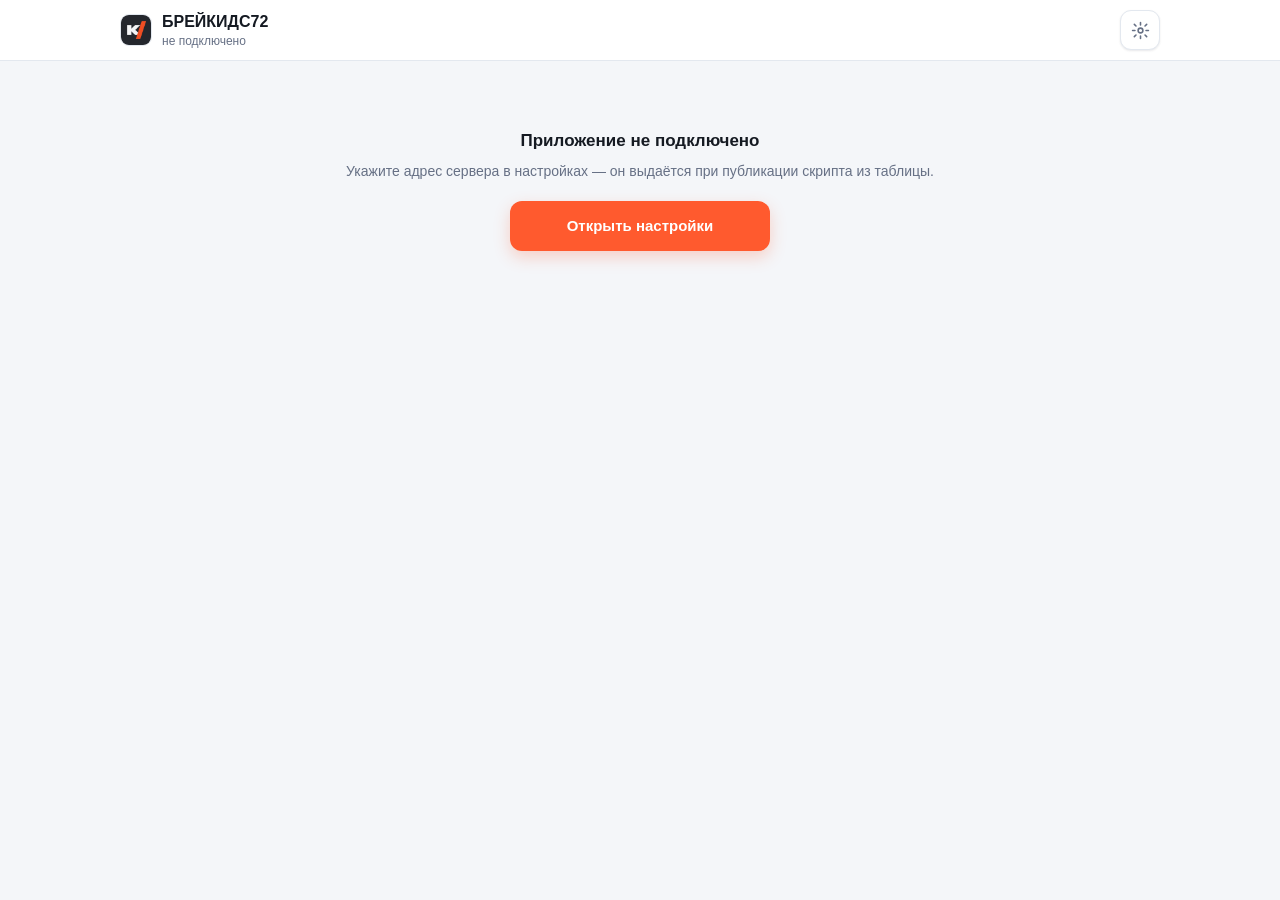
<file: 5index.html>
<!DOCTYPE html>
<html lang="ru">
<head>
<meta charset="UTF-8">
<meta name="viewport" content="width=device-width, initial-scale=1, maximum-scale=1, viewport-fit=cover">
<meta name="apple-mobile-web-app-capable" content="yes">
<meta name="apple-mobile-web-app-status-bar-style" content="default">
<meta name="apple-mobile-web-app-title" content="Брейкидс72">
<meta name="theme-color" content="#ffffff">
<link rel="manifest" href="manifest.json">
<link rel="apple-touch-icon" href="apple-touch-icon.png">
<link rel="icon" href="icon-192.png">
<title>БРЕЙКИДС72 — Посещаемость</title>
<style>
  :root{
    --bg:#f4f6f9; --bg2:#ffffff; --card:#ffffff; --card-hi:#eef1f6;
    --text:#151a22; --muted:#667085; --faint:#98a2b3;
    --accent:#ff5a2e; --accent-soft:#fff1ec;
    --good:#15a35b; --good-soft:#e7f7ee;
    --bad:#d92d20; --bad-soft:#fdeceb;
    --border:#e3e8ef; --shadow:0 1px 2px rgba(16,24,40,.06), 0 1px 3px rgba(16,24,40,.04);
    color-scheme:light;
  }
  *{box-sizing:border-box; -webkit-tap-highlight-color:transparent;}
  html,body{height:100%;}
  body{margin:0; background:var(--bg); color:var(--text); font:15px/1.35 -apple-system,BlinkMacSystemFont,"SF Pro Text",Roboto,Helvetica,Arial,sans-serif;}
  [hidden]{display:none!important;}
  button,input,select{font:inherit; color:inherit;}
  a{color:inherit;}
  ::-webkit-scrollbar{display:none;}
  #app{display:flex; flex-direction:column; height:100%;}

  .top{padding:calc(10px + env(safe-area-inset-top,0px)) 16px 10px; background:var(--bg2); border-bottom:1px solid var(--border); flex-shrink:0;}
  .row{display:flex; align-items:center; gap:10px;}
  .grow{flex:1; min-width:0;}
  .logo{width:32px;height:32px;border-radius:9px;overflow:hidden;border:1px solid var(--border);flex-shrink:0;}
  .logo img{width:100%;height:100%;display:block;}
  .title{font-weight:800;font-size:16px;}
  .sub{font-size:12px;color:var(--muted);}
  .ib{width:40px;height:40px;border-radius:11px;border:1px solid var(--border);background:var(--card);display:flex;align-items:center;justify-content:center;cursor:pointer;flex-shrink:0;box-shadow:var(--shadow);}
  .ib svg{width:19px;height:19px;stroke:var(--muted);fill:none;stroke-width:2;stroke-linecap:round;stroke-linejoin:round;}
  .ib.spin svg{animation:spin .8s linear infinite;}
  .tabs{display:flex;gap:6px;margin-top:12px;}
  .tab{flex:1;text-align:center;padding:10px 6px;border-radius:10px;font-size:13px;font-weight:650;background:var(--card);color:var(--muted);border:1px solid var(--border);cursor:pointer;}
  .tab.on{background:var(--accent);color:#fff;border-color:var(--accent);}

  .content{flex:1; overflow-y:auto; -webkit-overflow-scrolling:touch; padding:12px 16px 110px;}

  .strip{display:flex;gap:7px;overflow-x:auto;margin:0 -16px;padding:2px 16px 4px;}
  .chip{flex-shrink:0;width:54px;padding:8px 0 7px;border-radius:13px;text-align:center;cursor:pointer;background:var(--card);border:1px solid var(--border);position:relative;box-shadow:var(--shadow);}
  .chip .dw{font-size:10.5px;font-weight:700;color:var(--muted);}
  .chip .dd{font-size:17px;font-weight:800;font-variant-numeric:tabular-nums;}
  .chip .ct{font-size:10.5px;color:var(--faint);font-variant-numeric:tabular-nums;}
  .chip.sel{background:var(--accent);border-color:var(--accent);color:#fff;box-shadow:0 4px 12px rgba(255,90,46,.28);}
  .chip.sel .dw,.chip.sel .ct{color:rgba(255,255,255,.85);}
  .chip.today::after{content:'';position:absolute;top:5px;right:6px;width:6px;height:6px;border-radius:50%;background:var(--good);}

  .summary{display:flex;justify-content:space-between;align-items:baseline;margin:14px 2px 10px;font-size:13px;color:var(--muted);}
  .summary .tag{font-size:11px;font-weight:750;padding:2px 7px;border-radius:999px;margin:0 2px;}
  .summary .tag.g{background:var(--good-soft);color:var(--good);}
  .summary .tag.w{background:var(--card-hi);color:var(--faint);}
  .summary .tag.off{background:var(--bad-soft);color:var(--bad);}
  .summary .tag.f{background:var(--accent-soft);color:var(--accent);}
  .mark.future{opacity:.35;}
  .dbtn.dis{opacity:.45;cursor:default;}
  .cal .d.later{color:var(--faint);}
  .sortbar{display:flex;gap:8px;margin:0 2px 12px;}
  .sortbar button{flex:1;padding:12px 8px;border-radius:11px;border:1px solid var(--border);background:#fff;color:var(--muted);font-size:13px;font-weight:650;cursor:pointer;}
  .sortbar button.on{background:var(--accent-soft);border-color:var(--accent);color:var(--accent);}
  .pill.miss{background:var(--bad-soft);color:var(--bad);}
  .pill.zero{background:var(--card-hi);color:var(--muted);}
  .pill.grp{background:transparent;color:var(--faint);padding-left:0;}
  .grp.away .pill{font-size:11px;padding:2px 7px;}
  .grp.away .nm{font-size:15.5px;}
  .grp.away .gh span:first-child{color:var(--bad);}
  .moverow{display:flex;gap:8px;margin:10px 0 2px;}
  .moverow button{flex:1;padding:11px;border-radius:11px;border:1px solid var(--border);background:var(--card);font-weight:650;font-size:14px;cursor:pointer;}
  .summary b{color:var(--text);font-size:15px;}
  .search{width:100%;padding:11px 12px;border-radius:11px;border:1px solid var(--border);background:#fff;color:var(--text);font-size:16px;outline:none;margin-bottom:12px;box-shadow:var(--shadow);}
  .search:focus{border-color:var(--accent);}

  .gh{display:flex;justify-content:space-between;padding:4px 4px 8px;color:var(--muted);font-size:11.5px;font-weight:750;letter-spacing:.5px;text-transform:uppercase;}
  .card{background:var(--card);border:1px solid var(--border);border-radius:14px;padding:11px 11px 11px 14px;margin-bottom:8px;display:flex;align-items:center;gap:10px;box-shadow:var(--shadow);}
  .card .main{flex:1;min-width:0;cursor:pointer;}
  .card .nm{font-weight:650;font-size:15px;overflow:hidden;text-overflow:ellipsis;white-space:nowrap;}
  .meta{display:flex;gap:6px;margin-top:5px;flex-wrap:wrap;align-items:center;}
  .pill{font-size:11.5px;font-weight:700;padding:3px 8px;border-radius:20px;background:#f2f4f7;color:var(--muted);font-variant-numeric:tabular-nums;}
  .pill.v{color:var(--accent);background:var(--accent-soft);}
  .pill.ok{color:var(--good);background:var(--good-soft);}
  .pill.debt{color:var(--bad);background:var(--bad-soft);}
  .mark{width:50px;height:50px;border-radius:14px;flex-shrink:0;border:1.5px solid var(--border);background:#fff;display:flex;align-items:center;justify-content:center;cursor:pointer;}
  .mark svg{width:24px;height:24px;stroke:transparent;fill:none;stroke-width:3;stroke-linecap:round;stroke-linejoin:round;}
  .mark.on{background:var(--good);border-color:var(--good);}
  .mark.on svg{stroke:#fff;}
  .mark.busy{opacity:.55;}

  .empty{text-align:center;color:var(--muted);padding:50px 16px;font-size:14px;line-height:1.6;}
  .empty h3{color:var(--text);font-size:17px;margin:0 0 6px;}
  .err{background:var(--bad-soft);border:1px solid rgba(255,107,107,.4);border-radius:14px;padding:14px;font-size:14px;line-height:1.5;}

  .fab{position:fixed;right:18px;bottom:calc(20px + env(safe-area-inset-bottom,0px));width:58px;height:58px;border-radius:18px;background:var(--accent);border:none;display:flex;align-items:center;justify-content:center;box-shadow:0 10px 24px rgba(255,90,46,.32);z-index:20;cursor:pointer;}
  .fab svg{width:26px;height:26px;stroke:#fff;stroke-width:2.6;stroke-linecap:round;fill:none;}

  .back{position:fixed;inset:0;background:rgba(16,24,40,.45);z-index:30;display:flex;align-items:flex-end;}
  .sheet{width:100%;max-height:92vh;overflow-y:auto;background:var(--bg2);border-radius:20px 20px 0 0;border-top:1px solid var(--border);padding:8px 18px calc(22px + env(safe-area-inset-bottom,0px));}
  .handle{width:38px;height:4px;border-radius:3px;background:var(--faint);margin:6px auto 14px;}
  .sheet h2{font-size:19px;margin:0 0 2px;font-weight:800;}
  .sec{font-size:11.5px;color:var(--muted);font-weight:750;letter-spacing:.5px;text-transform:uppercase;margin:18px 0 8px;}
  .field{margin-bottom:12px;}
  .field label{display:block;font-size:12px;color:var(--muted);margin-bottom:5px;font-weight:650;}
  .field input,.field select{width:100%;padding:12px;border-radius:11px;border:1px solid var(--border);background:#fff;color:var(--text);font-size:16px;outline:none;}
  .field input:focus,.field select:focus{border-color:var(--accent);}
  .hint{font-size:12px;color:var(--faint);margin-top:5px;line-height:1.45;}
  .two{display:flex;gap:10px;} .two>*{flex:1;min-width:0;}
  .btn{display:flex;align-items:center;justify-content:center;width:100%;padding:13px;border-radius:12px;border:none;font-weight:700;font-size:15px;margin-top:8px;cursor:pointer;text-decoration:none;}
  .btn.p{background:var(--accent);color:#fff;box-shadow:0 6px 16px rgba(255,90,46,.25);}
  .btn.g{background:var(--good);color:#fff;}
  .btn.s{background:var(--card);border:1px solid var(--border);}
  .btn.q{background:transparent;color:var(--muted);}
  .btn:disabled{opacity:.5;}
  .pick{display:flex;gap:8px;margin-bottom:14px;}
  .pick button{flex:1;padding:12px 8px;border-radius:11px;font-weight:700;font-size:14px;background:#fff;border:1px solid var(--border);color:var(--muted);cursor:pointer;}
  .pick button.on{background:var(--accent-soft);border-color:var(--accent);color:var(--accent);}
  .tags{display:flex;flex-wrap:wrap;gap:8px;margin-bottom:8px;}
  .tags .tag{padding:10px 14px;border-radius:999px;border:1px solid var(--border);background:#fff;color:var(--text);font-size:14px;font-weight:650;cursor:pointer;}
  .tags .tag.on{background:var(--accent);border-color:var(--accent);color:#fff;}
  .tags .tag.new{color:var(--muted);border-style:dashed;}
  .tags.days{gap:6px;}
  .tags.days .tag{flex:1;min-width:0;padding:10px 4px;text-align:center;font-size:13px;}
  .tab .cnt{display:inline-block;min-width:18px;padding:0 5px;margin-left:4px;border-radius:999px;background:var(--accent);color:#fff;font-size:11px;line-height:18px;text-align:center;}
  .tab.on .cnt{background:#fff;color:var(--accent);}
  .mark.join{background:var(--accent);border-color:var(--accent);color:#fff;}
  .mark.join svg{stroke:#fff;}
  .tags .tag.new.on{background:var(--accent-soft);border-color:var(--accent);color:var(--accent);border-style:solid;}
  .stats{display:flex;gap:8px;margin-top:10px;}
  .stat{flex:1;background:#f8fafc;border:1px solid var(--border);border-radius:13px;padding:10px 6px;text-align:center;}
  .stat b{display:block;font-size:20px;font-variant-numeric:tabular-nums;}
  .stat span{font-size:10.5px;color:var(--muted);text-transform:uppercase;}

  .cal{display:grid;grid-template-columns:repeat(7,1fr);gap:5px;}
  .cal .h{font-size:10.5px;color:var(--faint);text-align:center;font-weight:700;}
  .cal .d{aspect-ratio:1;border-radius:10px;display:flex;align-items:center;justify-content:center;font-size:14px;font-weight:650;color:var(--faint);position:relative;font-variant-numeric:tabular-nums;}
  .cal .d.tr{cursor:pointer;color:var(--text);border:1.5px solid var(--border);background:#fff;}
  .cal .d.att{background:var(--good);border-color:var(--good);color:#fff;}
  .cal .d.miss{background:var(--bad-soft);border-color:rgba(255,107,107,.45);color:var(--bad);}
  .cal .d.today::after{content:'';position:absolute;bottom:4px;width:4px;height:4px;border-radius:50%;background:currentColor;}
  .legend{display:flex;gap:12px;flex-wrap:wrap;font-size:11.5px;color:var(--muted);margin-top:9px;}
  .legend i{display:inline-block;width:10px;height:10px;border-radius:3px;margin-right:5px;vertical-align:-1px;}
  .visited{font-size:13px;color:var(--muted);line-height:1.5;margin-top:8px;}
  .visited b{color:var(--text);font-weight:650;}
  .line{display:flex;align-items:center;gap:8px;padding:9px 0;border-bottom:1px solid var(--border);font-size:14px;}
  .line:last-child{border-bottom:none;}
  .mini{padding:8px 11px;border-radius:10px;font-size:13px;font-weight:700;background:#f2f4f7;border:1px solid var(--border);text-decoration:none;white-space:nowrap;}
  .mini.wa{color:var(--good);}
  .dt{color:var(--faint);width:84px;flex-shrink:0;font-variant-numeric:tabular-nums;}
  .am{font-weight:750;font-variant-numeric:tabular-nums;}

  .panel{background:var(--card);border:1px solid var(--border);border-radius:16px;padding:14px 14px 10px;margin-bottom:14px;box-shadow:var(--shadow);}
  .panel h3{font-size:15px;margin:0 0 4px;display:flex;align-items:center;gap:8px;}
  .panel p{font-size:13px;color:var(--muted);line-height:1.5;margin:0 0 12px;}
  .panel .field input,.panel .field select{background:var(--bg2);}
  .st{font-size:12px;font-weight:650;padding:3px 8px;border-radius:20px;}
  .st.ok{color:var(--good);background:var(--good-soft);}
  .st.no{color:var(--muted);background:#f2f4f7;}

  .start{flex:1;overflow-y:auto;padding:calc(22px + env(safe-area-inset-top,0px)) 20px calc(24px + env(safe-area-inset-bottom,0px));display:flex;flex-direction:column;
    background:linear-gradient(180deg,#fff3ea 0%,#ffe7d8 30%,#fdf1ea 60%,var(--bg) 100%);position:relative;}
  .start::before{content:'';position:absolute;top:-90px;right:-60px;width:280px;height:280px;border-radius:50%;
    background:radial-gradient(circle at 30% 30%,rgba(255,138,86,.40),rgba(255,138,86,0) 70%);pointer-events:none;
    animation:blob 16s ease-in-out infinite alternate;}
  @keyframes blob{
    0%{transform:translate(0,0) scale(1);}
    50%{transform:translate(-26px,22px) scale(1.12);}
    100%{transform:translate(14px,-16px) scale(.96);}
  }
  @keyframes riseIn{ from{opacity:0;transform:translateY(14px);} to{opacity:1;transform:none;} }
  @keyframes popIn{ 0%{opacity:0;transform:scale(.86) rotate(-6deg);} 60%{transform:scale(1.06) rotate(2deg);} 100%{opacity:1;transform:none;} }
  @keyframes slideIn{ from{opacity:0;transform:translateX(18px);} to{opacity:1;transform:none;} }
  @keyframes cta{ 0%{opacity:0;transform:translateY(16px) scale(.97);} 70%{transform:translateY(0) scale(1.02);} 100%{opacity:1;transform:none;} }
  @keyframes shine{ from{transform:translateX(-120%);} to{transform:translateX(220%);} }
  .start.anim .hello .logo{animation:popIn .55s .02s both cubic-bezier(.2,.8,.3,1);}
  .start.anim .who{animation:riseIn .5s .12s both;}
  .start.anim h1{animation:riseIn .5s .18s both;}
  .start.anim .lead{animation:riseIn .5s .24s both;}
  .start.anim .a1{animation:riseIn .5s .30s both;}
  .start.anim .a2{animation:riseIn .5s .36s both;}
  .start.anim .a3{animation:riseIn .5s .44s both;}
  .start.anim .a4{animation:riseIn .5s .52s both;}
  .start.anim .dates .dbtn{animation:slideIn .45s both;}
  .start.anim .dates .dbtn:nth-child(n+1){animation-delay:.48s;}
  .start.anim .dates .dbtn:nth-child(n+3){animation-delay:.54s;}
  .start.anim .dates .dbtn:nth-child(n+5){animation-delay:.60s;}
  .start.anim .startfoot{animation:riseIn .5s .56s both;}
  .start.anim .btn.p{animation:cta .6s .62s both cubic-bezier(.2,.8,.3,1);}
  .start .btn.p{position:relative;overflow:hidden;}
  .start.anim .btn.p::after{content:'';position:absolute;top:0;left:0;width:45%;height:100%;
    background:linear-gradient(100deg,rgba(255,255,255,0),rgba(255,255,255,.45),rgba(255,255,255,0));
    animation:shine 1.1s 1.15s ease-out 1 both;}
  @media (prefers-reduced-motion: reduce){ .start::before,.start.anim *{animation:none !important;} }
  .start>*{position:relative;z-index:1;flex:0 0 auto;}   /* ничего не сжимается по высоте */
  .start .dates{min-height:86px;}
  .start .hello{display:flex;align-items:center;gap:12px;margin-bottom:22px;}
  .start .logo{width:52px;height:52px;border-radius:16px;box-shadow:0 8px 22px rgba(196,88,44,.28);}
  .start .who{min-width:0;color:#5a2f18;}
  .start .who .hi{font-size:19px;font-weight:800;letter-spacing:-.2px;}
  .start .who .dt{font-size:13px;opacity:.7;margin-top:2px;white-space:nowrap;}
  .start h1{font-size:26px;margin:2px 0 6px;font-weight:800;letter-spacing:-.3px;color:#33180c;}
  .start .lead{color:#8a6250;font-size:14px;margin:0 0 24px;line-height:1.45;}
  .start .step{color:#a9765c;}
  .start .step i{background:#ffffff;color:var(--accent);box-shadow:0 2px 6px rgba(196,88,44,.18);}
  .start .dbtn,.start .pickbig button{box-shadow:0 6px 18px rgba(196,88,44,.10);border-color:#f6ddcd;}
  .start .confirm{border-color:#f6ddcd;box-shadow:0 8px 22px rgba(196,88,44,.12);}
  .start .startlinks button{color:#a9765c;}
  .step{font-size:12px;font-weight:750;letter-spacing:.4px;text-transform:uppercase;color:var(--muted);margin:0 0 10px;display:flex;align-items:center;gap:8px;}
  .step i{width:20px;height:20px;border-radius:50%;background:var(--accent-soft);color:var(--accent);font-style:normal;font-size:11px;display:flex;align-items:center;justify-content:center;font-weight:800;}
  .pickbig{display:flex;flex-direction:column;gap:9px;margin-bottom:24px;}
  .pickbig button{display:flex;align-items:center;gap:12px;text-align:left;padding:15px 16px;border-radius:14px;background:var(--card);border:1.5px solid var(--border);box-shadow:var(--shadow);cursor:pointer;}
  .pickbig button.on{border-color:var(--accent);background:var(--accent-soft);}
  .pickbig .t{font-weight:700;font-size:16px;}
  .pickbig .s{font-size:12.5px;color:var(--muted);margin-top:2px;}
  .pickbig .rad{width:22px;height:22px;border-radius:50%;border:2px solid var(--border);flex-shrink:0;display:flex;align-items:center;justify-content:center;}
  .pickbig button.on .rad{border-color:var(--accent);}
  .pickbig button.on .rad::after{content:'';width:11px;height:11px;border-radius:50%;background:var(--accent);}
  .dates{display:flex;gap:8px;overflow-x:auto;padding:2px 20px 6px;margin:0 -20px 10px;}
  .dbtn{flex-shrink:0;min-width:74px;padding:11px 10px;border-radius:14px;background:var(--card);border:1.5px solid var(--border);box-shadow:var(--shadow);cursor:pointer;text-align:center;}
  .dbtn .dw{font-size:11px;font-weight:750;color:var(--muted);letter-spacing:.3px;}
  .dbtn .dd{font-size:17px;font-weight:800;font-variant-numeric:tabular-nums;margin-top:1px;}
  .dbtn .nt{font-size:10.5px;color:var(--faint);margin-top:2px;}
  .dbtn.on{border-color:var(--accent);background:var(--accent-soft);}
  .dbtn.on .dw,.dbtn.on .nt{color:var(--accent);}
  .mini{display:flex;gap:8px;margin:2px 0 6px;}
  .mini>div{flex:1;background:#fff;border:1px solid #f6ddcd;border-radius:14px;padding:10px 8px;text-align:center;box-shadow:0 4px 14px rgba(196,88,44,.08);}
  .mini b{display:block;font-size:19px;font-weight:800;color:#33180c;font-variant-numeric:tabular-nums;}
  .mini b.bad{color:var(--bad);} .mini b.good{color:var(--good);}
  .mini span{font-size:11px;color:#a9765c;}
  .startfoot{margin-top:auto;padding-top:14px;position:sticky;bottom:0;z-index:2;
    background:linear-gradient(180deg,rgba(253,241,234,0) 0%,rgba(253,241,234,.92) 18%,var(--bg) 60%);
    padding-bottom:calc(6px + env(safe-area-inset-bottom,0px));}
  .confirm{background:var(--card);border:1px solid var(--border);border-radius:14px;padding:13px 15px;box-shadow:var(--shadow);font-size:14px;line-height:1.5;}
  .confirm b{font-weight:750;}
  .confirm .tag{background:var(--good-soft);color:var(--good);font-size:11px;font-weight:750;padding:2px 7px;border-radius:999px;vertical-align:middle;}
  .startlinks{display:flex;gap:8px;margin-top:6px;}
  .startlinks button{flex:1;background:transparent;border:none;color:var(--muted);font-size:14px;font-weight:650;padding:12px;border-radius:12px;cursor:pointer;}
  .startlinks button:active{background:var(--card-hi);}
  .center{flex:1;display:flex;align-items:center;justify-content:center;}
  .spinner{width:26px;height:26px;border-radius:50%;border:3px solid var(--border);border-top-color:var(--accent);animation:spin .7s linear infinite;}
  @keyframes spin{to{transform:rotate(360deg);}}
  /* ——— адаптация под планшет и компьютер ——— */
  @media (min-width:700px){
    .top>.row,.tabs,.content,.start{max-width:860px;margin-left:auto;margin-right:auto;}
    .content{padding:16px 24px 120px;}
    .grp:not(.away) .card,.grp.away .card{margin-bottom:0;}
    .grp .card{height:100%;}
    .grp>.gh{grid-column:1/-1;}
    .grp{display:grid;grid-template-columns:repeat(2,minmax(0,1fr));gap:10px;align-items:start;}
    .start{max-width:560px;}
    .sheet{max-width:640px;left:50%;transform:translateX(-50%);border-radius:20px;}
    .fab{right:calc(50% - 430px + 16px);}
    .search{font-size:15px;}
  }
  @media (min-width:1100px){
    .top>.row,.tabs,.content{max-width:1040px;}
    .grp{grid-template-columns:repeat(3,minmax(0,1fr));}
    .fab{right:calc(50% - 520px + 16px);}
  }
  @media (max-width:360px){
    .tab{padding:9px 10px;font-size:13px;}
    .nm{font-size:15px;}
  }
  .banner{background:var(--accent-soft);border:1px solid var(--accent);border-radius:14px;padding:12px 14px;margin:0 2px 12px;display:flex;align-items:center;gap:10px;flex-wrap:wrap;}
  .banner b{font-weight:750;}
  .banner button{margin-left:auto;background:var(--accent);color:#fff;border:none;border-radius:10px;padding:9px 14px;font-weight:700;font-size:14px;cursor:pointer;}
  .toast{pointer-events:none;position:fixed;left:50%;bottom:calc(96px + env(safe-area-inset-bottom,0px));transform:translateX(-50%);z-index:60;background:#151a22;color:#fff;padding:11px 18px;border-radius:30px;font-size:13.5px;font-weight:650;box-shadow:0 10px 30px rgba(16,24,40,.25);max-width:calc(100% - 32px);text-align:center;}
</style>
</head>
<body>
<div id="app"><div class="center"><div class="spinner"></div></div></div>
<script>
// ======== сервер ========
var API = null;
try { API = localStorage.getItem('bk72_apiUrl'); } catch (e) {}
var QUEUEABLE = { setAttendance:1, addPayment:1, updateChild:1, addLead:1, addChild:1, moveChild:1, deleteLead:1 };   // что можно отложить до интернета
function netErr(e){
  var m = String(e && e.message || e);
  return !navigator.onLine || /Failed to fetch|NetworkError|aborted|The operation|Load failed|timed out/i.test(m);
}
function api(action, params, timeout){
  if (!API) return Promise.reject(new Error('Сервер не подключён — откройте Настройки'));
  var ctl = window.AbortController ? new AbortController() : null;
  if (ctl) setTimeout(function(){ ctl.abort(); }, timeout || 25000);     // чтобы запрос не висел вечно
  return fetch(API, { method:'POST', headers:{'Content-Type':'text/plain;charset=utf-8'}, signal: ctl?ctl.signal:undefined, body:JSON.stringify({action:action, params:params||[]}) })
    .then(function(r){
      if (r.status===404) throw new Error('По этому адресу ничего нет (404). В Apps Script: Развернуть → Управление развертываниями → возьмите АКТИВНОЕ развертывание и скопируйте «URL веб-приложения», он заканчивается на /exec.');
      if (r.status===401 || r.status===403) throw new Error('Google не пускает (доступ). При публикации выберите «Запуск от имени: Я» и «Доступ: Все».');
      if (!r.ok) throw new Error('Сервер ответил ' + r.status);
      return r.json();
    })
    .then(function(d){
      if (d.ok) return d.result;
      var e = d.error || 'Ошибка сервера';
      if (/Неизвестное действие/i.test(e)) e = 'Таблица отвечает старым кодом. В Apps Script: Развернуть → Управление развертываниями → карандаш → Версия: Новая версия → Развернуть.';
      throw new Error(e);
    });
}

// ======== офлайн: кеш данных и очередь отправки ========
function cacheSave(d){ try{ localStorage.setItem('bk72_data', JSON.stringify({t:Date.now(), d:d})); }catch(e){} }
function cacheLoad(){ try{ var v=JSON.parse(localStorage.getItem('bk72_data')||'null'); return v&&v.d?v:null; }catch(e){ return null; } }
function queueGet(){ try{ return JSON.parse(localStorage.getItem('bk72_queue')||'[]'); }catch(e){ return []; } }
function queueSet(a){ try{ localStorage.setItem('bk72_queue', JSON.stringify(a)); }catch(e){} }
function queueAdd(action, params){ var a=queueGet(); a.push({action:action, params:params, t:Date.now()}); queueSet(a); }
function queueCount(){ return queueGet().length; }
/** Отправляет отложенное по очереди; вызывается при появлении связи. */
var flushing=false;
function flush(){
  if (flushing || !API || !navigator.onLine) return Promise.resolve(0);
  var a=queueGet();
  if (!a.length) return Promise.resolve(0);
  flushing=true;
  var sent=0;
  var step=function(){
    var list=queueGet();
    if (!list.length) return Promise.resolve();
    var it=list[0];
    return api(it.action, it.params, 20000).then(function(){
      sent++; var rest=queueGet(); rest.shift(); queueSet(rest); return step();
    }).catch(function(e){
      if (netErr(e)) return;                               // связи всё ещё нет — ждём
      var rest=queueGet(); rest.shift(); queueSet(rest);   // сервер отказал — не крутим вечно
      toast('Не удалось отправить: '+e.message);
      return step();
    });
  };
  return step().then(function(){
    flushing=false;
    if (sent){ toast('Отправлено в таблицу: '+sent); return load(true); }
  }).catch(function(){ flushing=false; });
}
/** Отправка изменения: офлайн — в очередь, онлайн — сразу. */
function send(action, params){
  return api(action, params).catch(function(e){
    if (QUEUEABLE[action] && netErr(e)){ queueAdd(action, params); render(); return { queued:true }; }
    throw e;
  });
}
window.addEventListener('online', function(){ flush(); });

// ======== состояние ========
var S = null, screen = 'main', bi = 0, sel = {}, q = '', loading = false, pending = 0, lastLoad = 0, sheetKey = null, lastSig = '';
var session = null;      // {branch, iso} — подтверждено на стартовом экране
var pick = { bi: 0, iso: null }, startFresh = true;
try { bi = Number(localStorage.getItem('bk72_branch')) || 0; } catch (e) {}
var DOW = ['ВС','ПН','ВТ','СР','ЧТ','ПТ','СБ'];
var MONTHS = ['Январь','Февраль','Март','Апрель','Май','Июнь','Июль','Август','Сентябрь','Октябрь','Ноябрь','Декабрь'];
var GEN = ['января','февраля','марта','апреля','мая','июня','июля','августа','сентября','октября','ноября','декабря'];
var IC = {
  refresh:'<svg viewBox="0 0 24 24"><path d="M20 11a8 8 0 1 0-2.3 5.7"/><path d="M20 4v7h-7"/></svg>',
  gear:'<svg viewBox="0 0 24 24"><circle cx="12" cy="12" r="3"/><path d="M12 2v3M12 19v3M4.2 4.2l2.1 2.1M17.7 17.7l2.1 2.1M2 12h3M19 12h3M4.2 19.8l2.1-2.1M17.7 6.3l2.1-2.1"/></svg>',
  back:'<svg viewBox="0 0 24 24"><path d="M15 18l-6-6 6-6"/></svg>',
  check:'<svg viewBox="0 0 24 24"><path d="M5 12.5l4.5 4.5L19 7.5"/></svg>',
  plus:'<svg viewBox="0 0 24 24"><path d="M12 5v14M5 12h14"/></svg>'
};

function $(id){ return document.getElementById(id); }
function esc(s){ return String(s==null?'':s).replace(/[&<>"']/g,function(c){return {'&':'&amp;','<':'&lt;','>':'&gt;','"':'&quot;',"'":'&#39;'}[c];}); }
function pad(n){ return String(n).padStart(2,'0'); }
function today(){ var d=new Date(); return d.getFullYear()+'-'+pad(d.getMonth()+1)+'-'+pad(d.getDate()); }
function lbl(iso){ return iso.slice(8,10)+'.'+iso.slice(5,7); }
function rub(n){ return (Number(n)||0).toLocaleString('ru-RU')+' ₽'; }
/** Понятная расшифровка остатка занятиями. */
function moneyNote(k){
  var p=Number(k.price)||0;
  if (!p) return 'Цена занятия не указана — остаток посчитать нельзя.';
  if (k.remainder>0){ var n=Math.floor(k.remainder/p); return 'Оплачено вперёд: ещё '+n+' '+plural(n,'занятие','занятия','занятий')+' ('+rub(k.remainder)+' при цене '+rub(p)+').'; }
  if (k.remainder<0){ var d=Math.ceil(-k.remainder/p); return 'Долг '+rub(-k.remainder)+' — это '+d+' '+plural(d,'занятие','занятия','занятий')+' сверх оплаты.'; }
  return 'Ровно по нулям: оплачено столько, сколько отходил.';
}
function money(n){ return n<0?'debt':(n>0?'ok':'zero'); }
function srub(n){ return (n>0?'+':'')+rub(n); }
function plural(n,a,b,c){ var m=n%10,h=n%100; return m===1&&h!==11?a:(m>=2&&m<=4&&(h<12||h>14)?b:c); }
function toast(t){ var o=document.querySelector('.toast'); if(o) o.remove(); var e=document.createElement('div'); e.className='toast'; e.textContent=t; document.body.appendChild(e); setTimeout(function(){e.remove();},2800); }
function branches(){ return S && S.config ? S.config.branches : []; }
function bname(){ return branches()[bi] || branches()[0]; }
function B(){ return S && S.branches ? S.branches[bname()] : null; }
function kid(id){ var b=B(); if(!b) return null; for (var i=0;i<b.kids.length;i++) if (b.kids[i].id===id) return b.kids[i]; return null; }
function groups(b){ var order=[], map={}; b.kids.forEach(function(k){ if(!map[k.group]){ map[k.group]=[]; order.push(k.group); } map[k.group].push(k); }); return {order:order, map:map}; }
function curIso(){
  var b=B(), n=bname();
  if (!b || !b.dates.length) return today();
  if (b.dates.some(function(d){ return d.iso===sel[n]; })) return sel[n];
  var t=today(), best=b.dates[0].iso;
  b.dates.forEach(function(d){ if (d.iso<=t) best=d.iso; });
  return sel[n]=best;
}

// ======== загрузка ========
function load(silent){
  if (!API){ S=null; render(); return Promise.resolve(); }
  if (loading) return Promise.resolve();
  loading=true; if(!silent) render(); spin(true);
  return api('getAppData',[!!silent]).then(function(d){
    loading=false; lastLoad=Date.now();
    var sig=JSON.stringify(d);
    if (silent && sig===lastSig && S){ S=d; return; }        // ничего не изменилось — не перерисовываем
    lastSig=sig; S=d; cacheSave(d);
    if (bi>=branches().length) bi=0;
    if (route()) return;
    render(); refreshSheet();
  }).catch(function(e){
    loading=false; spin(false);
    if (netErr(e) && S){ render(); return; }                     // офлайн — работаем на кеше
    if(!silent){ render(); }
    toast(e.message);
  });
}
/** Куда попадаем после получения данных: стартовый экран только в день тренировки. */
function route(){
  if (!S || !S.configured || screen==='settings' || screen==='leads') return false;
  if (session && session.day !== today()) session = null;            // наступил новый день — спросим заново
  if (session) return false;
  var tr = trainsToday();
  if (tr.length) { openStart(tr[0]); return true; }                  // сегодня тренировка — стартовый экран
  session = { branch: bname(), iso: null, day: today(), skipped: true };
  return false;
  session = { branch: bname(), iso: null, day: today(), skipped: true };
  return false;
}
function spin(){}
setInterval(function(){
  var a=document.activeElement;
  if (API && screen==='main' && !sheetKey && !pending && !loading && document.visibilityState==='visible' && !(a && a.tagName==='INPUT')) load(true);
}, 45000);
document.addEventListener('visibilitychange', function(){ if (document.visibilityState==='visible' && screen==='main' && !pending && Date.now()-lastLoad>8000) load(true); });

// ======== главный экран ========
function themeColor(){
  var m=document.querySelector('meta[name="theme-color"]');
  if (m) m.setAttribute('content', screen==='start' ? '#fff3ea' : '#ffffff');
}
function render(){
  themeColor();
  if (screen==='settings') return renderSettings();
  if (screen==='start') return renderStart();
  if (screen==='leads') return renderLeads();
  var c=document.querySelector('.content'), y=c?c.scrollTop:0, st=document.querySelector('.strip'), x=st?st.scrollLeft:null;
  var tabs=tabsHtml();
  var h='<div class="top"><div class="row"><div class="logo"><img src="icon-192.png" alt=""></div>'+
    '<div class="grow"><div class="title">БРЕЙКИДС72</div><div class="sub">'+(S&&S.configured?esc(S.monthLabel):'не подключено')+'</div></div>'+
    '<button class="ib" onclick="openSettings()" aria-label="Настройки">'+IC.gear+'</button></div>'+
    tabs+'</div>';

  if (!S && loading) h+='<div class="center"><div class="spinner"></div></div>';
  else if (!S || !S.configured) h+='<div class="content"><div class="empty"><h3>Приложение не подключено</h3>Укажите адрес сервера в настройках — он выдаётся при публикации скрипта из таблицы.<button class="btn p" style="max-width:260px;margin:18px auto 0" onclick="openSettings()">Открыть настройки</button></div></div>';
  else {
    var b=B();
    h+='<div class="content">';
    if (b.error) h+='<div class="err">'+esc(b.error)+'</div>';
    else h+=(S.monthBehind?('<div class="banner"><span>Начался новый месяц, а таблица ещё за <b>'+esc(S.monthLabel)+'</b>.</span><button onclick="newMonth()">Открыть новый месяц</button></div>'):'')+
      strip(b)+summary(b)+'<input class="search" id="q" type="search" placeholder="Найти ребёнка" value="'+esc(q)+'" oninput="q=this.value;filter()">'+list(b);
    h+='</div>';
    if (!b.error) h+='<button class="fab" onclick="openAdd()" aria-label="Добавить ребёнка">'+IC.plus+'</button>';
  }
  $('app').innerHTML=h;
  filter();
  c=document.querySelector('.content'); if(c) c.scrollTop=y;
  st=document.querySelector('.strip');
  if (st){ if (x!==null) st.scrollLeft=x; else { var s=st.querySelector('.sel'); if(s) st.scrollLeft=s.offsetLeft-st.clientWidth/2+s.clientWidth/2; } }
}
function tabsHtml(){
  if (!S || !S.configured) return '';
  var t=branches().map(function(n,i){
    return '<div class="tab'+(screen==='main'&&i===bi?' on':'')+'" onclick="setBranch('+i+')">'+esc(n)+'</div>';
  }).join('');
  var n=activeLeads().length;
  t+='<div class="tab'+(screen==='leads'?' on':'')+'" onclick="openLeads()">Записались'+(n?' <b class="cnt">'+n+'</b>':'')+'</div>';
  return '<div class="tabs">'+t+'</div>';
}
function leads(){ return (S && S.leads) ? S.leads : []; }
function activeLeads(){ return leads().filter(function(l){ return l.status!==DONE; }); }
var DONE='Занимается';
function setBranch(i){ bi=i; screen='main'; try{localStorage.setItem('bk72_branch',i);}catch(e){} var st=document.querySelector('.strip'); if(st) st.remove(); var c=document.querySelector('.content'); if(c) c.scrollTop=0; render(); }

function strip(b){
  if (!b.dates.length) return '<div class="err">В таблице нет дат тренировок (строка 2, начиная со столбца K).</div>';
  var s=curIso(), t=today();
  return '<div class="strip">'+b.dates.map(function(d){
    var n=b.kids.filter(function(k){ return k.attendance[d.iso]; }).length;
    return '<div class="chip'+(d.iso===s?' sel':'')+(d.iso===t?' today':'')+'" onclick="pickDate(\''+d.iso+'\')"><div class="dw">'+d.dow+'</div><div class="dd">'+d.label.slice(0,2)+'</div><div class="ct">'+(n||'–')+'</div></div>';
  }).join('')+'</div>';
}
function pickDate(iso){ sel[bname()]=iso; render(); }
function summary(b){
  var s=curIso(), d=new Date(s+'T12:00:00'), n=b.kids.filter(function(k){ return k.attendance[s]; }).length;
  var mark = s===today() ? '<span class="tag g">сегодня</span>' : (s>today() ? '<span class="tag f">ещё не прошла</span>' : '<span class="tag w">другой день</span>');
  var qn = queueCount();
  if (!navigator.onLine || qn) mark += '<span class="tag off">'+(navigator.onLine?'':'офлайн')+(qn?(navigator.onLine?'':' · ')+qn+' ждут':'')+'</span>';
  return '<div class="summary"><span>'+DOW[d.getDay()].toLowerCase()+', '+d.getDate()+' '+GEN[d.getMonth()]+' '+mark+
    ' <a href="#" onclick="openStart(bi);return false;" style="color:var(--accent);text-decoration:none;font-weight:650">сменить</a></span>'+
    '<span>пришли <b>'+n+'</b> из '+b.kids.length+'</span></div>';
}
var AWAY = 4;                       // столько пропущенных подряд = «давно не было»
var sortMode = 'sheet';
try { sortMode = localStorage.getItem('bk72_sort') || 'sheet'; } catch(e){}
function setSort(m){ sortMode=m; try{localStorage.setItem('bk72_sort',m);}catch(e){} render(); }
function away(k){ return (k.missed||0) >= AWAY; }
function sortKids(a){
  if (sortMode!=='visits') return a;
  return a.slice().sort(function(x,y){ return (y.visits-x.visits) || x.name.localeCompare(y.name,'ru'); });
}
function kidCard(k, s){
  var on=!!k.attendance[s], future=s>today();
  if (k.pendingNew) return '<div class="card" data-n="'+esc(k.name.toLowerCase())+'"><div class="main"><div class="nm">'+esc(k.name)+'</div>'+
    '<div class="meta"><span class="pill miss">ждёт отправки в таблицу</span></div></div></div>';
  return '<div class="card" data-n="'+esc(k.name.toLowerCase())+'"><div class="main" onclick="openKid(\''+k.id+'\')"><div class="nm">'+esc(k.name)+'</div>'+
    '<div class="meta"><span class="pill v">'+k.visits+' зан.</span><span class="pill '+money(k.remainder)+'">'+srub(k.remainder)+'</span>'+
    (away(k)?'<span class="pill miss">'+k.missed+' '+plural(k.missed,'пропуск','пропуска','пропусков')+' подряд</span>':'')+'</div></div>'+
    '<button class="mark'+(on?' on':'')+(future&&!on?' future':'')+'" onclick="toggle(\''+k.id+'\',\''+s+'\')" aria-label="'+(on?'Снять отметку':'Отметить')+'">'+IC.check+'</button></div>';
}
function list(b){
  if (!b.kids.length) return '<div class="empty"><h3>Пока нет детей</h3>Нажмите «+», чтобы добавить.</div>';
  var s=curIso();
  var act=b.kids.filter(function(k){ return !away(k); }), gone=b.kids.filter(away);
  var debts=b.kids.filter(function(k){ return k.remainder<0; });
  var h='<div class="sortbar"><button class="'+(sortMode==='sheet'?'on':'')+'" onclick="setSort(\'sheet\')">Свой порядок</button>'+
        '<button class="'+(sortMode==='visits'?'on':'')+'" onclick="setSort(\'visits\')">Посещаемость</button>'+
        '<button class="'+(sortMode==='debt'?'on':'')+'" onclick="setSort(\'debt\')">Долги'+(debts.length?' <b>'+debts.length+'</b>':'')+'</button></div>';
  if (sortMode==='debt'){
    if (!debts.length) return h+'<div class="empty"><h3>Долгов нет</h3>У всех детей баланс в плюсе или в нуле.</div>';
    var dk=debts.slice().sort(function(x,y){ return x.remainder-y.remainder; });
    var total=dk.reduce(function(a,k){ return a+k.remainder; },0);
    return h+'<div class="grp"><div class="gh"><span>Должники</span><span>'+rub(-total)+'</span></div>'+
      dk.map(function(k){ return kidCard(k,s); }).join('')+'</div>';
  }
  var g=groups({kids:act});
  h+=g.order.map(function(name){
    var kk=sortKids(g.map[name]);
    var came=kk.filter(function(k){ return k.attendance[s]; }).length;
    return '<div class="grp"><div class="gh"><span>'+esc(name)+'</span><span>'+came+' / '+kk.length+'</span></div>'+
      kk.map(function(k){ return kidCard(k,s); }).join('')+'</div>';
  }).join('');
  if (gone.length){
    var gk=gone.slice().sort(function(x,y){ return (y.missed-x.missed) || x.name.localeCompare(y.name,'ru'); });
    h+='<div class="grp away"><div class="gh"><span>Давно не было</span><span>'+gone.length+'</span></div>'+
      '<div class="hint" style="padding:0 2px 8px">Пропустили '+AWAY+' тренировки подряд и больше — это примерно две недели.</div>'+
      gk.map(function(k){
        return '<div class="card" data-n="'+esc(k.name.toLowerCase())+'"><div class="main" onclick="openKid(\''+k.id+'\')"><div class="nm">'+esc(k.name)+'</div>'+
          '<div class="meta"><span class="pill miss">'+k.missed+' подряд</span>'+
          '<span class="pill v">'+(k.lastVisit?('был '+lbl(k.lastVisit)):'не был')+'</span>'+
          '<span class="pill '+money(k.remainder)+'">'+srub(k.remainder)+'</span>'+
          '<span class="pill grp">'+esc(k.group)+'</span></div></div>'+
          '<button class="mark'+(k.attendance[s]?' on':'')+'" onclick="toggle(\''+k.id+'\',\''+s+'\')" aria-label="Отметить">'+IC.check+'</button></div>';
      }).join('')+'</div>';
  }
  return h;
}
function filter(){
  var v=q.trim().toLowerCase();
  document.querySelectorAll('.card[data-n]').forEach(function(e){ e.hidden = !!v && e.getAttribute('data-n').indexOf(v)<0; });
  document.querySelectorAll('.grp').forEach(function(g){ g.hidden = !!v && !g.querySelector('.card:not([hidden])'); });
}

function moveKid(id, dir){
  var branch=bname(), b0=B(), k=kid(id);
  if (!k) return;
  var same=b0.kids.filter(function(x){ return x.group===k.group; });
  var i=same.indexOf(k), j=i+(dir<0?-1:1);
  if (i>=0 && j>=0 && j<same.length){                    // меняем местами сразу на экране
    var a=b0.kids.indexOf(same[i]), b2=b0.kids.indexOf(same[j]);
    b0.kids[a]=same[j]; b0.kids[b2]=same[i];
    cacheSave(S); render(); openKid(id);
  }
  pending++;
  send('moveChild',[branch,id,dir]).then(function(b){
    if (b && b.queued) return;
    if (b && b.kids){ S.branches[branch]=b; cacheSave(S); render(); refreshSheet(); }
  }).catch(function(e){ toast('Порядок не сохранился: '+e.message); }).then(function(){ pending--; });
}

// ======== записались (новички до зачисления) ========
function openLeads(){ closeSheet(); screen='leads'; q=''; render(); load(true); }
function renderLeads(){
  var act=activeLeads(), done=leads().filter(function(l){ return l.status===DONE; });
  var h='<div class="top"><div class="row"><div class="logo"><img src="icon-192.png" alt=""></div>'+
    '<div class="grow"><div class="title">Записались</div><div class="sub">новички до зачисления в группу</div></div>'+
    '<button class="ib" onclick="openSettings()" aria-label="Настройки">'+IC.gear+'</button></div>'+tabsHtml()+'</div><div class="content">';
  if (!act.length && !done.length) h+='<div class="empty"><h3>Пока никого нет</h3>Нажмите «+», чтобы записать новичка на пробное занятие. В таблицу он попадёт только когда вы выберете ему группу.</div>';
  else {
    if (act.length){
      h+='<div class="grp"><div class="gh"><span>Ждут пробного</span><span>'+act.length+'</span></div>';
      h+=act.map(function(l){
        var when=l.trialLabel?('пробное '+esc(l.trialLabel)):'дата не выбрана';
        return '<div class="card"><div class="main" onclick="openLead(\''+l.id+'\')"><div class="nm">'+esc(l.name)+(l.age?(' <span style="color:var(--muted);font-weight:600">'+esc(l.age)+' лет</span>'):'')+'</div>'+
          '<div class="meta"><span class="pill v">'+esc(when)+'</span><span class="pill ok">'+esc(l.branch||'—')+'</span>'+
          (l.source?('<span class="pill grp">'+esc(l.source)+'</span>'):'')+'</div></div>'+
          '<button class="mark join" onclick="openJoin(\''+l.id+'\')" aria-label="Зачислить">'+IC.plus+'</button></div>';
      }).join('')+'</div>';
    }
    if (done.length){
      h+='<div class="grp"><div class="gh"><span>Зачислены</span><span>'+done.length+'</span></div>';
      h+=done.slice(0,20).map(function(l){
        return '<div class="card"><div class="main" onclick="openLead(\''+l.id+'\')"><div class="nm">'+esc(l.name)+'</div>'+
          '<div class="meta"><span class="pill ok">'+esc(l.group||'в группе')+'</span><span class="pill v">'+esc(l.branch||'')+'</span></div></div></div>';
      }).join('')+'</div>';
    }
  }
  $('app').innerHTML=h+'</div><button class="fab" onclick="openAddLead()" aria-label="Записать новичка">'+IC.plus+'</button>';
}
var lbranch=0, ltrial=null;
function openAddLead(){
  lbranch=bi; ltrial=null;
  sheet('<h2>Записать новичка</h2><div class="sub">попадёт во вкладку «Записались», не в таблицу</div><div style="height:12px"></div>'+
    '<div class="field"><label for="ln">Имя ребёнка</label><input id="ln" autocomplete="off"></div>'+
    '<div class="field"><label for="lp">Телефон родителя</label><input id="lp" type="tel" placeholder="+7 …"></div>'+
    '<div class="field"><label>Филиал</label><div class="tags" id="lbt">'+branches().map(function(n,i){
      return '<button type="button" class="tag'+(i===lbranch?' on':'')+'" onclick="pickLeadBranch('+i+')">'+esc(n)+'</button>';
    }).join('')+'</div></div>'+
    '<div class="field"><label>Когда придёт на пробное</label><div class="tags" id="ldt">'+leadDays()+'</div></div>'+
    '<div class="field"><label for="lc">Комментарий</label><input id="lc" placeholder="возраст, откуда узнали"></div>'+
    '<button class="btn p" id="lgo" onclick="doAddLead()">Записать</button><button class="btn q" onclick="closeSheet()">Отмена</button>', 'lead');
}
function leadDays(){
  var b=S.branches[branches()[lbranch]]||{}, t=today();
  var ds=(b.dates||[]).filter(function(d){ return d.iso>=t; }).slice(0,8);
  if(!ds.length) ds=(b.dates||[]).slice(-4);
  return ds.map(function(d){
    return '<button type="button" class="tag'+(d.iso===ltrial?' on':'')+'" onclick="pickTrial(\''+d.iso+'\')">'+d.dow+' '+d.label.slice(0,2)+'</button>';
  }).join('')||'<span class="hint">нет дат тренировок</span>';
}
function pickLeadBranch(i){ lbranch=i; ltrial=null; $('lbt').querySelectorAll('.tag').forEach(function(b,j){ b.classList.toggle('on', j===i); }); $('ldt').innerHTML=leadDays(); }
function pickTrial(iso){ ltrial = ltrial===iso ? null : iso; $('ldt').innerHTML=leadDays(); }
function doAddLead(){
  var name=$('ln').value.trim();
  if(!name){ toast('Укажите имя'); return; }
  $('lgo').disabled=true; pending++;
  var br=branches()[lbranch], ph=$('lp').value.trim(), note=$('lc').value.trim();
  send('addLead',[br, name, ph, ltrial, note])
    .then(function(ls){
      if (ls && ls.queued){
        var d=ltrial?new Date(ltrial+'T12:00:00'):null;
        S.leads=(S.leads||[]); S.leads.unshift({created:'—',branch:br,name:name,phone:ph,trial:ltrial||'',
          trialLabel:d?(pad(d.getDate())+'.'+pad(d.getMonth()+1)):'',status:'Записался',group:'',note:note,id:'tmp-'+Date.now(),offline:true});
        cacheSave(S); closeSheet(); screen='leads'; render(); toast('Запишется в таблицу, когда появится интернет'); return;
      }
      S.leads=ls; cacheSave(S); closeSheet(); screen='leads'; render(); toast(name+' — записан(а)');
    })
    .catch(function(e){ toast('Ошибка: '+e.message); var x=$('lgo'); if(x) x.disabled=false; }).then(function(){ pending--; });
}
function lead(id){ var l=leads().filter(function(x){ return x.id===id; }); return l[0]||null; }
function openLead(id){
  var l=lead(id); if(!l) return;
  var ph=l.phone?('<div class="two" style="margin-bottom:12px"><a class="btn s" href="tel:'+esc(l.phone.replace(/[^\d+]/g,''))+'">Позвонить</a>'+
    '<a class="btn g" href="https://wa.me/'+esc(l.phone.replace(/\D/g,''))+'" target="_blank" rel="noopener">WhatsApp</a></div>'):'';
  var facts=[];
  if (l.age) facts.push(esc(l.age)+' лет');
  if (l.parent) facts.push('родитель: '+esc(l.parent));
  if (l.source) facts.push('источник: '+esc(l.source));
  if (l.created) facts.push('заявка '+esc(l.created));
  sheet('<h2>'+esc(l.name)+'</h2><div class="sub">'+esc(l.branch)+' · '+esc(l.status)+(l.trialLabel?' · пробное '+esc(l.trialLabel):'')+'</div><div style="height:12px"></div>'+
    (facts.length?'<div class="hint" style="margin-bottom:8px">'+facts.join(' · ')+'</div>':'')+
    (l.note?'<div class="hint" style="margin-bottom:12px">'+esc(l.note)+'</div>':'')+
    (l.phone?'<div class="field"><label>Телефон</label><div style="font-size:17px;font-weight:650">'+esc(l.phone)+'</div></div>':'')+ph+
    (l.status!==DONE?'<button class="btn p" onclick="openJoin(\''+id+'\')">Зачислить в группу</button>':'<div class="hint">Уже занимается в группе «'+esc(l.group)+'».</div>')+
    '<button class="btn q" onclick="delLead(\''+id+'\')">Удалить запись</button>'+
    '<button class="btn q" onclick="closeSheet()">Закрыть</button>', 'lead:'+id);
}
function delLead(id){
  if(!confirm('Удалить запись?')) return;
  pending++;
  api('deleteLead',[id]).then(function(ls){ S.leads=ls; closeSheet(); render(); toast('Удалено'); })
    .catch(function(e){ toast('Ошибка: '+e.message); }).then(function(){ pending--; });
}
var jtype='abon';
function openJoin(id){
  var l=lead(id); if(!l) return;
  jtype='abon';
  var i=branches().indexOf(l.branch); if(i>=0) bi=i;
  var g=groups(B()).order;
  sheet('<h2>Зачислить</h2><div class="sub">'+esc(l.name)+' · '+esc(l.branch)+'</div><div style="height:12px"></div>'+
    '<div class="field"><label>Группа</label><div class="tags" id="jgt">'+
      g.map(function(x,k){ return '<button type="button" class="tag'+(k===0?' on':'')+'" data-g="'+esc(x)+'" onclick="pickGroup(\'jg\',this)">'+esc(x)+'</button>'; }).join('')+
      '<button type="button" class="tag new'+(g.length?'':' on')+'" data-g="__new" onclick="pickGroup(\'jg\',this)">+ новая</button>'+
    '</div><input id="jgn" placeholder="Название новой группы"'+(g.length?' hidden':'')+'></div>'+
    '<div class="field"><label>Как платит</label><div class="pick" id="jp"><button class="on" data-t="abon" onclick="setJ(\'abon\')">Абонемент</button><button data-t="single" onclick="setJ(\'single\')">Разово</button></div></div>'+
    '<div class="hint" style="margin-bottom:12px">Ребёнок появится в таблице филиала, телефон перенесётся. Запись получит статус «Занимается».</div>'+
    '<button class="btn p" id="jgo" onclick="doJoin(\''+id+'\')">Зачислить</button><button class="btn q" onclick="openLead(\''+id+'\')">Назад</button>', 'join:'+id);
}
function setJ(t){ jtype=t; document.querySelectorAll('#jp button').forEach(function(b){ b.classList.toggle('on', b.getAttribute('data-t')===t); }); }
function doJoin(id){
  var g=groupVal('jg');
  if(!g){ toast('Выберите группу'); return; }
  $('jgo').disabled=true; pending++;
  api('convertLead',[id,g,jtype]).then(function(r){
    S.branches[r.branch]=r.data; S.leads=r.leads;
    closeSheet(); render(); toast('Зачислен(а) в «'+g+'»');
  }).catch(function(e){ toast('Ошибка: '+e.message); var x=$('jgo'); if(x) x.disabled=false; }).then(function(){ pending--; });
}

// ======== стартовый экран: адрес и дата тренировки ========
/** Индексы филиалов, у которых тренировка сегодня. */
function trainsToday(){
  var t=today(), out=[];
  branches().forEach(function(n,i){
    var b=S.branches[n];
    if (b && !b.error && (b.dates||[]).some(function(d){ return d.iso===t; })) out.push(i);
  });
  return out;
}
function openStart(pref){
  closeSheet();
  var tr = trainsToday(), def = (typeof pref==='number') ? pref : (tr.length ? tr[0] : bi);
  pick.bi = Math.min(Math.max(def,0), Math.max(branches().length-1,0));
  pick.iso = suggestIso(pick.bi);
  startFresh = true; screen = 'start'; render();
}
function suggestIso(idx){
  var b = S.branches[branches()[idx]];
  if (!b || !b.dates || !b.dates.length) return null;
  var t = today(), past = b.dates.filter(function(d){ return d.iso<=t; });
  if (past.length) return past[past.length-1].iso;          // сегодня или последняя прошедшая
  return b.dates[0].iso;
}
/** Приветствие по времени суток. */
function greet(){
  var h=new Date().getHours();
  if (h<5) return 'Доброй ночи!';
  if (h<12) return 'Доброе утро!';
  if (h<17) return 'Добрый день!';
  return 'Добрый вечер!';
}
function humanDate(iso){
  if (!iso) return '';
  var d = new Date(iso+'T12:00:00');
  return DOW[d.getDay()].toLowerCase()+', '+d.getDate()+' '+GEN[d.getMonth()];
}
function renderStart(){
  var list = branches().map(function(n,i){
    var b = S.branches[n] || {};
    var note = b.error ? 'лист не читается' : ((b.kids||[]).length+' '+plural((b.kids||[]).length,'ребёнок','ребёнка','детей')+' · '+(b.dates||[]).length+' тренировок в месяце');
    return '<button class="'+(i===pick.bi?'on':'')+'" onclick="pickBranch('+i+')"><div class="grow"><div class="t">'+esc(n)+'</div><div class="s">'+esc(note)+'</div></div><span class="rad"></span></button>';
  }).join('');

  var b = S.branches[branches()[pick.bi]] || {}, t = today();
  var dates = (b.dates||[]).map(function(d){
    var later = d.iso>t;
    var note = d.iso===t ? 'сегодня' : (later ? 'позже' : 'прошло');
    return '<div class="dbtn'+(d.iso===pick.iso?' on':'')+(later?' dis':'')+'"'+(later?'':' onclick="pickDay(\''+d.iso+'\')"')+'><div class="dw">'+d.dow+'</div><div class="dd">'+d.label.slice(0,2)+'</div><div class="nt">'+note+'</div></div>';
  }).join('') || '<div class="hint">В таблице нет столбцов с датами на '+esc(S.monthLabel)+'.<br>Откройте таблицу → меню «БРЕЙКИДС72» → «Обновить календарь по расписанию».'+
    '<button class="btn s" style="margin-top:10px" onclick="openDiag()">Проверить таблицу</button></div>';

  var all = b.dates||[], past = all.filter(function(d){ return d.iso<=t; });
  var notYet = all.length>0 && past.length===0;             // все тренировки месяца ещё впереди
  var ready = !!pick.iso && !b.error && !notYet, isToday = pick.iso===t;
  var kk=b.kids||[], grs={}, debts=0, came=0;
  kk.forEach(function(k){ grs[k.group]=1; if(k.remainder<0) debts++; if(pick.iso && k.attendance[pick.iso]) came++; });
  var mini = kk.length ? ('<div class="mini a4">'+
      '<div><b>'+kk.length+'</b><span>'+plural(kk.length,'ребёнок','ребёнка','детей')+'</span></div>'+
      '<div><b>'+Object.keys(grs).length+'</b><span>'+plural(Object.keys(grs).length,'группа','группы','групп')+'</span></div>'+
      '<div><b'+(debts?' class="bad"':'')+'>'+debts+'</b><span>'+plural(debts,'долг','долга','долгов')+'</span></div>'+
      (came?('<div><b class="good">'+came+'</b><span>уже отмечены</span></div>'):'')+
    '</div>') : '';
  var anim = startFresh ? ' anim' : '';
  startFresh = false;                                   // анимация играет один раз, при открытии
  $('app').innerHTML =
    '<div class="start'+anim+'">'+
      '<div class="hello"><img class="logo" src="icon-192.png" alt="">'+
        '<div class="who"><div class="hi">'+esc(greet())+'</div><div class="dt">'+esc(humanDate(today()))+'</div></div></div>'+
      '<h1>Тренировка</h1>'+
      '<p class="lead">Подтвердите адрес и дату — отметки запишутся именно в этот день.</p>'+
      '<div class="step a1"><i>1</i>Адрес</div><div class="pickbig a2">'+list+'</div>'+
      '<div class="step a3"><i>2</i>Дата тренировки · '+esc(S.monthLabel)+'</div><div class="dates" id="dates">'+dates+'</div>'+
      mini+
      '<div class="startfoot">'+
        (ready ? '<div class="confirm">Отмечаем <b>'+esc(humanDate(pick.iso))+'</b>'+(isToday?' <span class="tag">сегодня</span>':'')+'<br>'+esc(branches()[pick.bi])+'</div>'
               : '<div class="confirm">'+(b.error?esc(b.error):(notYet?('Тренировки '+esc(S.monthLabel)+' ещё впереди. Ближайшая — <b>'+esc(humanDate(all[0].iso))+'</b>. Отметки ставятся в день занятия.'):'Выберите дату тренировки'))+'</div>')+
        (notYet ? '<button class="btn p" onclick="skipStart()">Открыть список детей</button>'
                : '<button class="btn p" onclick="startGo()"'+(ready?'':' disabled')+'>Начать отметку</button>')+
        '<div class="startlinks">'+(notYet?'':'<button onclick="skipStart()">Пропустить</button>')+'<button onclick="openSettings()">Настройки</button></div>'+
      '</div>'+
    '</div>';
  var d = $('dates'), on = d && d.querySelector('.on');
  if (on) d.scrollLeft = on.offsetLeft - d.clientWidth/2 + on.clientWidth/2;
}
function pickBranch(i){ pick.bi=i; pick.iso=suggestIso(i); render(); }
function pickDay(iso){ pick.iso=iso; render(); }
function startGo(){
  if (!pick.iso) return;
  bi = pick.bi; try{ localStorage.setItem('bk72_branch', bi); }catch(e){}
  sel[bname()] = pick.iso;
  session = { branch: bname(), iso: pick.iso, day: today() };
  screen = 'main'; q=''; render();
}
/** «Пропустить» — просто посмотреть список, добавить ребёнка, принять оплату. */
function skipStart(){
  bi = pick.bi; try{ localStorage.setItem('bk72_branch', bi); }catch(e){}
  if (pick.iso) sel[bname()] = pick.iso;
  session = { branch: bname(), iso: pick.iso, day: today(), skipped: true };
  screen = 'main'; q=''; render();
}

// ======== отметка ========
function toggle(id, iso){
  var k=kid(id); if(!k) return;
  var val=!k.attendance[iso], branch=bname();
  if (val && iso>today()){ toast('Тренировка ещё не прошла — отметим в этот день'); return; }
  if (val) k.attendance[iso]=true; else delete k.attendance[iso];
  k.visits+=val?1:-1; k.remainder=k.balance-k.visits*k.price;
  render(); refreshSheet(); pending++;
  send('setAttendance',[branch,id,iso,val]).then(function(r){
    if (r && r.queued){ cacheSave(S); render(); refreshSheet(); return; }
    var kk=kid(id); if(kk){ kk.visits=r.visits; kk.remainder=r.remainder; kk.balance=r.balance; kk.price=r.price; }
    cacheSave(S); render(); refreshSheet();
  }).catch(function(e){
    var kk=kid(id); if(kk){ if(val) delete kk.attendance[iso]; else kk.attendance[iso]=true; kk.visits+=val?-1:1; kk.remainder=kk.balance-kk.visits*kk.price; }
    render(); refreshSheet(); toast('Не сохранилось: '+e.message);
  }).then(function(){ pending--; });
}

// ======== нижний лист ========
function sheet(html, key){
  var b=$('bk');
  if (b){ var s=b.querySelector('.sheet'), y=s.scrollTop; s.innerHTML='<div class="handle"></div>'+html; if (key && sheetKey && key===sheetKey) s.scrollTop=y; }
  else { b=document.createElement('div'); b.className='back'; b.id='bk'; b.onclick=function(e){ if(e.target===b) closeSheet(); };
    b.innerHTML='<div class="sheet"><div class="handle"></div>'+html+'</div>'; document.body.appendChild(b);
    swipeSheet(b.querySelector('.sheet')); }
  sheetKey=key||'x';
}
function closeSheet(){ var b=$('bk'); if(b) b.remove(); sheetKey=null; }
/** Свайп вниз по карточке — закрыть (как в обычных приложениях). */
function swipeSheet(el){
  var y0=null, dy=0, moving=false;
  el.addEventListener('touchstart', function(e){
    if (e.touches.length!==1) return;
    var t=e.target;
    if (t.closest && t.closest('input,textarea,select,.strip,.dates,.tags,.cal')) { y0=null; return; }
    var y=e.touches[0].clientY, r=el.getBoundingClientRect();
    y0 = (el.scrollTop<=0 || y-r.top<70) ? y : null;      // сверху карточки свайп работает всегда
    dy=0; moving=false;
  }, {passive:true});
  el.addEventListener('touchmove', function(e){
    if (y0===null) return;
    dy = e.touches[0].clientY - y0;
    if (dy>0){ moving=true; el.style.transition='none'; el.style.transform='translateY('+Math.min(dy,400)+'px)'; }
  }, {passive:true});
  el.addEventListener('touchend', function(){
    if (y0===null) return;
    el.style.transition='transform .18s ease';
    if (moving && dy>90){ el.style.transform='translateY(100%)'; setTimeout(closeSheet,150); }
    else el.style.transform='';
    y0=null;
  });
}
function refreshSheet(){ if (sheetKey && sheetKey.indexOf('kid:')===0){ var id=sheetKey.slice(4); if (kid(id)) openKid(id); else closeSheet(); } }

// ======== карточка ребёнка ========
function openKid(id){
  var k=kid(id); if(!k) return;
  var phones=[k.phone1,k.phone2].filter(Boolean).map(function(p){
    var d=p.replace(/\D/g,''); if(d.length===11&&d[0]==='8') d='7'+d.slice(1); if(d.length===10) d='7'+d;
    return '<div class="line"><div class="grow">'+esc(p)+'</div><a class="mini" href="tel:+'+d+'">Позвонить</a><a class="mini wa" href="https://wa.me/'+d+'" target="_blank" rel="noopener">WhatsApp</a></div>';
  }).join('') || '<div class="hint">Телефоны не указаны — добавьте в «Изменить».</div>';
  sheet('<h2>'+esc(k.name)+'</h2><div class="sub">'+esc(k.group)+' · '+esc(bname())+' · '+esc(k.payType)+'</div>'+
    '<div class="stats"><div class="stat"><b>'+k.visits+'</b><span>занятий</span></div>'+
    '<div class="stat"><b style="color:'+(k.remainder<0?'var(--bad)':'var(--good)')+'">'+k.remainder.toLocaleString('ru-RU')+'</b><span>остаток ₽</span></div>'+
    '<div class="stat"><b>'+k.balance.toLocaleString('ru-RU')+'</b><span>внесено ₽</span></div></div>'+
    '<div class="hint" style="margin:-2px 0 10px">'+esc(moneyNote(k))+'</div>'+
    '<div class="sec">Посещения · '+esc(S.monthLabel)+'</div>'+cal(k)+
    '<div class="sec">Родители</div>'+phones+
    '<button class="btn p" onclick="share(\''+id+'\')">Отправить родителю отчёт</button>'+
    '<div class="two"><button class="btn g" onclick="openPay(\''+id+'\')">Внести оплату</button><button class="btn s" onclick="openEdit(\''+id+'\')">Изменить</button></div>'+
    '<div class="sec">Место в списке</div>'+
    '<div class="moverow"><button onclick="moveKid(\''+id+'\',-1)">↑ Выше</button><button onclick="moveKid(\''+id+'\',1)">↓ Ниже</button></div>'+
    '<div class="hint">Порядок меняется и в таблице. Работает внутри группы'+(sortMode==='visits'?'; сейчас включена сортировка по посещаемости — переключите на «свой порядок», чтобы увидеть результат':'')+'.</div>'+
    '<div class="sec">Оплаты</div><div id="kp"><div class="hint">Загрузка…</div></div>'+
    '<button class="btn q" onclick="closeSheet()">Закрыть</button>', 'kid:'+id);
  if (!navigator.onLine){ var ek=$('kp'); if(ek) ek.innerHTML='<div class="hint">История оплат появится, когда будет интернет.</div>'; }
  else api('getPaymentLog',[20,id]).then(function(l){ var e=$('kp'); if(!e) return;
    e.innerHTML=l.length?l.map(function(r){ return '<div class="line"><div class="dt">'+esc(r.date)+'</div><div class="grow">'+esc(r.type)+'</div><div class="am">'+rub(r.amount)+'</div></div>'; }).join(''):'<div class="hint">Оплат через приложение в этом месяце не было.</div>';
  }).catch(function(){ var e=$('kp'); if(e) e.innerHTML='<div class="hint">Не удалось загрузить.</div>'; });
}
function cal(k){
  var b=B(), m=S.month.monthIdx, y=S.month.year, tr={}, t=today();
  b.dates.forEach(function(d){ tr[d.iso]=1; });
  var h='<div class="cal">'+['ПН','ВТ','СР','ЧТ','ПТ','СБ','ВС'].map(function(x){return '<div class="h">'+x+'</div>';}).join('');
  var start=(new Date(y,m,1).getDay()+6)%7, days=new Date(y,m+1,0).getDate(), att=[], miss=[];
  for (var i=0;i<start;i++) h+='<div></div>';
  for (var d=1; d<=days; d++){
    var iso=y+'-'+pad(m+1)+'-'+pad(d), c='d';
    if (tr[iso]){ c+=' tr'; if(k.attendance[iso]){ c+=' att'; att.push(lbl(iso)); } else if(iso<t){ c+=' miss'; miss.push(lbl(iso)); } }
    if (iso===t) c+=' today';
    if (tr[iso] && iso>t) c+=' later';
    h+='<div class="'+c+'"'+(tr[iso] && (iso<=t || k.attendance[iso])?' onclick="toggle(\''+k.id+'\',\''+iso+'\')"':'')+'>'+d+'</div>';
  }
  return h+'</div><div class="legend"><span><i style="background:var(--good)"></i>был</span><span><i style="background:var(--bad-soft);border:1px solid var(--bad)"></i>пропустил</span><span><i style="border:1.5px solid rgba(255,255,255,.3)"></i>впереди</span></div>'+
    '<div class="visited">'+(att.length?'Был: <b>'+att.join(', ')+'</b>':'В этом месяце ещё не был')+(miss.length?'<br>Пропустил: '+miss.join(', '):'')+'</div>'+
    '<div class="hint">Нажмите на прошедший день тренировки, чтобы поставить или снять отметку. Будущие дни отмечать нельзя — только по факту.</div>';
}
function share(id){
  var k=kid(id), b=B(), t=today();
  var att=b.dates.filter(function(d){ return k.attendance[d.iso]; }).map(function(d){ return d.label; });
  var miss=b.dates.filter(function(d){ return !k.attendance[d.iso] && d.iso<t; }).map(function(d){ return d.label; });
  var txt=[k.name+' — БРЕЙКИДС72, '+bname(), S.monthLabel+': '+att.length+' '+plural(att.length,'занятие','занятия','занятий')+(att.length?' ('+att.join(', ')+')':'')]
    .concat(miss.length?['Пропущено: '+miss.join(', ')]:[]).concat([k.remainder<0?'К оплате: '+rub(-k.remainder):'Остаток на балансе: '+rub(k.remainder)]).join('\n');
  if (navigator.share) navigator.share({text:txt}).catch(function(){});
  else if (navigator.clipboard) navigator.clipboard.writeText(txt).then(function(){ toast('Отчёт скопирован'); });
  else prompt('Скопируйте текст', txt);
}

// ======== оплата ========
var ptype='abon';
function openPay(id){
  var k=kid(id); ptype=k.payType==='РАЗОВОЕ'?'single':'abon';
  sheet('<h2>Оплата</h2><div class="sub">'+esc(k.name)+' · сейчас '+(k.remainder<0?'долг '+rub(-k.remainder):'остаток '+rub(k.remainder))+'</div><div style="height:12px"></div>'+
    '<div class="pick" id="pp"><button data-t="abon" onclick="setP(\'abon\')">Абонемент</button><button data-t="single" onclick="setP(\'single\')">Разовое · '+rub(S.config.singlePrice)+'</button></div>'+
    '<div class="field" id="pcw"><label for="pc">Сколько занятий</label><input id="pc" type="number" inputmode="numeric" min="1" value="'+(B().dates.length||8)+'" oninput="psum()"></div>'+
    '<button class="btn g" id="pg" onclick="doPay(\''+id+'\')"></button><button class="btn q" onclick="openKid(\''+id+'\')">Назад</button>', 'pay');
  setP(ptype);
}
function setP(t){ ptype=t; document.querySelectorAll('#pp button').forEach(function(b){ b.classList.toggle('on', b.getAttribute('data-t')===t); }); $('pcw').hidden=t!=='abon'; psum(); }
function psum(){ var n=Math.max(1,Number($('pc').value)||1), s=ptype==='abon'?n*S.config.abonPrice:S.config.singlePrice;
  $('pg').textContent='Записать · '+rub(s)+(ptype==='abon'?' ('+n+' × '+rub(S.config.abonPrice)+')':''); }
function doPay(id){
  var n=ptype==='abon'?Math.max(1,Number($('pc').value)||1):1, branch=bname();
  var amount = ptype==='abon' ? n*S.config.abonPrice : S.config.singlePrice;
  var k=kid(id);                                        // засчитываем сразу
  if(k){ k.balance+=amount; k.price=ptype==='single'?S.config.singlePrice:S.config.abonPrice;
         k.payType=ptype==='single'?'РАЗОВОЕ':'АБОНЕМЕНТ'; k.remainder=k.balance-k.visits*k.price; }
  cacheSave(S); render(); openKid(id); toast('Оплата записана · '+rub(amount));
  pending++;
  send('addPayment',[branch,id,ptype,n]).then(function(r){
    if (r && r.queued) return;                          // уйдёт при появлении связи
    var kk=kid(id);
    if(kk && r && r.balance!==undefined){ kk.balance=r.balance; kk.price=r.price; kk.remainder=r.remainder; kk.visits=r.visits; }
    cacheSave(S); render(); refreshSheet();
  }).catch(function(e){ toast('Не записалось в таблицу: '+e.message); }).then(function(){ pending--; });
}

// ======== добавить / изменить ========
/** Группы тегами над полем — один тап, без выпадающих списков. */
function groupField(pre, cur){
  var g=groups(B()).order, has=g.indexOf(cur)>=0, sel=has?cur:(g.length?g[0]:'__new');
  var tags=g.map(function(x){
    return '<button type="button" class="tag'+(x===sel?' on':'')+'" data-g="'+esc(x)+'" onclick="pickGroup(\''+pre+'\',this)">'+esc(x)+'</button>';
  }).join('')+'<button type="button" class="tag new'+(sel==='__new'?' on':'')+'" data-g="__new" onclick="pickGroup(\''+pre+'\',this)">+ новая</button>';
  return '<div class="tags" id="'+pre+'t">'+tags+'</div><input id="'+pre+'n" placeholder="Название новой группы"'+(sel==='__new'?'':' hidden')+'>';
}
function pickGroup(pre, el){
  var w=$(pre+'t');
  w.querySelectorAll('.tag').forEach(function(b){ b.classList.toggle('on', b===el); });
  var isNew=el.getAttribute('data-g')==='__new', inp=$(pre+'n');
  inp.hidden=!isNew; if(isNew) inp.focus();
}
function groupVal(pre){
  var on=$(pre+'t').querySelector('.tag.on'); if(!on) return '';
  var v=on.getAttribute('data-g');
  return v==='__new' ? $(pre+'n').value.trim() : v;
}
var atype='abon';
function openAdd(){
  atype='abon';
  sheet('<h2>Новый ребёнок</h2><div class="sub">'+esc(bname())+'</div><div style="height:12px"></div>'+
    '<div class="field"><label for="an">Имя и фамилия</label><input id="an" autocomplete="off"></div>'+
    '<div class="field"><label for="ag">Группа</label>'+groupField('ag', groups(B()).order[0])+'</div>'+
    '<div class="field"><label for="a1">Телефон родителя</label><input id="a1" type="tel" placeholder="+7 …"></div>'+
    '<div class="field"><label for="a2">Второй телефон</label><input id="a2" type="tel" placeholder="необязательно"></div>'+
    '<div class="field"><label>Как платит</label><div class="pick" id="ap"><button class="on" data-t="abon" onclick="setA(\'abon\')">Абонемент</button><button data-t="single" onclick="setA(\'single\')">Разово</button></div></div>'+
    '<button class="btn p" id="ago" onclick="doAdd()">Добавить</button><button class="btn q" onclick="closeSheet()">Отмена</button>', 'add');
}
function setA(t){ atype=t; document.querySelectorAll('#ap button').forEach(function(b){ b.classList.toggle('on', b.getAttribute('data-t')===t); }); }
function doAdd(){
  var name=$('an').value.trim(), g=groupVal('ag'), branch=bname();
  if(!name||!g){ toast('Укажите имя и группу'); return; }
  var p1=$('a1').value.trim(), p2=$('a2').value.trim(), single=atype==='single';
  var b0=B();
  b0.kids.push({ id:'tmp-'+Date.now(), name:name, group:g, phone1:p1, phone2:p2,
    payType: single?'РАЗОВОЕ':'АБОНЕМЕНТ', balance:0, price: single?S.config.singlePrice:S.config.abonPrice,
    remainder:0, visits:0, attendance:{}, missed:0, lastVisit:'', pendingNew:true });
  cacheSave(S); closeSheet(); render(); toast(name+' — добавлен(а)');
  pending++;
  send('addChild',[branch,name,g,p1,p2,atype]).then(function(b){
    if (b && b.queued) return;
    if (b && b.kids){ S.branches[branch]=b; cacheSave(S); render(); }
  }).catch(function(e){ toast('Не сохранилось в таблице: '+e.message); }).then(function(){ pending--; });
}
function openEdit(id){
  var k=kid(id);
  sheet('<h2>Изменить</h2><div class="sub">'+esc(k.name)+'</div><div style="height:12px"></div>'+
    '<div class="field"><label for="en">Имя и фамилия</label><input id="en" value="'+esc(k.name)+'"></div>'+
    '<div class="field"><label for="eg">Группа</label>'+groupField('eg', k.group)+'</div>'+
    '<div class="field"><label for="e1">Телефон родителя</label><input id="e1" type="tel" value="'+esc(k.phone1)+'"></div>'+
    '<div class="field"><label for="e2">Второй телефон</label><input id="e2" type="tel" value="'+esc(k.phone2)+'"></div>'+
    '<div class="field"><label>Как платит</label><div class="pick" id="et"><button class="'+(k.payType!=='РАЗОВОЕ'?'on':'')+'" data-t="abon" onclick="setE(\'abon\')">Абонемент</button><button class="'+(k.payType==='РАЗОВОЕ'?'on':'')+'" data-t="single" onclick="setE(\'single\')">Разово</button></div></div>'+
    '<div class="two"><div class="field"><label for="ep">Цена занятия, ₽</label><input id="ep" type="number" inputmode="numeric" value="'+k.price+'"></div>'+
    '<div class="field"><label for="eb">Баланс, ₽</label><input id="eb" type="number" inputmode="numeric" value="'+k.balance+'"></div></div>'+
    '<div class="hint" style="margin:-4px 0 12px">Остаток = баланс − занятия × цена.</div>'+
    '<button class="btn p" id="ego" onclick="doEdit(\''+id+'\')">Сохранить</button><button class="btn q" onclick="openKid(\''+id+'\')">Назад</button>', 'edit');
  etype = k.payType==='РАЗОВОЕ' ? 'single' : 'abon';
}
var etype='abon';
function setE(t){
  etype=t;
  document.querySelectorAll('#et button').forEach(function(b){ b.classList.toggle('on', b.getAttribute('data-t')===t); });
  $('ep').value = t==='single' ? S.config.singlePrice : S.config.abonPrice;
}
function doEdit(id){
  var f={name:$('en').value.trim(), group:groupVal('eg'), phone1:$('e1').value.trim(), phone2:$('e2').value.trim(), payType:(etype==='single'?'РАЗОВОЕ':'АБОНЕМЕНТ'), price:$('ep').value, balance:$('eb').value}, branch=bname();
  if(!f.name||!f.group){ toast('Имя и группа обязательны'); return; }
  var k=kid(id);                                        // применяем сразу, не ждём сервер
  if(k){ k.name=f.name; k.group=f.group; k.phone1=f.phone1; k.phone2=f.phone2; k.payType=f.payType;
         k.price=Number(f.price)||k.price; k.balance=Number(f.balance)||0; k.remainder=k.balance-k.visits*k.price; }
  cacheSave(S); render(); openKid(id); toast('Сохранено');
  pending++;
  send('updateChild',[branch,id,f]).then(function(b){
    if (b && b.queued) return;                          // уйдёт, когда появится интернет
    if (b && b.kids){ S.branches[branch]=b; cacheSave(S); render(); refreshSheet(); }
  }).catch(function(e){ toast('Не сохранилось в таблице: '+e.message); }).then(function(){ pending--; });
}

/** Что скрипт видит в таблице — если данные выглядят странно. */
function openDiag(){
  sheet('<h2>Проверка таблицы</h2><div class="sub">Что скрипт нашёл в листах филиалов</div>'+
    '<div id="dg" style="margin-top:12px" class="hint">Читаю таблицу…</div>'+
    '<button class="btn q" onclick="closeSheet()">Закрыть</button>', 'diag');
  api('diagnose').then(function(d){
    var h='<div class="hint">Месяц: <b>'+esc(d.month)+'</b><br>Вкладки: '+esc(d.sheets.join(', '))+'</div>';
    d.branches.forEach(function(b){
      h+='<div class="panel" style="margin-top:10px"><h3>'+esc(b.name)+'</h3>';
      if (b.error) h+='<p style="color:var(--bad)">'+esc(b.error)+'</p>';
      else h+='<p>Дни по расписанию: <b>'+esc(b.days||'—')+'</b><br>Строк с детьми: '+b.rows+
        '<br>Дат в календаре: <b>'+b.dates.length+'</b>'+(b.dates.length?' — '+esc(b.dates.join(', ')):'')+'</p>'+
        '<p><b>Заголовки строки 2:</b><br>'+esc(b.headers.join(' · '))+'</p>'+
        '<p><b>Куда пишет скрипт:</b><br>'+esc(b.fields.join(' · '))+'</p>';
      h+='</div>';
    });
    var e=$('dg'); if(e){ e.className=''; e.innerHTML=h; }
  }).catch(function(e){ var x=$('dg'); if(x) x.textContent='Не удалось прочитать: '+e.message+' (возможно, в таблице старый скрипт)'; });
}

// ======== настройки ========
function openSettings(){ closeSheet(); screen='settings'; render(); }
function closeSettings(){ screen = session ? 'main' : 'start'; render(); load(true); }
function renderSettings(){
  var conf=S&&S.configured, now=new Date(), m=conf?S.month.monthIdx:now.getMonth(), y=conf?S.month.year:now.getFullYear();
  var h='<div class="top"><div class="row"><button class="ib" onclick="closeSettings()" aria-label="Назад">'+IC.back+'</button><div class="title">Настройки</div></div></div><div class="content">';
  h+='<div class="panel"><h3>1. Сервер <span class="st '+(API?'ok':'no')+'">'+(API?'указан':'не указан')+'</span></h3><p>Адрес из Apps Script (Deploy → Web app), заканчивается на /exec.</p>'+
    '<div class="field"><input id="sa" type="url" placeholder="https://script.google.com/macros/s/…/exec" value="'+esc(API||'')+'"></div>'+
    '<button class="btn s" onclick="saveApi()">Сохранить</button>'+
    '<button class="btn q" onclick="testApi()">Проверить связь</button>'+
    '<div class="hint" id="apitest"></div></div>';
  h+='<div class="panel"><h3>2. Таблица <span class="st '+(conf?'ok':'no')+'">'+(conf?'на связи':'нет связи')+'</span></h3>'+
    (conf?'<p>Скрипт живёт внутри таблицы <b>'+esc(S.ssName)+'</b>. Текущий месяц: '+esc(S.monthLabel)+'. Цены меняются на листе «Настройки» в самой таблице, расписание — прямо здесь, ниже.</p><a class="btn s" href="'+esc(S.ssUrl)+'" target="_blank" rel="noopener">Открыть таблицу</a>'
          :'<p>Сервер не отвечает или код в таблице не обновлён. Проверьте адрес сервера выше.</p>')+
    '</div>';
  if (conf){
    h+='<div class="panel"><h3>Расписание</h3><p>Отмеченные дни недели — это и есть календарь месяца. Лишние дни из таблицы убираются автоматически (дни с отметками остаются).</p>'+
      branches().map(function(n){
        var have=(S.days&&S.days[n])||[], b=S.branches[n]||{};
        var odd=(b.dates||[]).filter(function(d){ return have.indexOf(d.dow)<0; });
        return '<div class="field"><label>'+esc(n)+'</label><div class="tags days" data-b="'+esc(n)+'">'+
          DOW.map(function(d){ return '<button type="button" class="tag'+(have.indexOf(d)>=0?' on':'')+'" onclick="toggleDay(this)">'+d+'</button>'; }).join('')+
          '</div>'+(odd.length?('<div class="hint" style="margin-top:6px">В календаре есть дни вне расписания с отметками: '+esc(odd.map(function(d){return d.dow+' '+d.label;}).join(', '))+'. <a href="#" onclick="dropOdd(\''+esc(n)+'\');return false;" style="color:var(--accent);font-weight:650">Убрать их</a></div>'):'')+'</div>';
      }).join('')+'</div>';
    h+='<div class="panel"><h3>Месяц <span class="st '+(S.autoMonth?'ok':'no')+'">'+(S.autoMonth?'сам 1-го числа':'вручную')+'</span></h3>'+
      '<p>'+(S.autoMonth
        ? 'Новый месяц открывается автоматически в ночь на 1-е: текущий уходит в архивную вкладку и прячется, календарь собирается по расписанию, балансы '+(S.config.carry?'получают остаток прошлого месяца':'обнуляются — остаток сгорает')+'.'
        : 'Автосмена пока не включена. Откройте таблицу → меню «БРЕЙКИДС72» → «Пересчитать посещения и остатки»: скрипт включит её сам, один раз попросив разрешение.')+'</p>'+
      '<button class="btn s" id="snm" onclick="newMonth()">Открыть новый месяц сейчас</button>'+
      '<button class="btn q" onclick="zeroAll()">Обнулить балансы у всех</button></div>';
    h+='<div class="panel"><h3>Форма записи <span class="st ok">для рекламы</span></h3>'+
      '<p>Ссылку можно публиковать где угодно — в описании профиля, в объявлениях, в чатах. Заявка попадёт во вкладку «Записались», в таблицу филиала ребёнок пойдёт только после вашего «Зачислить».</p>'+
      '<div class="field"><input id="formurl" readonly value="'+esc(API||'')+'"></div>'+
      '<div class="two"><button class="btn s" onclick="copyForm()">Скопировать</button><button class="btn s" onclick="shareForm()">Поделиться</button></div>'+
      '<a class="btn q" href="'+esc(API||'#')+'" target="_blank" rel="noopener">Открыть форму</a>'+
      '<div class="hint">Чтобы видеть, откуда пришли: добавьте к ссылке <b>?src=vk</b>, <b>?src=instagram</b>, <b>?src=листовка</b> — источник сохранится в заявке.</div></div>';
    h+='<div class="panel"><h3>История оплат</h3><p>Все оплаты, внесённые через приложение (лист «Платежи»).</p><button class="btn s" onclick="openLog()">Показать</button></div>';
    h+='<div class="panel"><h3>Проверка таблицы</h3><p>Показывает, какие столбцы и даты скрипт нашёл в листах филиалов. Пригодится, если данные в приложении выглядят не так, как в таблице.</p>'+
      '<button class="btn s" onclick="openDiag()">Проверить</button><button class="btn q" onclick="load(true);toast(\'Обновляю…\')">Обновить данные</button></div>';
  }
  $('app').innerHTML=h+'</div>';
}
function copyForm(){
  var u=API||'';
  if(!u){ toast('Сначала укажите адрес сервера'); return; }
  if (navigator.clipboard && navigator.clipboard.writeText) navigator.clipboard.writeText(u).then(function(){ toast('Ссылка скопирована'); }).catch(function(){ toast('Скопируйте вручную из поля'); });
  else { var e=$('formurl'); if(e){ e.select(); try{ document.execCommand('copy'); toast('Ссылка скопирована'); }catch(x){ toast('Скопируйте вручную из поля'); } } }
}
function shareForm(){
  var u=API||'';
  if(!u){ toast('Сначала укажите адрес сервера'); return; }
  if (navigator.share) navigator.share({title:'Запись на тренировку — БРЕЙКИДС72', text:'Записаться на пробное занятие', url:u}).catch(function(){});
  else copyForm();
}
function testApi(){
  var e=$('apitest'); if(e) e.textContent='Проверяю…';
  var url=($('sa').value||'').trim();
  if (!/^https:\/\/script\.google\.com\/macros\/s\/.+\/exec$/.test(url)){
    if(e) e.innerHTML='<b style="color:var(--bad)">Адрес выглядит неправильно.</b> Нужен вид https://script.google.com/macros/s/…/exec — из «Управление развертываниями», поле «URL веб-приложения».';
    return;
  }
  fetch(url,{method:'POST',headers:{'Content-Type':'text/plain;charset=utf-8'},body:JSON.stringify({action:'getAppData',params:[true]})})
    .then(function(r){ return r.text().then(function(t){ return {s:r.status,t:t}; }); })
    .then(function(x){
      if (x.s===404){ e.innerHTML='<b style="color:var(--bad)">404 — развертывания по этому адресу нет.</b> Скорее всего оно архивировано или скопирован адрес тестового запуска (/dev). Возьмите активное развертывание и адрес на /exec.'; return; }
      if (x.s===401||x.s===403){ e.innerHTML='<b style="color:var(--bad)">Нет доступа.</b> В настройках развертывания поставьте «Запуск от имени: Я» и «Доступ: Все».'; return; }
      var d=null; try{ d=JSON.parse(x.t); }catch(err){}
      if (d && d.ok){ e.innerHTML='<b style="color:var(--good)">Связь есть.</b> Таблица «'+esc(d.result.ssName)+'», месяц '+esc(d.result.monthLabel)+'. Нажмите «Сохранить».'; }
      else if (d && d.error){ e.innerHTML='<b style="color:var(--bad)">Скрипт ответил ошибкой:</b> '+esc(d.error); }
      else { e.innerHTML='<b style="color:var(--bad)">Ответ не похож на наш скрипт.</b> Возможно, адрес от другого проекта.'; }
    })
    .catch(function(err){ if(e) e.innerHTML='<b style="color:var(--bad)">Не достучался:</b> '+esc(err.message)+'. Проверьте интернет и адрес.'; });
}
function saveApi(){
  var u=$('sa').value.trim().replace(/\/$/,'');
  if(!/^https:\/\/script\.google\.com\/macros\/s\/[^/]+\/exec$/.test(u)){ toast('Нужна ссылка вида https://script.google.com/macros/s/…/exec'); return; }
  API=u; try{localStorage.setItem('bk72_apiUrl',u);}catch(e){}
  toast('Проверяем…');
  api('getAppData').then(function(d){ S=d; lastLoad=Date.now(); sel={}; renderSettings(); toast('Готово: '+d.ssName); })
    .catch(function(e){ toast('Сервер не отвечает: '+e.message); });
}
function newMonth(){
  if(!confirm('Создать таблицу на следующий месяц и переключить приложение на неё?')) return;
  var b=$('snm'), was=S.monthLabel;
  b.disabled=true; b.textContent='Готовим новый месяц, это до минуты…';
  var fail=function(msg){ toast(msg); var x=$('snm'); if(x){ x.disabled=false; x.textContent='Создать таблицу на следующий месяц'; } };
  api('createNextMonthCopy', [], 180000)                        // операция долгая — ждём дольше обычного
    .then(function(r){ toast('Готово: '+r.newName); return api('getAppData'); })
    .then(function(d){ S=d; cacheSave(d); sel={}; session=null; openStart(); })
    .catch(function(e){
      // связь могла оборваться, пока скрипт работал — проверим, не создан ли месяц уже
      api('getAppData').then(function(d){
        S=d; cacheSave(d);
        if (d.monthLabel !== was){ sel={}; session=null; toast('Готово: '+d.monthLabel); openStart(); return; }
        fail('Не получилось: '+e.message);
      }).catch(function(){ fail('Не получилось: '+e.message); });
    });
}
function toggleDay(el){
  var box=el.parentNode, branch=box.getAttribute('data-b');
  el.classList.toggle('on');
  var days=[].slice.call(box.querySelectorAll('.tag.on')).map(function(b){ return b.textContent; });
  if(!days.length){ el.classList.add('on'); toast('Хотя бы один день нужен'); return; }
  box.style.opacity='.5'; pending++;
  api('setBranchDays',[branch,days],60000).then(function(d){
    S=d; cacheSave(d); toast(branch+': '+days.join(', '));
    render();
  }).catch(function(e){ toast('Ошибка: '+e.message); render(); }).then(function(){ pending--; });
}
function dropOdd(branch){
  if(!confirm('Удалить дни вне расписания вместе с отметками в них? Эти посещения будут потеряны.')) return;
  var days=(S.days&&S.days[branch])||[]; pending++;
  api('setBranchDays',[branch,days,true],60000).then(function(d){ S=d; cacheSave(d); toast('Календарь приведён к расписанию'); render(); })
    .catch(function(e){ toast('Ошибка: '+e.message); }).then(function(){ pending--; });
}
function zeroAll(){
  if(!confirm('Обнулить баланс у всех детей в обоих филиалах? Отметки и данные останутся.')) return;
  pending++;
  api('zeroBalances',[],60000).then(function(r){ toast(r.zeroed?('Обнулено: '+r.zeroed):'Балансы уже нулевые'); return api('getAppData'); })
    .then(function(d){ S=d; cacheSave(d); render(); })
    .catch(function(e){ toast('Ошибка: '+e.message); }).then(function(){ pending--; });
}
function openLog(){
  sheet('<h2>История оплат</h2><div class="sub">'+esc(S.monthLabel)+'</div><div id="lg" style="margin-top:10px"><div class="hint">Загрузка…</div></div><button class="btn q" onclick="closeSheet()">Закрыть</button>','log');
  api('getPaymentLog',[200]).then(function(l){ var e=$('lg'); if(!e) return;
    var sum=l.reduce(function(s,r){ return s+r.amount; },0);
    e.innerHTML=l.length?'<div class="hint">Всего: <b style="color:var(--text)">'+rub(sum)+'</b> · '+l.length+' '+plural(l.length,'оплата','оплаты','оплат')+'</div>'+
      l.map(function(r){ return '<div class="line"><div class="dt">'+esc(r.date.slice(0,5))+'</div><div class="grow">'+esc(r.name)+' · '+esc(r.type)+'</div><div class="am">'+rub(r.amount)+'</div></div>'; }).join(''):'<div class="hint">Оплат пока нет.</div>';
  }).catch(function(e){ toast('Ошибка: '+e.message); });
}

if ('serviceWorker' in navigator) window.addEventListener('load', function(){ navigator.serviceWorker.register('sw.js').catch(function(){}); });
var cached = cacheLoad();
if (cached && API){ S = cached.d; if (bi>=branches().length) bi=0; route(); }   // мгновенный старт из кеша
render();
load(!!cached).then(function(){ return flush(); });
document.addEventListener('visibilitychange', function(){ if (document.visibilityState==='visible') flush(); });
</script>
</body>
</html>
</file>
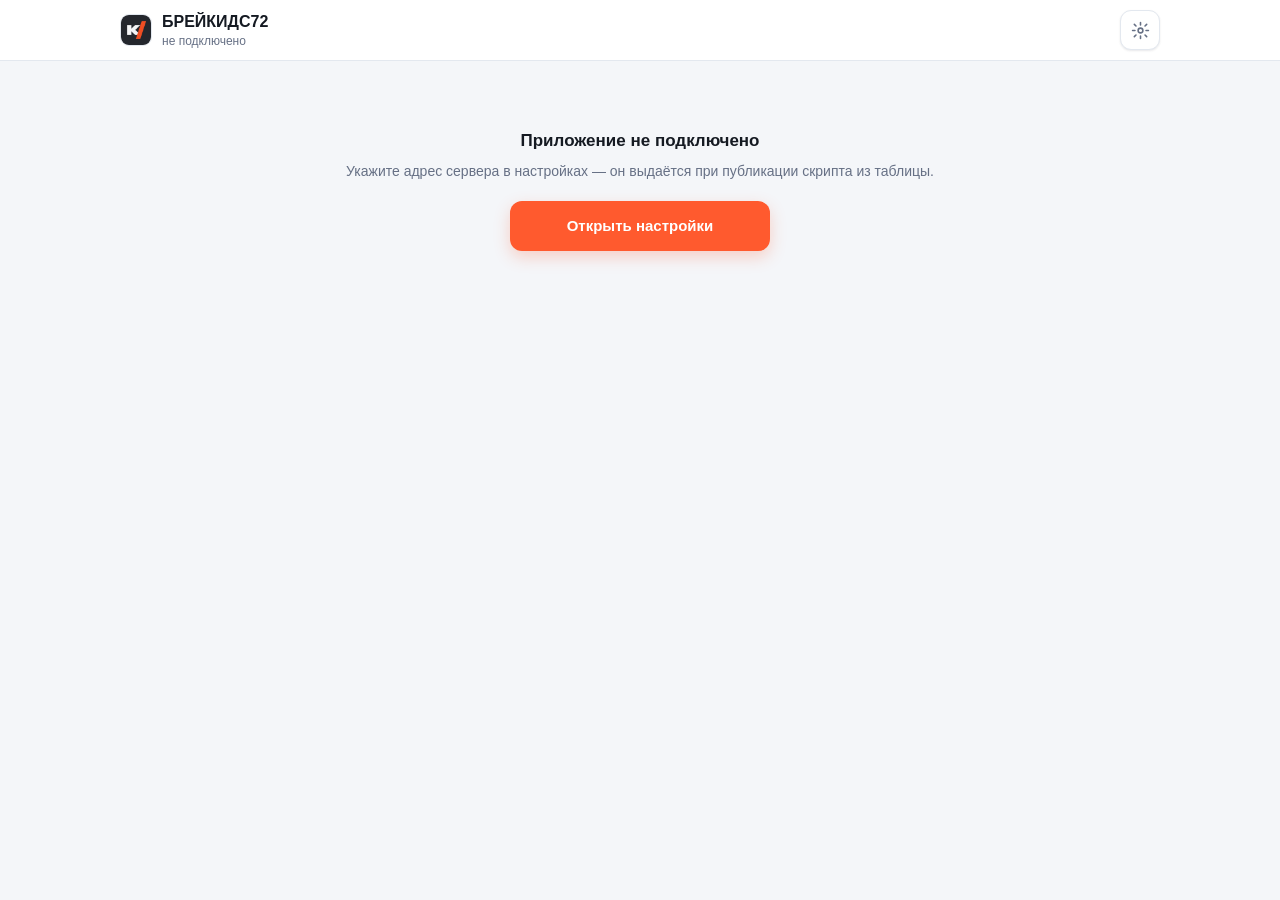
<file: index (1).html>
<!DOCTYPE html>
<html lang="ru">
<head>
<meta charset="UTF-8">
<meta name="viewport" content="width=device-width, initial-scale=1, maximum-scale=1, viewport-fit=cover">
<meta name="apple-mobile-web-app-capable" content="yes">
<meta name="apple-mobile-web-app-status-bar-style" content="default">
<meta name="apple-mobile-web-app-title" content="Брейкидс72">
<meta name="theme-color" content="#ffffff">
<link rel="manifest" href="manifest.json">
<link rel="apple-touch-icon" href="apple-touch-icon.png">
<link rel="icon" href="icon-192.png">
<title>БРЕЙКИДС72 — Посещаемость</title>
<style>
  :root{
    --bg:#f4f6f9; --bg2:#ffffff; --card:#ffffff; --card-hi:#eef1f6;
    --text:#151a22; --muted:#667085; --faint:#98a2b3;
    --accent:#ff5a2e; --accent-soft:#fff1ec;
    --good:#15a35b; --good-soft:#e7f7ee;
    --bad:#d92d20; --bad-soft:#fdeceb;
    --border:#e3e8ef; --shadow:0 1px 2px rgba(16,24,40,.06), 0 1px 3px rgba(16,24,40,.04);
    color-scheme:light;
  }
  *{box-sizing:border-box; -webkit-tap-highlight-color:transparent;}
  html,body{height:100%;}
  body{margin:0; background:var(--bg); color:var(--text); font:15px/1.35 -apple-system,BlinkMacSystemFont,"SF Pro Text",Roboto,Helvetica,Arial,sans-serif;}
  [hidden]{display:none!important;}
  button,input,select{font:inherit; color:inherit;}
  a{color:inherit;}
  ::-webkit-scrollbar{display:none;}
  #app{display:flex; flex-direction:column; height:100%;}

  .top{padding:calc(10px + env(safe-area-inset-top,0px)) 16px 10px; background:var(--bg2); border-bottom:1px solid var(--border); flex-shrink:0;}
  .row{display:flex; align-items:center; gap:10px;}
  .grow{flex:1; min-width:0;}
  .logo{width:32px;height:32px;border-radius:9px;overflow:hidden;border:1px solid var(--border);flex-shrink:0;}
  .logo img{width:100%;height:100%;display:block;}
  .title{font-weight:800;font-size:16px;}
  .sub{font-size:12px;color:var(--muted);}
  .ib{width:40px;height:40px;border-radius:11px;border:1px solid var(--border);background:var(--card);display:flex;align-items:center;justify-content:center;cursor:pointer;flex-shrink:0;box-shadow:var(--shadow);}
  .ib svg{width:19px;height:19px;stroke:var(--muted);fill:none;stroke-width:2;stroke-linecap:round;stroke-linejoin:round;}
  .ib.spin svg{animation:spin .8s linear infinite;}
  .tabs{display:flex;gap:6px;margin-top:12px;}
  .tab{flex:1;text-align:center;padding:10px 6px;border-radius:10px;font-size:13px;font-weight:650;background:var(--card);color:var(--muted);border:1px solid var(--border);cursor:pointer;}
  .tab.on{background:var(--accent);color:#fff;border-color:var(--accent);}

  .content{flex:1; overflow-y:auto; -webkit-overflow-scrolling:touch; padding:12px 16px 110px;}

  .strip{display:flex;gap:7px;overflow-x:auto;margin:0 -16px;padding:2px 16px 4px;}
  .chip{flex-shrink:0;width:54px;padding:8px 0 7px;border-radius:13px;text-align:center;cursor:pointer;background:var(--card);border:1px solid var(--border);position:relative;box-shadow:var(--shadow);}
  .chip .dw{font-size:10.5px;font-weight:700;color:var(--muted);}
  .chip .dd{font-size:17px;font-weight:800;font-variant-numeric:tabular-nums;}
  .chip .ct{font-size:10.5px;color:var(--faint);font-variant-numeric:tabular-nums;}
  .chip.sel{background:var(--accent);border-color:var(--accent);color:#fff;box-shadow:0 4px 12px rgba(255,90,46,.28);}
  .chip.sel .dw,.chip.sel .ct{color:rgba(255,255,255,.85);}
  .chip.today::after{content:'';position:absolute;top:5px;right:6px;width:6px;height:6px;border-radius:50%;background:var(--good);}

  .summary{display:flex;justify-content:space-between;align-items:baseline;margin:14px 2px 10px;font-size:13px;color:var(--muted);}
  .summary .tag{font-size:11px;font-weight:750;padding:2px 7px;border-radius:999px;margin:0 2px;}
  .summary .tag.g{background:var(--good-soft);color:var(--good);}
  .summary .tag.w{background:var(--card-hi);color:var(--faint);}
  .summary .tag.off{background:var(--bad-soft);color:var(--bad);}
  .sortbar{display:flex;gap:8px;margin:0 2px 12px;}
  .sortbar button{flex:1;padding:9px;border-radius:10px;border:1px solid var(--border);background:#fff;color:var(--muted);font-size:13px;font-weight:650;cursor:pointer;}
  .sortbar button.on{background:var(--accent-soft);border-color:var(--accent);color:var(--accent);}
  .pill.miss{background:var(--bad-soft);color:var(--bad);}
  .grp.away .gh span:first-child{color:var(--bad);}
  .moverow{display:flex;gap:8px;margin:10px 0 2px;}
  .moverow button{flex:1;padding:11px;border-radius:11px;border:1px solid var(--border);background:var(--card);font-weight:650;font-size:14px;cursor:pointer;}
  .summary b{color:var(--text);font-size:15px;}
  .search{width:100%;padding:11px 12px;border-radius:11px;border:1px solid var(--border);background:#fff;color:var(--text);font-size:16px;outline:none;margin-bottom:12px;box-shadow:var(--shadow);}
  .search:focus{border-color:var(--accent);}

  .gh{display:flex;justify-content:space-between;padding:4px 4px 8px;color:var(--muted);font-size:11.5px;font-weight:750;letter-spacing:.5px;text-transform:uppercase;}
  .card{background:var(--card);border:1px solid var(--border);border-radius:14px;padding:11px 11px 11px 14px;margin-bottom:8px;display:flex;align-items:center;gap:10px;box-shadow:var(--shadow);}
  .card .main{flex:1;min-width:0;cursor:pointer;}
  .card .nm{font-weight:650;font-size:15px;overflow:hidden;text-overflow:ellipsis;white-space:nowrap;}
  .meta{display:flex;gap:6px;margin-top:5px;flex-wrap:wrap;align-items:center;}
  .pill{font-size:11.5px;font-weight:700;padding:3px 8px;border-radius:20px;background:#f2f4f7;color:var(--muted);font-variant-numeric:tabular-nums;}
  .pill.v{color:var(--accent);background:var(--accent-soft);}
  .pill.ok{color:var(--good);background:var(--good-soft);}
  .pill.debt{color:var(--bad);background:var(--bad-soft);}
  .mark{width:50px;height:50px;border-radius:14px;flex-shrink:0;border:1.5px solid var(--border);background:#fff;display:flex;align-items:center;justify-content:center;cursor:pointer;}
  .mark svg{width:24px;height:24px;stroke:transparent;fill:none;stroke-width:3;stroke-linecap:round;stroke-linejoin:round;}
  .mark.on{background:var(--good);border-color:var(--good);}
  .mark.on svg{stroke:#fff;}
  .mark.busy{opacity:.55;}

  .empty{text-align:center;color:var(--muted);padding:50px 16px;font-size:14px;line-height:1.6;}
  .empty h3{color:var(--text);font-size:17px;margin:0 0 6px;}
  .err{background:var(--bad-soft);border:1px solid rgba(255,107,107,.4);border-radius:14px;padding:14px;font-size:14px;line-height:1.5;}

  .fab{position:fixed;right:18px;bottom:calc(20px + env(safe-area-inset-bottom,0px));width:58px;height:58px;border-radius:18px;background:var(--accent);border:none;display:flex;align-items:center;justify-content:center;box-shadow:0 10px 24px rgba(255,90,46,.32);z-index:20;cursor:pointer;}
  .fab svg{width:26px;height:26px;stroke:#fff;stroke-width:2.6;stroke-linecap:round;fill:none;}

  .back{position:fixed;inset:0;background:rgba(16,24,40,.45);z-index:30;display:flex;align-items:flex-end;}
  .sheet{width:100%;max-height:92vh;overflow-y:auto;background:var(--bg2);border-radius:20px 20px 0 0;border-top:1px solid var(--border);padding:8px 18px calc(22px + env(safe-area-inset-bottom,0px));}
  .handle{width:38px;height:4px;border-radius:3px;background:var(--faint);margin:6px auto 14px;}
  .sheet h2{font-size:19px;margin:0 0 2px;font-weight:800;}
  .sec{font-size:11.5px;color:var(--muted);font-weight:750;letter-spacing:.5px;text-transform:uppercase;margin:18px 0 8px;}
  .field{margin-bottom:12px;}
  .field label{display:block;font-size:12px;color:var(--muted);margin-bottom:5px;font-weight:650;}
  .field input,.field select{width:100%;padding:12px;border-radius:11px;border:1px solid var(--border);background:#fff;color:var(--text);font-size:16px;outline:none;}
  .field input:focus,.field select:focus{border-color:var(--accent);}
  .hint{font-size:12px;color:var(--faint);margin-top:5px;line-height:1.45;}
  .two{display:flex;gap:10px;} .two>*{flex:1;min-width:0;}
  .btn{display:flex;align-items:center;justify-content:center;width:100%;padding:13px;border-radius:12px;border:none;font-weight:700;font-size:15px;margin-top:8px;cursor:pointer;text-decoration:none;}
  .btn.p{background:var(--accent);color:#fff;box-shadow:0 6px 16px rgba(255,90,46,.25);}
  .btn.g{background:var(--good);color:#fff;}
  .btn.s{background:var(--card);border:1px solid var(--border);}
  .btn.q{background:transparent;color:var(--muted);}
  .btn:disabled{opacity:.5;}
  .pick{display:flex;gap:8px;margin-bottom:14px;}
  .pick button{flex:1;padding:12px 8px;border-radius:11px;font-weight:700;font-size:14px;background:#fff;border:1px solid var(--border);color:var(--muted);cursor:pointer;}
  .pick button.on{background:var(--accent-soft);border-color:var(--accent);color:var(--accent);}
  .tags{display:flex;flex-wrap:wrap;gap:8px;margin-bottom:8px;}
  .tags .tag{padding:10px 14px;border-radius:999px;border:1px solid var(--border);background:#fff;color:var(--text);font-size:14px;font-weight:650;cursor:pointer;}
  .tags .tag.on{background:var(--accent);border-color:var(--accent);color:#fff;}
  .tags .tag.new{color:var(--muted);border-style:dashed;}
  .tags.days{gap:6px;}
  .tags.days .tag{flex:1;min-width:0;padding:10px 4px;text-align:center;font-size:13px;}
  .tab .cnt{display:inline-block;min-width:18px;padding:0 5px;margin-left:4px;border-radius:999px;background:var(--accent);color:#fff;font-size:11px;line-height:18px;text-align:center;}
  .tab.on .cnt{background:#fff;color:var(--accent);}
  .mark.join{background:var(--accent);border-color:var(--accent);color:#fff;}
  .mark.join svg{stroke:#fff;}
  .tags .tag.new.on{background:var(--accent-soft);border-color:var(--accent);color:var(--accent);border-style:solid;}
  .stats{display:flex;gap:8px;margin-top:10px;}
  .stat{flex:1;background:#f8fafc;border:1px solid var(--border);border-radius:13px;padding:10px 6px;text-align:center;}
  .stat b{display:block;font-size:20px;font-variant-numeric:tabular-nums;}
  .stat span{font-size:10.5px;color:var(--muted);text-transform:uppercase;}

  .cal{display:grid;grid-template-columns:repeat(7,1fr);gap:5px;}
  .cal .h{font-size:10.5px;color:var(--faint);text-align:center;font-weight:700;}
  .cal .d{aspect-ratio:1;border-radius:10px;display:flex;align-items:center;justify-content:center;font-size:14px;font-weight:650;color:var(--faint);position:relative;font-variant-numeric:tabular-nums;}
  .cal .d.tr{cursor:pointer;color:var(--text);border:1.5px solid var(--border);background:#fff;}
  .cal .d.att{background:var(--good);border-color:var(--good);color:#fff;}
  .cal .d.miss{background:var(--bad-soft);border-color:rgba(255,107,107,.45);color:var(--bad);}
  .cal .d.today::after{content:'';position:absolute;bottom:4px;width:4px;height:4px;border-radius:50%;background:currentColor;}
  .legend{display:flex;gap:12px;flex-wrap:wrap;font-size:11.5px;color:var(--muted);margin-top:9px;}
  .legend i{display:inline-block;width:10px;height:10px;border-radius:3px;margin-right:5px;vertical-align:-1px;}
  .visited{font-size:13px;color:var(--muted);line-height:1.5;margin-top:8px;}
  .visited b{color:var(--text);font-weight:650;}
  .line{display:flex;align-items:center;gap:8px;padding:9px 0;border-bottom:1px solid var(--border);font-size:14px;}
  .line:last-child{border-bottom:none;}
  .mini{padding:8px 11px;border-radius:10px;font-size:13px;font-weight:700;background:#f2f4f7;border:1px solid var(--border);text-decoration:none;white-space:nowrap;}
  .mini.wa{color:var(--good);}
  .dt{color:var(--faint);width:84px;flex-shrink:0;font-variant-numeric:tabular-nums;}
  .am{font-weight:750;font-variant-numeric:tabular-nums;}

  .panel{background:var(--card);border:1px solid var(--border);border-radius:16px;padding:14px 14px 10px;margin-bottom:14px;box-shadow:var(--shadow);}
  .panel h3{font-size:15px;margin:0 0 4px;display:flex;align-items:center;gap:8px;}
  .panel p{font-size:13px;color:var(--muted);line-height:1.5;margin:0 0 12px;}
  .panel .field input,.panel .field select{background:var(--bg2);}
  .st{font-size:12px;font-weight:650;padding:3px 8px;border-radius:20px;}
  .st.ok{color:var(--good);background:var(--good-soft);}
  .st.no{color:var(--muted);background:#f2f4f7;}

  .start{flex:1;overflow-y:auto;padding:calc(22px + env(safe-area-inset-top,0px)) 20px calc(24px + env(safe-area-inset-bottom,0px));display:flex;flex-direction:column;
    background:linear-gradient(180deg,#fff3ea 0%,#ffe7d8 30%,#fdf1ea 60%,var(--bg) 100%);position:relative;}
  .start::before{content:'';position:absolute;top:-90px;right:-60px;width:260px;height:260px;border-radius:50%;
    background:radial-gradient(circle at 30% 30%,rgba(255,138,86,.38),rgba(255,138,86,0) 70%);pointer-events:none;}
  .start>*{position:relative;z-index:1;}
  .start .hello{display:flex;align-items:center;gap:12px;margin-bottom:22px;}
  .start .logo{width:52px;height:52px;border-radius:16px;box-shadow:0 8px 22px rgba(196,88,44,.28);}
  .start .who{min-width:0;color:#5a2f18;}
  .start .who .hi{font-size:19px;font-weight:800;letter-spacing:-.2px;}
  .start .who .dt{font-size:13px;opacity:.7;margin-top:2px;white-space:nowrap;}
  .start h1{font-size:26px;margin:2px 0 6px;font-weight:800;letter-spacing:-.3px;color:#33180c;}
  .start .lead{color:#8a6250;font-size:14px;margin:0 0 24px;line-height:1.45;}
  .start .step{color:#a9765c;}
  .start .step i{background:#ffffff;color:var(--accent);box-shadow:0 2px 6px rgba(196,88,44,.18);}
  .start .dbtn,.start .pickbig button{box-shadow:0 6px 18px rgba(196,88,44,.10);border-color:#f6ddcd;}
  .start .confirm{border-color:#f6ddcd;box-shadow:0 8px 22px rgba(196,88,44,.12);}
  .start .startlinks button{color:#a9765c;}
  .step{font-size:12px;font-weight:750;letter-spacing:.4px;text-transform:uppercase;color:var(--muted);margin:0 0 10px;display:flex;align-items:center;gap:8px;}
  .step i{width:20px;height:20px;border-radius:50%;background:var(--accent-soft);color:var(--accent);font-style:normal;font-size:11px;display:flex;align-items:center;justify-content:center;font-weight:800;}
  .pickbig{display:flex;flex-direction:column;gap:9px;margin-bottom:24px;}
  .pickbig button{display:flex;align-items:center;gap:12px;text-align:left;padding:15px 16px;border-radius:14px;background:var(--card);border:1.5px solid var(--border);box-shadow:var(--shadow);cursor:pointer;}
  .pickbig button.on{border-color:var(--accent);background:var(--accent-soft);}
  .pickbig .t{font-weight:700;font-size:16px;}
  .pickbig .s{font-size:12.5px;color:var(--muted);margin-top:2px;}
  .pickbig .rad{width:22px;height:22px;border-radius:50%;border:2px solid var(--border);flex-shrink:0;display:flex;align-items:center;justify-content:center;}
  .pickbig button.on .rad{border-color:var(--accent);}
  .pickbig button.on .rad::after{content:'';width:11px;height:11px;border-radius:50%;background:var(--accent);}
  .dates{display:flex;gap:8px;overflow-x:auto;padding:2px 20px 6px;margin:0 -20px 10px;}
  .dbtn{flex-shrink:0;min-width:74px;padding:11px 10px;border-radius:14px;background:var(--card);border:1.5px solid var(--border);box-shadow:var(--shadow);cursor:pointer;text-align:center;}
  .dbtn .dw{font-size:11px;font-weight:750;color:var(--muted);letter-spacing:.3px;}
  .dbtn .dd{font-size:17px;font-weight:800;font-variant-numeric:tabular-nums;margin-top:1px;}
  .dbtn .nt{font-size:10.5px;color:var(--faint);margin-top:2px;}
  .dbtn.on{border-color:var(--accent);background:var(--accent-soft);}
  .dbtn.on .dw,.dbtn.on .nt{color:var(--accent);}
  .startfoot{margin-top:auto;padding-top:18px;}
  .confirm{background:var(--card);border:1px solid var(--border);border-radius:14px;padding:13px 15px;box-shadow:var(--shadow);font-size:14px;line-height:1.5;}
  .confirm b{font-weight:750;}
  .confirm .tag{background:var(--good-soft);color:var(--good);font-size:11px;font-weight:750;padding:2px 7px;border-radius:999px;vertical-align:middle;}
  .startlinks{display:flex;gap:8px;margin-top:6px;}
  .startlinks button{flex:1;background:transparent;border:none;color:var(--muted);font-size:14px;font-weight:650;padding:12px;border-radius:12px;cursor:pointer;}
  .startlinks button:active{background:var(--card-hi);}
  .center{flex:1;display:flex;align-items:center;justify-content:center;}
  .spinner{width:26px;height:26px;border-radius:50%;border:3px solid var(--border);border-top-color:var(--accent);animation:spin .7s linear infinite;}
  @keyframes spin{to{transform:rotate(360deg);}}
  /* ——— адаптация под планшет и компьютер ——— */
  @media (min-width:700px){
    .top>.row,.tabs,.content,.start{max-width:860px;margin-left:auto;margin-right:auto;}
    .content{padding:16px 24px 120px;}
    .grp:not(.away) .card,.grp.away .card{margin-bottom:0;}
    .grp .card{height:100%;}
    .grp>.gh{grid-column:1/-1;}
    .grp{display:grid;grid-template-columns:repeat(2,minmax(0,1fr));gap:10px;align-items:start;}
    .start{max-width:560px;}
    .sheet{max-width:640px;left:50%;transform:translateX(-50%);border-radius:20px;}
    .fab{right:calc(50% - 430px + 16px);}
    .search{font-size:15px;}
  }
  @media (min-width:1100px){
    .top>.row,.tabs,.content{max-width:1040px;}
    .grp{grid-template-columns:repeat(3,minmax(0,1fr));}
    .fab{right:calc(50% - 520px + 16px);}
  }
  @media (max-width:360px){
    .tab{padding:9px 10px;font-size:13px;}
    .nm{font-size:15px;}
  }
  .banner{background:var(--accent-soft);border:1px solid var(--accent);border-radius:14px;padding:12px 14px;margin:0 2px 12px;display:flex;align-items:center;gap:10px;flex-wrap:wrap;}
  .banner b{font-weight:750;}
  .banner button{margin-left:auto;background:var(--accent);color:#fff;border:none;border-radius:10px;padding:9px 14px;font-weight:700;font-size:14px;cursor:pointer;}
  .toast{pointer-events:none;position:fixed;left:50%;bottom:calc(96px + env(safe-area-inset-bottom,0px));transform:translateX(-50%);z-index:60;background:#151a22;color:#fff;padding:11px 18px;border-radius:30px;font-size:13.5px;font-weight:650;box-shadow:0 10px 30px rgba(16,24,40,.25);max-width:calc(100% - 32px);text-align:center;}
</style>
</head>
<body>
<div id="app"><div class="center"><div class="spinner"></div></div></div>
<script>
// ======== сервер ========
var API = null;
try { API = localStorage.getItem('bk72_apiUrl'); } catch (e) {}
var QUEUEABLE = { setAttendance:1, addPayment:1, updateChild:1, addLead:1, addChild:1, moveChild:1, deleteLead:1 };   // что можно отложить до интернета
function netErr(e){
  var m = String(e && e.message || e);
  return !navigator.onLine || /Failed to fetch|NetworkError|aborted|The operation|Load failed|timed out/i.test(m);
}
function api(action, params, timeout){
  if (!API) return Promise.reject(new Error('Сервер не подключён — откройте Настройки'));
  var ctl = window.AbortController ? new AbortController() : null;
  if (ctl) setTimeout(function(){ ctl.abort(); }, timeout || 25000);     // чтобы запрос не висел вечно
  return fetch(API, { method:'POST', headers:{'Content-Type':'text/plain;charset=utf-8'}, signal: ctl?ctl.signal:undefined, body:JSON.stringify({action:action, params:params||[]}) })
    .then(function(r){ if (!r.ok) throw new Error('Сервер ответил ' + r.status); return r.json(); })
    .then(function(d){
      if (d.ok) return d.result;
      var e = d.error || 'Ошибка сервера';
      if (/Неизвестное действие/i.test(e)) e = 'Таблица отвечает старым кодом. В Apps Script: Развернуть → Управление развертываниями → карандаш → Версия: Новая версия → Развернуть.';
      throw new Error(e);
    });
}

// ======== офлайн: кеш данных и очередь отправки ========
function cacheSave(d){ try{ localStorage.setItem('bk72_data', JSON.stringify({t:Date.now(), d:d})); }catch(e){} }
function cacheLoad(){ try{ var v=JSON.parse(localStorage.getItem('bk72_data')||'null'); return v&&v.d?v:null; }catch(e){ return null; } }
function queueGet(){ try{ return JSON.parse(localStorage.getItem('bk72_queue')||'[]'); }catch(e){ return []; } }
function queueSet(a){ try{ localStorage.setItem('bk72_queue', JSON.stringify(a)); }catch(e){} }
function queueAdd(action, params){ var a=queueGet(); a.push({action:action, params:params, t:Date.now()}); queueSet(a); }
function queueCount(){ return queueGet().length; }
/** Отправляет отложенное по очереди; вызывается при появлении связи. */
var flushing=false;
function flush(){
  if (flushing || !API || !navigator.onLine) return Promise.resolve(0);
  var a=queueGet();
  if (!a.length) return Promise.resolve(0);
  flushing=true;
  var sent=0;
  var step=function(){
    var list=queueGet();
    if (!list.length) return Promise.resolve();
    var it=list[0];
    return api(it.action, it.params, 20000).then(function(){
      sent++; var rest=queueGet(); rest.shift(); queueSet(rest); return step();
    }).catch(function(e){
      if (netErr(e)) return;                               // связи всё ещё нет — ждём
      var rest=queueGet(); rest.shift(); queueSet(rest);   // сервер отказал — не крутим вечно
      toast('Не удалось отправить: '+e.message);
      return step();
    });
  };
  return step().then(function(){
    flushing=false;
    if (sent){ toast('Отправлено в таблицу: '+sent); return load(true); }
  }).catch(function(){ flushing=false; });
}
/** Отправка изменения: офлайн — в очередь, онлайн — сразу. */
function send(action, params){
  return api(action, params).catch(function(e){
    if (QUEUEABLE[action] && netErr(e)){ queueAdd(action, params); render(); return { queued:true }; }
    throw e;
  });
}
window.addEventListener('online', function(){ flush(); });

// ======== состояние ========
var S = null, screen = 'main', bi = 0, sel = {}, q = '', loading = false, pending = 0, lastLoad = 0, sheetKey = null;
var session = null;      // {branch, iso} — подтверждено на стартовом экране
var pick = { bi: 0, iso: null };
try { bi = Number(localStorage.getItem('bk72_branch')) || 0; } catch (e) {}
var DOW = ['ВС','ПН','ВТ','СР','ЧТ','ПТ','СБ'];
var MONTHS = ['Январь','Февраль','Март','Апрель','Май','Июнь','Июль','Август','Сентябрь','Октябрь','Ноябрь','Декабрь'];
var GEN = ['января','февраля','марта','апреля','мая','июня','июля','августа','сентября','октября','ноября','декабря'];
var IC = {
  refresh:'<svg viewBox="0 0 24 24"><path d="M20 11a8 8 0 1 0-2.3 5.7"/><path d="M20 4v7h-7"/></svg>',
  gear:'<svg viewBox="0 0 24 24"><circle cx="12" cy="12" r="3"/><path d="M12 2v3M12 19v3M4.2 4.2l2.1 2.1M17.7 17.7l2.1 2.1M2 12h3M19 12h3M4.2 19.8l2.1-2.1M17.7 6.3l2.1-2.1"/></svg>',
  back:'<svg viewBox="0 0 24 24"><path d="M15 18l-6-6 6-6"/></svg>',
  check:'<svg viewBox="0 0 24 24"><path d="M5 12.5l4.5 4.5L19 7.5"/></svg>',
  plus:'<svg viewBox="0 0 24 24"><path d="M12 5v14M5 12h14"/></svg>'
};

function $(id){ return document.getElementById(id); }
function esc(s){ return String(s==null?'':s).replace(/[&<>"']/g,function(c){return {'&':'&amp;','<':'&lt;','>':'&gt;','"':'&quot;',"'":'&#39;'}[c];}); }
function pad(n){ return String(n).padStart(2,'0'); }
function today(){ var d=new Date(); return d.getFullYear()+'-'+pad(d.getMonth()+1)+'-'+pad(d.getDate()); }
function lbl(iso){ return iso.slice(8,10)+'.'+iso.slice(5,7); }
function rub(n){ return (Number(n)||0).toLocaleString('ru-RU')+' ₽'; }
function srub(n){ return (n>0?'+':'')+rub(n); }
function plural(n,a,b,c){ var m=n%10,h=n%100; return m===1&&h!==11?a:(m>=2&&m<=4&&(h<12||h>14)?b:c); }
function toast(t){ var o=document.querySelector('.toast'); if(o) o.remove(); var e=document.createElement('div'); e.className='toast'; e.textContent=t; document.body.appendChild(e); setTimeout(function(){e.remove();},2800); }
function branches(){ return S && S.config ? S.config.branches : []; }
function bname(){ return branches()[bi] || branches()[0]; }
function B(){ return S && S.branches ? S.branches[bname()] : null; }
function kid(id){ var b=B(); if(!b) return null; for (var i=0;i<b.kids.length;i++) if (b.kids[i].id===id) return b.kids[i]; return null; }
function groups(b){ var order=[], map={}; b.kids.forEach(function(k){ if(!map[k.group]){ map[k.group]=[]; order.push(k.group); } map[k.group].push(k); }); return {order:order, map:map}; }
function curIso(){
  var b=B(), n=bname();
  if (!b || !b.dates.length) return today();
  if (b.dates.some(function(d){ return d.iso===sel[n]; })) return sel[n];
  var t=today(), best=b.dates[0].iso;
  b.dates.forEach(function(d){ if (d.iso<=t) best=d.iso; });
  return sel[n]=best;
}

// ======== загрузка ========
function load(silent){
  if (!API){ S=null; render(); return Promise.resolve(); }
  if (loading) return Promise.resolve();
  loading=true; if(!silent) render(); spin(true);
  return api('getAppData',[!!silent]).then(function(d){
    loading=false; lastLoad=Date.now(); S=d; cacheSave(d);
    if (bi>=branches().length) bi=0;
    if (route()) return;
    render(); refreshSheet();
  }).catch(function(e){
    loading=false; spin(false);
    if (netErr(e) && S){ render(); return; }                     // офлайн — работаем на кеше
    if(!silent){ render(); }
    toast(e.message);
  });
}
/** Куда попадаем после получения данных: стартовый экран только в день тренировки. */
function route(){
  if (!S || !S.configured || screen==='settings' || screen==='leads') return false;
  if (session && session.day !== today()) session = null;            // наступил новый день — спросим заново
  if (session) return false;
  var tr = trainsToday();
  if (tr.length) { openStart(tr[0]); return true; }                  // сегодня тренировка — стартовый экран
  session = { branch: bname(), iso: null, day: today(), skipped: true };
  return false;
}
function spin(){}
setInterval(function(){
  var a=document.activeElement;
  if (API && screen==='main' && !sheetKey && !pending && !loading && document.visibilityState==='visible' && !(a && a.tagName==='INPUT')) load(true);
}, 45000);
document.addEventListener('visibilitychange', function(){ if (document.visibilityState==='visible' && screen==='main' && !pending && Date.now()-lastLoad>8000) load(true); });

// ======== главный экран ========
function themeColor(){
  var m=document.querySelector('meta[name="theme-color"]');
  if (m) m.setAttribute('content', screen==='start' ? '#fff3ea' : '#ffffff');
}
function render(){
  themeColor();
  if (screen==='settings') return renderSettings();
  if (screen==='start') return renderStart();
  if (screen==='leads') return renderLeads();
  var c=document.querySelector('.content'), y=c?c.scrollTop:0, st=document.querySelector('.strip'), x=st?st.scrollLeft:null;
  var tabs=tabsHtml();
  var h='<div class="top"><div class="row"><div class="logo"><img src="icon-192.png" alt=""></div>'+
    '<div class="grow"><div class="title">БРЕЙКИДС72</div><div class="sub">'+(S&&S.configured?esc(S.monthLabel):'не подключено')+'</div></div>'+
    '<button class="ib" onclick="openSettings()" aria-label="Настройки">'+IC.gear+'</button></div>'+
    tabs+'</div>';

  if (!S && loading) h+='<div class="center"><div class="spinner"></div></div>';
  else if (!S || !S.configured) h+='<div class="content"><div class="empty"><h3>Приложение не подключено</h3>Укажите адрес сервера в настройках — он выдаётся при публикации скрипта из таблицы.<button class="btn p" style="max-width:260px;margin:18px auto 0" onclick="openSettings()">Открыть настройки</button></div></div>';
  else {
    var b=B();
    h+='<div class="content">';
    if (b.error) h+='<div class="err">'+esc(b.error)+'</div>';
    else h+=(S.monthBehind?('<div class="banner"><span>Начался новый месяц, а таблица ещё за <b>'+esc(S.monthLabel)+'</b>.</span><button onclick="newMonth()">Открыть новый месяц</button></div>'):'')+
      strip(b)+summary(b)+'<input class="search" id="q" type="search" placeholder="Найти ребёнка" value="'+esc(q)+'" oninput="q=this.value;filter()">'+list(b);
    h+='</div>';
    if (!b.error) h+='<button class="fab" onclick="openAdd()" aria-label="Добавить ребёнка">'+IC.plus+'</button>';
  }
  $('app').innerHTML=h;
  filter();
  c=document.querySelector('.content'); if(c) c.scrollTop=y;
  st=document.querySelector('.strip');
  if (st){ if (x!==null) st.scrollLeft=x; else { var s=st.querySelector('.sel'); if(s) st.scrollLeft=s.offsetLeft-st.clientWidth/2+s.clientWidth/2; } }
}
function tabsHtml(){
  if (!S || !S.configured) return '';
  var t=branches().map(function(n,i){
    return '<div class="tab'+(screen==='main'&&i===bi?' on':'')+'" onclick="setBranch('+i+')">'+esc(n)+'</div>';
  }).join('');
  var n=activeLeads().length;
  t+='<div class="tab'+(screen==='leads'?' on':'')+'" onclick="openLeads()">Записались'+(n?' <b class="cnt">'+n+'</b>':'')+'</div>';
  return '<div class="tabs">'+t+'</div>';
}
function leads(){ return (S && S.leads) ? S.leads : []; }
function activeLeads(){ return leads().filter(function(l){ return l.status!==DONE; }); }
var DONE='Занимается';
function setBranch(i){ bi=i; screen='main'; try{localStorage.setItem('bk72_branch',i);}catch(e){} var st=document.querySelector('.strip'); if(st) st.remove(); var c=document.querySelector('.content'); if(c) c.scrollTop=0; render(); }

function strip(b){
  if (!b.dates.length) return '<div class="err">В таблице нет дат тренировок (строка 2, начиная со столбца K).</div>';
  var s=curIso(), t=today();
  return '<div class="strip">'+b.dates.map(function(d){
    var n=b.kids.filter(function(k){ return k.attendance[d.iso]; }).length;
    return '<div class="chip'+(d.iso===s?' sel':'')+(d.iso===t?' today':'')+'" onclick="pickDate(\''+d.iso+'\')"><div class="dw">'+d.dow+'</div><div class="dd">'+d.label.slice(0,2)+'</div><div class="ct">'+(n||'–')+'</div></div>';
  }).join('')+'</div>';
}
function pickDate(iso){ sel[bname()]=iso; render(); }
function summary(b){
  var s=curIso(), d=new Date(s+'T12:00:00'), n=b.kids.filter(function(k){ return k.attendance[s]; }).length;
  var mark = s===today() ? '<span class="tag g">сегодня</span>' : '<span class="tag w">другой день</span>';
  var qn = queueCount();
  if (!navigator.onLine || qn) mark += '<span class="tag off">'+(navigator.onLine?'':'офлайн')+(qn?(navigator.onLine?'':' · ')+qn+' ждут':'')+'</span>';
  return '<div class="summary"><span>'+DOW[d.getDay()].toLowerCase()+', '+d.getDate()+' '+GEN[d.getMonth()]+' '+mark+
    ' <a href="#" onclick="openStart(bi);return false;" style="color:var(--accent);text-decoration:none;font-weight:650">сменить</a></span>'+
    '<span>пришли <b>'+n+'</b> из '+b.kids.length+'</span></div>';
}
var AWAY = 4;                       // столько пропущенных подряд = «давно не было»
var sortMode = 'sheet';
try { sortMode = localStorage.getItem('bk72_sort') || 'sheet'; } catch(e){}
function setSort(m){ sortMode=m; try{localStorage.setItem('bk72_sort',m);}catch(e){} render(); }
function away(k){ return (k.missed||0) >= AWAY; }
function sortKids(a){
  if (sortMode!=='visits') return a;
  return a.slice().sort(function(x,y){ return (y.visits-x.visits) || x.name.localeCompare(y.name,'ru'); });
}
function kidCard(k, s){
  var on=!!k.attendance[s];
  if (k.pendingNew) return '<div class="card" data-n="'+esc(k.name.toLowerCase())+'"><div class="main"><div class="nm">'+esc(k.name)+'</div>'+
    '<div class="meta"><span class="pill miss">ждёт отправки в таблицу</span></div></div></div>';
  return '<div class="card" data-n="'+esc(k.name.toLowerCase())+'"><div class="main" onclick="openKid(\''+k.id+'\')"><div class="nm">'+esc(k.name)+'</div>'+
    '<div class="meta"><span class="pill v">'+k.visits+' зан.</span><span class="pill '+(k.remainder<0?'debt':'ok')+'">'+srub(k.remainder)+'</span>'+
    (away(k)?'<span class="pill miss">'+k.missed+' '+plural(k.missed,'пропуск','пропуска','пропусков')+' подряд</span>':'')+'</div></div>'+
    '<button class="mark'+(on?' on':'')+'" onclick="toggle(\''+k.id+'\',\''+s+'\')" aria-label="'+(on?'Снять отметку':'Отметить')+'">'+IC.check+'</button></div>';
}
function list(b){
  if (!b.kids.length) return '<div class="empty"><h3>Пока нет детей</h3>Нажмите «+», чтобы добавить.</div>';
  var s=curIso();
  var act=b.kids.filter(function(k){ return !away(k); }), gone=b.kids.filter(away);
  var h='<div class="sortbar"><button class="'+(sortMode==='sheet'?'on':'')+'" onclick="setSort(\'sheet\')">Свой порядок</button>'+
        '<button class="'+(sortMode==='visits'?'on':'')+'" onclick="setSort(\'visits\')">По посещаемости</button></div>';
  var g=groups({kids:act});
  h+=g.order.map(function(name){
    var kk=sortKids(g.map[name]);
    var came=kk.filter(function(k){ return k.attendance[s]; }).length;
    return '<div class="grp"><div class="gh"><span>'+esc(name)+'</span><span>'+came+' / '+kk.length+'</span></div>'+
      kk.map(function(k){ return kidCard(k,s); }).join('')+'</div>';
  }).join('');
  if (gone.length){
    var gk=gone.slice().sort(function(x,y){ return (y.missed-x.missed) || x.name.localeCompare(y.name,'ru'); });
    h+='<div class="grp away"><div class="gh"><span>Давно не было</span><span>'+gone.length+'</span></div>'+
      '<div class="hint" style="padding:0 2px 8px">Пропустили '+AWAY+' тренировки подряд и больше — это примерно две недели.</div>'+
      gk.map(function(k){
        return '<div class="card" data-n="'+esc(k.name.toLowerCase())+'"><div class="main" onclick="openKid(\''+k.id+'\')"><div class="nm">'+esc(k.name)+'</div>'+
          '<div class="meta"><span class="pill miss">'+k.missed+' '+plural(k.missed,'пропуск','пропуска','пропусков')+' подряд</span>'+
          '<span class="pill v">'+(k.lastVisit?('был '+lbl(k.lastVisit)):'не был в этом месяце')+'</span>'+
          '<span class="pill '+(k.remainder<0?'debt':'ok')+'">'+srub(k.remainder)+'</span></div></div>'+
          '<button class="mark'+(k.attendance[s]?' on':'')+'" onclick="toggle(\''+k.id+'\',\''+s+'\')" aria-label="Отметить">'+IC.check+'</button></div>';
      }).join('')+'</div>';
  }
  return h;
}
function filter(){
  var v=q.trim().toLowerCase();
  document.querySelectorAll('.card[data-n]').forEach(function(e){ e.hidden = !!v && e.getAttribute('data-n').indexOf(v)<0; });
  document.querySelectorAll('.grp').forEach(function(g){ g.hidden = !!v && !g.querySelector('.card:not([hidden])'); });
}

function moveKid(id, dir){
  var branch=bname(), b0=B(), k=kid(id);
  if (!k) return;
  var same=b0.kids.filter(function(x){ return x.group===k.group; });
  var i=same.indexOf(k), j=i+(dir<0?-1:1);
  if (i>=0 && j>=0 && j<same.length){                    // меняем местами сразу на экране
    var a=b0.kids.indexOf(same[i]), b2=b0.kids.indexOf(same[j]);
    b0.kids[a]=same[j]; b0.kids[b2]=same[i];
    cacheSave(S); render(); openKid(id);
  }
  pending++;
  send('moveChild',[branch,id,dir]).then(function(b){
    if (b && b.queued) return;
    if (b && b.kids){ S.branches[branch]=b; cacheSave(S); render(); refreshSheet(); }
  }).catch(function(e){ toast('Порядок не сохранился: '+e.message); }).then(function(){ pending--; });
}

// ======== записались (новички до зачисления) ========
function openLeads(){ closeSheet(); screen='leads'; q=''; render(); load(true); }
function renderLeads(){
  var act=activeLeads(), done=leads().filter(function(l){ return l.status===DONE; });
  var h='<div class="top"><div class="row"><div class="logo"><img src="icon-192.png" alt=""></div>'+
    '<div class="grow"><div class="title">Записались</div><div class="sub">новички до зачисления в группу</div></div>'+
    '<button class="ib" onclick="openSettings()" aria-label="Настройки">'+IC.gear+'</button></div>'+tabsHtml()+'</div><div class="content">';
  if (!act.length && !done.length) h+='<div class="empty"><h3>Пока никого нет</h3>Нажмите «+», чтобы записать новичка на пробное занятие. В таблицу он попадёт только когда вы выберете ему группу.</div>';
  else {
    if (act.length){
      h+='<div class="grp"><div class="gh"><span>Ждут пробного</span><span>'+act.length+'</span></div>';
      h+=act.map(function(l){
        var when=l.trialLabel?('пробное '+esc(l.trialLabel)):'дата не выбрана';
        return '<div class="card"><div class="main" onclick="openLead(\''+l.id+'\')"><div class="nm">'+esc(l.name)+'</div>'+
          '<div class="meta"><span class="pill v">'+esc(when)+'</span><span class="pill ok">'+esc(l.branch||'—')+'</span></div></div>'+
          '<button class="mark join" onclick="openJoin(\''+l.id+'\')" aria-label="Зачислить">'+IC.plus+'</button></div>';
      }).join('')+'</div>';
    }
    if (done.length){
      h+='<div class="grp"><div class="gh"><span>Зачислены</span><span>'+done.length+'</span></div>';
      h+=done.slice(0,20).map(function(l){
        return '<div class="card"><div class="main" onclick="openLead(\''+l.id+'\')"><div class="nm">'+esc(l.name)+'</div>'+
          '<div class="meta"><span class="pill ok">'+esc(l.group||'в группе')+'</span><span class="pill v">'+esc(l.branch||'')+'</span></div></div></div>';
      }).join('')+'</div>';
    }
  }
  $('app').innerHTML=h+'</div><button class="fab" onclick="openAddLead()" aria-label="Записать новичка">'+IC.plus+'</button>';
}
var lbranch=0, ltrial=null;
function openAddLead(){
  lbranch=bi; ltrial=null;
  sheet('<h2>Записать новичка</h2><div class="sub">попадёт во вкладку «Записались», не в таблицу</div><div style="height:12px"></div>'+
    '<div class="field"><label for="ln">Имя ребёнка</label><input id="ln" autocomplete="off"></div>'+
    '<div class="field"><label for="lp">Телефон родителя</label><input id="lp" type="tel" placeholder="+7 …"></div>'+
    '<div class="field"><label>Филиал</label><div class="tags" id="lbt">'+branches().map(function(n,i){
      return '<button type="button" class="tag'+(i===lbranch?' on':'')+'" onclick="pickLeadBranch('+i+')">'+esc(n)+'</button>';
    }).join('')+'</div></div>'+
    '<div class="field"><label>Когда придёт на пробное</label><div class="tags" id="ldt">'+leadDays()+'</div></div>'+
    '<div class="field"><label for="lc">Комментарий</label><input id="lc" placeholder="возраст, откуда узнали"></div>'+
    '<button class="btn p" id="lgo" onclick="doAddLead()">Записать</button><button class="btn q" onclick="closeSheet()">Отмена</button>', 'lead');
}
function leadDays(){
  var b=S.branches[branches()[lbranch]]||{}, t=today();
  var ds=(b.dates||[]).filter(function(d){ return d.iso>=t; }).slice(0,8);
  if(!ds.length) ds=(b.dates||[]).slice(-4);
  return ds.map(function(d){
    return '<button type="button" class="tag'+(d.iso===ltrial?' on':'')+'" onclick="pickTrial(\''+d.iso+'\')">'+d.dow+' '+d.label.slice(0,2)+'</button>';
  }).join('')||'<span class="hint">нет дат тренировок</span>';
}
function pickLeadBranch(i){ lbranch=i; ltrial=null; $('lbt').querySelectorAll('.tag').forEach(function(b,j){ b.classList.toggle('on', j===i); }); $('ldt').innerHTML=leadDays(); }
function pickTrial(iso){ ltrial = ltrial===iso ? null : iso; $('ldt').innerHTML=leadDays(); }
function doAddLead(){
  var name=$('ln').value.trim();
  if(!name){ toast('Укажите имя'); return; }
  $('lgo').disabled=true; pending++;
  var br=branches()[lbranch], ph=$('lp').value.trim(), note=$('lc').value.trim();
  send('addLead',[br, name, ph, ltrial, note])
    .then(function(ls){
      if (ls && ls.queued){
        var d=ltrial?new Date(ltrial+'T12:00:00'):null;
        S.leads=(S.leads||[]); S.leads.unshift({created:'—',branch:br,name:name,phone:ph,trial:ltrial||'',
          trialLabel:d?(pad(d.getDate())+'.'+pad(d.getMonth()+1)):'',status:'Записался',group:'',note:note,id:'tmp-'+Date.now(),offline:true});
        cacheSave(S); closeSheet(); screen='leads'; render(); toast('Запишется в таблицу, когда появится интернет'); return;
      }
      S.leads=ls; cacheSave(S); closeSheet(); screen='leads'; render(); toast(name+' — записан(а)');
    })
    .catch(function(e){ toast('Ошибка: '+e.message); var x=$('lgo'); if(x) x.disabled=false; }).then(function(){ pending--; });
}
function lead(id){ var l=leads().filter(function(x){ return x.id===id; }); return l[0]||null; }
function openLead(id){
  var l=lead(id); if(!l) return;
  var ph=l.phone?('<div class="two" style="margin-bottom:12px"><a class="btn s" href="tel:'+esc(l.phone.replace(/[^\d+]/g,''))+'">Позвонить</a>'+
    '<a class="btn g" href="https://wa.me/'+esc(l.phone.replace(/\D/g,''))+'" target="_blank" rel="noopener">WhatsApp</a></div>'):'';
  sheet('<h2>'+esc(l.name)+'</h2><div class="sub">'+esc(l.branch)+' · '+esc(l.status)+(l.trialLabel?' · пробное '+esc(l.trialLabel):'')+'</div><div style="height:12px"></div>'+
    (l.note?'<div class="hint" style="margin-bottom:12px">'+esc(l.note)+'</div>':'')+
    (l.phone?'<div class="field"><label>Телефон</label><div style="font-size:17px;font-weight:650">'+esc(l.phone)+'</div></div>':'')+ph+
    (l.status!==DONE?'<button class="btn p" onclick="openJoin(\''+id+'\')">Зачислить в группу</button>':'<div class="hint">Уже занимается в группе «'+esc(l.group)+'».</div>')+
    '<button class="btn q" onclick="delLead(\''+id+'\')">Удалить запись</button>'+
    '<button class="btn q" onclick="closeSheet()">Закрыть</button>', 'lead:'+id);
}
function delLead(id){
  if(!confirm('Удалить запись?')) return;
  pending++;
  api('deleteLead',[id]).then(function(ls){ S.leads=ls; closeSheet(); render(); toast('Удалено'); })
    .catch(function(e){ toast('Ошибка: '+e.message); }).then(function(){ pending--; });
}
var jtype='abon';
function openJoin(id){
  var l=lead(id); if(!l) return;
  jtype='abon';
  var i=branches().indexOf(l.branch); if(i>=0) bi=i;
  var g=groups(B()).order;
  sheet('<h2>Зачислить</h2><div class="sub">'+esc(l.name)+' · '+esc(l.branch)+'</div><div style="height:12px"></div>'+
    '<div class="field"><label>Группа</label><div class="tags" id="jgt">'+
      g.map(function(x,k){ return '<button type="button" class="tag'+(k===0?' on':'')+'" data-g="'+esc(x)+'" onclick="pickGroup(\'jg\',this)">'+esc(x)+'</button>'; }).join('')+
      '<button type="button" class="tag new'+(g.length?'':' on')+'" data-g="__new" onclick="pickGroup(\'jg\',this)">+ новая</button>'+
    '</div><input id="jgn" placeholder="Название новой группы"'+(g.length?' hidden':'')+'></div>'+
    '<div class="field"><label>Как платит</label><div class="pick" id="jp"><button class="on" data-t="abon" onclick="setJ(\'abon\')">Абонемент</button><button data-t="single" onclick="setJ(\'single\')">Разово</button></div></div>'+
    '<div class="hint" style="margin-bottom:12px">Ребёнок появится в таблице филиала, телефон перенесётся. Запись получит статус «Занимается».</div>'+
    '<button class="btn p" id="jgo" onclick="doJoin(\''+id+'\')">Зачислить</button><button class="btn q" onclick="openLead(\''+id+'\')">Назад</button>', 'join:'+id);
}
function setJ(t){ jtype=t; document.querySelectorAll('#jp button').forEach(function(b){ b.classList.toggle('on', b.getAttribute('data-t')===t); }); }
function doJoin(id){
  var g=groupVal('jg');
  if(!g){ toast('Выберите группу'); return; }
  $('jgo').disabled=true; pending++;
  api('convertLead',[id,g,jtype]).then(function(r){
    S.branches[r.branch]=r.data; S.leads=r.leads;
    closeSheet(); render(); toast('Зачислен(а) в «'+g+'»');
  }).catch(function(e){ toast('Ошибка: '+e.message); var x=$('jgo'); if(x) x.disabled=false; }).then(function(){ pending--; });
}

// ======== стартовый экран: адрес и дата тренировки ========
/** Индексы филиалов, у которых тренировка сегодня. */
function trainsToday(){
  var t=today(), out=[];
  branches().forEach(function(n,i){
    var b=S.branches[n];
    if (b && !b.error && (b.dates||[]).some(function(d){ return d.iso===t; })) out.push(i);
  });
  return out;
}
function openStart(pref){
  closeSheet();
  var tr = trainsToday(), def = (typeof pref==='number') ? pref : (tr.length ? tr[0] : bi);
  pick.bi = Math.min(Math.max(def,0), Math.max(branches().length-1,0));
  pick.iso = suggestIso(pick.bi);
  screen = 'start'; render();
}
function suggestIso(idx){
  var b = S.branches[branches()[idx]];
  if (!b || !b.dates || !b.dates.length) return null;
  var t = today(), best = b.dates[0].iso, bd = 1e9;
  b.dates.forEach(function(d){
    var diff = Math.abs(Date.parse(d.iso) - Date.parse(t));
    if (d.iso===t) { best=d.iso; bd=-1; }
    else if (diff < bd) { best=d.iso; bd=diff; }
  });
  return best;
}
/** Приветствие по времени суток. */
function greet(){
  var h=new Date().getHours();
  if (h<5) return 'Доброй ночи!';
  if (h<12) return 'Доброе утро!';
  if (h<17) return 'Добрый день!';
  return 'Добрый вечер!';
}
function humanDate(iso){
  if (!iso) return '';
  var d = new Date(iso+'T12:00:00');
  return DOW[d.getDay()].toLowerCase()+', '+d.getDate()+' '+GEN[d.getMonth()];
}
function renderStart(){
  var list = branches().map(function(n,i){
    var b = S.branches[n] || {};
    var note = b.error ? 'лист не читается' : ((b.kids||[]).length+' '+plural((b.kids||[]).length,'ребёнок','ребёнка','детей')+' · '+(b.dates||[]).length+' тренировок в месяце');
    return '<button class="'+(i===pick.bi?'on':'')+'" onclick="pickBranch('+i+')"><div class="grow"><div class="t">'+esc(n)+'</div><div class="s">'+esc(note)+'</div></div><span class="rad"></span></button>';
  }).join('');

  var b = S.branches[branches()[pick.bi]] || {}, t = today();
  var dates = (b.dates||[]).map(function(d){
    var note = d.iso===t ? 'сегодня' : (d.iso<t ? 'прошло' : '');
    return '<div class="dbtn'+(d.iso===pick.iso?' on':'')+'" onclick="pickDay(\''+d.iso+'\')"><div class="dw">'+d.dow+'</div><div class="dd">'+d.label.slice(0,2)+'</div><div class="nt">'+note+'</div></div>';
  }).join('') || '<div class="hint">В таблице нет столбцов с датами на '+esc(S.monthLabel)+'.<br>Откройте таблицу → меню «БРЕЙКИДС72» → «Обновить календарь по расписанию».'+
    '<button class="btn s" style="margin-top:10px" onclick="openDiag()">Проверить таблицу</button></div>';

  var ready = !!pick.iso && !b.error, isToday = pick.iso===t;
  $('app').innerHTML =
    '<div class="start">'+
      '<div class="hello"><img class="logo" src="icon-192.png" alt="">'+
        '<div class="who"><div class="hi">'+esc(greet())+'</div><div class="dt">'+esc(humanDate(today()))+'</div></div></div>'+
      '<h1>Тренировка</h1>'+
      '<p class="lead">Подтвердите адрес и дату — отметки запишутся именно в этот день.</p>'+
      '<div class="step"><i>1</i>Адрес</div><div class="pickbig">'+list+'</div>'+
      '<div class="step"><i>2</i>Дата тренировки · '+esc(S.monthLabel)+'</div><div class="dates" id="dates">'+dates+'</div>'+
      '<div class="startfoot">'+
        (ready ? '<div class="confirm">Отмечаем <b>'+esc(humanDate(pick.iso))+'</b>'+(isToday?' <span class="tag">сегодня</span>':'')+'<br>'+esc(branches()[pick.bi])+'</div>'
               : '<div class="confirm">'+(b.error?esc(b.error):'Выберите дату тренировки')+'</div>')+
        '<button class="btn p" onclick="startGo()"'+(ready?'':' disabled')+'>Начать отметку</button>'+
        '<div class="startlinks"><button onclick="skipStart()">Пропустить</button><button onclick="openSettings()">Настройки</button></div>'+
      '</div>'+
    '</div>';
  var d = $('dates'), on = d && d.querySelector('.on');
  if (on) d.scrollLeft = on.offsetLeft - d.clientWidth/2 + on.clientWidth/2;
}
function pickBranch(i){ pick.bi=i; pick.iso=suggestIso(i); render(); }
function pickDay(iso){ pick.iso=iso; render(); }
function startGo(){
  if (!pick.iso) return;
  bi = pick.bi; try{ localStorage.setItem('bk72_branch', bi); }catch(e){}
  sel[bname()] = pick.iso;
  session = { branch: bname(), iso: pick.iso, day: today() };
  screen = 'main'; q=''; render();
}
/** «Пропустить» — просто посмотреть список, добавить ребёнка, принять оплату. */
function skipStart(){
  bi = pick.bi; try{ localStorage.setItem('bk72_branch', bi); }catch(e){}
  if (pick.iso) sel[bname()] = pick.iso;
  session = { branch: bname(), iso: pick.iso, day: today(), skipped: true };
  screen = 'main'; q=''; render();
}

// ======== отметка ========
function toggle(id, iso){
  var k=kid(id); if(!k) return;
  var val=!k.attendance[iso], branch=bname();
  if (val) k.attendance[iso]=true; else delete k.attendance[iso];
  k.visits+=val?1:-1; k.remainder=k.balance-k.visits*k.price;
  render(); refreshSheet(); pending++;
  send('setAttendance',[branch,id,iso,val]).then(function(r){
    if (r && r.queued){ cacheSave(S); render(); refreshSheet(); return; }
    var kk=kid(id); if(kk){ kk.visits=r.visits; kk.remainder=r.remainder; kk.balance=r.balance; kk.price=r.price; }
    cacheSave(S); render(); refreshSheet();
  }).catch(function(e){
    var kk=kid(id); if(kk){ if(val) delete kk.attendance[iso]; else kk.attendance[iso]=true; kk.visits+=val?-1:1; kk.remainder=kk.balance-kk.visits*kk.price; }
    render(); refreshSheet(); toast('Не сохранилось: '+e.message);
  }).then(function(){ pending--; });
}

// ======== нижний лист ========
function sheet(html, key){
  var b=$('bk');
  if (b){ var s=b.querySelector('.sheet'), y=s.scrollTop; s.innerHTML='<div class="handle"></div>'+html; if (key && sheetKey && key===sheetKey) s.scrollTop=y; }
  else { b=document.createElement('div'); b.className='back'; b.id='bk'; b.onclick=function(e){ if(e.target===b) closeSheet(); };
    b.innerHTML='<div class="sheet"><div class="handle"></div>'+html+'</div>'; document.body.appendChild(b);
    swipeSheet(b.querySelector('.sheet')); }
  sheetKey=key||'x';
}
function closeSheet(){ var b=$('bk'); if(b) b.remove(); sheetKey=null; }
/** Свайп вниз по карточке — закрыть (как в обычных приложениях). */
function swipeSheet(el){
  var y0=null, dy=0, moving=false;
  el.addEventListener('touchstart', function(e){
    if (e.touches.length!==1) return;
    var t=e.target;
    if (t.closest && t.closest('input,textarea,select,.strip,.dates,.tags,.cal')) { y0=null; return; }
    var y=e.touches[0].clientY, r=el.getBoundingClientRect();
    y0 = (el.scrollTop<=0 || y-r.top<70) ? y : null;      // сверху карточки свайп работает всегда
    dy=0; moving=false;
  }, {passive:true});
  el.addEventListener('touchmove', function(e){
    if (y0===null) return;
    dy = e.touches[0].clientY - y0;
    if (dy>0){ moving=true; el.style.transition='none'; el.style.transform='translateY('+Math.min(dy,400)+'px)'; }
  }, {passive:true});
  el.addEventListener('touchend', function(){
    if (y0===null) return;
    el.style.transition='transform .18s ease';
    if (moving && dy>90){ el.style.transform='translateY(100%)'; setTimeout(closeSheet,150); }
    else el.style.transform='';
    y0=null;
  });
}
function refreshSheet(){ if (sheetKey && sheetKey.indexOf('kid:')===0){ var id=sheetKey.slice(4); if (kid(id)) openKid(id); else closeSheet(); } }

// ======== карточка ребёнка ========
function openKid(id){
  var k=kid(id); if(!k) return;
  var phones=[k.phone1,k.phone2].filter(Boolean).map(function(p){
    var d=p.replace(/\D/g,''); if(d.length===11&&d[0]==='8') d='7'+d.slice(1); if(d.length===10) d='7'+d;
    return '<div class="line"><div class="grow">'+esc(p)+'</div><a class="mini" href="tel:+'+d+'">Позвонить</a><a class="mini wa" href="https://wa.me/'+d+'" target="_blank" rel="noopener">WhatsApp</a></div>';
  }).join('') || '<div class="hint">Телефоны не указаны — добавьте в «Изменить».</div>';
  sheet('<h2>'+esc(k.name)+'</h2><div class="sub">'+esc(k.group)+' · '+esc(bname())+' · '+esc(k.payType)+'</div>'+
    '<div class="stats"><div class="stat"><b>'+k.visits+'</b><span>занятий</span></div>'+
    '<div class="stat"><b style="color:'+(k.remainder<0?'var(--bad)':'var(--good)')+'">'+k.remainder.toLocaleString('ru-RU')+'</b><span>остаток ₽</span></div>'+
    '<div class="stat"><b>'+k.balance.toLocaleString('ru-RU')+'</b><span>внесено ₽</span></div></div>'+
    '<div class="sec">Посещения · '+esc(S.monthLabel)+'</div>'+cal(k)+
    '<div class="sec">Родители</div>'+phones+
    '<button class="btn p" onclick="share(\''+id+'\')">Отправить родителю отчёт</button>'+
    '<div class="two"><button class="btn g" onclick="openPay(\''+id+'\')">Внести оплату</button><button class="btn s" onclick="openEdit(\''+id+'\')">Изменить</button></div>'+
    '<div class="sec">Место в списке</div>'+
    '<div class="moverow"><button onclick="moveKid(\''+id+'\',-1)">↑ Выше</button><button onclick="moveKid(\''+id+'\',1)">↓ Ниже</button></div>'+
    '<div class="hint">Порядок меняется и в таблице. Работает внутри группы'+(sortMode==='visits'?'; сейчас включена сортировка по посещаемости — переключите на «свой порядок», чтобы увидеть результат':'')+'.</div>'+
    '<div class="sec">Оплаты</div><div id="kp"><div class="hint">Загрузка…</div></div>'+
    '<button class="btn q" onclick="closeSheet()">Закрыть</button>', 'kid:'+id);
  if (!navigator.onLine){ var ek=$('kp'); if(ek) ek.innerHTML='<div class="hint">История оплат появится, когда будет интернет.</div>'; }
  else api('getPaymentLog',[20,id]).then(function(l){ var e=$('kp'); if(!e) return;
    e.innerHTML=l.length?l.map(function(r){ return '<div class="line"><div class="dt">'+esc(r.date)+'</div><div class="grow">'+esc(r.type)+'</div><div class="am">'+rub(r.amount)+'</div></div>'; }).join(''):'<div class="hint">Оплат через приложение в этом месяце не было.</div>';
  }).catch(function(){ var e=$('kp'); if(e) e.innerHTML='<div class="hint">Не удалось загрузить.</div>'; });
}
function cal(k){
  var b=B(), m=S.month.monthIdx, y=S.month.year, tr={}, t=today();
  b.dates.forEach(function(d){ tr[d.iso]=1; });
  var h='<div class="cal">'+['ПН','ВТ','СР','ЧТ','ПТ','СБ','ВС'].map(function(x){return '<div class="h">'+x+'</div>';}).join('');
  var start=(new Date(y,m,1).getDay()+6)%7, days=new Date(y,m+1,0).getDate(), att=[], miss=[];
  for (var i=0;i<start;i++) h+='<div></div>';
  for (var d=1; d<=days; d++){
    var iso=y+'-'+pad(m+1)+'-'+pad(d), c='d';
    if (tr[iso]){ c+=' tr'; if(k.attendance[iso]){ c+=' att'; att.push(lbl(iso)); } else if(iso<t){ c+=' miss'; miss.push(lbl(iso)); } }
    if (iso===t) c+=' today';
    h+='<div class="'+c+'"'+(tr[iso]?' onclick="toggle(\''+k.id+'\',\''+iso+'\')"':'')+'>'+d+'</div>';
  }
  return h+'</div><div class="legend"><span><i style="background:var(--good)"></i>был</span><span><i style="background:var(--bad-soft);border:1px solid var(--bad)"></i>пропустил</span><span><i style="border:1.5px solid rgba(255,255,255,.3)"></i>впереди</span></div>'+
    '<div class="visited">'+(att.length?'Был: <b>'+att.join(', ')+'</b>':'В этом месяце ещё не был')+(miss.length?'<br>Пропустил: '+miss.join(', '):'')+'</div>'+
    '<div class="hint">Нажмите на день тренировки, чтобы поставить или снять отметку.</div>';
}
function share(id){
  var k=kid(id), b=B(), t=today();
  var att=b.dates.filter(function(d){ return k.attendance[d.iso]; }).map(function(d){ return d.label; });
  var miss=b.dates.filter(function(d){ return !k.attendance[d.iso] && d.iso<t; }).map(function(d){ return d.label; });
  var txt=[k.name+' — БРЕЙКИДС72, '+bname(), S.monthLabel+': '+att.length+' '+plural(att.length,'занятие','занятия','занятий')+(att.length?' ('+att.join(', ')+')':'')]
    .concat(miss.length?['Пропущено: '+miss.join(', ')]:[]).concat([k.remainder<0?'К оплате: '+rub(-k.remainder):'Остаток на балансе: '+rub(k.remainder)]).join('\n');
  if (navigator.share) navigator.share({text:txt}).catch(function(){});
  else if (navigator.clipboard) navigator.clipboard.writeText(txt).then(function(){ toast('Отчёт скопирован'); });
  else prompt('Скопируйте текст', txt);
}

// ======== оплата ========
var ptype='abon';
function openPay(id){
  var k=kid(id); ptype=k.payType==='РАЗОВОЕ'?'single':'abon';
  sheet('<h2>Оплата</h2><div class="sub">'+esc(k.name)+' · сейчас '+(k.remainder<0?'долг '+rub(-k.remainder):'остаток '+rub(k.remainder))+'</div><div style="height:12px"></div>'+
    '<div class="pick" id="pp"><button data-t="abon" onclick="setP(\'abon\')">Абонемент</button><button data-t="single" onclick="setP(\'single\')">Разовое · '+rub(S.config.singlePrice)+'</button></div>'+
    '<div class="field" id="pcw"><label for="pc">Сколько занятий</label><input id="pc" type="number" inputmode="numeric" min="1" value="'+(B().dates.length||8)+'" oninput="psum()"></div>'+
    '<button class="btn g" id="pg" onclick="doPay(\''+id+'\')"></button><button class="btn q" onclick="openKid(\''+id+'\')">Назад</button>', 'pay');
  setP(ptype);
}
function setP(t){ ptype=t; document.querySelectorAll('#pp button').forEach(function(b){ b.classList.toggle('on', b.getAttribute('data-t')===t); }); $('pcw').hidden=t!=='abon'; psum(); }
function psum(){ var n=Math.max(1,Number($('pc').value)||1), s=ptype==='abon'?n*S.config.abonPrice:S.config.singlePrice;
  $('pg').textContent='Записать · '+rub(s)+(ptype==='abon'?' ('+n+' × '+rub(S.config.abonPrice)+')':''); }
function doPay(id){
  var n=ptype==='abon'?Math.max(1,Number($('pc').value)||1):1, branch=bname();
  var amount = ptype==='abon' ? n*S.config.abonPrice : S.config.singlePrice;
  var k=kid(id);                                        // засчитываем сразу
  if(k){ k.balance+=amount; k.price=ptype==='single'?S.config.singlePrice:S.config.abonPrice;
         k.payType=ptype==='single'?'РАЗОВОЕ':'АБОНЕМЕНТ'; k.remainder=k.balance-k.visits*k.price; }
  cacheSave(S); render(); openKid(id); toast('Оплата записана · '+rub(amount));
  pending++;
  send('addPayment',[branch,id,ptype,n]).then(function(r){
    if (r && r.queued) return;                          // уйдёт при появлении связи
    var kk=kid(id);
    if(kk && r && r.balance!==undefined){ kk.balance=r.balance; kk.price=r.price; kk.remainder=r.remainder; kk.visits=r.visits; }
    cacheSave(S); render(); refreshSheet();
  }).catch(function(e){ toast('Не записалось в таблицу: '+e.message); }).then(function(){ pending--; });
}

// ======== добавить / изменить ========
/** Группы тегами над полем — один тап, без выпадающих списков. */
function groupField(pre, cur){
  var g=groups(B()).order, has=g.indexOf(cur)>=0, sel=has?cur:(g.length?g[0]:'__new');
  var tags=g.map(function(x){
    return '<button type="button" class="tag'+(x===sel?' on':'')+'" data-g="'+esc(x)+'" onclick="pickGroup(\''+pre+'\',this)">'+esc(x)+'</button>';
  }).join('')+'<button type="button" class="tag new'+(sel==='__new'?' on':'')+'" data-g="__new" onclick="pickGroup(\''+pre+'\',this)">+ новая</button>';
  return '<div class="tags" id="'+pre+'t">'+tags+'</div><input id="'+pre+'n" placeholder="Название новой группы"'+(sel==='__new'?'':' hidden')+'>';
}
function pickGroup(pre, el){
  var w=$(pre+'t');
  w.querySelectorAll('.tag').forEach(function(b){ b.classList.toggle('on', b===el); });
  var isNew=el.getAttribute('data-g')==='__new', inp=$(pre+'n');
  inp.hidden=!isNew; if(isNew) inp.focus();
}
function groupVal(pre){
  var on=$(pre+'t').querySelector('.tag.on'); if(!on) return '';
  var v=on.getAttribute('data-g');
  return v==='__new' ? $(pre+'n').value.trim() : v;
}
var atype='abon';
function openAdd(){
  atype='abon';
  sheet('<h2>Новый ребёнок</h2><div class="sub">'+esc(bname())+'</div><div style="height:12px"></div>'+
    '<div class="field"><label for="an">Имя и фамилия</label><input id="an" autocomplete="off"></div>'+
    '<div class="field"><label for="ag">Группа</label>'+groupField('ag', groups(B()).order[0])+'</div>'+
    '<div class="field"><label for="a1">Телефон родителя</label><input id="a1" type="tel" placeholder="+7 …"></div>'+
    '<div class="field"><label for="a2">Второй телефон</label><input id="a2" type="tel" placeholder="необязательно"></div>'+
    '<div class="field"><label>Как платит</label><div class="pick" id="ap"><button class="on" data-t="abon" onclick="setA(\'abon\')">Абонемент</button><button data-t="single" onclick="setA(\'single\')">Разово</button></div></div>'+
    '<button class="btn p" id="ago" onclick="doAdd()">Добавить</button><button class="btn q" onclick="closeSheet()">Отмена</button>', 'add');
}
function setA(t){ atype=t; document.querySelectorAll('#ap button').forEach(function(b){ b.classList.toggle('on', b.getAttribute('data-t')===t); }); }
function doAdd(){
  var name=$('an').value.trim(), g=groupVal('ag'), branch=bname();
  if(!name||!g){ toast('Укажите имя и группу'); return; }
  var p1=$('a1').value.trim(), p2=$('a2').value.trim(), single=atype==='single';
  var b0=B();
  b0.kids.push({ id:'tmp-'+Date.now(), name:name, group:g, phone1:p1, phone2:p2,
    payType: single?'РАЗОВОЕ':'АБОНЕМЕНТ', balance:0, price: single?S.config.singlePrice:S.config.abonPrice,
    remainder:0, visits:0, attendance:{}, missed:0, lastVisit:'', pendingNew:true });
  cacheSave(S); closeSheet(); render(); toast(name+' — добавлен(а)');
  pending++;
  send('addChild',[branch,name,g,p1,p2,atype]).then(function(b){
    if (b && b.queued) return;
    if (b && b.kids){ S.branches[branch]=b; cacheSave(S); render(); }
  }).catch(function(e){ toast('Не сохранилось в таблице: '+e.message); }).then(function(){ pending--; });
}
function openEdit(id){
  var k=kid(id);
  sheet('<h2>Изменить</h2><div class="sub">'+esc(k.name)+'</div><div style="height:12px"></div>'+
    '<div class="field"><label for="en">Имя и фамилия</label><input id="en" value="'+esc(k.name)+'"></div>'+
    '<div class="field"><label for="eg">Группа</label>'+groupField('eg', k.group)+'</div>'+
    '<div class="field"><label for="e1">Телефон родителя</label><input id="e1" type="tel" value="'+esc(k.phone1)+'"></div>'+
    '<div class="field"><label for="e2">Второй телефон</label><input id="e2" type="tel" value="'+esc(k.phone2)+'"></div>'+
    '<div class="field"><label>Как платит</label><div class="pick" id="et"><button class="'+(k.payType!=='РАЗОВОЕ'?'on':'')+'" data-t="abon" onclick="setE(\'abon\')">Абонемент</button><button class="'+(k.payType==='РАЗОВОЕ'?'on':'')+'" data-t="single" onclick="setE(\'single\')">Разово</button></div></div>'+
    '<div class="two"><div class="field"><label for="ep">Цена занятия, ₽</label><input id="ep" type="number" inputmode="numeric" value="'+k.price+'"></div>'+
    '<div class="field"><label for="eb">Баланс, ₽</label><input id="eb" type="number" inputmode="numeric" value="'+k.balance+'"></div></div>'+
    '<div class="hint" style="margin:-4px 0 12px">Остаток = баланс − занятия × цена.</div>'+
    '<button class="btn p" id="ego" onclick="doEdit(\''+id+'\')">Сохранить</button><button class="btn q" onclick="openKid(\''+id+'\')">Назад</button>', 'edit');
  etype = k.payType==='РАЗОВОЕ' ? 'single' : 'abon';
}
var etype='abon';
function setE(t){
  etype=t;
  document.querySelectorAll('#et button').forEach(function(b){ b.classList.toggle('on', b.getAttribute('data-t')===t); });
  $('ep').value = t==='single' ? S.config.singlePrice : S.config.abonPrice;
}
function doEdit(id){
  var f={name:$('en').value.trim(), group:groupVal('eg'), phone1:$('e1').value.trim(), phone2:$('e2').value.trim(), payType:(etype==='single'?'РАЗОВОЕ':'АБОНЕМЕНТ'), price:$('ep').value, balance:$('eb').value}, branch=bname();
  if(!f.name||!f.group){ toast('Имя и группа обязательны'); return; }
  var k=kid(id);                                        // применяем сразу, не ждём сервер
  if(k){ k.name=f.name; k.group=f.group; k.phone1=f.phone1; k.phone2=f.phone2; k.payType=f.payType;
         k.price=Number(f.price)||k.price; k.balance=Number(f.balance)||0; k.remainder=k.balance-k.visits*k.price; }
  cacheSave(S); render(); openKid(id); toast('Сохранено');
  pending++;
  send('updateChild',[branch,id,f]).then(function(b){
    if (b && b.queued) return;                          // уйдёт, когда появится интернет
    if (b && b.kids){ S.branches[branch]=b; cacheSave(S); render(); refreshSheet(); }
  }).catch(function(e){ toast('Не сохранилось в таблице: '+e.message); }).then(function(){ pending--; });
}

/** Что скрипт видит в таблице — если данные выглядят странно. */
function openDiag(){
  sheet('<h2>Проверка таблицы</h2><div class="sub">Что скрипт нашёл в листах филиалов</div>'+
    '<div id="dg" style="margin-top:12px" class="hint">Читаю таблицу…</div>'+
    '<button class="btn q" onclick="closeSheet()">Закрыть</button>', 'diag');
  api('diagnose').then(function(d){
    var h='<div class="hint">Месяц: <b>'+esc(d.month)+'</b><br>Вкладки: '+esc(d.sheets.join(', '))+'</div>';
    d.branches.forEach(function(b){
      h+='<div class="panel" style="margin-top:10px"><h3>'+esc(b.name)+'</h3>';
      if (b.error) h+='<p style="color:var(--bad)">'+esc(b.error)+'</p>';
      else h+='<p>Дни по расписанию: <b>'+esc(b.days||'—')+'</b><br>Строк с детьми: '+b.rows+
        '<br>Дат в календаре: <b>'+b.dates.length+'</b>'+(b.dates.length?' — '+esc(b.dates.join(', ')):'')+'</p>'+
        '<p><b>Заголовки строки 2:</b><br>'+esc(b.headers.join(' · '))+'</p>'+
        '<p><b>Куда пишет скрипт:</b><br>'+esc(b.fields.join(' · '))+'</p>';
      h+='</div>';
    });
    var e=$('dg'); if(e){ e.className=''; e.innerHTML=h; }
  }).catch(function(e){ var x=$('dg'); if(x) x.textContent='Не удалось прочитать: '+e.message+' (возможно, в таблице старый скрипт)'; });
}

// ======== настройки ========
function openSettings(){ closeSheet(); screen='settings'; render(); }
function closeSettings(){ screen = session ? 'main' : 'start'; render(); load(true); }
function renderSettings(){
  var conf=S&&S.configured, now=new Date(), m=conf?S.month.monthIdx:now.getMonth(), y=conf?S.month.year:now.getFullYear();
  var h='<div class="top"><div class="row"><button class="ib" onclick="closeSettings()" aria-label="Назад">'+IC.back+'</button><div class="title">Настройки</div></div></div><div class="content">';
  h+='<div class="panel"><h3>1. Сервер <span class="st '+(API?'ok':'no')+'">'+(API?'указан':'не указан')+'</span></h3><p>Адрес из Apps Script (Deploy → Web app), заканчивается на /exec.</p>'+
    '<div class="field"><input id="sa" type="url" placeholder="https://script.google.com/macros/s/…/exec" value="'+esc(API||'')+'"></div><button class="btn s" onclick="saveApi()">Сохранить</button></div>';
  h+='<div class="panel"><h3>2. Таблица <span class="st '+(conf?'ok':'no')+'">'+(conf?'на связи':'нет связи')+'</span></h3>'+
    (conf?'<p>Скрипт живёт внутри таблицы <b>'+esc(S.ssName)+'</b>. Текущий месяц: '+esc(S.monthLabel)+'. Цены меняются на листе «Настройки» в самой таблице, расписание — прямо здесь, ниже.</p><a class="btn s" href="'+esc(S.ssUrl)+'" target="_blank" rel="noopener">Открыть таблицу</a>'
          :'<p>Сервер не отвечает или код в таблице не обновлён. Проверьте адрес сервера выше.</p>')+
    '</div>';
  if (conf){
    h+='<div class="panel"><h3>Расписание</h3><p>Отмеченные дни недели — это и есть календарь месяца. Лишние дни из таблицы убираются автоматически (дни с отметками остаются).</p>'+
      branches().map(function(n){
        var have=(S.days&&S.days[n])||[], b=S.branches[n]||{};
        var odd=(b.dates||[]).filter(function(d){ return have.indexOf(d.dow)<0; });
        return '<div class="field"><label>'+esc(n)+'</label><div class="tags days" data-b="'+esc(n)+'">'+
          DOW.map(function(d){ return '<button type="button" class="tag'+(have.indexOf(d)>=0?' on':'')+'" onclick="toggleDay(this)">'+d+'</button>'; }).join('')+
          '</div>'+(odd.length?('<div class="hint" style="margin-top:6px">В календаре есть дни вне расписания с отметками: '+esc(odd.map(function(d){return d.dow+' '+d.label;}).join(', '))+'. <a href="#" onclick="dropOdd(\''+esc(n)+'\');return false;" style="color:var(--accent);font-weight:650">Убрать их</a></div>'):'')+'</div>';
      }).join('')+'</div>';
    h+='<div class="panel"><h3>Месяц <span class="st '+(S.autoMonth?'ok':'no')+'">'+(S.autoMonth?'сам 1-го числа':'вручную')+'</span></h3>'+
      '<p>'+(S.autoMonth
        ? 'Новый месяц открывается автоматически в ночь на 1-е: текущий уходит в архивную вкладку и прячется, календарь собирается по расписанию, балансы '+(S.config.carry?'получают остаток прошлого месяца':'обнуляются — остаток сгорает')+'.'
        : 'Автосмена пока не включена. Откройте таблицу → меню «БРЕЙКИДС72» → «Пересчитать посещения и остатки»: скрипт включит её сам, один раз попросив разрешение.')+'</p>'+
      '<button class="btn s" id="snm" onclick="newMonth()">Открыть новый месяц сейчас</button>'+
      '<button class="btn q" onclick="zeroAll()">Обнулить балансы у всех</button></div>';
    h+='<div class="panel"><h3>История оплат</h3><p>Все оплаты, внесённые через приложение (лист «Платежи»).</p><button class="btn s" onclick="openLog()">Показать</button></div>';
    h+='<div class="panel"><h3>Проверка таблицы</h3><p>Показывает, какие столбцы и даты скрипт нашёл в листах филиалов. Пригодится, если данные в приложении выглядят не так, как в таблице.</p>'+
      '<button class="btn s" onclick="openDiag()">Проверить</button><button class="btn q" onclick="load(true);toast(\'Обновляю…\')">Обновить данные</button></div>';
  }
  $('app').innerHTML=h+'</div>';
}
function saveApi(){
  var u=$('sa').value.trim().replace(/\/$/,'');
  if(!/^https:\/\/script\.google\.com\/macros\/s\/[^/]+\/exec$/.test(u)){ toast('Нужна ссылка вида https://script.google.com/macros/s/…/exec'); return; }
  API=u; try{localStorage.setItem('bk72_apiUrl',u);}catch(e){}
  toast('Проверяем…');
  api('getAppData').then(function(d){ S=d; lastLoad=Date.now(); sel={}; renderSettings(); toast('Готово: '+d.ssName); })
    .catch(function(e){ toast('Сервер не отвечает: '+e.message); });
}
function newMonth(){
  if(!confirm('Создать таблицу на следующий месяц и переключить приложение на неё?')) return;
  var b=$('snm'), was=S.monthLabel;
  b.disabled=true; b.textContent='Готовим новый месяц, это до минуты…';
  var fail=function(msg){ toast(msg); var x=$('snm'); if(x){ x.disabled=false; x.textContent='Создать таблицу на следующий месяц'; } };
  api('createNextMonthCopy', [], 180000)                        // операция долгая — ждём дольше обычного
    .then(function(r){ toast('Готово: '+r.newName); return api('getAppData'); })
    .then(function(d){ S=d; cacheSave(d); sel={}; session=null; openStart(); })
    .catch(function(e){
      // связь могла оборваться, пока скрипт работал — проверим, не создан ли месяц уже
      api('getAppData').then(function(d){
        S=d; cacheSave(d);
        if (d.monthLabel !== was){ sel={}; session=null; toast('Готово: '+d.monthLabel); openStart(); return; }
        fail('Не получилось: '+e.message);
      }).catch(function(){ fail('Не получилось: '+e.message); });
    });
}
function toggleDay(el){
  var box=el.parentNode, branch=box.getAttribute('data-b');
  el.classList.toggle('on');
  var days=[].slice.call(box.querySelectorAll('.tag.on')).map(function(b){ return b.textContent; });
  if(!days.length){ el.classList.add('on'); toast('Хотя бы один день нужен'); return; }
  box.style.opacity='.5'; pending++;
  api('setBranchDays',[branch,days],60000).then(function(d){
    S=d; cacheSave(d); toast(branch+': '+days.join(', '));
    render();
  }).catch(function(e){ toast('Ошибка: '+e.message); render(); }).then(function(){ pending--; });
}
function dropOdd(branch){
  if(!confirm('Удалить дни вне расписания вместе с отметками в них? Эти посещения будут потеряны.')) return;
  var days=(S.days&&S.days[branch])||[]; pending++;
  api('setBranchDays',[branch,days,true],60000).then(function(d){ S=d; cacheSave(d); toast('Календарь приведён к расписанию'); render(); })
    .catch(function(e){ toast('Ошибка: '+e.message); }).then(function(){ pending--; });
}
function zeroAll(){
  if(!confirm('Обнулить баланс у всех детей в обоих филиалах? Отметки и данные останутся.')) return;
  pending++;
  api('zeroBalances',[],60000).then(function(r){ toast(r.zeroed?('Обнулено: '+r.zeroed):'Балансы уже нулевые'); return api('getAppData'); })
    .then(function(d){ S=d; cacheSave(d); render(); })
    .catch(function(e){ toast('Ошибка: '+e.message); }).then(function(){ pending--; });
}
function openLog(){
  sheet('<h2>История оплат</h2><div class="sub">'+esc(S.monthLabel)+'</div><div id="lg" style="margin-top:10px"><div class="hint">Загрузка…</div></div><button class="btn q" onclick="closeSheet()">Закрыть</button>','log');
  api('getPaymentLog',[200]).then(function(l){ var e=$('lg'); if(!e) return;
    var sum=l.reduce(function(s,r){ return s+r.amount; },0);
    e.innerHTML=l.length?'<div class="hint">Всего: <b style="color:var(--text)">'+rub(sum)+'</b> · '+l.length+' '+plural(l.length,'оплата','оплаты','оплат')+'</div>'+
      l.map(function(r){ return '<div class="line"><div class="dt">'+esc(r.date.slice(0,5))+'</div><div class="grow">'+esc(r.name)+' · '+esc(r.type)+'</div><div class="am">'+rub(r.amount)+'</div></div>'; }).join(''):'<div class="hint">Оплат пока нет.</div>';
  }).catch(function(e){ toast('Ошибка: '+e.message); });
}

if ('serviceWorker' in navigator) window.addEventListener('load', function(){ navigator.serviceWorker.register('sw.js').catch(function(){}); });
var cached = cacheLoad();
if (cached && API){ S = cached.d; if (bi>=branches().length) bi=0; route(); }   // мгновенный старт из кеша
render();
load(!!cached).then(function(){ return flush(); });
document.addEventListener('visibilitychange', function(){ if (document.visibilityState==='visible') flush(); });
</script>
</body>
</html>
</file>
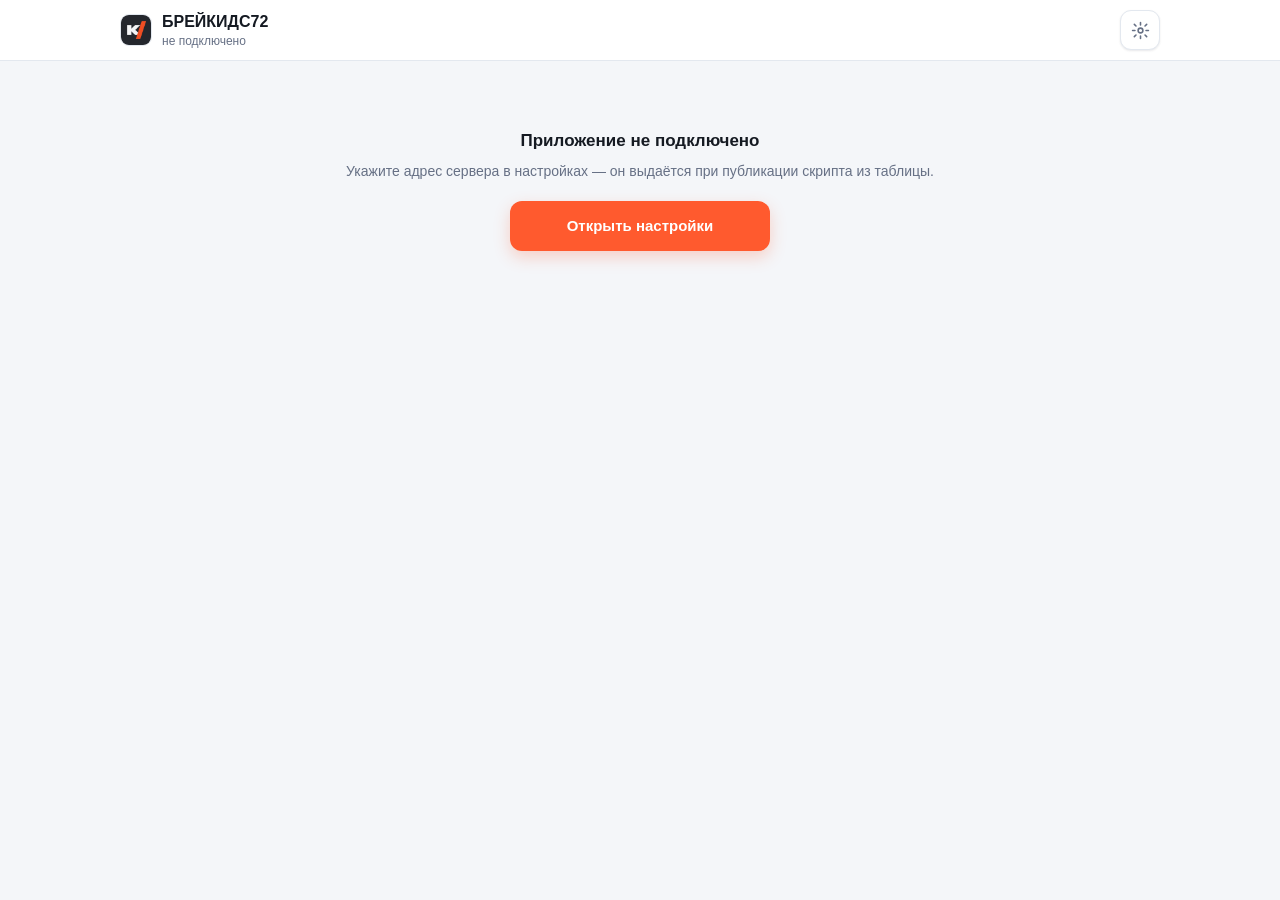
<file: index (2).html>
<!DOCTYPE html>
<html lang="ru">
<head>
<meta charset="UTF-8">
<meta name="viewport" content="width=device-width, initial-scale=1, maximum-scale=1, viewport-fit=cover">
<meta name="apple-mobile-web-app-capable" content="yes">
<meta name="apple-mobile-web-app-status-bar-style" content="default">
<meta name="apple-mobile-web-app-title" content="Брейкидс72">
<meta name="theme-color" content="#ffffff">
<link rel="manifest" href="manifest.json">
<link rel="apple-touch-icon" href="apple-touch-icon.png">
<link rel="icon" href="icon-192.png">
<title>БРЕЙКИДС72 — Посещаемость</title>
<style>
  :root{
    --bg:#f4f6f9; --bg2:#ffffff; --card:#ffffff; --card-hi:#eef1f6;
    --text:#151a22; --muted:#667085; --faint:#98a2b3;
    --accent:#ff5a2e; --accent-soft:#fff1ec;
    --good:#15a35b; --good-soft:#e7f7ee;
    --bad:#d92d20; --bad-soft:#fdeceb;
    --border:#e3e8ef; --shadow:0 1px 2px rgba(16,24,40,.06), 0 1px 3px rgba(16,24,40,.04);
    color-scheme:light;
  }
  *{box-sizing:border-box; -webkit-tap-highlight-color:transparent;}
  html,body{height:100%;}
  body{margin:0; background:var(--bg); color:var(--text); font:15px/1.35 -apple-system,BlinkMacSystemFont,"SF Pro Text",Roboto,Helvetica,Arial,sans-serif;}
  [hidden]{display:none!important;}
  button,input,select{font:inherit; color:inherit;}
  a{color:inherit;}
  ::-webkit-scrollbar{display:none;}
  #app{display:flex; flex-direction:column; height:100%;}

  .top{padding:calc(10px + env(safe-area-inset-top,0px)) 16px 10px; background:var(--bg2); border-bottom:1px solid var(--border); flex-shrink:0;}
  .row{display:flex; align-items:center; gap:10px;}
  .grow{flex:1; min-width:0;}
  .logo{width:32px;height:32px;border-radius:9px;overflow:hidden;border:1px solid var(--border);flex-shrink:0;}
  .logo img{width:100%;height:100%;display:block;}
  .title{font-weight:800;font-size:16px;}
  .sub{font-size:12px;color:var(--muted);}
  .ib{width:40px;height:40px;border-radius:11px;border:1px solid var(--border);background:var(--card);display:flex;align-items:center;justify-content:center;cursor:pointer;flex-shrink:0;box-shadow:var(--shadow);}
  .ib svg{width:19px;height:19px;stroke:var(--muted);fill:none;stroke-width:2;stroke-linecap:round;stroke-linejoin:round;}
  .ib.spin svg{animation:spin .8s linear infinite;}
  .tabs{display:flex;gap:6px;margin-top:12px;}
  .tab{flex:1;text-align:center;padding:10px 6px;border-radius:10px;font-size:13px;font-weight:650;background:var(--card);color:var(--muted);border:1px solid var(--border);cursor:pointer;}
  .tab.on{background:var(--accent);color:#fff;border-color:var(--accent);}

  .content{flex:1; overflow-y:auto; -webkit-overflow-scrolling:touch; padding:12px 16px 110px;}

  .strip{display:flex;gap:7px;overflow-x:auto;margin:0 -16px;padding:2px 16px 4px;}
  .chip{flex-shrink:0;width:54px;padding:8px 0 7px;border-radius:13px;text-align:center;cursor:pointer;background:var(--card);border:1px solid var(--border);position:relative;box-shadow:var(--shadow);}
  .chip .dw{font-size:10.5px;font-weight:700;color:var(--muted);}
  .chip .dd{font-size:17px;font-weight:800;font-variant-numeric:tabular-nums;}
  .chip .ct{font-size:10.5px;color:var(--faint);font-variant-numeric:tabular-nums;}
  .chip.sel{background:var(--accent);border-color:var(--accent);color:#fff;box-shadow:0 4px 12px rgba(255,90,46,.28);}
  .chip.sel .dw,.chip.sel .ct{color:rgba(255,255,255,.85);}
  .chip.today::after{content:'';position:absolute;top:5px;right:6px;width:6px;height:6px;border-radius:50%;background:var(--good);}

  .summary{display:flex;justify-content:space-between;align-items:baseline;margin:14px 2px 10px;font-size:13px;color:var(--muted);}
  .summary .tag{font-size:11px;font-weight:750;padding:2px 7px;border-radius:999px;margin:0 2px;}
  .summary .tag.g{background:var(--good-soft);color:var(--good);}
  .summary .tag.w{background:var(--card-hi);color:var(--faint);}
  .summary .tag.off{background:var(--bad-soft);color:var(--bad);}
  .sortbar{display:flex;gap:8px;margin:0 2px 12px;}
  .sortbar button{flex:1;padding:9px;border-radius:10px;border:1px solid var(--border);background:#fff;color:var(--muted);font-size:13px;font-weight:650;cursor:pointer;}
  .sortbar button.on{background:var(--accent-soft);border-color:var(--accent);color:var(--accent);}
  .pill.miss{background:var(--bad-soft);color:var(--bad);}
  .grp.away .gh span:first-child{color:var(--bad);}
  .moverow{display:flex;gap:8px;margin:10px 0 2px;}
  .moverow button{flex:1;padding:11px;border-radius:11px;border:1px solid var(--border);background:var(--card);font-weight:650;font-size:14px;cursor:pointer;}
  .summary b{color:var(--text);font-size:15px;}
  .search{width:100%;padding:11px 12px;border-radius:11px;border:1px solid var(--border);background:#fff;color:var(--text);font-size:16px;outline:none;margin-bottom:12px;box-shadow:var(--shadow);}
  .search:focus{border-color:var(--accent);}

  .gh{display:flex;justify-content:space-between;padding:4px 4px 8px;color:var(--muted);font-size:11.5px;font-weight:750;letter-spacing:.5px;text-transform:uppercase;}
  .card{background:var(--card);border:1px solid var(--border);border-radius:14px;padding:11px 11px 11px 14px;margin-bottom:8px;display:flex;align-items:center;gap:10px;box-shadow:var(--shadow);}
  .card .main{flex:1;min-width:0;cursor:pointer;}
  .card .nm{font-weight:650;font-size:15px;overflow:hidden;text-overflow:ellipsis;white-space:nowrap;}
  .meta{display:flex;gap:6px;margin-top:5px;flex-wrap:wrap;align-items:center;}
  .pill{font-size:11.5px;font-weight:700;padding:3px 8px;border-radius:20px;background:#f2f4f7;color:var(--muted);font-variant-numeric:tabular-nums;}
  .pill.v{color:var(--accent);background:var(--accent-soft);}
  .pill.ok{color:var(--good);background:var(--good-soft);}
  .pill.debt{color:var(--bad);background:var(--bad-soft);}
  .mark{width:50px;height:50px;border-radius:14px;flex-shrink:0;border:1.5px solid var(--border);background:#fff;display:flex;align-items:center;justify-content:center;cursor:pointer;}
  .mark svg{width:24px;height:24px;stroke:transparent;fill:none;stroke-width:3;stroke-linecap:round;stroke-linejoin:round;}
  .mark.on{background:var(--good);border-color:var(--good);}
  .mark.on svg{stroke:#fff;}
  .mark.busy{opacity:.55;}

  .empty{text-align:center;color:var(--muted);padding:50px 16px;font-size:14px;line-height:1.6;}
  .empty h3{color:var(--text);font-size:17px;margin:0 0 6px;}
  .err{background:var(--bad-soft);border:1px solid rgba(255,107,107,.4);border-radius:14px;padding:14px;font-size:14px;line-height:1.5;}

  .fab{position:fixed;right:18px;bottom:calc(20px + env(safe-area-inset-bottom,0px));width:58px;height:58px;border-radius:18px;background:var(--accent);border:none;display:flex;align-items:center;justify-content:center;box-shadow:0 10px 24px rgba(255,90,46,.32);z-index:20;cursor:pointer;}
  .fab svg{width:26px;height:26px;stroke:#fff;stroke-width:2.6;stroke-linecap:round;fill:none;}

  .back{position:fixed;inset:0;background:rgba(16,24,40,.45);z-index:30;display:flex;align-items:flex-end;}
  .sheet{width:100%;max-height:92vh;overflow-y:auto;background:var(--bg2);border-radius:20px 20px 0 0;border-top:1px solid var(--border);padding:8px 18px calc(22px + env(safe-area-inset-bottom,0px));}
  .handle{width:38px;height:4px;border-radius:3px;background:var(--faint);margin:6px auto 14px;}
  .sheet h2{font-size:19px;margin:0 0 2px;font-weight:800;}
  .sec{font-size:11.5px;color:var(--muted);font-weight:750;letter-spacing:.5px;text-transform:uppercase;margin:18px 0 8px;}
  .field{margin-bottom:12px;}
  .field label{display:block;font-size:12px;color:var(--muted);margin-bottom:5px;font-weight:650;}
  .field input,.field select{width:100%;padding:12px;border-radius:11px;border:1px solid var(--border);background:#fff;color:var(--text);font-size:16px;outline:none;}
  .field input:focus,.field select:focus{border-color:var(--accent);}
  .hint{font-size:12px;color:var(--faint);margin-top:5px;line-height:1.45;}
  .two{display:flex;gap:10px;} .two>*{flex:1;min-width:0;}
  .btn{display:flex;align-items:center;justify-content:center;width:100%;padding:13px;border-radius:12px;border:none;font-weight:700;font-size:15px;margin-top:8px;cursor:pointer;text-decoration:none;}
  .btn.p{background:var(--accent);color:#fff;box-shadow:0 6px 16px rgba(255,90,46,.25);}
  .btn.g{background:var(--good);color:#fff;}
  .btn.s{background:var(--card);border:1px solid var(--border);}
  .btn.q{background:transparent;color:var(--muted);}
  .btn:disabled{opacity:.5;}
  .pick{display:flex;gap:8px;margin-bottom:14px;}
  .pick button{flex:1;padding:12px 8px;border-radius:11px;font-weight:700;font-size:14px;background:#fff;border:1px solid var(--border);color:var(--muted);cursor:pointer;}
  .pick button.on{background:var(--accent-soft);border-color:var(--accent);color:var(--accent);}
  .tags{display:flex;flex-wrap:wrap;gap:8px;margin-bottom:8px;}
  .tags .tag{padding:10px 14px;border-radius:999px;border:1px solid var(--border);background:#fff;color:var(--text);font-size:14px;font-weight:650;cursor:pointer;}
  .tags .tag.on{background:var(--accent);border-color:var(--accent);color:#fff;}
  .tags .tag.new{color:var(--muted);border-style:dashed;}
  .tab .cnt{display:inline-block;min-width:18px;padding:0 5px;margin-left:4px;border-radius:999px;background:var(--accent);color:#fff;font-size:11px;line-height:18px;text-align:center;}
  .tab.on .cnt{background:#fff;color:var(--accent);}
  .mark.join{background:var(--accent);border-color:var(--accent);color:#fff;}
  .mark.join svg{stroke:#fff;}
  .tags .tag.new.on{background:var(--accent-soft);border-color:var(--accent);color:var(--accent);border-style:solid;}
  .stats{display:flex;gap:8px;margin-top:10px;}
  .stat{flex:1;background:#f8fafc;border:1px solid var(--border);border-radius:13px;padding:10px 6px;text-align:center;}
  .stat b{display:block;font-size:20px;font-variant-numeric:tabular-nums;}
  .stat span{font-size:10.5px;color:var(--muted);text-transform:uppercase;}

  .cal{display:grid;grid-template-columns:repeat(7,1fr);gap:5px;}
  .cal .h{font-size:10.5px;color:var(--faint);text-align:center;font-weight:700;}
  .cal .d{aspect-ratio:1;border-radius:10px;display:flex;align-items:center;justify-content:center;font-size:14px;font-weight:650;color:var(--faint);position:relative;font-variant-numeric:tabular-nums;}
  .cal .d.tr{cursor:pointer;color:var(--text);border:1.5px solid var(--border);background:#fff;}
  .cal .d.att{background:var(--good);border-color:var(--good);color:#fff;}
  .cal .d.miss{background:var(--bad-soft);border-color:rgba(255,107,107,.45);color:var(--bad);}
  .cal .d.today::after{content:'';position:absolute;bottom:4px;width:4px;height:4px;border-radius:50%;background:currentColor;}
  .legend{display:flex;gap:12px;flex-wrap:wrap;font-size:11.5px;color:var(--muted);margin-top:9px;}
  .legend i{display:inline-block;width:10px;height:10px;border-radius:3px;margin-right:5px;vertical-align:-1px;}
  .visited{font-size:13px;color:var(--muted);line-height:1.5;margin-top:8px;}
  .visited b{color:var(--text);font-weight:650;}
  .line{display:flex;align-items:center;gap:8px;padding:9px 0;border-bottom:1px solid var(--border);font-size:14px;}
  .line:last-child{border-bottom:none;}
  .mini{padding:8px 11px;border-radius:10px;font-size:13px;font-weight:700;background:#f2f4f7;border:1px solid var(--border);text-decoration:none;white-space:nowrap;}
  .mini.wa{color:var(--good);}
  .dt{color:var(--faint);width:84px;flex-shrink:0;font-variant-numeric:tabular-nums;}
  .am{font-weight:750;font-variant-numeric:tabular-nums;}

  .panel{background:var(--card);border:1px solid var(--border);border-radius:16px;padding:14px 14px 10px;margin-bottom:14px;box-shadow:var(--shadow);}
  .panel h3{font-size:15px;margin:0 0 4px;display:flex;align-items:center;gap:8px;}
  .panel p{font-size:13px;color:var(--muted);line-height:1.5;margin:0 0 12px;}
  .panel .field input,.panel .field select{background:var(--bg2);}
  .st{font-size:12px;font-weight:650;padding:3px 8px;border-radius:20px;}
  .st.ok{color:var(--good);background:var(--good-soft);}
  .st.no{color:var(--muted);background:#f2f4f7;}

  .start{flex:1;overflow-y:auto;padding:calc(24px + env(safe-area-inset-top,0px)) 20px calc(24px + env(safe-area-inset-bottom,0px));display:flex;flex-direction:column;}
  .start .logo{width:56px;height:56px;border-radius:16px;box-shadow:var(--shadow);}
  .start h1{font-size:23px;margin:16px 0 4px;font-weight:800;letter-spacing:-.2px;}
  .start .lead{color:var(--muted);font-size:14px;margin:0 0 22px;}
  .step{font-size:12px;font-weight:750;letter-spacing:.4px;text-transform:uppercase;color:var(--muted);margin:0 0 10px;display:flex;align-items:center;gap:8px;}
  .step i{width:20px;height:20px;border-radius:50%;background:var(--accent-soft);color:var(--accent);font-style:normal;font-size:11px;display:flex;align-items:center;justify-content:center;font-weight:800;}
  .pickbig{display:flex;flex-direction:column;gap:9px;margin-bottom:24px;}
  .pickbig button{display:flex;align-items:center;gap:12px;text-align:left;padding:15px 16px;border-radius:14px;background:var(--card);border:1.5px solid var(--border);box-shadow:var(--shadow);cursor:pointer;}
  .pickbig button.on{border-color:var(--accent);background:var(--accent-soft);}
  .pickbig .t{font-weight:700;font-size:16px;}
  .pickbig .s{font-size:12.5px;color:var(--muted);margin-top:2px;}
  .pickbig .rad{width:22px;height:22px;border-radius:50%;border:2px solid var(--border);flex-shrink:0;display:flex;align-items:center;justify-content:center;}
  .pickbig button.on .rad{border-color:var(--accent);}
  .pickbig button.on .rad::after{content:'';width:11px;height:11px;border-radius:50%;background:var(--accent);}
  .dates{display:flex;gap:8px;overflow-x:auto;padding:2px 20px 6px;margin:0 -20px 10px;}
  .dbtn{flex-shrink:0;min-width:74px;padding:11px 10px;border-radius:14px;background:var(--card);border:1.5px solid var(--border);box-shadow:var(--shadow);cursor:pointer;text-align:center;}
  .dbtn .dw{font-size:11px;font-weight:750;color:var(--muted);letter-spacing:.3px;}
  .dbtn .dd{font-size:17px;font-weight:800;font-variant-numeric:tabular-nums;margin-top:1px;}
  .dbtn .nt{font-size:10.5px;color:var(--faint);margin-top:2px;}
  .dbtn.on{border-color:var(--accent);background:var(--accent-soft);}
  .dbtn.on .dw,.dbtn.on .nt{color:var(--accent);}
  .startfoot{margin-top:auto;padding-top:18px;}
  .confirm{background:var(--card);border:1px solid var(--border);border-radius:14px;padding:13px 15px;box-shadow:var(--shadow);font-size:14px;line-height:1.5;}
  .confirm b{font-weight:750;}
  .confirm .tag{background:var(--good-soft);color:var(--good);font-size:11px;font-weight:750;padding:2px 7px;border-radius:999px;vertical-align:middle;}
  .startlinks{display:flex;gap:8px;margin-top:6px;}
  .startlinks button{flex:1;background:transparent;border:none;color:var(--muted);font-size:14px;font-weight:650;padding:12px;border-radius:12px;cursor:pointer;}
  .startlinks button:active{background:var(--card-hi);}
  .center{flex:1;display:flex;align-items:center;justify-content:center;}
  .spinner{width:26px;height:26px;border-radius:50%;border:3px solid var(--border);border-top-color:var(--accent);animation:spin .7s linear infinite;}
  @keyframes spin{to{transform:rotate(360deg);}}
  /* ——— адаптация под планшет и компьютер ——— */
  @media (min-width:700px){
    .top>.row,.tabs,.content,.start{max-width:860px;margin-left:auto;margin-right:auto;}
    .content{padding:16px 24px 120px;}
    .grp:not(.away) .card,.grp.away .card{margin-bottom:0;}
    .grp .card{height:100%;}
    .grp>.gh{grid-column:1/-1;}
    .grp{display:grid;grid-template-columns:repeat(2,minmax(0,1fr));gap:10px;align-items:start;}
    .start{max-width:560px;}
    .sheet{max-width:640px;left:50%;transform:translateX(-50%);border-radius:20px;}
    .fab{right:calc(50% - 430px + 16px);}
    .search{font-size:15px;}
  }
  @media (min-width:1100px){
    .top>.row,.tabs,.content{max-width:1040px;}
    .grp{grid-template-columns:repeat(3,minmax(0,1fr));}
    .fab{right:calc(50% - 520px + 16px);}
  }
  @media (max-width:360px){
    .tab{padding:9px 10px;font-size:13px;}
    .nm{font-size:15px;}
  }
  .banner{background:var(--accent-soft);border:1px solid var(--accent);border-radius:14px;padding:12px 14px;margin:0 2px 12px;display:flex;align-items:center;gap:10px;flex-wrap:wrap;}
  .banner b{font-weight:750;}
  .banner button{margin-left:auto;background:var(--accent);color:#fff;border:none;border-radius:10px;padding:9px 14px;font-weight:700;font-size:14px;cursor:pointer;}
  .toast{position:fixed;left:50%;bottom:calc(96px + env(safe-area-inset-bottom,0px));transform:translateX(-50%);z-index:60;background:#151a22;color:#fff;padding:11px 18px;border-radius:30px;font-size:13.5px;font-weight:650;box-shadow:0 10px 30px rgba(16,24,40,.25);max-width:calc(100% - 32px);text-align:center;}
</style>
</head>
<body>
<div id="app"><div class="center"><div class="spinner"></div></div></div>
<script>
// ======== сервер ========
var API = null;
try { API = localStorage.getItem('bk72_apiUrl'); } catch (e) {}
var QUEUEABLE = { setAttendance:1, addPayment:1, updateChild:1, addLead:1 };   // что можно отложить до интернета
function netErr(e){
  var m = String(e && e.message || e);
  return !navigator.onLine || /Failed to fetch|NetworkError|aborted|The operation|Load failed|timed out/i.test(m);
}
function api(action, params, timeout){
  if (!API) return Promise.reject(new Error('Сервер не подключён — откройте Настройки'));
  var ctl = window.AbortController ? new AbortController() : null;
  if (ctl) setTimeout(function(){ ctl.abort(); }, timeout || 25000);     // чтобы запрос не висел вечно
  return fetch(API, { method:'POST', headers:{'Content-Type':'text/plain;charset=utf-8'}, signal: ctl?ctl.signal:undefined, body:JSON.stringify({action:action, params:params||[]}) })
    .then(function(r){ if (!r.ok) throw new Error('Сервер ответил ' + r.status); return r.json(); })
    .then(function(d){
      if (d.ok) return d.result;
      var e = d.error || 'Ошибка сервера';
      if (/Неизвестное действие/i.test(e)) e = 'Таблица отвечает старым кодом. В Apps Script: Развернуть → Управление развертываниями → карандаш → Версия: Новая версия → Развернуть.';
      throw new Error(e);
    });
}

// ======== офлайн: кеш данных и очередь отправки ========
function cacheSave(d){ try{ localStorage.setItem('bk72_data', JSON.stringify({t:Date.now(), d:d})); }catch(e){} }
function cacheLoad(){ try{ var v=JSON.parse(localStorage.getItem('bk72_data')||'null'); return v&&v.d?v:null; }catch(e){ return null; } }
function queueGet(){ try{ return JSON.parse(localStorage.getItem('bk72_queue')||'[]'); }catch(e){ return []; } }
function queueSet(a){ try{ localStorage.setItem('bk72_queue', JSON.stringify(a)); }catch(e){} }
function queueAdd(action, params){ var a=queueGet(); a.push({action:action, params:params, t:Date.now()}); queueSet(a); }
function queueCount(){ return queueGet().length; }
/** Отправляет отложенное по очереди; вызывается при появлении связи. */
var flushing=false;
function flush(){
  if (flushing || !API || !navigator.onLine) return Promise.resolve(0);
  var a=queueGet();
  if (!a.length) return Promise.resolve(0);
  flushing=true;
  var sent=0;
  var step=function(){
    var list=queueGet();
    if (!list.length) return Promise.resolve();
    var it=list[0];
    return api(it.action, it.params, 20000).then(function(){
      sent++; var rest=queueGet(); rest.shift(); queueSet(rest); return step();
    }).catch(function(e){
      if (netErr(e)) return;                               // связи всё ещё нет — ждём
      var rest=queueGet(); rest.shift(); queueSet(rest);   // сервер отказал — не крутим вечно
      toast('Не удалось отправить: '+e.message);
      return step();
    });
  };
  return step().then(function(){
    flushing=false;
    if (sent){ toast('Отправлено в таблицу: '+sent); return load(true); }
  }).catch(function(){ flushing=false; });
}
/** Отправка изменения: офлайн — в очередь, онлайн — сразу. */
function send(action, params){
  return api(action, params).catch(function(e){
    if (QUEUEABLE[action] && netErr(e)){ queueAdd(action, params); render(); return { queued:true }; }
    throw e;
  });
}
window.addEventListener('online', function(){ flush(); });

// ======== состояние ========
var S = null, screen = 'main', bi = 0, sel = {}, q = '', loading = false, pending = 0, lastLoad = 0, sheetKey = null;
var session = null;      // {branch, iso} — подтверждено на стартовом экране
var pick = { bi: 0, iso: null };
try { bi = Number(localStorage.getItem('bk72_branch')) || 0; } catch (e) {}
var DOW = ['ВС','ПН','ВТ','СР','ЧТ','ПТ','СБ'];
var MONTHS = ['Январь','Февраль','Март','Апрель','Май','Июнь','Июль','Август','Сентябрь','Октябрь','Ноябрь','Декабрь'];
var GEN = ['января','февраля','марта','апреля','мая','июня','июля','августа','сентября','октября','ноября','декабря'];
var IC = {
  refresh:'<svg viewBox="0 0 24 24"><path d="M20 11a8 8 0 1 0-2.3 5.7"/><path d="M20 4v7h-7"/></svg>',
  gear:'<svg viewBox="0 0 24 24"><circle cx="12" cy="12" r="3"/><path d="M12 2v3M12 19v3M4.2 4.2l2.1 2.1M17.7 17.7l2.1 2.1M2 12h3M19 12h3M4.2 19.8l2.1-2.1M17.7 6.3l2.1-2.1"/></svg>',
  back:'<svg viewBox="0 0 24 24"><path d="M15 18l-6-6 6-6"/></svg>',
  check:'<svg viewBox="0 0 24 24"><path d="M5 12.5l4.5 4.5L19 7.5"/></svg>',
  plus:'<svg viewBox="0 0 24 24"><path d="M12 5v14M5 12h14"/></svg>'
};

function $(id){ return document.getElementById(id); }
function esc(s){ return String(s==null?'':s).replace(/[&<>"']/g,function(c){return {'&':'&amp;','<':'&lt;','>':'&gt;','"':'&quot;',"'":'&#39;'}[c];}); }
function pad(n){ return String(n).padStart(2,'0'); }
function today(){ var d=new Date(); return d.getFullYear()+'-'+pad(d.getMonth()+1)+'-'+pad(d.getDate()); }
function lbl(iso){ return iso.slice(8,10)+'.'+iso.slice(5,7); }
function rub(n){ return (Number(n)||0).toLocaleString('ru-RU')+' ₽'; }
function srub(n){ return (n>0?'+':'')+rub(n); }
function plural(n,a,b,c){ var m=n%10,h=n%100; return m===1&&h!==11?a:(m>=2&&m<=4&&(h<12||h>14)?b:c); }
function toast(t){ var o=document.querySelector('.toast'); if(o) o.remove(); var e=document.createElement('div'); e.className='toast'; e.textContent=t; document.body.appendChild(e); setTimeout(function(){e.remove();},2800); }
function branches(){ return S && S.config ? S.config.branches : []; }
function bname(){ return branches()[bi] || branches()[0]; }
function B(){ return S && S.branches ? S.branches[bname()] : null; }
function kid(id){ var b=B(); if(!b) return null; for (var i=0;i<b.kids.length;i++) if (b.kids[i].id===id) return b.kids[i]; return null; }
function groups(b){ var order=[], map={}; b.kids.forEach(function(k){ if(!map[k.group]){ map[k.group]=[]; order.push(k.group); } map[k.group].push(k); }); return {order:order, map:map}; }
function curIso(){
  var b=B(), n=bname();
  if (!b || !b.dates.length) return today();
  if (b.dates.some(function(d){ return d.iso===sel[n]; })) return sel[n];
  var t=today(), best=b.dates[0].iso;
  b.dates.forEach(function(d){ if (d.iso<=t) best=d.iso; });
  return sel[n]=best;
}

// ======== загрузка ========
function load(silent){
  if (!API){ S=null; render(); return Promise.resolve(); }
  if (loading) return Promise.resolve();
  loading=true; if(!silent) render(); spin(true);
  return api('getAppData',[!!silent]).then(function(d){
    loading=false; lastLoad=Date.now(); S=d; cacheSave(d);
    if (bi>=branches().length) bi=0;
    if (route()) return;
    render(); refreshSheet();
  }).catch(function(e){
    loading=false; spin(false);
    if (netErr(e) && S){ render(); return; }                     // офлайн — работаем на кеше
    if(!silent){ render(); }
    toast(e.message);
  });
}
/** Куда попадаем после получения данных: стартовый экран только в день тренировки. */
function route(){
  if (!S || !S.configured || screen==='settings' || screen==='leads') return false;
  if (session && session.day !== today()) session = null;            // наступил новый день — спросим заново
  if (session) return false;
  var tr = trainsToday();
  if (tr.length) { openStart(tr[0]); return true; }                  // сегодня тренировка — стартовый экран
  session = { branch: bname(), iso: null, day: today(), skipped: true };
  return false;
}
function spin(){}
setInterval(function(){
  var a=document.activeElement;
  if (API && screen==='main' && !sheetKey && !pending && !loading && document.visibilityState==='visible' && !(a && a.tagName==='INPUT')) load(true);
}, 45000);
document.addEventListener('visibilitychange', function(){ if (document.visibilityState==='visible' && screen==='main' && !pending && Date.now()-lastLoad>8000) load(true); });

// ======== главный экран ========
function render(){
  if (screen==='settings') return renderSettings();
  if (screen==='start') return renderStart();
  if (screen==='leads') return renderLeads();
  var c=document.querySelector('.content'), y=c?c.scrollTop:0, st=document.querySelector('.strip'), x=st?st.scrollLeft:null;
  var tabs=tabsHtml();
  var h='<div class="top"><div class="row"><div class="logo"><img src="icon-192.png" alt=""></div>'+
    '<div class="grow"><div class="title">БРЕЙКИДС72</div><div class="sub">'+(S&&S.configured?esc(S.monthLabel):'не подключено')+'</div></div>'+
    '<button class="ib" onclick="openSettings()" aria-label="Настройки">'+IC.gear+'</button></div>'+
    tabs+'</div>';

  if (!S && loading) h+='<div class="center"><div class="spinner"></div></div>';
  else if (!S || !S.configured) h+='<div class="content"><div class="empty"><h3>Приложение не подключено</h3>Укажите адрес сервера в настройках — он выдаётся при публикации скрипта из таблицы.<button class="btn p" style="max-width:260px;margin:18px auto 0" onclick="openSettings()">Открыть настройки</button></div></div>';
  else {
    var b=B();
    h+='<div class="content">';
    if (b.error) h+='<div class="err">'+esc(b.error)+'</div>';
    else h+=(S.monthBehind?('<div class="banner"><span>Начался новый месяц, а таблица ещё за <b>'+esc(S.monthLabel)+'</b>.</span><button onclick="newMonth()">Открыть новый месяц</button></div>'):'')+
      strip(b)+summary(b)+'<input class="search" id="q" type="search" placeholder="Найти ребёнка" value="'+esc(q)+'" oninput="q=this.value;filter()">'+list(b);
    h+='</div>';
    if (!b.error) h+='<button class="fab" onclick="openAdd()" aria-label="Добавить ребёнка">'+IC.plus+'</button>';
  }
  $('app').innerHTML=h;
  filter();
  c=document.querySelector('.content'); if(c) c.scrollTop=y;
  st=document.querySelector('.strip');
  if (st){ if (x!==null) st.scrollLeft=x; else { var s=st.querySelector('.sel'); if(s) st.scrollLeft=s.offsetLeft-st.clientWidth/2+s.clientWidth/2; } }
}
function tabsHtml(){
  if (!S || !S.configured) return '';
  var t=branches().map(function(n,i){
    return '<div class="tab'+(screen==='main'&&i===bi?' on':'')+'" onclick="setBranch('+i+')">'+esc(n)+'</div>';
  }).join('');
  var n=activeLeads().length;
  t+='<div class="tab'+(screen==='leads'?' on':'')+'" onclick="openLeads()">Записались'+(n?' <b class="cnt">'+n+'</b>':'')+'</div>';
  return '<div class="tabs">'+t+'</div>';
}
function leads(){ return (S && S.leads) ? S.leads : []; }
function activeLeads(){ return leads().filter(function(l){ return l.status!==DONE; }); }
var DONE='Занимается';
function setBranch(i){ bi=i; screen='main'; try{localStorage.setItem('bk72_branch',i);}catch(e){} var st=document.querySelector('.strip'); if(st) st.remove(); var c=document.querySelector('.content'); if(c) c.scrollTop=0; render(); }

function strip(b){
  if (!b.dates.length) return '<div class="err">В таблице нет дат тренировок (строка 2, начиная со столбца K).</div>';
  var s=curIso(), t=today();
  return '<div class="strip">'+b.dates.map(function(d){
    var n=b.kids.filter(function(k){ return k.attendance[d.iso]; }).length;
    return '<div class="chip'+(d.iso===s?' sel':'')+(d.iso===t?' today':'')+'" onclick="pickDate(\''+d.iso+'\')"><div class="dw">'+d.dow+'</div><div class="dd">'+d.label.slice(0,2)+'</div><div class="ct">'+(n||'–')+'</div></div>';
  }).join('')+'</div>';
}
function pickDate(iso){ sel[bname()]=iso; render(); }
function summary(b){
  var s=curIso(), d=new Date(s+'T12:00:00'), n=b.kids.filter(function(k){ return k.attendance[s]; }).length;
  var mark = s===today() ? '<span class="tag g">сегодня</span>' : '<span class="tag w">другой день</span>';
  var qn = queueCount();
  if (!navigator.onLine || qn) mark += '<span class="tag off">'+(navigator.onLine?'':'офлайн')+(qn?(navigator.onLine?'':' · ')+qn+' ждут':'')+'</span>';
  return '<div class="summary"><span>'+DOW[d.getDay()].toLowerCase()+', '+d.getDate()+' '+GEN[d.getMonth()]+' '+mark+
    ' <a href="#" onclick="openStart(bi);return false;" style="color:var(--accent);text-decoration:none;font-weight:650">сменить</a></span>'+
    '<span>пришли <b>'+n+'</b> из '+b.kids.length+'</span></div>';
}
var AWAY = 4;                       // столько пропущенных подряд = «давно не было»
var sortMode = 'sheet';
try { sortMode = localStorage.getItem('bk72_sort') || 'sheet'; } catch(e){}
function setSort(m){ sortMode=m; try{localStorage.setItem('bk72_sort',m);}catch(e){} render(); }
function away(k){ return (k.missed||0) >= AWAY; }
function sortKids(a){
  if (sortMode!=='visits') return a;
  return a.slice().sort(function(x,y){ return (y.visits-x.visits) || x.name.localeCompare(y.name,'ru'); });
}
function kidCard(k, s){
  var on=!!k.attendance[s];
  return '<div class="card" data-n="'+esc(k.name.toLowerCase())+'"><div class="main" onclick="openKid(\''+k.id+'\')"><div class="nm">'+esc(k.name)+'</div>'+
    '<div class="meta"><span class="pill v">'+k.visits+' зан.</span><span class="pill '+(k.remainder<0?'debt':'ok')+'">'+srub(k.remainder)+'</span>'+
    (away(k)?'<span class="pill miss">'+k.missed+' '+plural(k.missed,'пропуск','пропуска','пропусков')+' подряд</span>':'')+'</div></div>'+
    '<button class="mark'+(on?' on':'')+'" onclick="toggle(\''+k.id+'\',\''+s+'\')" aria-label="'+(on?'Снять отметку':'Отметить')+'">'+IC.check+'</button></div>';
}
function list(b){
  if (!b.kids.length) return '<div class="empty"><h3>Пока нет детей</h3>Нажмите «+», чтобы добавить.</div>';
  var s=curIso();
  var act=b.kids.filter(function(k){ return !away(k); }), gone=b.kids.filter(away);
  var h='<div class="sortbar"><button class="'+(sortMode==='sheet'?'on':'')+'" onclick="setSort(\'sheet\')">Свой порядок</button>'+
        '<button class="'+(sortMode==='visits'?'on':'')+'" onclick="setSort(\'visits\')">По посещаемости</button></div>';
  var g=groups({kids:act});
  h+=g.order.map(function(name){
    var kk=sortKids(g.map[name]);
    var came=kk.filter(function(k){ return k.attendance[s]; }).length;
    return '<div class="grp"><div class="gh"><span>'+esc(name)+'</span><span>'+came+' / '+kk.length+'</span></div>'+
      kk.map(function(k){ return kidCard(k,s); }).join('')+'</div>';
  }).join('');
  if (gone.length){
    var gk=gone.slice().sort(function(x,y){ return (y.missed-x.missed) || x.name.localeCompare(y.name,'ru'); });
    h+='<div class="grp away"><div class="gh"><span>Давно не было</span><span>'+gone.length+'</span></div>'+
      '<div class="hint" style="padding:0 2px 8px">Пропустили '+AWAY+' тренировки подряд и больше — это примерно две недели.</div>'+
      gk.map(function(k){
        return '<div class="card" data-n="'+esc(k.name.toLowerCase())+'"><div class="main" onclick="openKid(\''+k.id+'\')"><div class="nm">'+esc(k.name)+'</div>'+
          '<div class="meta"><span class="pill miss">'+k.missed+' '+plural(k.missed,'пропуск','пропуска','пропусков')+' подряд</span>'+
          '<span class="pill v">'+(k.lastVisit?('был '+lbl(k.lastVisit)):'не был в этом месяце')+'</span>'+
          '<span class="pill '+(k.remainder<0?'debt':'ok')+'">'+srub(k.remainder)+'</span></div></div>'+
          '<button class="mark'+(k.attendance[s]?' on':'')+'" onclick="toggle(\''+k.id+'\',\''+s+'\')" aria-label="Отметить">'+IC.check+'</button></div>';
      }).join('')+'</div>';
  }
  return h;
}
function filter(){
  var v=q.trim().toLowerCase();
  document.querySelectorAll('.card[data-n]').forEach(function(e){ e.hidden = !!v && e.getAttribute('data-n').indexOf(v)<0; });
  document.querySelectorAll('.grp').forEach(function(g){ g.hidden = !!v && !g.querySelector('.card:not([hidden])'); });
}

function moveKid(id, dir){
  var branch=bname(); pending++;
  api('moveChild',[branch,id,dir]).then(function(b){
    S.branches[branch]=b; cacheSave(S); render(); openKid(id);
  }).catch(function(e){ toast(netErr(e)?'Нужен интернет — порядок меняется в таблице':('Ошибка: '+e.message)); }).then(function(){ pending--; });
}

// ======== записались (новички до зачисления) ========
function openLeads(){ closeSheet(); screen='leads'; q=''; render(); load(true); }
function renderLeads(){
  var act=activeLeads(), done=leads().filter(function(l){ return l.status===DONE; });
  var h='<div class="top"><div class="row"><div class="logo"><img src="icon-192.png" alt=""></div>'+
    '<div class="grow"><div class="title">Записались</div><div class="sub">новички до зачисления в группу</div></div>'+
    '<button class="ib" onclick="openSettings()" aria-label="Настройки">'+IC.gear+'</button></div>'+tabsHtml()+'</div><div class="content">';
  if (!act.length && !done.length) h+='<div class="empty"><h3>Пока никого нет</h3>Нажмите «+», чтобы записать новичка на пробное занятие. В таблицу он попадёт только когда вы выберете ему группу.</div>';
  else {
    if (act.length){
      h+='<div class="grp"><div class="gh"><span>Ждут пробного</span><span>'+act.length+'</span></div>';
      h+=act.map(function(l){
        var when=l.trialLabel?('пробное '+esc(l.trialLabel)):'дата не выбрана';
        return '<div class="card"><div class="main" onclick="openLead(\''+l.id+'\')"><div class="nm">'+esc(l.name)+'</div>'+
          '<div class="meta"><span class="pill v">'+esc(when)+'</span><span class="pill ok">'+esc(l.branch||'—')+'</span></div></div>'+
          '<button class="mark join" onclick="openJoin(\''+l.id+'\')" aria-label="Зачислить">'+IC.plus+'</button></div>';
      }).join('')+'</div>';
    }
    if (done.length){
      h+='<div class="grp"><div class="gh"><span>Зачислены</span><span>'+done.length+'</span></div>';
      h+=done.slice(0,20).map(function(l){
        return '<div class="card"><div class="main" onclick="openLead(\''+l.id+'\')"><div class="nm">'+esc(l.name)+'</div>'+
          '<div class="meta"><span class="pill ok">'+esc(l.group||'в группе')+'</span><span class="pill v">'+esc(l.branch||'')+'</span></div></div></div>';
      }).join('')+'</div>';
    }
  }
  $('app').innerHTML=h+'</div><button class="fab" onclick="openAddLead()" aria-label="Записать новичка">'+IC.plus+'</button>';
}
var lbranch=0, ltrial=null;
function openAddLead(){
  lbranch=bi; ltrial=null;
  sheet('<h2>Записать новичка</h2><div class="sub">попадёт во вкладку «Записались», не в таблицу</div><div style="height:12px"></div>'+
    '<div class="field"><label for="ln">Имя ребёнка</label><input id="ln" autocomplete="off"></div>'+
    '<div class="field"><label for="lp">Телефон родителя</label><input id="lp" type="tel" placeholder="+7 …"></div>'+
    '<div class="field"><label>Филиал</label><div class="tags" id="lbt">'+branches().map(function(n,i){
      return '<button type="button" class="tag'+(i===lbranch?' on':'')+'" onclick="pickLeadBranch('+i+')">'+esc(n)+'</button>';
    }).join('')+'</div></div>'+
    '<div class="field"><label>Когда придёт на пробное</label><div class="tags" id="ldt">'+leadDays()+'</div></div>'+
    '<div class="field"><label for="lc">Комментарий</label><input id="lc" placeholder="возраст, откуда узнали"></div>'+
    '<button class="btn p" id="lgo" onclick="doAddLead()">Записать</button><button class="btn q" onclick="closeSheet()">Отмена</button>', 'lead');
}
function leadDays(){
  var b=S.branches[branches()[lbranch]]||{}, t=today();
  var ds=(b.dates||[]).filter(function(d){ return d.iso>=t; }).slice(0,8);
  if(!ds.length) ds=(b.dates||[]).slice(-4);
  return ds.map(function(d){
    return '<button type="button" class="tag'+(d.iso===ltrial?' on':'')+'" onclick="pickTrial(\''+d.iso+'\')">'+d.dow+' '+d.label.slice(0,2)+'</button>';
  }).join('')||'<span class="hint">нет дат тренировок</span>';
}
function pickLeadBranch(i){ lbranch=i; ltrial=null; $('lbt').querySelectorAll('.tag').forEach(function(b,j){ b.classList.toggle('on', j===i); }); $('ldt').innerHTML=leadDays(); }
function pickTrial(iso){ ltrial = ltrial===iso ? null : iso; $('ldt').innerHTML=leadDays(); }
function doAddLead(){
  var name=$('ln').value.trim();
  if(!name){ toast('Укажите имя'); return; }
  $('lgo').disabled=true; pending++;
  var br=branches()[lbranch], ph=$('lp').value.trim(), note=$('lc').value.trim();
  send('addLead',[br, name, ph, ltrial, note])
    .then(function(ls){
      if (ls && ls.queued){
        var d=ltrial?new Date(ltrial+'T12:00:00'):null;
        S.leads=(S.leads||[]); S.leads.unshift({created:'—',branch:br,name:name,phone:ph,trial:ltrial||'',
          trialLabel:d?(pad(d.getDate())+'.'+pad(d.getMonth()+1)):'',status:'Записался',group:'',note:note,id:'tmp-'+Date.now(),offline:true});
        cacheSave(S); closeSheet(); screen='leads'; render(); toast('Запишется в таблицу, когда появится интернет'); return;
      }
      S.leads=ls; cacheSave(S); closeSheet(); screen='leads'; render(); toast(name+' — записан(а)');
    })
    .catch(function(e){ toast('Ошибка: '+e.message); var x=$('lgo'); if(x) x.disabled=false; }).then(function(){ pending--; });
}
function lead(id){ var l=leads().filter(function(x){ return x.id===id; }); return l[0]||null; }
function openLead(id){
  var l=lead(id); if(!l) return;
  var ph=l.phone?('<div class="two" style="margin-bottom:12px"><a class="btn s" href="tel:'+esc(l.phone.replace(/[^\d+]/g,''))+'">Позвонить</a>'+
    '<a class="btn g" href="https://wa.me/'+esc(l.phone.replace(/\D/g,''))+'" target="_blank" rel="noopener">WhatsApp</a></div>'):'';
  sheet('<h2>'+esc(l.name)+'</h2><div class="sub">'+esc(l.branch)+' · '+esc(l.status)+(l.trialLabel?' · пробное '+esc(l.trialLabel):'')+'</div><div style="height:12px"></div>'+
    (l.note?'<div class="hint" style="margin-bottom:12px">'+esc(l.note)+'</div>':'')+
    (l.phone?'<div class="field"><label>Телефон</label><div style="font-size:17px;font-weight:650">'+esc(l.phone)+'</div></div>':'')+ph+
    (l.status!==DONE?'<button class="btn p" onclick="openJoin(\''+id+'\')">Зачислить в группу</button>':'<div class="hint">Уже занимается в группе «'+esc(l.group)+'».</div>')+
    '<button class="btn q" onclick="delLead(\''+id+'\')">Удалить запись</button>'+
    '<button class="btn q" onclick="closeSheet()">Закрыть</button>', 'lead:'+id);
}
function delLead(id){
  if(!confirm('Удалить запись?')) return;
  pending++;
  api('deleteLead',[id]).then(function(ls){ S.leads=ls; closeSheet(); render(); toast('Удалено'); })
    .catch(function(e){ toast('Ошибка: '+e.message); }).then(function(){ pending--; });
}
var jtype='abon';
function openJoin(id){
  var l=lead(id); if(!l) return;
  jtype='abon';
  var i=branches().indexOf(l.branch); if(i>=0) bi=i;
  var g=groups(B()).order;
  sheet('<h2>Зачислить</h2><div class="sub">'+esc(l.name)+' · '+esc(l.branch)+'</div><div style="height:12px"></div>'+
    '<div class="field"><label>Группа</label><div class="tags" id="jgt">'+
      g.map(function(x,k){ return '<button type="button" class="tag'+(k===0?' on':'')+'" data-g="'+esc(x)+'" onclick="pickGroup(\'jg\',this)">'+esc(x)+'</button>'; }).join('')+
      '<button type="button" class="tag new'+(g.length?'':' on')+'" data-g="__new" onclick="pickGroup(\'jg\',this)">+ новая</button>'+
    '</div><input id="jgn" placeholder="Название новой группы"'+(g.length?' hidden':'')+'></div>'+
    '<div class="field"><label>Как платит</label><div class="pick" id="jp"><button class="on" data-t="abon" onclick="setJ(\'abon\')">Абонемент</button><button data-t="single" onclick="setJ(\'single\')">Разово</button></div></div>'+
    '<div class="hint" style="margin-bottom:12px">Ребёнок появится в таблице филиала, телефон перенесётся. Запись получит статус «Занимается».</div>'+
    '<button class="btn p" id="jgo" onclick="doJoin(\''+id+'\')">Зачислить</button><button class="btn q" onclick="openLead(\''+id+'\')">Назад</button>', 'join:'+id);
}
function setJ(t){ jtype=t; document.querySelectorAll('#jp button').forEach(function(b){ b.classList.toggle('on', b.getAttribute('data-t')===t); }); }
function doJoin(id){
  var g=groupVal('jg');
  if(!g){ toast('Выберите группу'); return; }
  $('jgo').disabled=true; pending++;
  api('convertLead',[id,g,jtype]).then(function(r){
    S.branches[r.branch]=r.data; S.leads=r.leads;
    closeSheet(); render(); toast('Зачислен(а) в «'+g+'»');
  }).catch(function(e){ toast('Ошибка: '+e.message); var x=$('jgo'); if(x) x.disabled=false; }).then(function(){ pending--; });
}

// ======== стартовый экран: адрес и дата тренировки ========
/** Индексы филиалов, у которых тренировка сегодня. */
function trainsToday(){
  var t=today(), out=[];
  branches().forEach(function(n,i){
    var b=S.branches[n];
    if (b && !b.error && (b.dates||[]).some(function(d){ return d.iso===t; })) out.push(i);
  });
  return out;
}
function openStart(pref){
  closeSheet();
  var tr = trainsToday(), def = (typeof pref==='number') ? pref : (tr.length ? tr[0] : bi);
  pick.bi = Math.min(Math.max(def,0), Math.max(branches().length-1,0));
  pick.iso = suggestIso(pick.bi);
  screen = 'start'; render();
}
function suggestIso(idx){
  var b = S.branches[branches()[idx]];
  if (!b || !b.dates || !b.dates.length) return null;
  var t = today(), best = b.dates[0].iso, bd = 1e9;
  b.dates.forEach(function(d){
    var diff = Math.abs(Date.parse(d.iso) - Date.parse(t));
    if (d.iso===t) { best=d.iso; bd=-1; }
    else if (diff < bd) { best=d.iso; bd=diff; }
  });
  return best;
}
function humanDate(iso){
  if (!iso) return '';
  var d = new Date(iso+'T12:00:00');
  return DOW[d.getDay()].toLowerCase()+', '+d.getDate()+' '+GEN[d.getMonth()];
}
function renderStart(){
  var list = branches().map(function(n,i){
    var b = S.branches[n] || {};
    var note = b.error ? 'лист не читается' : ((b.kids||[]).length+' '+plural((b.kids||[]).length,'ребёнок','ребёнка','детей')+' · '+(b.dates||[]).length+' тренировок в месяце');
    return '<button class="'+(i===pick.bi?'on':'')+'" onclick="pickBranch('+i+')"><div class="grow"><div class="t">'+esc(n)+'</div><div class="s">'+esc(note)+'</div></div><span class="rad"></span></button>';
  }).join('');

  var b = S.branches[branches()[pick.bi]] || {}, t = today();
  var dates = (b.dates||[]).map(function(d){
    var note = d.iso===t ? 'сегодня' : (d.iso<t ? 'прошло' : '');
    return '<div class="dbtn'+(d.iso===pick.iso?' on':'')+'" onclick="pickDay(\''+d.iso+'\')"><div class="dw">'+d.dow+'</div><div class="dd">'+d.label.slice(0,2)+'</div><div class="nt">'+note+'</div></div>';
  }).join('') || '<div class="hint">В таблице нет столбцов с датами на '+esc(S.monthLabel)+'.<br>Откройте таблицу → меню «БРЕЙКИДС72» → «Обновить календарь по расписанию».'+
    '<button class="btn s" style="margin-top:10px" onclick="openDiag()">Проверить таблицу</button></div>';

  var ready = !!pick.iso && !b.error, isToday = pick.iso===t;
  $('app').innerHTML =
    '<div class="start">'+
      '<img class="logo" src="icon-192.png" alt="">'+
      '<h1>Тренировка</h1>'+
      '<p class="lead">Подтвердите адрес и дату — отметки запишутся в этот день.</p>'+
      '<div class="step"><i>1</i>Адрес</div><div class="pickbig">'+list+'</div>'+
      '<div class="step"><i>2</i>Дата тренировки · '+esc(S.monthLabel)+'</div><div class="dates" id="dates">'+dates+'</div>'+
      '<div class="startfoot">'+
        (ready ? '<div class="confirm">Отмечаем <b>'+esc(humanDate(pick.iso))+'</b>'+(isToday?' <span class="tag">сегодня</span>':'')+'<br>'+esc(branches()[pick.bi])+'</div>'
               : '<div class="confirm">'+(b.error?esc(b.error):'Выберите дату тренировки')+'</div>')+
        '<button class="btn p" onclick="startGo()"'+(ready?'':' disabled')+'>Начать отметку</button>'+
        '<div class="startlinks"><button onclick="skipStart()">Пропустить</button><button onclick="openSettings()">Настройки</button></div>'+
      '</div>'+
    '</div>';
  var d = $('dates'), on = d && d.querySelector('.on');
  if (on) d.scrollLeft = on.offsetLeft - d.clientWidth/2 + on.clientWidth/2;
}
function pickBranch(i){ pick.bi=i; pick.iso=suggestIso(i); render(); }
function pickDay(iso){ pick.iso=iso; render(); }
function startGo(){
  if (!pick.iso) return;
  bi = pick.bi; try{ localStorage.setItem('bk72_branch', bi); }catch(e){}
  sel[bname()] = pick.iso;
  session = { branch: bname(), iso: pick.iso, day: today() };
  screen = 'main'; q=''; render();
}
/** «Пропустить» — просто посмотреть список, добавить ребёнка, принять оплату. */
function skipStart(){
  bi = pick.bi; try{ localStorage.setItem('bk72_branch', bi); }catch(e){}
  if (pick.iso) sel[bname()] = pick.iso;
  session = { branch: bname(), iso: pick.iso, day: today(), skipped: true };
  screen = 'main'; q=''; render();
}

// ======== отметка ========
function toggle(id, iso){
  var k=kid(id); if(!k) return;
  var val=!k.attendance[iso], branch=bname();
  if (val) k.attendance[iso]=true; else delete k.attendance[iso];
  k.visits+=val?1:-1; k.remainder=k.balance-k.visits*k.price;
  render(); refreshSheet(); pending++;
  send('setAttendance',[branch,id,iso,val]).then(function(r){
    if (r && r.queued){ cacheSave(S); render(); refreshSheet(); return; }
    var kk=kid(id); if(kk){ kk.visits=r.visits; kk.remainder=r.remainder; kk.balance=r.balance; kk.price=r.price; }
    cacheSave(S); render(); refreshSheet();
  }).catch(function(e){
    var kk=kid(id); if(kk){ if(val) delete kk.attendance[iso]; else kk.attendance[iso]=true; kk.visits+=val?-1:1; kk.remainder=kk.balance-kk.visits*kk.price; }
    render(); refreshSheet(); toast('Не сохранилось: '+e.message);
  }).then(function(){ pending--; });
}

// ======== нижний лист ========
function sheet(html, key){
  var b=$('bk');
  if (b){ var s=b.querySelector('.sheet'), y=s.scrollTop; s.innerHTML='<div class="handle"></div>'+html; if (key && sheetKey && key===sheetKey) s.scrollTop=y; }
  else { b=document.createElement('div'); b.className='back'; b.id='bk'; b.onclick=function(e){ if(e.target===b) closeSheet(); };
    b.innerHTML='<div class="sheet"><div class="handle"></div>'+html+'</div>'; document.body.appendChild(b); }
  sheetKey=key||'x';
}
function closeSheet(){ var b=$('bk'); if(b) b.remove(); sheetKey=null; }
function refreshSheet(){ if (sheetKey && sheetKey.indexOf('kid:')===0){ var id=sheetKey.slice(4); if (kid(id)) openKid(id); else closeSheet(); } }

// ======== карточка ребёнка ========
function openKid(id){
  var k=kid(id); if(!k) return;
  var phones=[k.phone1,k.phone2].filter(Boolean).map(function(p){
    var d=p.replace(/\D/g,''); if(d.length===11&&d[0]==='8') d='7'+d.slice(1); if(d.length===10) d='7'+d;
    return '<div class="line"><div class="grow">'+esc(p)+'</div><a class="mini" href="tel:+'+d+'">Позвонить</a><a class="mini wa" href="https://wa.me/'+d+'" target="_blank" rel="noopener">WhatsApp</a></div>';
  }).join('') || '<div class="hint">Телефоны не указаны — добавьте в «Изменить».</div>';
  sheet('<h2>'+esc(k.name)+'</h2><div class="sub">'+esc(k.group)+' · '+esc(bname())+' · '+esc(k.payType)+'</div>'+
    '<div class="stats"><div class="stat"><b>'+k.visits+'</b><span>занятий</span></div>'+
    '<div class="stat"><b style="color:'+(k.remainder<0?'var(--bad)':'var(--good)')+'">'+k.remainder.toLocaleString('ru-RU')+'</b><span>остаток ₽</span></div>'+
    '<div class="stat"><b>'+k.balance.toLocaleString('ru-RU')+'</b><span>внесено ₽</span></div></div>'+
    '<div class="sec">Посещения · '+esc(S.monthLabel)+'</div>'+cal(k)+
    '<div class="sec">Родители</div>'+phones+
    '<button class="btn p" onclick="share(\''+id+'\')">Отправить родителю отчёт</button>'+
    '<div class="two"><button class="btn g" onclick="openPay(\''+id+'\')">Внести оплату</button><button class="btn s" onclick="openEdit(\''+id+'\')">Изменить</button></div>'+
    '<div class="sec">Место в списке</div>'+
    '<div class="moverow"><button onclick="moveKid(\''+id+'\',-1)">↑ Выше</button><button onclick="moveKid(\''+id+'\',1)">↓ Ниже</button></div>'+
    '<div class="hint">Порядок меняется и в таблице. Работает внутри группы'+(sortMode==='visits'?'; сейчас включена сортировка по посещаемости — переключите на «свой порядок», чтобы увидеть результат':'')+'.</div>'+
    '<div class="sec">Оплаты</div><div id="kp"><div class="hint">Загрузка…</div></div>'+
    '<button class="btn q" onclick="closeSheet()">Закрыть</button>', 'kid:'+id);
  api('getPaymentLog',[20,id]).then(function(l){ var e=$('kp'); if(!e) return;
    e.innerHTML=l.length?l.map(function(r){ return '<div class="line"><div class="dt">'+esc(r.date)+'</div><div class="grow">'+esc(r.type)+'</div><div class="am">'+rub(r.amount)+'</div></div>'; }).join(''):'<div class="hint">Оплат через приложение в этом месяце не было.</div>';
  }).catch(function(){ var e=$('kp'); if(e) e.innerHTML='<div class="hint">Не удалось загрузить.</div>'; });
}
function cal(k){
  var b=B(), m=S.month.monthIdx, y=S.month.year, tr={}, t=today();
  b.dates.forEach(function(d){ tr[d.iso]=1; });
  var h='<div class="cal">'+['ПН','ВТ','СР','ЧТ','ПТ','СБ','ВС'].map(function(x){return '<div class="h">'+x+'</div>';}).join('');
  var start=(new Date(y,m,1).getDay()+6)%7, days=new Date(y,m+1,0).getDate(), att=[], miss=[];
  for (var i=0;i<start;i++) h+='<div></div>';
  for (var d=1; d<=days; d++){
    var iso=y+'-'+pad(m+1)+'-'+pad(d), c='d';
    if (tr[iso]){ c+=' tr'; if(k.attendance[iso]){ c+=' att'; att.push(lbl(iso)); } else if(iso<t){ c+=' miss'; miss.push(lbl(iso)); } }
    if (iso===t) c+=' today';
    h+='<div class="'+c+'"'+(tr[iso]?' onclick="toggle(\''+k.id+'\',\''+iso+'\')"':'')+'>'+d+'</div>';
  }
  return h+'</div><div class="legend"><span><i style="background:var(--good)"></i>был</span><span><i style="background:var(--bad-soft);border:1px solid var(--bad)"></i>пропустил</span><span><i style="border:1.5px solid rgba(255,255,255,.3)"></i>впереди</span></div>'+
    '<div class="visited">'+(att.length?'Был: <b>'+att.join(', ')+'</b>':'В этом месяце ещё не был')+(miss.length?'<br>Пропустил: '+miss.join(', '):'')+'</div>'+
    '<div class="hint">Нажмите на день тренировки, чтобы поставить или снять отметку.</div>';
}
function share(id){
  var k=kid(id), b=B(), t=today();
  var att=b.dates.filter(function(d){ return k.attendance[d.iso]; }).map(function(d){ return d.label; });
  var miss=b.dates.filter(function(d){ return !k.attendance[d.iso] && d.iso<t; }).map(function(d){ return d.label; });
  var txt=[k.name+' — БРЕЙКИДС72, '+bname(), S.monthLabel+': '+att.length+' '+plural(att.length,'занятие','занятия','занятий')+(att.length?' ('+att.join(', ')+')':'')]
    .concat(miss.length?['Пропущено: '+miss.join(', ')]:[]).concat([k.remainder<0?'К оплате: '+rub(-k.remainder):'Остаток на балансе: '+rub(k.remainder)]).join('\n');
  if (navigator.share) navigator.share({text:txt}).catch(function(){});
  else if (navigator.clipboard) navigator.clipboard.writeText(txt).then(function(){ toast('Отчёт скопирован'); });
  else prompt('Скопируйте текст', txt);
}

// ======== оплата ========
var ptype='abon';
function openPay(id){
  var k=kid(id); ptype=k.payType==='РАЗОВОЕ'?'single':'abon';
  sheet('<h2>Оплата</h2><div class="sub">'+esc(k.name)+' · сейчас '+(k.remainder<0?'долг '+rub(-k.remainder):'остаток '+rub(k.remainder))+'</div><div style="height:12px"></div>'+
    '<div class="pick" id="pp"><button data-t="abon" onclick="setP(\'abon\')">Абонемент</button><button data-t="single" onclick="setP(\'single\')">Разовое · '+rub(S.config.singlePrice)+'</button></div>'+
    '<div class="field" id="pcw"><label for="pc">Сколько занятий</label><input id="pc" type="number" inputmode="numeric" min="1" value="'+(B().dates.length||8)+'" oninput="psum()"></div>'+
    '<button class="btn g" id="pg" onclick="doPay(\''+id+'\')"></button><button class="btn q" onclick="openKid(\''+id+'\')">Назад</button>', 'pay');
  setP(ptype);
}
function setP(t){ ptype=t; document.querySelectorAll('#pp button').forEach(function(b){ b.classList.toggle('on', b.getAttribute('data-t')===t); }); $('pcw').hidden=t!=='abon'; psum(); }
function psum(){ var n=Math.max(1,Number($('pc').value)||1), s=ptype==='abon'?n*S.config.abonPrice:S.config.singlePrice;
  $('pg').textContent='Записать · '+rub(s)+(ptype==='abon'?' ('+n+' × '+rub(S.config.abonPrice)+')':''); }
function doPay(id){
  var n=ptype==='abon'?Math.max(1,Number($('pc').value)||1):1, branch=bname(); $('pg').disabled=true; pending++;
  send('addPayment',[branch,id,ptype,n]).then(function(r){
    var k=kid(id);
    if (r && r.queued){
      var amount = ptype==='abon' ? n*S.config.abonPrice : S.config.singlePrice;
      if(k){ k.balance+=amount; k.price=ptype==='single'?S.config.singlePrice:S.config.abonPrice; k.payType=ptype==='single'?'РАЗОВОЕ':'АБОНЕМЕНТ'; k.remainder=k.balance-k.visits*k.price; }
      cacheSave(S); render(); openKid(id); toast('Оплата сохранится, когда появится интернет'); return;
    }
    if(k){ k.balance=r.balance; k.price=r.price; k.remainder=r.remainder; k.visits=r.visits; k.payType=ptype==='single'?'РАЗОВОЕ':'АБОНЕМЕНТ'; }
    cacheSave(S); render(); openKid(id); toast('Оплата записана');
  }).catch(function(e){ toast('Ошибка: '+e.message); var g=$('pg'); if(g) g.disabled=false; }).then(function(){ pending--; });
}

// ======== добавить / изменить ========
/** Группы тегами над полем — один тап, без выпадающих списков. */
function groupField(pre, cur){
  var g=groups(B()).order, has=g.indexOf(cur)>=0, sel=has?cur:(g.length?g[0]:'__new');
  var tags=g.map(function(x){
    return '<button type="button" class="tag'+(x===sel?' on':'')+'" data-g="'+esc(x)+'" onclick="pickGroup(\''+pre+'\',this)">'+esc(x)+'</button>';
  }).join('')+'<button type="button" class="tag new'+(sel==='__new'?' on':'')+'" data-g="__new" onclick="pickGroup(\''+pre+'\',this)">+ новая</button>';
  return '<div class="tags" id="'+pre+'t">'+tags+'</div><input id="'+pre+'n" placeholder="Название новой группы"'+(sel==='__new'?'':' hidden')+'>';
}
function pickGroup(pre, el){
  var w=$(pre+'t');
  w.querySelectorAll('.tag').forEach(function(b){ b.classList.toggle('on', b===el); });
  var isNew=el.getAttribute('data-g')==='__new', inp=$(pre+'n');
  inp.hidden=!isNew; if(isNew) inp.focus();
}
function groupVal(pre){
  var on=$(pre+'t').querySelector('.tag.on'); if(!on) return '';
  var v=on.getAttribute('data-g');
  return v==='__new' ? $(pre+'n').value.trim() : v;
}
var atype='abon';
function openAdd(){
  atype='abon';
  sheet('<h2>Новый ребёнок</h2><div class="sub">'+esc(bname())+'</div><div style="height:12px"></div>'+
    '<div class="field"><label for="an">Имя и фамилия</label><input id="an" autocomplete="off"></div>'+
    '<div class="field"><label for="ag">Группа</label>'+groupField('ag', groups(B()).order[0])+'</div>'+
    '<div class="field"><label for="a1">Телефон родителя</label><input id="a1" type="tel" placeholder="+7 …"></div>'+
    '<div class="field"><label for="a2">Второй телефон</label><input id="a2" type="tel" placeholder="необязательно"></div>'+
    '<div class="field"><label>Как платит</label><div class="pick" id="ap"><button class="on" data-t="abon" onclick="setA(\'abon\')">Абонемент</button><button data-t="single" onclick="setA(\'single\')">Разово</button></div></div>'+
    '<button class="btn p" id="ago" onclick="doAdd()">Добавить</button><button class="btn q" onclick="closeSheet()">Отмена</button>', 'add');
}
function setA(t){ atype=t; document.querySelectorAll('#ap button').forEach(function(b){ b.classList.toggle('on', b.getAttribute('data-t')===t); }); }
function doAdd(){
  var name=$('an').value.trim(), g=groupVal('ag'), branch=bname();
  if(!name||!g){ toast('Укажите имя и группу'); return; }
  $('ago').disabled=true; pending++;
  api('addChild',[branch,name,g,$('a1').value.trim(),$('a2').value.trim(),atype]).then(function(b){ S.branches[branch]=b; closeSheet(); render(); toast(name+' — добавлен(а)'); })
    .catch(function(e){ toast('Ошибка: '+e.message); var x=$('ago'); if(x) x.disabled=false; }).then(function(){ pending--; });
}
function openEdit(id){
  var k=kid(id);
  sheet('<h2>Изменить</h2><div class="sub">'+esc(k.name)+'</div><div style="height:12px"></div>'+
    '<div class="field"><label for="en">Имя и фамилия</label><input id="en" value="'+esc(k.name)+'"></div>'+
    '<div class="field"><label for="eg">Группа</label>'+groupField('eg', k.group)+'</div>'+
    '<div class="field"><label for="e1">Телефон родителя</label><input id="e1" type="tel" value="'+esc(k.phone1)+'"></div>'+
    '<div class="field"><label for="e2">Второй телефон</label><input id="e2" type="tel" value="'+esc(k.phone2)+'"></div>'+
    '<div class="field"><label>Как платит</label><div class="pick" id="et"><button class="'+(k.payType!=='РАЗОВОЕ'?'on':'')+'" data-t="abon" onclick="setE(\'abon\')">Абонемент</button><button class="'+(k.payType==='РАЗОВОЕ'?'on':'')+'" data-t="single" onclick="setE(\'single\')">Разово</button></div></div>'+
    '<div class="two"><div class="field"><label for="ep">Цена занятия, ₽</label><input id="ep" type="number" inputmode="numeric" value="'+k.price+'"></div>'+
    '<div class="field"><label for="eb">Баланс, ₽</label><input id="eb" type="number" inputmode="numeric" value="'+k.balance+'"></div></div>'+
    '<div class="hint" style="margin:-4px 0 12px">Остаток = баланс − занятия × цена.</div>'+
    '<button class="btn p" id="ego" onclick="doEdit(\''+id+'\')">Сохранить</button><button class="btn q" onclick="openKid(\''+id+'\')">Назад</button>', 'edit');
  etype = k.payType==='РАЗОВОЕ' ? 'single' : 'abon';
}
var etype='abon';
function setE(t){
  etype=t;
  document.querySelectorAll('#et button').forEach(function(b){ b.classList.toggle('on', b.getAttribute('data-t')===t); });
  $('ep').value = t==='single' ? S.config.singlePrice : S.config.abonPrice;
}
function doEdit(id){
  var f={name:$('en').value.trim(), group:groupVal('eg'), phone1:$('e1').value.trim(), phone2:$('e2').value.trim(), payType:(etype==='single'?'РАЗОВОЕ':'АБОНЕМЕНТ'), price:$('ep').value, balance:$('eb').value}, branch=bname();
  if(!f.name||!f.group){ toast('Имя и группа обязательны'); return; }
  $('ego').disabled=true; pending++;
  send('updateChild',[branch,id,f]).then(function(b){
    if (b && b.queued){
      var k=kid(id);
      if(k){ k.name=f.name; k.group=f.group; k.phone1=f.phone1; k.phone2=f.phone2; k.payType=f.payType; k.price=Number(f.price)||k.price; k.balance=Number(f.balance)||0; k.remainder=k.balance-k.visits*k.price; }
      cacheSave(S); render(); openKid(id); toast('Сохранится, когда появится интернет'); return;
    }
    S.branches[branch]=b; cacheSave(S); render(); openKid(id); toast('Сохранено');
  })
    .catch(function(e){ toast('Ошибка: '+e.message); var x=$('ego'); if(x) x.disabled=false; }).then(function(){ pending--; });
}

/** Что скрипт видит в таблице — если данные выглядят странно. */
function openDiag(){
  sheet('<h2>Проверка таблицы</h2><div class="sub">Что скрипт нашёл в листах филиалов</div>'+
    '<div id="dg" style="margin-top:12px" class="hint">Читаю таблицу…</div>'+
    '<button class="btn q" onclick="closeSheet()">Закрыть</button>', 'diag');
  api('diagnose').then(function(d){
    var h='<div class="hint">Месяц: <b>'+esc(d.month)+'</b><br>Вкладки: '+esc(d.sheets.join(', '))+'</div>';
    d.branches.forEach(function(b){
      h+='<div class="panel" style="margin-top:10px"><h3>'+esc(b.name)+'</h3>';
      if (b.error) h+='<p style="color:var(--bad)">'+esc(b.error)+'</p>';
      else h+='<p>Дни по расписанию: <b>'+esc(b.days||'—')+'</b><br>Строк с детьми: '+b.rows+
        '<br>Дат в календаре: <b>'+b.dates.length+'</b>'+(b.dates.length?' — '+esc(b.dates.join(', ')):'')+'</p>'+
        '<p><b>Заголовки строки 2:</b><br>'+esc(b.headers.join(' · '))+'</p>'+
        '<p><b>Куда пишет скрипт:</b><br>'+esc(b.fields.join(' · '))+'</p>';
      h+='</div>';
    });
    var e=$('dg'); if(e){ e.className=''; e.innerHTML=h; }
  }).catch(function(e){ var x=$('dg'); if(x) x.textContent='Не удалось прочитать: '+e.message+' (возможно, в таблице старый скрипт)'; });
}

// ======== настройки ========
function openSettings(){ closeSheet(); screen='settings'; render(); }
function closeSettings(){ screen = session ? 'main' : 'start'; render(); load(true); }
function renderSettings(){
  var conf=S&&S.configured, now=new Date(), m=conf?S.month.monthIdx:now.getMonth(), y=conf?S.month.year:now.getFullYear();
  var h='<div class="top"><div class="row"><button class="ib" onclick="closeSettings()" aria-label="Назад">'+IC.back+'</button><div class="title">Настройки</div></div></div><div class="content">';
  h+='<div class="panel"><h3>1. Сервер <span class="st '+(API?'ok':'no')+'">'+(API?'указан':'не указан')+'</span></h3><p>Адрес из Apps Script (Deploy → Web app), заканчивается на /exec.</p>'+
    '<div class="field"><input id="sa" type="url" placeholder="https://script.google.com/macros/s/…/exec" value="'+esc(API||'')+'"></div><button class="btn s" onclick="saveApi()">Сохранить</button></div>';
  h+='<div class="panel"><h3>2. Таблица <span class="st '+(conf?'ok':'no')+'">'+(conf?'на связи':'нет связи')+'</span></h3>'+
    (conf?'<p>Скрипт живёт внутри таблицы <b>'+esc(S.ssName)+'</b>. Текущий месяц: '+esc(S.monthLabel)+'. Цены и расписание меняются на листе «Настройки» в самой таблице.</p><a class="btn s" href="'+esc(S.ssUrl)+'" target="_blank" rel="noopener">Открыть таблицу</a>'
          :'<p>Сервер не отвечает или код в таблице не обновлён. Проверьте адрес сервера выше.</p>')+
    '</div>';
  if (conf){
    h+='<div class="panel"><h3>Месяц <span class="st '+(S.autoMonth?'ok':'no')+'">'+(S.autoMonth?'сам 1-го числа':'вручную')+'</span></h3>'+
      '<p>'+(S.autoMonth
        ? 'Новый месяц открывается автоматически в ночь на 1-е: текущий уходит в архивную вкладку и прячется, календарь собирается по расписанию, балансы '+(S.config.carry?'получают остаток прошлого месяца':'обнуляются — остаток сгорает')+'.'
        : 'Автосмена пока не включена. Откройте таблицу → меню «БРЕЙКИДС72» → «Пересчитать посещения и остатки»: скрипт включит её сам, один раз попросив разрешение.')+'</p>'+
      '<button class="btn s" id="snm" onclick="newMonth()">Открыть новый месяц сейчас</button>'+
      '<button class="btn q" onclick="zeroAll()">Обнулить балансы у всех</button></div>';
    h+='<div class="panel"><h3>История оплат</h3><p>Все оплаты, внесённые через приложение (лист «Платежи»).</p><button class="btn s" onclick="openLog()">Показать</button></div>';
    h+='<div class="panel"><h3>Проверка таблицы</h3><p>Показывает, какие столбцы и даты скрипт нашёл в листах филиалов. Пригодится, если данные в приложении выглядят не так, как в таблице.</p>'+
      '<button class="btn s" onclick="openDiag()">Проверить</button><button class="btn q" onclick="load(true);toast(\'Обновляю…\')">Обновить данные</button></div>';
  }
  $('app').innerHTML=h+'</div>';
}
function saveApi(){
  var u=$('sa').value.trim().replace(/\/$/,'');
  if(!/^https:\/\/script\.google\.com\/macros\/s\/[^/]+\/exec$/.test(u)){ toast('Нужна ссылка вида https://script.google.com/macros/s/…/exec'); return; }
  API=u; try{localStorage.setItem('bk72_apiUrl',u);}catch(e){}
  toast('Проверяем…');
  api('getAppData').then(function(d){ S=d; lastLoad=Date.now(); sel={}; renderSettings(); toast('Готово: '+d.ssName); })
    .catch(function(e){ toast('Сервер не отвечает: '+e.message); });
}
function newMonth(){
  if(!confirm('Создать таблицу на следующий месяц и переключить приложение на неё?')) return;
  var b=$('snm'), was=S.monthLabel;
  b.disabled=true; b.textContent='Готовим новый месяц, это до минуты…';
  var fail=function(msg){ toast(msg); var x=$('snm'); if(x){ x.disabled=false; x.textContent='Создать таблицу на следующий месяц'; } };
  api('createNextMonthCopy', [], 180000)                        // операция долгая — ждём дольше обычного
    .then(function(r){ toast('Готово: '+r.newName); return api('getAppData'); })
    .then(function(d){ S=d; cacheSave(d); sel={}; session=null; openStart(); })
    .catch(function(e){
      // связь могла оборваться, пока скрипт работал — проверим, не создан ли месяц уже
      api('getAppData').then(function(d){
        S=d; cacheSave(d);
        if (d.monthLabel !== was){ sel={}; session=null; toast('Готово: '+d.monthLabel); openStart(); return; }
        fail('Не получилось: '+e.message);
      }).catch(function(){ fail('Не получилось: '+e.message); });
    });
}
function zeroAll(){
  if(!confirm('Обнулить баланс у всех детей в обоих филиалах? Отметки и данные останутся.')) return;
  pending++;
  api('zeroBalances',[],60000).then(function(r){ toast(r.zeroed?('Обнулено: '+r.zeroed):'Балансы уже нулевые'); return api('getAppData'); })
    .then(function(d){ S=d; cacheSave(d); render(); })
    .catch(function(e){ toast('Ошибка: '+e.message); }).then(function(){ pending--; });
}
function openLog(){
  sheet('<h2>История оплат</h2><div class="sub">'+esc(S.monthLabel)+'</div><div id="lg" style="margin-top:10px"><div class="hint">Загрузка…</div></div><button class="btn q" onclick="closeSheet()">Закрыть</button>','log');
  api('getPaymentLog',[200]).then(function(l){ var e=$('lg'); if(!e) return;
    var sum=l.reduce(function(s,r){ return s+r.amount; },0);
    e.innerHTML=l.length?'<div class="hint">Всего: <b style="color:var(--text)">'+rub(sum)+'</b> · '+l.length+' '+plural(l.length,'оплата','оплаты','оплат')+'</div>'+
      l.map(function(r){ return '<div class="line"><div class="dt">'+esc(r.date.slice(0,5))+'</div><div class="grow">'+esc(r.name)+' · '+esc(r.type)+'</div><div class="am">'+rub(r.amount)+'</div></div>'; }).join(''):'<div class="hint">Оплат пока нет.</div>';
  }).catch(function(e){ toast('Ошибка: '+e.message); });
}

if ('serviceWorker' in navigator) window.addEventListener('load', function(){ navigator.serviceWorker.register('sw.js').catch(function(){}); });
var cached = cacheLoad();
if (cached && API){ S = cached.d; if (bi>=branches().length) bi=0; route(); }   // мгновенный старт из кеша
render();
load(!!cached).then(function(){ return flush(); });
document.addEventListener('visibilitychange', function(){ if (document.visibilityState==='visible') flush(); });
</script>
</body>
</html>
</file>
<file: assets/design-tokens.css>
/* CREW design system 2.6 — спокойный графит, нейтральный светлый фон,
   фирменный красный апельсин только как маленький акцент (логотип, метки «сейчас»). */
:root {
  --crew-bg: #F4F5F7;
  --crew-surface: #FFFFFF;
  --crew-surface-muted: #EEEFF2;
  --crew-ink: #1E2228;
  --crew-muted: #6B717C;
  --crew-border: #E5E7EB;
  --crew-accent: #2A2E35;
  --crew-accent-soft: #EEEFF2;
  --crew-brand: #F04E23;
  --crew-brand-soft: #FDEDE7;
  --crew-success: #2E7D57;
  --crew-success-soft: #E8F2EC;
  --crew-danger: #B93A32;
  --crew-danger-soft: #FAECEA;
  --crew-radius-card: 18px;
  --crew-radius-control: 12px;
  --crew-shadow-card: 0 1px 2px rgba(30, 34, 40, .04), 0 4px 14px rgba(30, 34, 40, .04);
}
</file>
<file: styles.css>
/* CREW — стили приложения.
   Порядок: 1) токены -> 2) основа и компоненты -> 3) экраны и навигация -> 4) уточнения и адаптивность.
   Фирменные токены лежат в assets/design-tokens.css (подключается первым). */

/* 1. Токены: переменные приложения собираются из фирменных токенов */
:root{
  --bg:var(--crew-bg); --bg2:var(--crew-surface); --card:var(--crew-surface); --card-hi:var(--crew-surface-muted);
  --text:var(--crew-ink); --ink:var(--crew-ink); --muted:#70706B; --faint:#70706B;
  --accent:var(--crew-accent); --accent-soft:var(--crew-accent-soft);
  /* Акцентные подписи на светлом фоне используют контрастный оттенок --accent-ink. */
  --accent-ink:#4058D8;
  --good:#147C4C; --good-soft:var(--crew-success-soft);
  --bad:#BE3932; --bad-soft:var(--crew-danger-soft);
  --border:var(--crew-border); --shadow:var(--crew-shadow-card);
  --r-card:var(--crew-radius-card); --r-ctl:var(--crew-radius-control);
  color-scheme:light;
}

/* 2. Основа и компоненты */

  *{box-sizing:border-box; -webkit-tap-highlight-color:transparent;}
  html,body{height:100%;}
  body{margin:0; background:var(--bg); color:var(--text); font:15px/1.35 -apple-system,BlinkMacSystemFont,"SF Pro Text",Roboto,Helvetica,Arial,sans-serif;}
  [hidden]{display:none!important;}
  button,input,select{font:inherit; color:inherit;}
  a{color:inherit;}
  ::-webkit-scrollbar{display:none;}
  #app{display:flex; flex-direction:column; height:100%;}

  .top{padding:calc(10px + env(safe-area-inset-top,0px)) 16px 10px; background:var(--bg2); border-bottom:1px solid var(--border); flex-shrink:0;}
  .row{display:flex; align-items:center; gap:10px;}
  .grow{flex:1; min-width:0;}
  .logo{width:32px;height:32px;border-radius:9px;overflow:hidden;border:1px solid var(--border);flex-shrink:0;}
  .logo img{width:100%;height:100%;display:block;}
  .title{font-weight:900;font-size:17px;letter-spacing:.04em;}
  .sub{font-size:12px;color:var(--muted);}
  .ib{width:40px;height:40px;border-radius:11px;border:1px solid var(--border);background:var(--card);display:flex;align-items:center;justify-content:center;cursor:pointer;flex-shrink:0;box-shadow:var(--shadow);}
  .ib svg{width:19px;height:19px;stroke:var(--muted);fill:none;stroke-width:2;stroke-linecap:round;stroke-linejoin:round;}
  .ib.spin svg{animation:spin .8s linear infinite;}
  .tabs{display:flex;gap:6px;margin-top:12px;}
  .tab{flex:1;text-align:center;padding:10px 6px;border-radius:10px;font-size:13px;font-weight:650;background:var(--card);color:var(--muted);border:1px solid var(--border);cursor:pointer;}
  .tab.on{background:var(--accent);color:#fff;border-color:var(--accent);}

  .content{flex:1; overflow-y:auto; -webkit-overflow-scrolling:touch; padding:12px 16px 110px;}

  .strip{display:flex;gap:7px;overflow-x:auto;margin:0 -16px;padding:2px 16px 4px;}
  .chip{flex-shrink:0;width:54px;padding:8px 0 7px;border-radius:13px;text-align:center;cursor:pointer;background:var(--card);border:1px solid var(--border);position:relative;box-shadow:var(--shadow);}
  .chip .dw{font-size:10.5px;font-weight:700;color:var(--muted);}
  .chip .dd{font-size:17px;font-weight:800;font-variant-numeric:tabular-nums;}
  .chip .ct{font-size:10.5px;color:var(--faint);font-variant-numeric:tabular-nums;}
  .chip.sel{background:var(--accent);border-color:var(--accent);color:#fff;box-shadow:0 4px 12px rgba(82,109,255,.20);}
  .chip.sel .dw,.chip.sel .ct{color:rgba(255,255,255,.85);}
  .chip.today::after{content:'';position:absolute;top:5px;right:6px;width:6px;height:6px;border-radius:50%;background:var(--good);}

  .summary{display:flex;justify-content:space-between;align-items:baseline;margin:14px 2px 10px;font-size:13px;color:var(--muted);}
  .summary .tag{font-size:11px;font-weight:750;padding:2px 7px;border-radius:999px;margin:0 2px;}
  .summary .tag.g{background:var(--good-soft);color:var(--good);}
  .summary .tag.w{background:var(--card-hi);color:var(--faint);}
  .summary .tag.off{background:var(--bad-soft);color:var(--bad);}
  .summary .tag.f{background:var(--accent-soft);color:var(--accent);}
  .mark.future{opacity:.35;}
  .mark,.cal .d,.chip,.tag,.btn{touch-action:manipulation;-webkit-tap-highlight-color:transparent;}
  .mark.on.armed{background:var(--bad-soft);border-color:var(--bad);animation:armpulse .6s ease-in-out infinite alternate;}
  .mark.on.armed svg{stroke:var(--bad);}
  .cal .d.att.armed{background:var(--bad-soft);border-color:var(--bad);color:var(--bad);animation:armpulse .6s ease-in-out infinite alternate;}
  @keyframes armpulse{from{box-shadow:0 0 0 0 rgba(255,107,107,.0);}to{box-shadow:0 0 0 4px rgba(255,107,107,.35);}}
  .banner button.alt{margin-left:0;background:transparent;color:var(--accent);border:1px solid var(--accent);}

  .dbtn.dis{opacity:.45;cursor:default;}
  .cal .d.later{color:var(--faint);}
  .sortbar{display:flex;gap:8px;margin:0 2px 12px;}
  .sortbar button{flex:1;padding:12px 8px;border-radius:11px;border:1px solid var(--border);background:#fff;color:var(--muted);font-size:13px;font-weight:650;cursor:pointer;}
  .sortbar button.on{background:var(--accent-soft);border-color:var(--accent);color:var(--accent);}
  .pill.miss{background:var(--bad-soft);color:var(--bad);}
  .pill.zero{background:var(--card-hi);color:var(--muted);}
  .pill.grp{background:transparent;color:var(--faint);padding-left:0;}
  .grp.away .pill{font-size:11px;padding:2px 7px;}
  .grp.away .nm{font-size:15.5px;}
  .grp.away .gh span:first-child{color:var(--bad);}
  .moverow{display:flex;gap:8px;margin:10px 0 2px;}
  .moverow button{flex:1;padding:11px;border-radius:11px;border:1px solid var(--border);background:var(--card);font-weight:650;font-size:14px;cursor:pointer;}
  .summary b{color:var(--text);font-size:15px;}
  .search{width:100%;padding:11px 12px;border-radius:11px;border:1px solid var(--border);background:#fff;color:var(--text);font-size:16px;outline:none;margin-bottom:12px;box-shadow:var(--shadow);}
  .search:focus{border-color:var(--accent);}

  .gh{display:flex;justify-content:space-between;padding:4px 4px 8px;color:var(--muted);font-size:11.5px;font-weight:750;letter-spacing:.5px;text-transform:uppercase;}
  .card{background:var(--card);border:1px solid var(--border);border-radius:14px;padding:11px 11px 11px 14px;margin-bottom:8px;display:flex;align-items:center;gap:10px;box-shadow:var(--shadow);}
  .card .main{flex:1;min-width:0;cursor:pointer;}
  .card .nm{font-weight:650;font-size:15px;overflow:hidden;text-overflow:ellipsis;white-space:nowrap;}
  .meta{display:flex;gap:6px;margin-top:5px;flex-wrap:wrap;align-items:center;}
  .pill{font-size:11.5px;font-weight:700;padding:3px 8px;border-radius:20px;background:#f2f4f7;color:var(--muted);font-variant-numeric:tabular-nums;}
  .pill.v{color:var(--accent);background:var(--accent-soft);}
  .pill.ok{color:var(--good);background:var(--good-soft);}
  .pill.debt{color:var(--bad);background:var(--bad-soft);}
  .mark{width:50px;height:50px;border-radius:14px;flex-shrink:0;border:1.5px solid var(--border);background:#fff;display:flex;align-items:center;justify-content:center;cursor:pointer;}
  .mark svg{width:24px;height:24px;stroke:transparent;fill:none;stroke-width:3;stroke-linecap:round;stroke-linejoin:round;}
  .mark.on{background:var(--good);border-color:var(--good);}
  .mark.on svg{stroke:#fff;}
  .mark.busy{opacity:.55;}

  .empty{text-align:center;color:var(--muted);padding:50px 16px;font-size:14px;line-height:1.6;}
  .empty h3{color:var(--text);font-size:17px;margin:0 0 6px;}
  .err{background:var(--bad-soft);border:1px solid rgba(255,107,107,.4);border-radius:14px;padding:14px;font-size:14px;line-height:1.5;}

  .fab{position:fixed;right:18px;bottom:calc(20px + env(safe-area-inset-bottom,0px));width:58px;height:58px;border-radius:18px;background:var(--accent);border:none;display:flex;align-items:center;justify-content:center;box-shadow:0 10px 24px rgba(82,109,255,.25);z-index:20;cursor:pointer;}
  .fab svg{width:26px;height:26px;stroke:#fff;stroke-width:2.6;stroke-linecap:round;fill:none;}

  .back{position:fixed;inset:0;background:rgba(16,24,40,.45);z-index:30;display:flex;align-items:flex-end;}
  .sheet{width:100%;max-height:92vh;overflow-y:auto;background:var(--bg2);border-radius:20px 20px 0 0;border-top:1px solid var(--border);padding:8px 18px calc(22px + env(safe-area-inset-bottom,0px));}
  .handle{width:38px;height:4px;border-radius:3px;background:var(--faint);margin:6px auto 14px;}
  .sheet h2{font-size:19px;margin:0 0 2px;font-weight:800;}
  .sec{font-size:11.5px;color:var(--muted);font-weight:750;letter-spacing:.5px;text-transform:uppercase;margin:18px 0 8px;}
  .field{margin-bottom:12px;}
  .field label{display:block;font-size:12px;color:var(--muted);margin-bottom:5px;font-weight:650;}
  .field input,.field select{width:100%;padding:12px;border-radius:11px;border:1px solid var(--border);background:#fff;color:var(--text);font-size:16px;outline:none;}
  .field input:focus,.field select:focus{border-color:var(--accent);}
  .hint{font-size:12px;color:var(--faint);margin-top:5px;line-height:1.45;}
  .two{display:flex;gap:10px;} .two>*{flex:1;min-width:0;}
  .btn{display:flex;align-items:center;justify-content:center;width:100%;padding:13px;border-radius:12px;border:none;font-weight:700;font-size:15px;margin-top:8px;cursor:pointer;text-decoration:none;}
  .btn.p{background:var(--accent);color:#fff;box-shadow:0 6px 16px rgba(82,109,255,.18);}
  .btn.g{background:var(--good);color:#fff;}
  .btn.s{background:var(--card);border:1px solid var(--border);}
  .btn.q{background:transparent;color:var(--muted);}
  .btn:disabled{opacity:.5;}
  .pick{display:flex;gap:8px;margin-bottom:14px;}
  .pick button{flex:1;padding:12px 8px;border-radius:11px;font-weight:700;font-size:14px;background:#fff;border:1px solid var(--border);color:var(--muted);cursor:pointer;}
  .pick button.on{background:var(--accent-soft);border-color:var(--accent);color:var(--accent);}
  .tags{display:flex;flex-wrap:wrap;gap:8px;margin-bottom:8px;}
  .tags .tag{padding:10px 14px;border-radius:999px;border:1px solid var(--border);background:#fff;color:var(--text);font-size:14px;font-weight:650;cursor:pointer;}
  .tags .tag.on{background:var(--accent);border-color:var(--accent);color:#fff;}
  .tags .tag.new{color:var(--muted);border-style:dashed;}
  .tags.days{gap:6px;}
  .tags.days .tag{flex:1;min-width:0;padding:10px 4px;text-align:center;font-size:13px;}
  .tab .cnt{display:inline-block;min-width:18px;padding:0 5px;margin-left:4px;border-radius:999px;background:var(--accent);color:#fff;font-size:11px;line-height:18px;text-align:center;}
  .tab.on .cnt{background:#fff;color:var(--accent);}
  .mark.join{background:var(--accent);border-color:var(--accent);color:#fff;}
  .mark.join svg{stroke:#fff;}
  .tags .tag.new.on{background:var(--accent-soft);border-color:var(--accent);color:var(--accent);border-style:solid;}
  .stats{display:flex;gap:8px;margin-top:10px;}
  .stat{flex:1;background:#f8fafc;border:1px solid var(--border);border-radius:13px;padding:10px 6px;text-align:center;}
  .stat b{display:block;font-size:20px;font-variant-numeric:tabular-nums;}
  .stat span{font-size:10.5px;color:var(--muted);text-transform:uppercase;}

  .cal{display:grid;grid-template-columns:repeat(7,1fr);gap:5px;}
  .cal .h{font-size:10.5px;color:var(--faint);text-align:center;font-weight:700;}
  .cal .d{aspect-ratio:1;border-radius:10px;display:flex;align-items:center;justify-content:center;font-size:14px;font-weight:650;color:var(--faint);position:relative;font-variant-numeric:tabular-nums;}
  .cal .d.tr{cursor:pointer;color:var(--text);border:1.5px solid var(--border);background:#fff;}
  .cal .d.att{background:var(--good);border-color:var(--good);color:#fff;}
  .cal .d.miss{background:var(--bad-soft);border-color:rgba(255,107,107,.45);color:var(--bad);}
  .cal .d.today::after{content:'';position:absolute;bottom:4px;width:4px;height:4px;border-radius:50%;background:currentColor;}
  .legend{display:flex;gap:12px;flex-wrap:wrap;font-size:11.5px;color:var(--muted);margin-top:9px;}
  .legend i{display:inline-block;width:10px;height:10px;border-radius:3px;margin-right:5px;vertical-align:-1px;}
  .visited{font-size:13px;color:var(--muted);line-height:1.5;margin-top:8px;}
  .visited b{color:var(--text);font-weight:650;}
  .line{display:flex;align-items:center;gap:8px;padding:9px 0;border-bottom:1px solid var(--border);font-size:14px;}
  .line:last-child{border-bottom:none;}
  .mini{padding:8px 11px;border-radius:10px;font-size:13px;font-weight:700;background:#f2f4f7;border:1px solid var(--border);text-decoration:none;white-space:nowrap;}
  .mini.wa{color:var(--good);}
  .dt{color:var(--faint);width:84px;flex-shrink:0;font-variant-numeric:tabular-nums;}
  .am{font-weight:750;font-variant-numeric:tabular-nums;}

  .panel{background:var(--card);border:1px solid var(--border);border-radius:16px;padding:14px 14px 10px;margin-bottom:14px;box-shadow:var(--shadow);}
  .panel h3{font-size:15px;margin:0 0 4px;display:flex;align-items:center;gap:8px;}
  .panel p{font-size:13px;color:var(--muted);line-height:1.5;margin:0 0 12px;}
  .panel .field input,.panel .field select{background:var(--bg2);}
  .st{font-size:12px;font-weight:650;padding:3px 8px;border-radius:20px;}
  .st.ok{color:var(--good);background:var(--good-soft);}
  .st.no{color:var(--muted);background:#f2f4f7;}

  /* ——— стартовый экран: адрес и дата ——— */
  .start{flex:1;overflow-y:auto;padding:calc(22px + env(safe-area-inset-top,0px)) 20px calc(24px + env(safe-area-inset-bottom,0px));display:flex;flex-direction:column;background:var(--bg);position:relative;overflow-x:hidden;}
  .start>*{flex:0 0 auto;}
  .start .dates{min-height:86px;}
  .start .hello{display:flex;align-items:center;gap:12px;margin-bottom:22px;}
  .start .logo{width:52px;height:52px;border-radius:16px;border:0;overflow:hidden;}
  .start .who{min-width:0;}
  .start .who .hi{font-size:19px;font-weight:800;letter-spacing:-.2px;}
  .start .who .dt{font-size:13px;color:var(--muted);margin-top:2px;white-space:nowrap;}
  .start h1{font-size:28px;margin:2px 0 6px;font-weight:850;letter-spacing:-.02em;}
  .start .lead{color:var(--muted);font-size:14px;margin:0 0 24px;line-height:1.45;}
  @keyframes riseIn{ from{opacity:0;transform:translateY(10px);} to{opacity:1;transform:none;} }
  .start.anim>*{animation:riseIn .3s both;}
  .start.anim>*:nth-child(2){animation-delay:.04s;} .start.anim>*:nth-child(3){animation-delay:.08s;}
  .start.anim>*:nth-child(4){animation-delay:.12s;} .start.anim>*:nth-child(5){animation-delay:.16s;}
  .start.anim>*:nth-child(n+6){animation-delay:.2s;}
  .step{font-size:12px;font-weight:750;letter-spacing:.4px;text-transform:uppercase;color:var(--muted);margin:0 0 10px;display:flex;align-items:center;gap:8px;}
  .step i{width:20px;height:20px;border-radius:50%;background:var(--accent-soft);color:var(--accent);font-style:normal;font-size:11px;display:flex;align-items:center;justify-content:center;font-weight:800;}
  .pickbig{display:flex;flex-direction:column;gap:9px;margin-bottom:24px;}
  .pickbig button{display:flex;align-items:center;gap:12px;text-align:left;padding:15px 16px;border-radius:14px;background:var(--card);border:1.5px solid var(--border);box-shadow:var(--shadow);cursor:pointer;}
  .pickbig button.on{border-color:var(--accent);background:var(--accent-soft);}
  .pickbig .t{font-weight:700;font-size:16px;}
  .pickbig .s{font-size:12.5px;color:var(--muted);margin-top:2px;}
  .pickbig .rad{width:22px;height:22px;border-radius:50%;border:2px solid var(--border);flex-shrink:0;display:flex;align-items:center;justify-content:center;}
  .pickbig button.on .rad{border-color:var(--accent);}
  .pickbig button.on .rad::after{content:'';width:11px;height:11px;border-radius:50%;background:var(--accent);}
  .dates{display:flex;gap:8px;overflow-x:auto;padding:2px 20px 6px;margin:0 -20px 10px;}
  .dbtn{flex-shrink:0;min-width:74px;padding:11px 10px;border-radius:14px;background:var(--card);border:1.5px solid var(--border);box-shadow:var(--shadow);cursor:pointer;text-align:center;}
  .dbtn .dw{font-size:11px;font-weight:750;color:var(--muted);letter-spacing:.3px;}
  .dbtn .dd{font-size:17px;font-weight:800;font-variant-numeric:tabular-nums;margin-top:1px;}
  .dbtn .nt{font-size:10.5px;color:var(--faint);margin-top:2px;}
  .dbtn.on{border-color:var(--accent);background:var(--accent-soft);}
  .dbtn.on .dw,.dbtn.on .nt{color:var(--accent);}
  .mini{display:flex;gap:8px;margin:2px 0 6px;}
  .mini>div{flex:1;background:var(--card);border:1px solid var(--border);border-radius:14px;padding:10px 8px;text-align:center;box-shadow:var(--shadow);}
  .mini b{display:block;font-size:19px;font-weight:800;color:var(--text);font-variant-numeric:tabular-nums;}
  .mini b.bad{color:var(--bad);} .mini b.good{color:var(--good);}
  .mini span{font-size:11px;color:var(--muted);}
  .startfoot{margin-top:auto;padding-top:14px;position:sticky;bottom:0;z-index:2;background:var(--bg);box-shadow:0 -10px 14px -6px var(--bg);padding-bottom:calc(6px + env(safe-area-inset-bottom,0px));}
  .confirm{background:var(--card);border:1px solid var(--border);border-radius:14px;padding:13px 15px;box-shadow:var(--shadow);font-size:14px;line-height:1.5;}
  .confirm b{font-weight:750;}
  .confirm .tag{background:var(--good-soft);color:var(--good);font-size:11px;font-weight:750;padding:2px 7px;border-radius:999px;vertical-align:middle;}
  .startlinks{display:flex;gap:8px;margin-top:6px;}
  .startlinks button{flex:1;background:transparent;border:none;color:var(--muted);font-size:14px;font-weight:650;padding:12px;border-radius:12px;cursor:pointer;}
  .startlinks button:active{background:var(--card-hi);}
  .center{flex:1;display:flex;align-items:center;justify-content:center;}
  .spinner{width:26px;height:26px;border-radius:50%;border:3px solid var(--border);border-top-color:var(--accent);animation:spin .7s linear infinite;}
  @keyframes spin{to{transform:rotate(360deg);}}
  /* ——— адаптация под планшет и компьютер ——— */
  @media (min-width:700px){
    .top>.row,.tabs,.content,.start{max-width:860px;margin-left:auto;margin-right:auto;}
    .content{padding:16px 24px 120px;}
    .grp:not(.away) .card,.grp.away .card{margin-bottom:0;}
    .grp .card{height:100%;}
    .grp>.gh{grid-column:1/-1;}
    .grp{display:grid;grid-template-columns:repeat(2,minmax(0,1fr));gap:10px;align-items:start;}
    .start{max-width:560px;}
    .sheet{max-width:640px;left:50%;transform:translateX(-50%);border-radius:20px;}
    .fab{right:calc(50% - 430px + 16px);}
    .search{font-size:15px;}
  }
  @media (min-width:1100px){
    .top>.row,.tabs,.content{max-width:1040px;}
    .grp{grid-template-columns:repeat(3,minmax(0,1fr));}
    .fab{right:calc(50% - 520px + 16px);}
  }
  @media (max-width:360px){
    .tab{padding:9px 10px;font-size:13px;}
    .nm{font-size:15px;}
  }
  .banner{background:var(--accent-soft);border:1px solid var(--accent);border-radius:14px;padding:12px 14px;margin:0 2px 12px;display:flex;align-items:center;gap:10px;flex-wrap:wrap;}
  .banner b{font-weight:750;}
  .banner button{margin-left:auto;background:var(--accent);color:#fff;border:none;border-radius:10px;padding:9px 14px;font-weight:700;font-size:14px;cursor:pointer;}
  .toast{pointer-events:none;position:fixed;left:50%;bottom:calc(96px + env(safe-area-inset-bottom,0px));transform:translateX(-50%);z-index:60;background:#151a22;color:#fff;padding:11px 18px;border-radius:30px;font-size:13.5px;font-weight:650;box-shadow:0 10px 30px rgba(16,24,40,.25);max-width:calc(100% - 32px);text-align:center;}


  /* ——— новые экраны: навигация, главная, ученики, оплаты, ещё ——— */
  /* ===== legacy component layer; palette remapped below ===== */
  .wmimg{display:block;height:24px;width:auto;}
  .wmimg.light{height:34px;}
  .top{border-bottom:none;box-shadow:0 1px 0 var(--border);}
  .card{border-radius:18px;}
  .chip{border-radius:15px;} .tab{border-radius:12px;} .btn{border-radius:14px;}
  .chip.sel,.tab.on{background:var(--accent);border-color:var(--accent);}
  .mark{border-radius:13px;border-color:#d4d3ce;}
  .mark.on{background:var(--accent);border-color:var(--accent);}
  .mark.on.armed{background:var(--ink);border-color:var(--ink);}
  .mark.on.armed svg{stroke:var(--accent);}
  .cal .d.att{background:var(--accent);border-color:var(--accent);}
  .cal .d.att.armed{background:var(--ink);border-color:var(--ink);color:var(--accent);}
  @keyframes armpulse{from{box-shadow:0 0 0 0 rgba(20,22,26,0);}to{box-shadow:0 0 0 4px rgba(20,22,26,.28);}}
  .content{padding-bottom:calc(98px + env(safe-area-inset-bottom,0px));}
  .fab{bottom:calc(80px + env(safe-area-inset-bottom,0px));border-radius:20px;}
  nav.bar{position:fixed;left:0;right:0;bottom:0;z-index:25;display:flex;background:#fff;border-top:1px solid var(--border);padding:6px 4px calc(6px + env(safe-area-inset-bottom,0px));}
  nav.bar button{flex:1;min-width:0;display:flex;flex-direction:column;align-items:center;gap:3px;border:0;background:none;padding:6px 0 4px;font-size:10.5px;font-weight:700;color:var(--faint);position:relative;cursor:pointer;touch-action:manipulation;}
  nav.bar svg{width:23px;height:23px;stroke:currentColor;fill:none;stroke-width:2;stroke-linecap:round;stroke-linejoin:round;}
  nav.bar button.on{color:var(--accent);}
  nav.bar .nb{position:absolute;top:0;left:calc(50% + 7px);min-width:17px;height:17px;padding:0 4px;border-radius:9px;background:var(--accent);color:#fff;font-size:10.5px;line-height:17px;text-align:center;font-style:normal;}
  .toast{bottom:calc(96px + env(safe-area-inset-bottom,0px));}
  .home{padding-top:0;}
  .hero{position:relative;overflow:hidden;margin:0 -16px;padding:calc(14px + env(safe-area-inset-top,0px)) 20px 70px;background:var(--ink);color:#fff;border-radius:0 0 28px 28px;}
  .hero::before,.hero::after{content:'';position:absolute;top:-30px;bottom:-30px;transform:skewX(-20deg);background:var(--accent);}
  .hero::before{right:44px;width:26px;opacity:.95;} .hero::after{right:-14px;width:46px;opacity:.85;}
  .hero>*{position:relative;z-index:1;}
  .hrow{display:flex;justify-content:space-between;align-items:center;}
  .hi{font-size:22px;font-weight:800;margin-top:22px;}
  .hd{color:rgba(255,255,255,.62);font-size:13px;margin-top:3px;}
  .hsel{display:flex;gap:6px;margin-top:16px;overflow-x:auto;padding-right:70px;}
  .hsel button{padding:9px 14px;border-radius:12px;border:1px solid rgba(255,255,255,.22);background:rgba(255,255,255,.1);color:#fff;font-weight:650;font-size:13px;white-space:nowrap;cursor:pointer;}
  .hsel button.on{background:var(--accent);border-color:var(--accent);}
  .ib.dk{background:rgba(255,255,255,.12);border-color:rgba(255,255,255,.22);box-shadow:none;} .ib.dk svg{stroke:#fff;}
  .tiles{display:grid;grid-template-columns:1fr 1fr;gap:10px;margin:-44px 0 16px;position:relative;z-index:2;}
  .tile{display:block;text-align:left;background:#fff;border:1px solid var(--border);border-radius:18px;padding:14px;box-shadow:var(--shadow);cursor:pointer;min-width:0;}
  .tile svg{width:21px;height:21px;stroke:var(--muted);fill:none;stroke-width:2;stroke-linecap:round;stroke-linejoin:round;display:block;}
  .tile b{display:block;font-size:25px;font-weight:850;margin-top:8px;font-variant-numeric:tabular-nums;letter-spacing:-.01em;overflow:hidden;text-overflow:ellipsis;white-space:nowrap;}
  .tile span{font-size:12px;color:var(--muted);}
  .tile.bad b{color:var(--bad);} .tile.bad svg{stroke:var(--bad);}
  .sech{display:flex;justify-content:space-between;align-items:baseline;margin:18px 2px 10px;font-size:17px;}
  .up{display:flex;align-items:center;gap:12px;padding:13px 14px;border-radius:16px;background:#fff;border:1px solid var(--border);margin-bottom:8px;cursor:pointer;box-shadow:var(--shadow);}
  .up.today{background:var(--accent-soft);border-color:#DCE2FF;}
  .uw{font-weight:800;font-size:15.5px;} .us{font-size:12.5px;color:var(--muted);margin-top:2px;}
  .chev svg,.row2>svg{width:18px;height:18px;stroke:var(--faint);fill:none;stroke-width:2.2;stroke-linecap:round;stroke-linejoin:round;display:block;}
  .row2{display:flex;align-items:center;gap:12px;width:100%;text-align:left;padding:14px;border-radius:16px;background:#fff;border:1px solid var(--border);margin-bottom:8px;cursor:pointer;box-shadow:var(--shadow);}
  .row2>svg:first-child{width:22px;height:22px;stroke:var(--ink);}
  .row2 b{display:block;font-size:15px;font-weight:750;} .row2 span{display:block;font-size:12.5px;color:var(--muted);margin-top:2px;}
  .cnt2{font-style:normal;min-width:24px;padding:2px 8px;border-radius:999px;background:var(--accent);color:#fff;font-size:12.5px;font-weight:800;text-align:center;}
  .av{width:40px;height:40px;border-radius:50%;display:flex;align-items:center;justify-content:center;font-weight:800;font-size:14px;flex-shrink:0;}
  .card .chev{display:flex;flex-shrink:0;}
  .pill.grp0{background:transparent;color:var(--muted);padding-left:0;}
  .seg{display:flex;gap:8px;margin:0 0 14px;overflow-x:auto;}
  .seg button{padding:9px 14px;border-radius:999px;border:1px solid var(--border);background:#fff;color:var(--text);font-weight:700;font-size:13.5px;white-space:nowrap;cursor:pointer;}
  .seg button b{font-weight:800;color:var(--muted);margin-left:2px;}
  .seg button.on{background:var(--accent);border-color:var(--accent);color:#fff;} .seg button.on b{color:#fff;}
  .seg button.red b{color:var(--bad);} .seg button.red.on b{color:#fff;}
  .big{font-size:34px;font-weight:900;letter-spacing:-.02em;font-variant-numeric:tabular-nums;} .big.bad{color:var(--bad);}
  .bigs{font-size:13px;color:var(--muted);margin-top:2px;}
  .bars{display:flex;align-items:flex-end;gap:3px;height:96px;margin-top:16px;}
  .bars i{flex:1;min-width:2px;border-radius:3px 3px 0 0;background:var(--accent);}
  .bars i.z{background:var(--card-hi);}
  .axis{display:flex;justify-content:space-between;font-size:11px;color:var(--faint);margin-top:6px;}
  .am2{font-weight:800;font-variant-numeric:tabular-nums;white-space:nowrap;}
  .mini-btn{border:0;border-radius:10px;background:var(--accent);color:#fff;font-weight:750;font-size:13px;padding:9px 12px;cursor:pointer;flex-shrink:0;}

/* 4. Уточнения: плотность, касания, доступность */
body{letter-spacing:-.08px;}
.top{position:sticky;top:0;z-index:15;background:rgba(255,255,255,.96);backdrop-filter:blur(16px);-webkit-backdrop-filter:blur(16px);}
.title{font-size:18px;letter-spacing:.01em;}
.title .wmimg{margin:2px 0;}
.ib{width:44px;height:44px;border-radius:var(--r-ctl);box-shadow:none;}
.tabs{gap:7px;overflow-x:auto;scrollbar-width:none;}
.tab{flex:1 0 auto;min-width:92px;min-height:44px;display:flex;align-items:center;justify-content:center;padding:10px 13px;border-radius:var(--r-ctl);background:var(--card-hi);border-color:transparent;white-space:nowrap;}
.tab.on{background:var(--ink);border-color:var(--ink);color:#fff;}   /* Филиал: графит; действия и выбранная дата — electric blue. */
.chip{width:58px;min-height:62px;box-shadow:none;}
.chip.sel{box-shadow:0 5px 12px rgba(82,109,255,.20);}
.summary{gap:8px;flex-wrap:wrap;line-height:1.5;}
.summary>span:last-child{margin-left:auto;}
.lnk{color:var(--accent);text-decoration:none;font-weight:650;margin-left:4px;}
.prog{height:5px;border-radius:3px;background:var(--card-hi);margin:-2px 2px 12px;overflow:hidden;}
.prog i{display:block;height:100%;background:var(--accent);border-radius:3px;transition:width .25s ease;}
.sortbar{padding:4px;background:var(--card-hi);border-radius:var(--r-ctl);}
.sortbar button{border:0;background:transparent;min-height:44px;border-radius:10px;}
.sortbar button.on{background:#fff;color:var(--ink);box-shadow:0 1px 3px rgba(20,20,20,.1);}
.gseg{margin:0 0 12px;}
.card{min-height:72px;border-radius:var(--r-card);}
.card .nm{font-weight:720;font-size:15.5px;}
.mark{width:52px;height:52px;transition:transform .12s ease;}
.mark:active{transform:scale(.94);}
.fab{border-radius:20px;}
.hint{color:var(--muted);}
.field input,.field select{min-height:48px;border-radius:var(--r-ctl);}
.btn{min-height:48px;border-radius:var(--r-ctl);}
.btn.p{box-shadow:none;}
.pick button,.tags .tag{min-height:44px;border-radius:var(--r-ctl);}
.sheet{padding-left:20px;padding-right:20px;border-radius:22px 22px 0 0;box-shadow:0 -12px 40px rgba(20,20,20,.12);}
.stat{border-radius:13px;}
.empty{padding:34px 18px;}
.eimg{display:block;width:min(200px,60%);height:auto;margin:0 auto 14px;border-radius:18px;}
.netbar{background:var(--bad-soft);color:var(--bad);border:1px solid rgba(200,61,54,.25);border-radius:14px;padding:10px 14px;margin:0 0 12px;font-size:13px;line-height:1.45;font-weight:600;}
.netbar b{font-weight:800;}
.up .tag{font-size:11px;font-weight:750;padding:2px 7px;border-radius:999px;margin-left:4px;vertical-align:middle;}
.up .tag.g{background:var(--good-soft);color:var(--good);} .up .tag.f{background:var(--accent-soft);color:var(--accent);} .up .tag.w{background:var(--card-hi);color:var(--muted);}
.dbadge{width:46px;height:50px;border-radius:13px;background:var(--card-hi);display:flex;flex-direction:column;align-items:center;justify-content:center;flex-shrink:0;}
.dbadge small{font-size:10px;font-weight:750;color:var(--muted);} .dbadge b{font-size:18px;font-weight:850;font-variant-numeric:tabular-nums;line-height:1.1;}
.up.today .dbadge{background:#fff;}
button:focus-visible,input:focus-visible,select:focus-visible,[role="button"]:focus-visible,a:focus-visible{outline:3px solid rgba(82,109,255,.30);outline-offset:2px;}
button,[role="button"],a{touch-action:manipulation;}
@media (max-width:390px){
  .content{padding-left:12px;padding-right:12px;}
  .strip{margin-left:-12px;margin-right:-12px;padding-left:12px;padding-right:12px;}
  .hero{margin-left:-12px;margin-right:-12px;padding-left:16px;padding-right:16px;}
  .card{padding-left:11px;gap:9px;}
  .mark{width:48px;height:48px;}
  .pill{font-size:10.5px;padding:3px 7px;}
  .sortbar button{font-size:11.5px;}
  .tile b{font-size:22px;}
}
@media (max-width:340px){
  nav.bar button{font-size:9.5px;} nav.bar svg{width:21px;height:21px;}
  .seg button{padding:9px 11px;}
}

/* 5. Планшет и компьютер: боковое меню вместо нижней панели */
@media (min-width:900px){
  #app{padding-left:232px;}
  nav.bar{top:0;bottom:0;right:auto;width:232px;flex-direction:column;justify-content:flex-start;gap:4px;padding:22px 12px;border-top:0;border-right:1px solid var(--border);background:var(--card);}
  nav.bar::before{content:'';display:block;height:34px;margin:0 8px 18px;background:url('assets/crew-wordmark.svg') left center/auto 100% no-repeat;}
  nav.bar button{flex:0 0 auto;flex-direction:row;justify-content:flex-start;gap:12px;font-size:14.5px;padding:12px 14px;border-radius:var(--r-ctl);}
  nav.bar button.on{background:var(--accent-soft);}
  nav.bar svg{width:22px;height:22px;}
  nav.bar .nb{position:static;margin-left:auto;}
  .content{padding-bottom:40px;}
  .fab{bottom:24px;right:28px;}
  .toast{bottom:28px;}
  .hero{margin:16px 0 0;border-radius:24px;padding-bottom:64px;}
  .tiles{grid-template-columns:repeat(4,minmax(0,1fr));}
  .back{align-items:center;justify-content:center;}
  .sheet{border-radius:22px;max-height:88vh;}
  .top>.row,.tabs,.content{max-width:1000px;}
}
@media (min-width:700px) and (max-width:899px){
  .fab{right:24px;}
  .tiles{grid-template-columns:repeat(4,minmax(0,1fr));}
}
@media (min-width:700px){ .top>.row,.tabs,.content{width:100%;} }
@media (prefers-reduced-motion:reduce){
  *,*::before,*::after{animation-duration:.001ms!important;animation-iteration-count:1!important;transition-duration:.001ms!important;}
}

/* 6. Контраст: синий текст и значки на светлом фоне берут затемнённый оттенок */
.lnk,.pill.v,.tags .tag.new.on,.pick button.on,nav.bar button.on,
.summary .tag.f,.up .tag.f,.dbtn.on .dw,.dbtn.on .nt{color:var(--accent-ink);}
.lnk{padding:4px 2px;display:inline-block;}   /* ссылки «сменить» и «весь месяц»: палец попадает */
.gseg.fade{-webkit-mask-image:linear-gradient(90deg,#000 calc(100% - 26px),transparent);mask-image:linear-gradient(90deg,#000 calc(100% - 26px),transparent);}
.cal .d.miss{border-color:rgba(190,57,50,.45);}

/* 7. Плотность под телефон: меньше служебных строк — раньше начинается список */
.summary{display:flex;align-items:center;gap:8px;margin:10px 2px 8px;flex-wrap:nowrap;}
.datebtn{display:inline-flex;align-items:center;gap:2px;min-height:36px;padding:6px 8px 6px 10px;border:1px solid var(--border);border-radius:999px;background:var(--card);color:var(--text);font-size:13.5px;font-weight:700;white-space:nowrap;cursor:pointer;}
.datebtn svg{width:16px;height:16px;stroke:var(--muted);fill:none;stroke-width:2.2;stroke-linecap:round;stroke-linejoin:round;}
.summary .came{margin-left:auto;white-space:nowrap;font-size:13px;}
.prog{margin:0 2px 10px;}
.filterrow{display:flex;align-items:center;gap:8px;margin:0 0 12px;min-width:0;}
.filterrow .gseg{margin:0;flex:1;min-width:0;}
.sortbtn{flex:0 0 auto;display:inline-flex;align-items:center;gap:6px;min-height:40px;padding:8px 12px;border:1px solid var(--border);border-radius:999px;background:var(--card);color:var(--muted);font-size:13px;font-weight:700;cursor:pointer;}
.sortbtn svg{width:17px;height:17px;stroke:currentColor;fill:none;stroke-width:2;stroke-linecap:round;stroke-linejoin:round;}
.sortbtn.on{border-color:var(--accent);color:var(--accent-ink);background:var(--accent-soft);}
.sortbtn.open{background:var(--card-hi);}
.chip{min-height:58px;padding:7px 0 6px;}
.search{padding:11px 14px;margin-bottom:12px;}
.strip{padding-bottom:2px;}

.hero{padding-bottom:56px;}
.hi{font-size:20px;margin-top:16px;}
.hsel{margin-top:12px;}
.tiles{margin-top:-40px;gap:9px;}
.tile{padding:12px;}
.tile b{font-size:22px;margin-top:6px;}
.sech{margin:14px 2px 8px;font-size:16px;}
.up{padding:11px 13px;margin-bottom:7px;}

.big{font-size:30px;}
.bars{height:72px;margin-top:12px;}
.pstats{font-size:12.5px;color:var(--muted);line-height:1.5;margin-top:10px;}
.pstats b{color:var(--text);font-weight:750;font-variant-numeric:tabular-nums;}

/* 8. CREW 2.0 — unified palette and desktop workspace */
:root{
  --accent:#526DFF;
  --accent-soft:#EEF1FF;
  --accent-ink:#4058D8;
  --good:#16845B;
  --good-soft:#E8F6EF;
  --bad:#C83D4D;
  --bad-soft:#FCEDEF;
  --bg:#F3F5FA;
  --bg2:#FFFFFF;
  --card:#FFFFFF;
  --card-hi:#EEF1F7;
  --text:#172033;
  --ink:#172033;
  --muted:#6F7890;
  --faint:#8791A7;
  --border:#E3E8F1;
  --shadow:0 4px 16px rgba(27,39,67,.055);
  color-scheme:light;
}
body{background:var(--bg);color:var(--text);}
.tile,.card,.panel,.up,.row2,.stat{box-shadow:var(--shadow);}
.chip.sel{box-shadow:0 4px 12px rgba(82,109,255,.20);}
.fab{box-shadow:0 10px 24px rgba(82,109,255,.25);}
.btn.p{box-shadow:0 6px 16px rgba(82,109,255,.18);}
button:focus-visible,input:focus-visible,select:focus-visible,[role="button"]:focus-visible,a:focus-visible{outline:3px solid rgba(82,109,255,.30);outline-offset:2px;}

@media (min-width:900px){
  #app{padding-left:248px;}
  nav.bar{
    width:248px;padding:26px 16px;gap:7px;
    background:#FFFFFF;border-right:1px solid #E4E9F2;
    box-shadow:8px 0 28px rgba(28,39,65,.025);
  }
  nav.bar::before{height:38px;margin:0 12px 28px;background:url('assets/crew-wordmark.svg') left center/auto 100% no-repeat;}
  nav.bar button{
    min-height:48px;padding:12px 15px;border-radius:13px;
    color:#778198;font-size:14px;font-weight:700;letter-spacing:-.1px;
  }
  nav.bar button.on{background:#EEF1FF;color:#415BE0;box-shadow:inset 3px 0 0 #526DFF;}
  nav.bar button:hover:not(.on){background:#F6F7FB;color:#26324A;}
  nav.bar svg{width:21px;height:21px;}
  nav.bar .nb{background:#526DFF;}
  .top{padding:18px 34px 12px;}
  .top>.row,.tabs{max-width:1660px;width:100%;margin-left:auto;margin-right:auto;}
  .content{max-width:1660px;width:100%;margin-left:auto;margin-right:auto;padding:24px 34px 42px;}
  .home.content{padding:24px 34px 42px;}
  .hero{
    margin:0 0 18px;padding:24px 30px 58px;min-height:174px;
    border-radius:23px;background:linear-gradient(112deg,#141C2F 0%,#1C2945 68%,#253B72 100%);
    box-shadow:0 14px 32px rgba(21,31,54,.12);
  }
  .hero::before{content:'';display:block;position:absolute;width:360px;height:360px;top:-210px;right:5%;transform:none;border-radius:50%;background:rgba(82,109,255,.18);filter:blur(2px);}
  .hero::after{content:'';display:block;position:absolute;right:20%;bottom:-210px;top:auto;width:320px;height:320px;transform:none;border-radius:50%;background:rgba(106,132,255,.09);}
  .hrow{align-items:center;}
  .wmimg.light{height:29px;}
  .hero .ib.dk{width:42px;height:42px;border-radius:13px;background:rgba(255,255,255,.09);border-color:rgba(255,255,255,.15);}
  .hi{font-size:27px;letter-spacing:-.55px;margin-top:18px;}
  .hd{font-size:13px;margin-top:5px;color:rgba(236,241,255,.68);}
  .hsel{position:absolute;right:30px;bottom:22px;margin:0;padding:0;gap:8px;overflow:visible;}
  .hsel button{padding:9px 14px;border-radius:11px;background:rgba(255,255,255,.08);border-color:rgba(255,255,255,.17);font-size:12.5px;transition:background .15s,border-color .15s;}
  .hsel button:hover{background:rgba(255,255,255,.15);}
  .hsel button.on{background:#526DFF;border-color:#526DFF;color:#fff;box-shadow:0 5px 14px rgba(82,109,255,.28);}
  .tiles{grid-template-columns:repeat(4,minmax(0,1fr));gap:14px;margin:-34px 0 22px;}
  .tile{min-height:112px;padding:16px 18px;border:1px solid #E8ECF4;border-radius:17px;transition:transform .15s,box-shadow .15s,border-color .15s;}
  .tile:hover{transform:translateY(-2px);border-color:#D7DFF4;box-shadow:0 9px 24px rgba(27,39,67,.09);}
  .tile svg{width:20px;height:20px;stroke:#6D7894;}
  .tile b{font-size:25px;margin-top:8px;color:#172033;}
  .tile span{font-size:12px;color:#758099;}
  .tile.bad b,.tile.bad svg{color:#C83D4D;stroke:#C83D4D;}
  .home-layout{display:grid;grid-template-columns:minmax(0,1.65fr) minmax(280px,.78fr);gap:18px;align-items:start;margin-top:0;}
  .home-schedule,.aside-card{background:#FFFFFF;border:1px solid #E5EAF3;border-radius:19px;box-shadow:0 4px 18px rgba(27,39,67,.045);}
  .home-schedule{padding:20px 20px 18px;min-width:0;}
  .home-section-head,.aside-title{display:flex;align-items:center;justify-content:space-between;gap:12px;margin:0 0 15px;}
  .eyebrow{font-size:10px;line-height:1.3;letter-spacing:1.15px;font-weight:800;color:#8A94AA;}
  .home-section-head h2,.aside-title h2,.quick-card h2{margin:4px 0 0;font-size:19px;line-height:1.2;letter-spacing:-.35px;font-weight:800;color:#172033;}
  .text-action{display:inline-flex;align-items:center;gap:5px;border:0;background:transparent;color:#526DFF;font-size:12.5px;font-weight:750;white-space:nowrap;cursor:pointer;padding:8px 2px;}
  .text-action svg{width:15px;height:15px;stroke:currentColor;fill:none;stroke-width:2.2;}
  .up-list{display:grid;grid-template-columns:repeat(2,minmax(0,1fr));gap:9px;}
  .up{min-width:0;min-height:76px;margin:0;padding:12px 13px;display:flex;gap:12px;border-radius:14px;background:#FBFCFE;border-color:#E8ECF3;box-shadow:none;transition:border-color .15s,background .15s,transform .15s;}
  .up:hover{border-color:#C9D3F5;background:#FFFFFF;transform:translateY(-1px);}
  .up.today{background:#F1F4FF;border-color:#D8DFFF;}
  .up-date{width:94px;flex-shrink:0;display:flex;align-items:center;justify-content:center;flex-direction:column;gap:5px;border-right:1px solid #E5EAF3;padding-right:10px;color:#526DFF;text-align:center;}
  .up-date span{font-size:12px;font-weight:800;line-height:1.25;}
  .up-date i{width:22px;height:3px;border-radius:4px;background:#DCE3FF;}
  .up.today .up-date i{background:#526DFF;}
  .uw{font-size:14px;font-weight:800;line-height:1.35;}
  .us{font-size:12px;line-height:1.4;margin-top:4px;color:#7C879D;}
  .chev svg{width:17px;height:17px;stroke:#9AA4B8;}
  .home-aside{display:grid;gap:14px;min-width:0;}
  .aside-card{padding:18px 18px 14px;}
  .aside-count{display:grid;place-items:center;min-width:30px;height:30px;padding:0 8px;border-radius:10px;background:#EEF1FF;color:#526DFF;font-size:13px;font-weight:800;}
  .branch-row{width:100%;display:flex;align-items:center;gap:11px;padding:12px 8px;border:0;border-bottom:1px solid #EFF2F7;background:transparent;text-align:left;cursor:pointer;border-radius:10px;color:#172033;}
  .branch-row:last-child{border-bottom:0;}
  .branch-row:hover,.branch-row.active{background:#F5F7FF;}
  .branch-dot{width:9px;height:9px;border-radius:50%;background:#A7B2C8;flex-shrink:0;}
  .branch-row.active .branch-dot{background:#526DFF;box-shadow:0 0 0 4px #E8ECFF;}
  .branch-copy{display:flex;flex-direction:column;gap:3px;min-width:0;flex:1;}
  .branch-copy b{font-size:12.5px;font-weight:750;line-height:1.3;}
  .branch-copy small{font-size:11px;color:#8A94AA;}
  .branch-row strong{font-size:18px;font-weight:850;font-variant-numeric:tabular-nums;}
  .branch-row>svg,.quick-action>svg:last-child{width:16px;height:16px;stroke:#A1AABE;fill:none;stroke-width:2;flex-shrink:0;}
  .quick-card{padding-bottom:10px;}
  .quick-card h2{margin-bottom:10px;}
  .quick-action{width:100%;display:flex;align-items:center;gap:10px;padding:11px 8px;border:0;border-top:1px solid #EFF2F7;background:transparent;text-align:left;color:#26324A;font-size:12.5px;font-weight:700;cursor:pointer;}
  .quick-action:hover{color:#4058D8;background:#F7F8FF;}
  .quick-action>svg:first-child{width:18px;height:18px;stroke:#6175D9;fill:none;stroke-width:2;flex-shrink:0;}
  .quick-action span{flex:1;}
  .row2{margin:0 0 16px;border-radius:14px;}
  .banner{margin-bottom:14px;}
  .content .grp{grid-template-columns:repeat(3,minmax(0,1fr));}
  .fab{right:30px;}
}
@media (min-width:1300px){
  .home-layout{grid-template-columns:minmax(0,1.72fr) minmax(300px,.72fr);gap:20px;}
  .up-list{grid-template-columns:repeat(2,minmax(0,1fr));}
}
@media (min-width:900px) and (max-width:1199px){
  #app{padding-left:220px;}
  nav.bar{width:220px;}
  .content,.home.content{padding-left:22px;padding-right:22px;}
  .top{padding-left:22px;padding-right:22px;}
  .home-layout{grid-template-columns:minmax(0,1fr);}
  .home-aside{grid-template-columns:repeat(2,minmax(0,1fr));}
  .up-list{grid-template-columns:repeat(2,minmax(0,1fr));}
}
@media (min-width:700px) and (max-width:899px){
  .content.home{padding:18px 24px 38px;}
  .hero{border-radius:20px;margin:12px 0 0;padding:20px 24px 56px;}
  .hero::before,.hero::after{display:none;}
  .home-layout{display:block;}
  .home-schedule{padding:18px;border-radius:18px;}
  .up-list{display:grid;grid-template-columns:repeat(2,minmax(0,1fr));gap:9px;}
  .up-date{width:86px;flex-shrink:0;display:flex;flex-direction:column;align-items:center;justify-content:center;gap:5px;border-right:1px solid var(--border);padding-right:9px;color:var(--accent);text-align:center;}
  .up-date span{font-size:11px;font-weight:800;line-height:1.25;}
  .up-date i{display:block;width:20px;height:3px;border-radius:4px;background:var(--accent-soft);}
  .home-aside{display:none;}
}
@media (max-width:699px){
  .hero::before,.hero::after{display:none;}
  .hero{background:linear-gradient(125deg,#141C2F 0%,#202C48 100%);}
  .home-layout{display:block;}
  .home-aside{display:none;}
  .home-schedule{background:transparent;border:0;box-shadow:none;padding:0;}
  .home-section-head{margin:14px 2px 9px;}
  .home-section-head h2{font-size:16px;}
  .home-section-head .eyebrow,.text-action{display:none;}
  .up-list{display:block;}
  .up-date{width:76px;flex-shrink:0;display:flex;flex-direction:column;align-items:center;justify-content:center;gap:5px;border-right:1px solid var(--border);padding-right:8px;color:var(--accent);text-align:center;}
  .up-date span{font-size:11px;font-weight:800;line-height:1.2;}
  .up-date i{display:block;width:18px;height:3px;border-radius:4px;background:var(--accent-soft);}
}

/* ================================================================
   CREW 2.1 — плотный mobile UX + полноценная desktop-компоновка
   Слой намеренно расположен последним: перекрывает старые правила,
   не меняя обработчики, API и структуру данных.
   ================================================================ */
:root{
  --bg:#F4F6FA;--bg2:#FFFFFF;--card:#FFFFFF;--card-hi:#EEF1F7;
  --text:#171D2B;--ink:#171D2B;--muted:#69748A;--faint:#8993A6;
  --accent:#536DFE;--accent-soft:#EEF1FF;--accent-ink:#4058D8;
  --good:#25845B;--good-soft:#E9F5EF;--bad:#C34444;--bad-soft:#FCEEEE;
  --border:#E1E6EF;--shadow:0 2px 10px rgba(24,36,64,.035);
  color-scheme:light;
}
body{background:var(--bg);color:var(--text);}
button:focus-visible,input:focus-visible,select:focus-visible,[role="button"]:focus-visible,a:focus-visible{outline:3px solid rgba(83,109,254,.3);outline-offset:2px;}
.up.today{background:#F2F4FF;border-color:#DCE2FF;}
.chip.sel{box-shadow:0 3px 10px rgba(83,109,254,.18);}
.mark{border-color:#DCE2EC;}
.mark.on{background:var(--good);border-color:var(--good);}
.fab{background:var(--accent);box-shadow:0 7px 18px rgba(83,109,254,.22);}

/* Mobile: one-hand use, less vertical waste */
@media(max-width:699px){
  html,body{min-height:100%;}
  #app{min-height:100%;height:100dvh;}
  .top{padding:calc(7px + env(safe-area-inset-top,0px)) 16px 8px;}
  .top>.row{min-height:48px;gap:10px;}
  .logo{width:34px;height:34px;border-radius:10px;}
  .title{font-size:17px;line-height:1.15;}
  .sub{font-size:12px;line-height:1.2;margin-top:2px;}
  .ib{width:38px;height:38px;border-radius:12px;}
  .tabs{margin-top:8px;gap:6px;}
  .tab{min-height:38px;padding:8px 11px;font-size:12px;border-radius:11px;}
  .content{padding:10px 14px calc(78px + env(safe-area-inset-bottom,0px));}
  nav.bar{padding:5px 5px calc(5px + env(safe-area-inset-bottom,0px));min-height:62px;background:rgba(255,255,255,.97);backdrop-filter:blur(18px);-webkit-backdrop-filter:blur(18px);}
  nav.bar button{gap:2px;padding:5px 0 3px;font-size:10px;line-height:1.15;}
  nav.bar svg{width:21px;height:21px;}
  nav.bar button.on{background:transparent;color:var(--accent);}
  nav.bar button.on::before{content:"";position:absolute;top:-5px;width:30px;height:3px;border-radius:4px;background:var(--accent);}
  nav.bar .nb{top:-2px;}

  /* Home */
  .home.content{padding:0 14px calc(82px + env(safe-area-inset-bottom));}
  .hero{margin:0 -14px 0;padding:calc(13px + env(safe-area-inset-top,0px)) 18px 20px;border-radius:0 0 20px 20px;background:#171D2B;min-height:0;}
  .hero::before,.hero::after{display:none;}
  .wmimg.light{height:25px;}
  .hero .ib.dk{width:38px;height:38px;border-radius:12px;}
  .hi{font-size:19px;letter-spacing:-.35px;margin-top:13px;}
  .hd{font-size:11.5px;margin-top:3px;color:#AAB3C5;}
  .hsel{margin-top:12px;padding:0;gap:6px;overflow-x:auto;}
  .hsel button{padding:8px 11px;border-radius:10px;font-size:11.5px;}
  .hsel button.on{background:var(--accent);border-color:var(--accent);}
  .tiles{gap:8px;margin:10px 0 15px;}
  .tile{min-height:82px;padding:10px 11px;border-radius:14px;box-shadow:none;border-color:var(--border);}
  .tile svg{width:18px;height:18px;}
  .tile b{font-size:21px;margin-top:5px;line-height:1.15;}
  .tile span{font-size:10.5px;line-height:1.2;display:block;margin-top:2px;}
  .sech{font-size:15px;margin:14px 1px 8px;}
  .home-section-head{margin:10px 1px 8px;}
  .home-section-head h2{font-size:16px;}
  .up-list{display:grid;grid-template-columns:1fr;gap:7px;}
  .up{min-height:58px;padding:9px 10px;border-radius:13px;margin:0;box-shadow:none;gap:9px;}
  .up-date{width:58px;padding-right:8px;gap:2px;}
  .up-date span{font-size:10.5px;}
  .up-date i{width:16px;height:2px;}
  .uw{font-size:13px;}
  .us{font-size:11px;margin-top:2px;}
  .row2{padding:11px 12px;margin-bottom:7px;border-radius:13px;box-shadow:none;}
  .row2 b{font-size:13.5px;}.row2 span{font-size:11px;}
  .row2>svg:first-child{width:19px;height:19px;}

  /* Attendance and student lists */
  .strip{gap:6px;margin-left:-14px;margin-right:-14px;padding-left:14px;padding-right:14px;}
  .chip{width:48px;min-height:54px;padding:6px 0;border-radius:12px;}
  .chip .dw{font-size:9.5px;}.chip .dd{font-size:16px;}.chip .ct{font-size:9.5px;}
  .summary{margin:9px 1px 7px;font-size:11.5px;gap:5px;}
  .summary b{font-size:13px;}
  .prog{height:4px;margin:0 2px 9px;}
  .search{padding:10px 12px;min-height:42px;font-size:15px;margin-bottom:9px;border-radius:12px;box-shadow:none;}
  .gseg,.seg{gap:6px;margin-bottom:10px;}
  .seg button{padding:8px 11px;font-size:12px;}
  .sortbar{margin-bottom:8px;padding:3px;}
  .sortbar button{min-height:38px;padding:8px 6px;font-size:11.5px;}
  .gh{padding:3px 3px 6px;font-size:10px;}
  .card{min-height:60px;padding:8px 9px 8px 11px;margin-bottom:6px;border-radius:14px;gap:9px;box-shadow:none;}
  .card .nm{font-size:14px;}
  .meta{gap:5px;margin-top:3px;}
  .pill{font-size:10px;padding:3px 7px;}
  .mark{width:42px;height:42px;border-radius:12px;}
  .mark svg{width:20px;height:20px;}
  .av{width:34px;height:34px;font-size:12px;}
  .fab{width:52px;height:52px;right:15px;bottom:calc(72px + env(safe-area-inset-bottom,0px));border-radius:16px;}

  /* Payments */
  .seg{overflow-x:auto;scrollbar-width:none;}
  .big{font-size:29px;line-height:1.12;margin-top:4px;}
  .bigs{font-size:12px;margin-top:4px;}
  .pstats{font-size:11.5px;line-height:1.45;color:var(--muted);margin-top:8px;}
  .bars{height:54px;gap:2px;margin-top:10px;}
  .bars i{border-radius:2px 2px 0 0;}
  .axis{font-size:10px;margin-top:4px;}
  .sech{margin:13px 2px 8px;font-size:15px;}
  .am2{font-size:14px;}
  .hint{font-size:11.5px;}

  /* More screen: compact action list */
  .content>.row2{min-height:62px;padding:10px 12px;margin-bottom:7px;}
  .content>.row2 b{font-size:13.5px;}
  .content>.row2 span{font-size:11px;}
  .content>.hint[style*="text-align:center"]{font-size:10.5px;margin-top:12px!important;}
  .panel{padding:12px;border-radius:14px;margin-bottom:10px;}
  .empty{padding:26px 14px;}
}

/* Desktop: use the actual width, balanced dashboard, no narrow centered column */
@media(min-width:900px){
  #app{padding-left:236px;}
  nav.bar{width:236px;padding:24px 14px;}
  nav.bar::before{height:36px;margin:0 12px 24px;background-image:url('assets/crew-wordmark.svg');}
  nav.bar button{min-height:46px;padding:11px 13px;font-size:13.5px;border-radius:12px;}
  .top{padding:14px 34px 10px;}
  .top>.row,.tabs{max-width:1760px;}
  .content,.home.content{max-width:1760px;padding:22px 34px 38px;}
  .home.content{padding-top:22px;}
  .hero{margin:0 0 14px;padding:22px 26px 52px;min-height:150px;border-radius:20px;background:#171D2B;box-shadow:none;}
  .hero::before{width:300px;height:300px;top:-190px;right:6%;border-radius:50%;transform:none;background:rgba(83,109,254,.16);filter:blur(0);}
  .hero::after{width:260px;height:260px;right:22%;top:auto;bottom:-190px;border-radius:50%;transform:none;background:rgba(83,109,254,.09);}
  .hi{font-size:24px;margin-top:15px;}
  .hd{font-size:12.5px;}
  .hsel{right:26px;bottom:18px;gap:7px;}
  .hsel button{font-size:12px;padding:8px 12px;}
  .tiles{grid-template-columns:repeat(4,minmax(0,1fr));gap:12px;margin:-25px 0 18px;}
  .tile{min-height:96px;padding:13px 15px;border-radius:15px;}
  .tile b{font-size:23px;}
  .home-layout{grid-template-columns:minmax(0,1.7fr) minmax(280px,.8fr);gap:16px;}
  .home-schedule,.aside-card{border-radius:16px;box-shadow:none;}
  .home-schedule{padding:17px;}
  .home-section-head{margin-bottom:10px;}
  .home-section-head h2,.aside-title h2,.quick-card h2{font-size:17px;}
  .up-list{grid-template-columns:repeat(2,minmax(0,1fr));gap:8px;}
  .up{min-height:66px;padding:10px 11px;box-shadow:none;}
  .up-date{width:76px;}
  .uw{font-size:13px;}.us{font-size:11px;}
  .aside-card{padding:15px;}
  .branch-row{padding:10px 7px;}
  .quick-action{padding:10px 7px;}
  .content .grp{grid-template-columns:repeat(3,minmax(0,1fr));gap:8px;}
  .content .card{min-height:64px;}
  .fab{right:28px;bottom:26px;}
  .bars{height:72px;}
}
@media(min-width:1400px){
  .home-layout{grid-template-columns:minmax(0,1.85fr) minmax(320px,.72fr);gap:20px;}
  .up-list{grid-template-columns:repeat(2,minmax(0,1fr));}
}
@media(min-width:700px) and (max-width:899px){
  .home.content{padding:18px 24px 34px;}
  .hero{margin:0 0 14px;padding:20px 22px 50px;border-radius:18px;}
  .home-layout{display:block;}
  .home-aside{display:grid;grid-template-columns:repeat(2,minmax(0,1fr));margin-top:14px;}
  .up-list{grid-template-columns:repeat(2,minmax(0,1fr));}
}

/* ===== 2.5: задачи на главной ===== */
.home-tasks{margin:6px 0 14px;}
.row2.task>svg:first-child{stroke:var(--accent);}
.row2.task.bad>svg:first-child{stroke:var(--bad);}
.row2.task.bad b{color:var(--bad);}
.tile.accent b{color:var(--accent);} .tile.accent svg{stroke:var(--accent);}
.tcard{display:flex;align-items:center;gap:10px;padding:12px 0;border-bottom:1px solid var(--border);}
.tcard:last-of-type{border-bottom:0;}
.tcard .main{flex:1;min-width:0;}
.tcard .nm{font-weight:750;font-size:15px;}
.tact{display:flex;flex-wrap:wrap;gap:6px;margin-top:8px;}
.mini-btn.ghost{background:var(--accent-soft);color:var(--accent);display:inline-flex;align-items:center;gap:6px;text-decoration:none;}
.mini-btn svg{width:14px;height:14px;stroke:currentColor;fill:none;stroke-width:2;stroke-linecap:round;stroke-linejoin:round;}
.tstats{display:grid;grid-template-columns:1fr 1fr;gap:10px;margin:14px 0;}
.tstats div{background:var(--card-hi,#f4f6fa);border-radius:14px;padding:12px;}
.tstats b{display:block;font-size:24px;font-weight:850;}
.tstats span{font-size:12px;color:var(--muted);line-height:1.35;}

/* =====================================================================
   CREW 2.6 — спокойная палитра.
   Основа: графит + нейтральный светло-серый. Выбранное и кнопки — графит.
   Фирменный красный апельсин (--brand) — только маленькие акценты:
   косая черта логотипа, метка активной вкладки, «сегодня», счётчики.
   Селекторы с «html body» перекрывают все прежние слои стилей.
   ===================================================================== */
:root{
  --bg:#F4F5F7; --bg2:#FFFFFF; --card:#FFFFFF; --card-hi:#EEEFF2;
  --text:#1E2228; --ink:#1E2228; --muted:#6B717C; --faint:#8D939D;
  --accent:#2A2E35; --accent-soft:#EEEFF2; --accent-ink:#2A2E35;
  --brand:#F04E23; --brand-soft:#FDEDE7;
  --good:#2E7D57; --good-soft:#E8F2EC; --bad:#B93A32; --bad-soft:#FAECEA;
  --border:#E5E7EB; --shadow:0 1px 2px rgba(30,34,40,.04),0 4px 14px rgba(30,34,40,.04);
  --hero:#24272D;
}
html body{background:var(--bg);color:var(--text);}
html body button:focus-visible,html body input:focus-visible,html body select:focus-visible,html body [role="button"]:focus-visible,html body a:focus-visible{outline:3px solid rgba(240,78,35,.35);outline-offset:2px;}

/* главная: ровный графитовый блок без пятен и градиентов */
html body .hero{background:var(--hero);box-shadow:none;}
html body .hero::before,html body .hero::after{display:none;}
html body .hd{color:#A7ADB7;}
html body .hsel button{background:rgba(255,255,255,.06);border-color:rgba(255,255,255,.14);color:#E6E8EC;box-shadow:none;}
html body .hsel button:hover{background:rgba(255,255,255,.12);}
html body .hsel button.on{background:#FFFFFF;border-color:#FFFFFF;color:var(--ink);box-shadow:none;}
html body .hero .ib.dk{background:rgba(255,255,255,.07);border-color:rgba(255,255,255,.14);}

/* плитки и цифры */
html body .tile b{color:var(--ink);}
html body .tile.accent b{color:var(--ink);} html body .tile.accent svg{stroke:var(--brand);}
html body .tile.bad b{color:var(--bad);} html body .tile.bad svg{stroke:var(--bad);}

/* выбранное: графит, без цветных теней */
html body .chip.sel,html body .tab.on,html body .seg button.on,html body .tags .tag.on{background:var(--accent);border-color:var(--accent);color:#fff;box-shadow:none;}
html body .btn.p,html body .fab,html body .mini-btn{background:var(--accent);box-shadow:none;}
html body .mini-btn.ghost{background:var(--accent-soft);color:var(--ink);}
html body .pickbig button.on,html body .dbtn.on{border-color:var(--ink);background:#fff;box-shadow:0 0 0 1px var(--ink) inset;}
html body .pickbig button.on .rad{border-color:var(--ink);} html body .pickbig button.on .rad::after{background:var(--ink);}
html body .dbtn.on .dw,html body .dbtn.on .nt{color:var(--ink);}
html body .pill.v{background:var(--accent-soft);color:var(--ink);}
html body .lnk,html body .text-action{color:var(--ink);}
html body .row2.task>svg:first-child{stroke:var(--ink);}
html body .row2.task.bad>svg:first-child{stroke:var(--bad);}

/* отметка «был» — спокойный зелёный */
html body .mark.on{background:var(--good);border-color:var(--good);}

/* «сегодня» и активное — маленькая метка фирменного цвета */
html body .chip.today::after{background:var(--brand);}
html body .up.today{background:#fff;border-color:var(--border);box-shadow:inset 3px 0 0 var(--brand),var(--shadow);}
html body .up-date{color:var(--ink);}
html body .up-date i{background:var(--border);}
html body .up.today .up-date i{background:var(--brand);}
html body nav.bar button.on{color:var(--ink);}
html body nav.bar button.on svg{stroke:var(--ink);}
html body nav.bar .nb,html body .cnt2{background:var(--brand);color:#fff;}
html body .aside-count{background:var(--accent-soft);color:var(--ink);}
html body .branch-row:hover,html body .branch-row.active{background:var(--card-hi);}
html body .branch-row.active .branch-dot{background:var(--brand);box-shadow:0 0 0 4px var(--brand-soft);}
html body .quick-action:hover{color:var(--ink);background:var(--card-hi);}

/* телефон: тонкая метка над активной вкладкой */
@media (max-width:899px){
  html body nav.bar button.on::before{content:"";position:absolute;top:-5px;width:26px;height:3px;border-radius:3px;background:var(--brand);}
}
/* компьютер: боковое меню, активный пункт — светлая подложка и метка слева */
@media (min-width:900px){
  html body nav.bar button.on{background:var(--card-hi);color:var(--ink);box-shadow:inset 3px 0 0 var(--brand);}
  html body nav.bar button:hover:not(.on){background:#F7F8F9;color:var(--ink);}
}
html body .tile svg{stroke:var(--muted);}
html body .chev svg,html body .branch-row>svg,html body .quick-action>svg:last-child{stroke:#A3A8B0;}
html body .quick-action>svg:first-child{stroke:var(--muted);}
</file>
